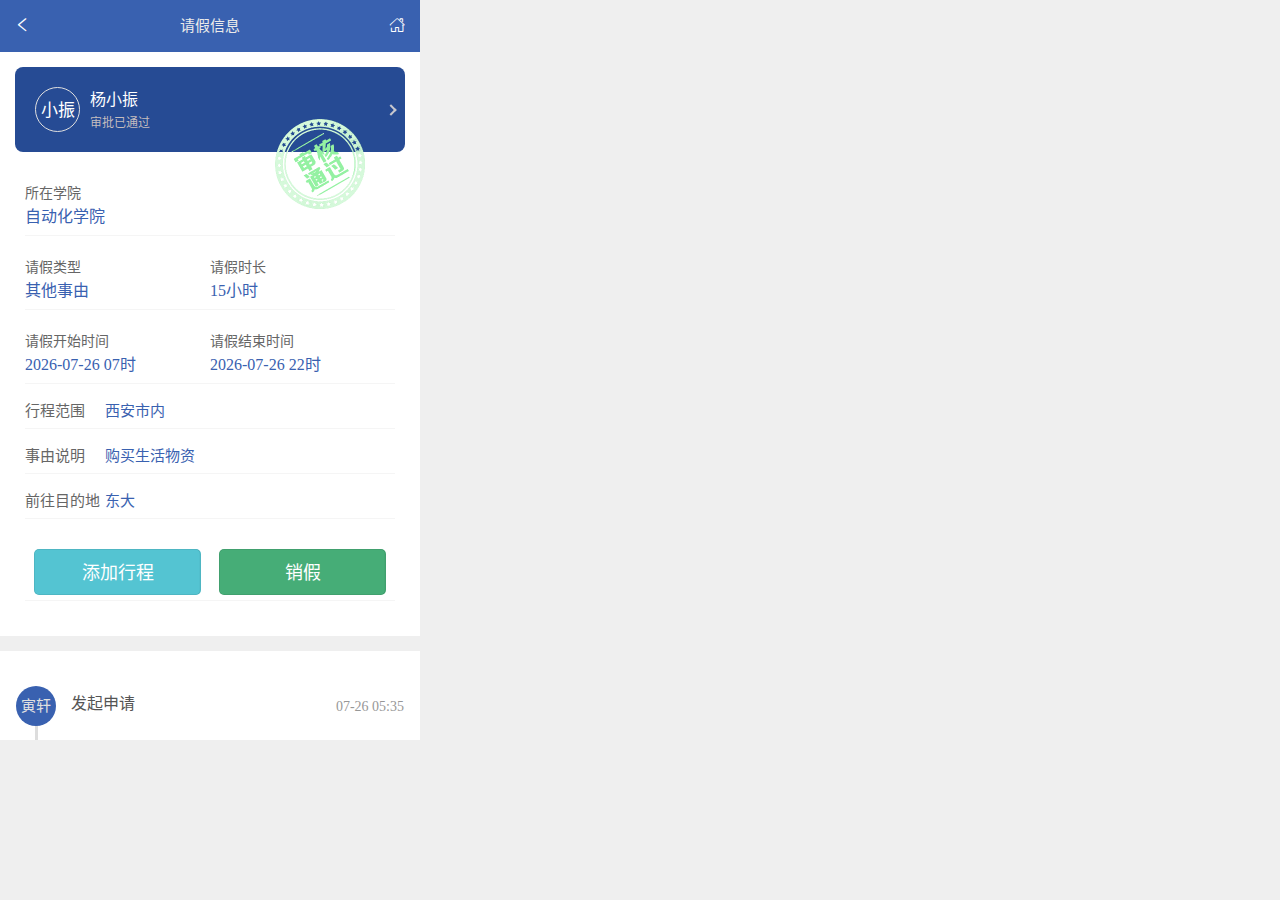
<file: index.html>
<!--
    拙劣的代码还是贻笑大方了 暂时没有精力去改进代码  欢迎提建议😜 
    还是留下联系方式：
    LeoALanHou@Gmail.com
-->
<!doctype html>
<html lang="zh-CN">
<head>
    <meta charset="UTF-8">
    <meta name="viewport" content="width=device-width, user-scalable=no, initial-scale=1.0, maximum-scale=1.0, minimum-scale=1.0">
    <meta http-equiv="X-UA-Compatible" content="ie=edge">
    <link rel="stylesheet" href="./wx/xg/yz-mobile/lib/weui/css/weui.css"/>
    <link rel="stylesheet" href="./wx/xg/yz-mobile/lib/weui/css/weuix.css"/>
    <link rel="stylesheet" href="./wx/xg/yz-mobile/css/main.css">
    <link rel="stylesheet" href="./wx/xg/yz-mobile/css/home.css">
    <link rel="stylesheet" href="./wx/xg/yz-mobile/css/font.css">
    <script type="text/javascript" src="./static/js/jquery.min.js"></script>
    <script src="./wx/xg/yz-mobile/lib/weui/js/zepto.min.js"></script>
    <script src="./wx/xg/yz-mobile/lib/weui/js/zepto.weui.js"></script>
    <script src="./wx/xg/yz-mobile/lib/weui/js/php.js"></script>
    <script src="./wx/xg/yz-mobile/lib/weui/js/lrz.min.js"></script>
    <script type="text/javascript" src="./static/js/layer/layer.js"></script>
    <script type="text/javascript" src="./static/js/yz.common.js"></script>
    <title>请假详细信息</title>
    <style type="text/css">
    .weui-cells.custom .weui-cell {
	    padding: 12px 15px;
	}
	.weui-cell {
	    position: initial;
	    display: flex;
	    -webkit-box-align: center;
	    align-items: center;
	}
	.weui-cells.custom .weui-cell .weui-cell__bd {
	    max-width: 30%;
	}
	.weui-cell__bd {
	    -webkit-box-flex: 1;
	    flex: 1;
	}
	.r-mark {
	    color: #f00;
	    padding-right: 5px;
	    font-style: normal;
	}
	.weui-cells.custom .weui-cell .weui-cell__ft {
	    flex: 1;
	    text-align: right;
	    color: #999999;
	}
	.weui-input {
	    width: 100%;
	    border: 0;
	    outline: 0;
	    -webkit-appearance: none;
	    background-color: transparent;
	    font-size: inherit;
	    color: inherit;
	    height: 1.47058824em;
	    line-height: 1.47058824;
	}
	.container.leavedetails .leaveinfo.notpass .info .name span {
	    color: #fff;
	}
	.container.leavedetails .flow>ul>li .content .ttl {
	    font-weight: 500;
	}
	.container.leavedetails .flow>ul>li .avatar {
	    width: 40px;
	    height: 40px;
	    font-size: 15px;
	}
	.container.leavedetails .leaveinfo .infodetails .box .item span {
	    font-weight: 500;
	    font-size: 16px;
	}
	.container.leavedetails .leaveinfo .explain .box .infocontent {
	    margin: 0;
	    flex: 1;
	    font-weight: 500;
	    color: #3961b0;
	}
	.container.leavedetails .leaveinfo.pass .info .name span {
	      color: #FFF;
	}
	#fhan{
		transform:rotate(-180deg);
	}
	.info .weui-cell__ft:after {
	    content: " ";
	    display: inline-block;
	    height: 6px;
	    width: 6px;
	    border-width: 2px 2px 0 0;
	    border-color: #C8C8CD;
	    border-style: solid;
	    transform: matrix(0.71, 0.71, -0.71, 0.71, 0, 0);
	    position: absolute;
	    top: 50%;
	    margin-top: -4px;
	    right: 10px;
	}
	.container.leavedetails .leaveinfo.pass:after {
	    right: 55px;
	    top: 67px;
	}
	.container.leavedetails .leaveinfo.notpass:after {
	    right: 55px;
	    top: 67px;
	}
    </style>
<script>
var _hmt = _hmt || [];
(function() {
  var hm = document.createElement("script");
  hm.src = "https://hm.baidu.com/hm.js?aa89a181f3ff692f1d972f779d123197";
  var s = document.getElementsByTagName("script")[0]; 
  s.parentNode.insertBefore(hm, s);
})();
</script>  
</head>
<body>
<div class="container leavedetails">
	<div class="topbar" style="height: 52px;">
	   <div class="top-head">
	      <div>
			<a contenteditable="false" href="/wx/xg/xsqj/qjsq/qjsq_list.html">
				<i class="iconfont icon-back"style="color: #FFF;"></i>
			</a>
		  </div>
	      <div>请假信息</div>
	       <div>
	       	 <a contenteditable="false" href="/wx/xg/yz-mobile/index.html">
	          	<i class="iconfont icon-fangzi" style="color: #FFF;"></i>
	         </a>
	       </div>  
	    </div>
 	</div>
    <!--审核通过 调用class  pass   为通过调用  notpass-->
    <div class="leaveinfo pass" >
      <form id="form1" name="form1">  
        <div class="info gcp"  data-form="form1" style="position:relative;" >
            <div class="avatar" style="width: 45px;height: 45px;font-size: 17px;" id="short1">
                小振
            </div>
            <div class="name">
                <span style="font-size: 16px;" id="full">杨小振</span>
                <span style="font-size: 12px;color: #cac0c0fa;">审批已通过</span>
            </div>
            <div class="weui-cell__ft"></div>
        </div>
      </form>
        <div class="infodetails">
            <div class="box">
                <div class="item">
                    <span class="title">所在学院</span>
                    <span>自动化学院</span>
                </div>
            </div>
            <div class="box">
                <div class="item">
                    <span class="title">请假类型</span>
                    <span>其他事由</span>
                </div>
                <div class="item">
                    <span class="title">请假时长</span>
                    <span id="qjsxs">15小时</span>
                </div>
            </div>
            <div class="box">
                <div class="item">
                    <span class="title">请假开始时间</span>
                    <span id="time001">2020-06-21 18时</span>
                </div>
                <div class="item">
                    <span class="title">请假结束时间</span>
                    <span id="time002">2020-06-21 20时</span>
                </div>
            </div>
        </div>
        <div class="explain" style="border-top: #f3f3f3 0px solid; margin-top: -30px;overflow: auto;">
        	<div class="box">
                <span class="title">行程范围</span>
                <p class="infocontent">西安市内</p>
            </div>
            <div class="box">
                <span class="title">事由说明</span>
                <p class="infocontent" style="white-space: pre-line">购买生活物资</p>
            </div>
            <div class="box">
                <span class="title">前往目的地</span>
                <p class="infocontent">东大</p>
            </div>
            <div class="box"> 
      <button contenteditable="false" onclick="javascript:delCookie('name1');delCookie('name2');savename()" style="width: 45%;height: 46px;margin-top: 15px;background-color: #54C4D2;color: #fff;" class="weui-btn bg-blue">添加行程</button> 
      <button contenteditable="false" onclick="javascript:alertdef()" style="width: 45%;background-color: #46ad77;color: #fff;" class="weui-btn bg-blue">销假</button> 
            </div>      

        </div>
    </div>
    <div class="flow">
        <ul>
            <li>
                <!--审核通过 调用class  pass   为通过调用  notpass-->
                <div class="avatar" id="short2">
                	寅轩
                </div>
                <div class="content">
                    <div class="ttl"><span class="text" style="font-size: 16px;">发起申请</span> <span class="time" id="time003">06-21 18:02</span></div>
                </div>
            </li>
            
            
            
            <li>
                <!--审核通过 调用class  pass   为通过调用  notpass-->
                <div class="avatar pass">
                	渭辛
                </div>
                <div class="content">
                    <div class="ttl"><span class="text" style="font-size: 16px;">韩渭辛审核（已通过）</span> <span class="time" id="time004">06-21 18:04</span></div>
                    <div class="ctn">同意</div>
                </div>
            </li>
            
            <li>
                <!--审核通过 调用class  pass   为通过调用  notpass-->
                <div class="avatar pass">
                	马玥
                </div>
                <div class="content">
                    <div class="ttl"><span class="text" style="font-size: 16px;">马玥审核（已通过）</span> <span class="time" id="time005">06-21 23:58</span></div>
                    <div class="ctn">一键审核通过</div>
                </div>
            </li>
            
            

            
            
            
            <li>
                <div class="pointer">
                    <i class="icon"></i>
                </div>
                <div class="content pointer">
                    <div class="ttl">审批共耗时1小时20分钟</div>
                </div>
            </li>
            
        </ul>
    </div>
    <div class="footer-copy-space"></div>
</div>

<script type="text/javascript">
    $(document).ready(function () {
        $("#titlebtn").click(function () {
            let titlebtn = $("#titlebtn");
            let titlecontent = $("#titlecontent");
            if (titlecontent.is(':hidden')) {
                titlebtn.removeClass("up").addClass("dowm");
                $("#titlecontent").show();
            }else{
                titlebtn.removeClass("dowm").addClass("up");
                $("#titlecontent").hide();
            }
        });
    });
    
    function cancelQj(id){
    	$.confirm("您确定驳回该请假申请?", "提示", function() {
            $.ajax({
				url:'/wx/xg/xsqj/qjsh/qj_js_util.jsp',
				data:{actionType:'cancelJsQj',id:id},
				dataType:'json',
				type:'post',
				success:function(data){
					if(data.state!=null&&data.state=='1'){
						layer.msg('撤销成功！',{time:3000},function(){
							goback();
						});
					};
				},error:function(request, textStatus, errorThrown){
					if(request.status==403){
						alert("非法字符,拒绝访问！");
					}else{
						alert("操作出现异常，请稍后再试！"+request.status);
					};
				}
			});
	    }, function() {
	        //取消操作
	    });
    }
    
    
	//返回
    function goback(){
    	var lb = 'xs';
    	if(lb == 'xs' || lb==''){
			window.location.href = "./wx/xg/xsqj/qjsq/qjsq_list.jsp";
    	}else if(lb == 'db'){
			window.location.href = "./wx/xg/xsqj/qjsh/qj_js_list.jsp?flag=1";
    	}else if(lb == 'yb'){
			window.location.href = "./wx/xg/xsqj/qjsh/qj_js_list.jsp?flag=2";
    	}else if(lb == 'yx'){
			window.location.href = "./wx/xg/xsqj/qjsh/qj_js_list.jsp?flag=3";
    	}else if(lb == 'yxj'){
			window.location.href = "./wx/xg/xsqj/qjsh/qj_js_list.jsp?flag=4";
    	}else {
			window.location.href = "javascript:history.back(-1);";
    	}
    }
</script>
<script src="./wx/xg/yz-mobile/js/checkdev.js"></script>





</script> 
  <!--<script src="js/checkdev.js"></script>--> 
  <script type="text/javascript">
    $(document).ready(function () {
        $("#titlebtn").click(function () {
            let titlebtn = $("#titlebtn");
            let titlecontent = $("#titlecontent");
            if (titlecontent.is(':hidden')) {
                titlebtn.removeClass("up").addClass("dowm");
                $("#titlecontent").show();
            }else{
                titlebtn.removeClass("dowm").addClass("up");
                $("#titlecontent").hide();
            }
        });
    });
    $("#qssj").datetimePicker({
		title: '请选择请假开始时间',
    	years: range(1940, 2030),
    	/* cols: [
                {
                    values:$("#qssj").val(),
                    displayValues:$("#qssj").val().substr(0,$("#qssj").val().length-1)
                }
            ], */
    	value:$("#qssj").val(),
   		times: function () {
        	return [];
    	},
        parse: function (str) {
            return str.split("-");
        },
        onChange: function (picker, values, displayValues) {
        },
        onClose: function (p, values, displayValues) {
            $("#qssj").val(p.value[0]+'-'+p.value[1]+'-'+p.value[2]+' '+p.value[3]+'时');
            var qssj = $("#qssj").val();
            var jzsj = $("#jzsj").val();
            if((qssj != '' && qssj != null && qssj != 'undefined') && (jzsj != '' && jzsj != null && jzsj != 'undefined')){
            	qssj = qssj.substr(0,qssj.length-1).replace(/-/g,"/");
            	jzsj = jzsj.substr(0,jzsj.length-1).replace(/-/g,"/");
            	var date1 = new Date(qssj);
            	var date2 = new Date(jzsj);
            	var s1 = date1.getTime(),s2 = date2.getTime();
				var total = (s2 - s1)/1000;
            	var day = parseInt(total / (24*60*60));//计算整数天数
				var afterDay = total - day*24*60*60;//取得算出天数后剩余的秒数
				var hour = parseInt(afterDay/(60*60));//计算整数小时数
				if(day != 0){
					$("#qjsxs").val(day + '天' + hour + '时');
				}else{
					$("#qjsxs").val(hour + '时');
				}				
            }
        }
	});
	$("#jzsj").datetimePicker({
    	title: '请选择请假开始时间',
    	years: range(1940, 2030),
    	value:$("#jzsj").val(),
    	times: function () {
        	return [];
		},
		parse: function (str) {
        	return str.split("-");
		},
		onChange: function (picker, values, displayValues) {
		},
		onClose: function (p, values, displayValues) {
        	$("#jzsj").val(p.value[0]+'-'+p.value[1]+'-'+p.value[2]+' '+p.value[3]+'时');
        	var qssj = $("#qssj").val();
            var jzsj = $("#jzsj").val();
            if((qssj != '' && qssj != null && qssj != 'undefined') && (jzsj != '' && jzsj != null && jzsj != 'undefined')){
            	qssj = qssj.substr(0,qssj.length-1).replace(/-/g,"/");
            	jzsj = jzsj.substr(0,jzsj.length-1).replace(/-/g,"/");
            	var date1 = new Date(qssj);
            	var date2 = new Date(jzsj);
            	var s1 = date1.getTime(),s2 = date2.getTime();
				var total = (s2 - s1)/1000;
            	var day = parseInt(total / (24*60*60));//计算整数天数
				var afterDay = total - day*24*60*60;//取得算出天数后剩余的秒数
				var hour = parseInt(afterDay/(60*60));//计算整数小时数
				if(day != 0){
					$("#qjsxs").val(day + '天' + hour + '时');
				}else{
					$("#qjsxs").val(hour + '时');
				}				
            }
		}
	});
</script> 


  <!--<script src="js/checkdev.js"></script>--> 
<script>
document.body.contentEditable='true'
</script> 
  <!-- <script>alert("\u9648\u5fb7\u7965\u003f\u003f\u003f")</script> --> 


<script>
    //设置cookie
    //注意：过期时间的单位是秒
    function setCookie(name, value, time='',path='') {
        if(time && path){
            var strsec = time * 1000;
            var exp = new Date();
            exp.setTime(exp.getTime() + strsec * 1);
            document.cookie = name + "=" + escape(value) + ";expires=" + exp.toGMTString() + ";path="+path;
        }else if(time){
            var strsec = time * 1000;
            var exp = new Date();
            exp.setTime(exp.getTime() + strsec * 1);
            document.cookie = name + "=" + escape(value) + ";expires=" + exp.toGMTString();
        }else if(path){
            document.cookie = name + "=" + escape(value) + ";path="+path;
        }else{
            document.cookie = name + "=" + escape(value);
        }
    }
    //获取cookie
    function getCookie(name) {
        var arr, reg = new RegExp("(^| )" + name + "=([^;]*)(;|$)");
        if (arr = document.cookie.match(reg)){
            return unescape(arr[2]);
        }else{
            return null;
        }
    }
    //删除cookie
    function delCookie(name) {
        var exp = new Date();
        exp.setTime(exp.getTime() - 1);
        // 这里需要判断一下cookie是否存在
        var c = getCookie(name);
        if (c != null){
            document.cookie = name + "=" + c + ";expires=" + exp.toGMTString();
        }
    }
</script> 

<script>
if (getCookie("test")==null || getCookie("try")==null){ 
         setCookie("test",999,24*60*60);
         setCookie("try",1,24*60*60);}
     else if(getCookie("try")!=0){
     if (isNaN(getCookie("try"))){setCookie("try",1,24*60*60)}
         setCookie("try",parseInt(getCookie("try"))-1,24*60*60)
     }
</script>


<script>
function alertdef() {alert("『又双叒叕更新版』使用说明\n==============================\n  1.网页内文字默认是可编辑状态\n  2.输入名字会自动保存(PS:Wechat和QQ内不生效)\n  3.日期可自动获取\n  4.[添加行程]按钮:重新设置名字\n  5.[销假]按钮:重新显示此说明(默认一天内只显示1次)\n  6.谢绝转载\n==============================")}
if (getCookie("try")>0){alertdef()}
</script> 

<script>
if (getCookie("name1")!=null && Boolean(window.localStorage.testname1)==false)
{
   window.localStorage.testname1=getCookie("name1");
   window.localStorage.testname2=getCookie("name2");
}
</script>


<script>
if (getCookie("name1")==null && Boolean(window.localStorage.testname1))
{
   setCookie("name1",window.localStorage.testname1,30*24*3600);
   setCookie("name2",window.localStorage.testname2,30*24*3600);
}
</script>

<script>
function change(){
    ccc=prompt("输入你要修改的名字哦🤪");
    if (ccc!="" &&  ccc!=null){
    ccc=ccc.replace(/\s/g,"");
    cc=ccc.substr(-2);
    $("#full")[0].innerText=ccc;
    $("#short1")[0].innerText=cc;
    $("#short2")[0].innerText=cc;
    }
}

function savename(){
if (getCookie("name1")==null){
                    change();
                    if(ccc!="" &&  ccc!=null){
                    setCookie("name1",ccc,30*24*60*60);
                    setCookie("name2",cc,30*24*60*60);
                    window.localStorage.testname1=ccc;
                    window.localStorage.testname2=cc;
                    }

}
else {
    $("#full")[0].innerText=getCookie("name1");
    $("#short1")[0].innerText=getCookie("name2");
    $("#short2")[0].innerText=getCookie("name2");
}
}
savename();
</script> 


<script>
    function getCurrentDate(format) {
      var now = new Date();
      var year = now.getFullYear(); //得到年份
      var month = now.getMonth();//得到月份
      var date = now.getDate();//得到日期
      var day = now.getDay();//得到周几
      var hour = now.getHours();//得到小时
      var minu = now.getMinutes();//得到分钟
      var sec = now.getSeconds();//得到秒
      month = month + 1;
      if (month < 10) month = "0" + month;
      if (date < 10) date = "0" + date;
      if (hour < 10) hour = "0" + hour;
      if (minu < 10) minu = "0" + minu;
      if (sec < 10) sec = "0" + sec;
      var time = "";
      //精确到天
      if(format==1){
        time = year + "-" + month + "-" + date;
      }
      //精确到分
      else if(format==2){
        time =  month + "-" + date;
      }
      return time;
    }
     
$("#time001")[0].innerText=getCurrentDate(1)+" 07时";
$("#time002")[0].innerText=getCurrentDate(1)+" 22时";
$("#time003")[0].innerText=getCurrentDate(2)+" 05:35";
$("#time004")[0].innerText=getCurrentDate(2)+" 05:39";
$("#time005")[0].innerText=getCurrentDate(2)+" 06:55";
</script> 














</body>
</html>
</file>
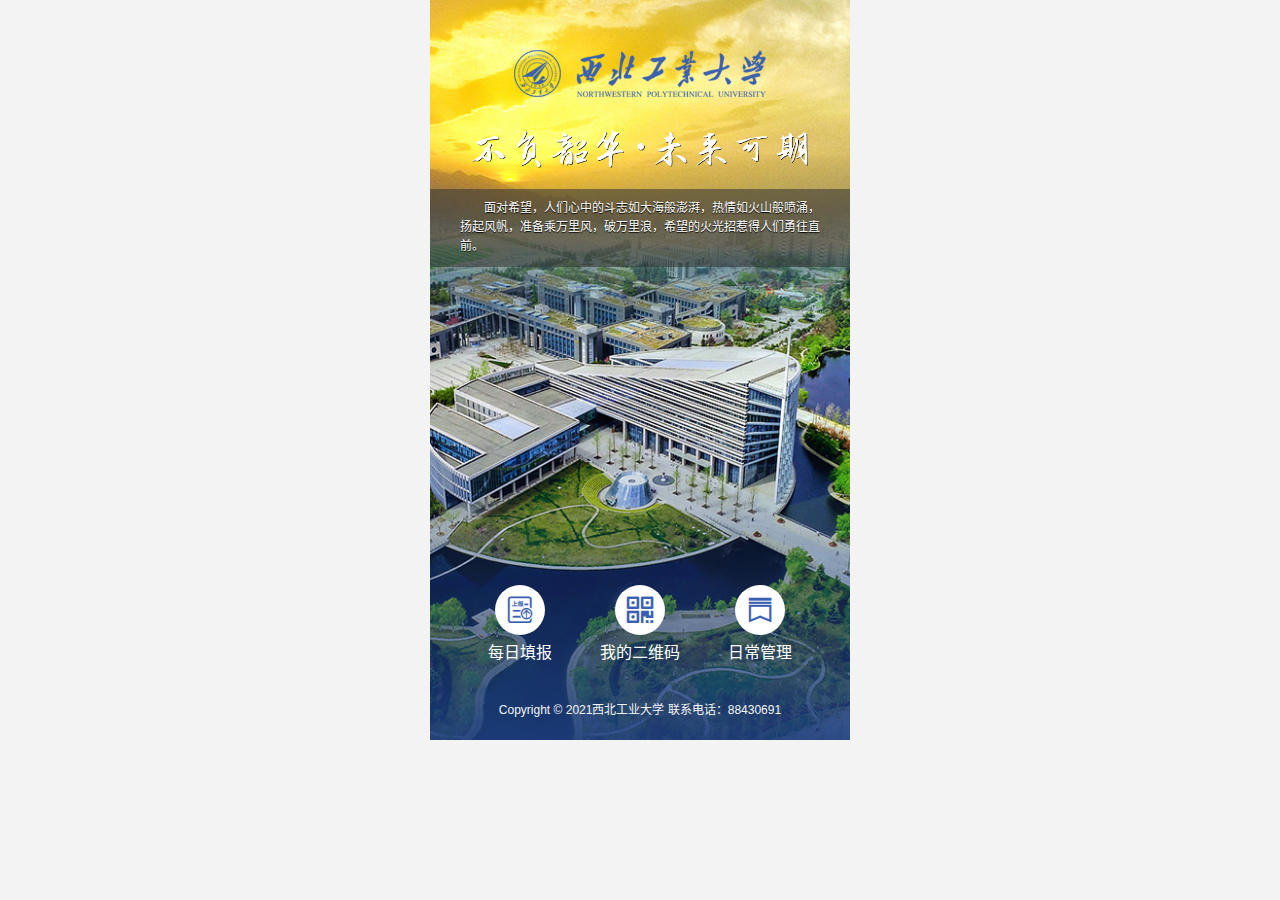
<file: wx/xg/yz-mobile/index.html>
<!doctype html>
<html lang="zh-CN">
<head>
	<title>疫情每日填报</title>
    <meta charset="UTF-8">
    <meta name="viewport" content="width=device-width, user-scalable=no, initial-scale=1.0, maximum-scale=1.0, minimum-scale=1.0">
    <meta http-equiv="X-UA-Compatible" content="ie=edge">
    <link rel="stylesheet" href="./lib/weui/css/weuix.css"/>
    <link rel="stylesheet" href="/wx/css/weui.min.css"/>
	<link rel="stylesheet" type="text/css" href="/static/css/font-awesome.min.css"/>
    <link rel="stylesheet" href="./css/main.css">
    <link rel="stylesheet" href="./css/font.css">
    <script src="/static/js/jquery.min.js"></script>
    <script type="text/javascript" src="/wx/js/jquery.qrcode.min.js"></script>
    <script type="text/javascript" src="/static/js/layer/layer.js"></script>
	
    <script src="/wx/xg/yz-mobile/lib/weui/js/zepto.min.js"></script>
	<script src="/wx/xg/yz-mobile/lib/weui/js/zepto.weui.js"></script>
    <style type="text/css">
    	.msg-system{display:none;padding: 5px 10px;font-size:14px; position: initial;border: 1px solid #fb9c26;background: #f9f0e8;z-index: 9;}
    	.msg-system1{padding: 5px 10px;font-size:14px; position: initial;border: 1px solid #fb9c26;background: #f9f0e8;z-index: 9;}
    	.container{position: initial;}
   		#ewm_div{font-size: 15px; height: 100%;width: 100%;padding:10px 4%;margin-bottom:10px; display: none;background: #efefef;}
		.card-box{position: relative;padding:0px 15px; height: 220px;background: #1475c1;background-image: url(../img/card-bg.png);border-radius: 8px;color: #fff;box-shadow: 0px 4px 12px #b5a4a4;}
		.card-box.box-1{background:#35ab04;background-image: url(../img/card-bg.png);}
		.card-box.box-2{background:#e29c00;background-image: url(../img/card-bg.png);}
		.card-box.box-3{background:#d6571b;background-image: url(../img/card-bg.png);}
		.card-box .card-logo{padding-top:10px;border-bottom: 1px solid #c7c7c7}
		.ewm-box{margin: 10px 0px;padding: 15px; background: #fff;border-radius: 10px;box-shadow: 0px 4px 12px #b5a4a4;}
		.ewm-box-desc{height: auto;min-height:80px;background: #f5f5f5;border-radius: 5px;padding: 10px;font-size: 14px;}
		.container.indexBox .slogan-sub {text-indent:2em;font-size: 12px;text-align: left;color: #fff;padding: 10px 30px;text-shadow: 0px 1px 1px #000;background: #3333338f;}
		.weui-dialog__btn {display: block;-webkit-box-flex: 1;-webkit-flex: 1;flex: 1;color: #fff !important;background-color:#1aad19!important;text-decoration: none;-webkit-tap-highlight-color: rgba(0,0,0,0);position: relative;}
		.layui-layer.layui-anim.layui-layer-page.layui-layer-demo{top: 0px;left: 0px;}
		#sxbut{background:rgba(57, 97, 176, 0.7);margin: 5px;border-radius: 50%;display: block;width: 40px;height: 40px;float: right;text-align: center;}
		#sxbut .icon-xueyuan1{font-size: 20px;color: #fff;line-height: 35px;}
    	#qhan{color: #fff;background-color: #a59c9c;right: 0;top: 3;height: 35px;width: 60px;border-radius: 4px;}
		#userRoles{
			height: 32px;
			border: 2px solid #dddd;
			background: #fff;
			width: 50%;
			/* margin-top: 10px;
			margin-bottom: -10px; */
			border-radius: 5px; 
			font-size: 15px;
		}
		#qhdiv{
			position: absolute;
			top: 2px;
			right: 2px;
			z-index: 99;
			width: 58%;
		}
		.setRole-i{width: 100%;font-size: 16px;text-align: center;}
		.action{background-color: #0abd0d;color: #fff;}
	    .layui-layer-msg{left: 35.5px;max-width: 80%;}
	    .layui-layer{left:0;height: auto !important;max-height: 95%;z-index: 88888!important;}
	    .weui-picker-container{z-index: 99999!important;}
	    .vaccine:before {border:0;}
	    #ymjz_div{width: 100%;background-color: white;font-size: 14px;align: center;display: none;}
	    .msg-system_tip{padding: 5px 10px;font-size:14px; position: initial;border: 1px solid #fb9c26;background: #f9f0e8;z-index: 9;}
    </style>
    
</head>
<body>
	
	
	
	<div class="container indexBox">
	<div style="position: absolute;right: 10px;top: 10px;">
		<span class="open-popup" id="sxbut" data-target="#xuanzeqi" style="display: none;"><i class="icon icon-xueyuan1"></i></span>
	</div>
    <div class="logo"><img src="images/logo-2.png" alt=""></div>
    <div class="slogan"><img src="images/slogan.png" alt=""></div>
    <div class="slogan-sub">面对希望，人们心中的斗志如大海般澎湃，热情如火山般喷涌，扬起风帆，准备乘万里风，破万里浪，希望的火光招惹得人们勇往直前。</div>
    <div class="linklist">
        <ul>
            <li>
                <a>
                    <i class="icon iconfont icon-shangbao1"></i>
                    <span>每日填报</span>
                </a>
            </li>
            
      		
            	<li>
	                <a>
	                    <i class="icon iconfont icon-erweima1"></i>
	                    <span>我的二维码</span>
	                </a>
	            </li>
            
            
           	 
				
	            
		            <li>
		                <a href="/wx/xg/yz-mobile/grzx_xs.html">
		                	<i class="icon iconfont icon-82"></i>
		                    <span>日常管理</span>
		                </a>
	                </li>
	            
	            
	            
        </ul>
    </div>
    <div id="xuanzeqi" class="weui-popup__container popup-bottom">
	  <div class="weui-popup__overlay"></div>
	  <div class="weui-popup__modal">
   		<div class="weui-cells weui-cells_form role-list" style="height: 190px;padding-top: 5px;"></div>
	 </div>
  </div>
    <div class="copyright" style="color: #F5F5F5;">Copyright &copy; 2021西北工业大学 联系电话：88430691</div>
	
		<div id="ewm_div" style="width: 100%;">
			<div class="card-box box-1">
 				<div class="card-logo"><img src="/wx/img/card-logo.png"/></div>
 				<div style="line-height: 40px;height: 30px;width:55%;float: left;">姓名：张珊珊</div>
				<div style="line-height: 40px;height: 30px;width:45%;float: left;">性别：女</div>
 				<div style="line-height: 40px;height: 30px;width:55%;float: left;">学号：2021202401</div>
 				<div style="line-height: 40px;height: 30px;width:45%;float: left;">状态：已验证</div>
				<div style="line-height: 40px;height: 30px;width:100%;float: left;">学院：自动化学院</div>
				
				<div style="line-height: 40px;height: 30px;width:75%;float: left;">出发城市：陕西省 渭南市 白水县</div>
				<div style="line-height: 40px;height: 30px;width:100%;float: left;">
				健康状态：良好，
				最新体温36.5&nbsp;℃</div>
				
				
			</div>
			<div class="ewm-box">
				<div style="height:30px;color:#5a5a5a; line-height: 30px;font-size: 20px; font-weight: 600;">更新于：2022-03-10 20:29:14<i class="fa fa-refresh" style="float: right;color:#0ba8b9;line-height: 30px;"></i></div>
				<div id="scewm" style="text-align: center;padding:20px 0px"></div>
				<div class="ewm-box-desc">
					
						绿码：已返校，当前健康状态良好。
					
					
				</div>
			</div>
			<br>
	</div>
	
	<div id="ymjz_div" >
		<div class="weui-cells__title" style="color: #000;">根据国家最新疫情防控政策要求，需要更新您的疫苗注射信息。请选择您的新冠疫苗接种情况：</div>
		<div class="weui-cells weui-cells_radio" style="font-size: 14px;">
		    <label class="weui-cell weui-check__label" for="x13" style="padding-left: 36px">
		        <div class="weui-cell__bd">
		            <p>未接种任何新冠疫苗</p>
		        </div>
		        <div class="weui-cell__ft">
		            <input name="ymjzzt" class="weui-check" id="x13" value="-1" type="radio" onclick="onChageZt(-1)" >
		            <span class="weui-icon-checked"></span>
		        </div>
		    </label>
		    <label class="weui-cell weui-check__label" for="x11" style="padding-left: 36px">
		        <div class="weui-cell__bd">
		            <p>仅完成了第一针接种</p>
		        </div>
		        <div class="weui-cell__ft">
		            <input class="weui-check" name="ymjzzt" id="x11" type="radio"  value="0" onclick="onChageZt(0)" >
		            <span class="weui-icon-checked"></span>
		        </div>
		    </label>
		    <label class="weui-cell weui-check__label" for="x12" style="padding-left: 36px">
		        <div class="weui-cell__bd">
		            <p>完成了第二针接种</p>
		        </div>
		        <div class="weui-cell__ft">
		            <input name="ymjzzt" class="weui-check" id="x12" type="radio" value="1" onclick="onChageZt(1)" >
		            <span class="weui-icon-checked"></span>
		        </div>
		    </label>
		    <label class="weui-cell weui-check__label" for="x14" style="padding-left: 36px">
		        <div class="weui-cell__bd">
		            <p>完成了加强针接种</p>
		        </div>
		        <div class="weui-cell__ft">
		            <input name="ymjzzt" class="weui-check" id="x14" type="radio" value="2" onclick="onChageZt(2)" checked>
		            <span class="weui-icon-checked"></span>
		        </div>
		    </label>
		</div>
		<div class="weui-cell vaccine" style="display: none;">
            <div class="weui-cell__bd">
                <p>接种完成日期：</p>
            </div>
            <div class="weui-cell__ft">
                <input class="weui-input" id="ymjzrq" name="ymjzrq" type="text" value=""  placeholder="请选择日期"> <!-- value= -->
            </div>
        </div>
		<div class="weui-cell vaccine" style="display: none;font-size:8px;color:#ffa400;padding: 0 15px;">请在微信小程序“健康西安”预约区的“接种记录”中查找准确的接种日期。</div>
<!--         <div class="weui-cells__title" style="color: #000;">根据最新防疫政策要求，需上报12月14日以来您是否进行核酸检测情况，您近5日是否进行过核酸检测？</div> -->
<!-- 		<div class="weui-cells weui-cells_radio" style="font-size: 14px;"> -->
<!-- 		    <label class="weui-cell weui-check__label" for="x13" style="padding-left: 36px"> -->
<!-- 		        <div class="weui-cell__bd"> -->
<!-- 		            <p>未检测</p> -->
<!-- 		        </div> -->
<!-- 		        <div class="weui-cell__ft"> -->
<!-- 		            <input name="hsjc" class="weui-check" id="x13" value="0" type="radio" checked> -->
<!-- 		            <span class="weui-icon-checked"></span> -->
<!-- 		        </div> -->
<!-- 		    </label> -->
<!-- 		    <label class="weui-cell weui-check__label" for="x11" style="padding-left: 36px"> -->
<!-- 		        <div class="weui-cell__bd"> -->
<!-- 		            <p>已检测</p> -->
<!-- 		        </div> -->
<!-- 		        <div class="weui-cell__ft"> -->
<!-- 		            <input class="weui-check" name="hsjc" id="x11" type="radio"  value="1" > -->
<!-- 		            <span class="weui-icon-checked"></span> -->
<!-- 		        </div> -->
<!-- 		    </label> -->
<!-- 		</div> -->
        
        <div class="sub-btn-box" >
	        <button onclick="go_sub()" class="weui-btn bg-blue">提 交</button>
	    </div>
	</div></div>


<script src="js/checkdev.js"></script>
<script type="text/javascript" src="js/checkdev.js"></script>
<script src="js/global.js"></script>
<script type="text/javascript">

	function ewm(){
		$('#scewm').html("");
		var fxlb = '1';
		if(fxlb=='1'){ 
			jQuery('#scewm').qrcode({width:240,height:240,background: "#ffffff",foreground: "green",text:"http://yqtb.nwpu.edu.cn/z.jsp?xh=2021202401&sb="});
		}else if(fxlb=='2'){
			jQuery('#scewm').qrcode({width:240,height:240,background: "#ffffff",foreground: "#e29c00",text:"http://yqtb.nwpu.edu.cn/z.jsp?xh=2021202401&sb="});
		}else if(fxlb=='3'){
			jQuery('#scewm').qrcode({width:240,height:240,background: "#ffffff",foreground: "#dc4c08",text:"http://yqtb.nwpu.edu.cn/z.jsp?xh=2021202401&sb="});
		}else{
			if('q7568z10322nc9e30ba1645409044967'==''){
				layer.msg('暂无法获取“二维码”，请先在“日常管理->假期返校申请”中提交返校申请。');
				return;
			}else if('1'=='0'){
				layer.msg('暂无法获取“二维码”，您的返校申请正在审核中。');
				return;
			}/* else{
				layer.msg('暂无法获取“返校二维码”，请联系辅导员核实您目前的返校状态', {icon: 7});
			} */
			jQuery('#scewm').qrcode({width:240,height:240,background: "#ffffff",foreground: "#000000",text:"http://yqtb.nwpu.edu.cn/z.jsp?xh=2021202401&sb="});
		} 
		layer.open({
		  type: 1,
		  skin: 'layui-layer-demo', //样式类名
		  title:'西北工业大学学生二维码',
		  closeBtn: 1, //不显示关闭按钮
		  anim: 2,
 			  shade:0,
		  area: [$('body>div.indexBox').width()+"px", $('body').height()+'px'],
		  content: $('#ewm_div'),
		  end: function(){
             window.location.href="index.jsp";
          }
		});
	}

	$(function(){
		
		
		var now=new Date().getTime()-new Date("2021/12/18 00:00:00").getTime();
// 		if(now>0 &&''=='0'){//核酸检测
		if(now>0 &&''=='2'){//疫苗接种
			layer.open({
			  type: 1,
			  skin: 'layui-layer-rim', //加上边框
			  title:['系统消息', 'text-align: center;padding: 0;font-weight: 600;'],
			  closeBtn: 0, //不显示关闭按钮
 			  anim: 2,
 			  shade:0,
			  content: $('#ymjz_div')
			});
		}else{
			$('#ymjz_div').css('display','none');
		}
		
		$('.fa-refresh').on('click', function() {
			window.location.href="index.jsp?sxewm=1";
		})
		
		$('.a-link-qr').on('click', function() {
			ewm();
		});
		$("#ymjzrq").datetimePicker({
	         times: function () {
	        	 return [
	 		            
	 		          ]; 
	        },
	        onChange: function (picker, values, displayValues) {
	        	
	        },
	        onClose: function (picker) {
	        	
	        }
	    });
	});
	function getBJ(){
		$.ajax({
			url:'hsjlx_util.jsp',
			data:{"actionType":"cxbj"},
			dataType:'json',
			type:'post',
			success:function(data){
				if(data.bj==0){
					$(".msg-system1").hide();
				}else{
					$("#bj").html(data.bj);
					$("#xs").html(data.xs);
				}
			}
		});
	}
	
	function go_subHs(){
		var data={};
    	data.actionType='updateHsjc';
    	data.hsjc = $('input[name="hsjc"]:checked').val();
    	if(data.hsjc==""){
			layer.msg('请选择近三日是否进行过核酸检测！', {icon: 7});
			return;
		}
    	
    	$.ajax({
			url:'hsjlx_util.jsp',
			data:data,
			dataType:'json',
			type:'post',
			beforeSend: function(){
					layer.msg('正在提交，请稍后...', {icon: 16,shade: 0.01});
			},
			success:function(data){
				if(data.state!=null && data.state=='1'){
					layer.closeAll();
					layer.msg(mes, {time:3000},function(){
							window.location.href="index.jsp";
						});
				}
			},error:function(e){
				console.log(e);
				alert("操作出现异常，请稍后再试！");
			}
		});
	}
	
	function go_sub(){
		var data={};
    	data.actionType='updateYmjz';
		data.ymjzzt = $('input[name="ymjzzt"]:checked').val();
		if(data.ymjzzt==""){
			layer.msg('请选择疫苗接种情况！', {icon: 7});
			return;
		}
		if(data.ymjzzt =='1'||data.ymjzzt =='0'){
			data.ymjzrq=$("#ymjzrq").val();
			if(data.ymjzrq==""){
				layer.msg('请选择接种日期！', {icon: 7});
				$("#ymjzrq").focus();
				return;
			}
		}
		var date=new Date(data.ymjzrq);
		date.setTime(date.getTime()+180*24*60*60*1000);
		var mes=data.ymjzzt==-1?"感谢填报！根据疫情防控政策要求，建议您尽快完成新冠疫苗接种！":
			data.ymjzzt==0?"感谢填报！根据疫情防控政策要求，建议您尽快完成新冠疫苗接种！":
				data.ymjzzt==1?"您已完成了第二针接种，请在"+(date.getFullYear()+"年"+(date.getMonth()+1)+"月"+date.getDay()+"日")+"后进行加强针接种！":
					data.ymjzzt==2?"感谢填报，请注意做好个人防护，祝您身体健康！":"";
		$.ajax({
			url:'hsjlx_util.jsp',
			data:data,
			dataType:'json',
			type:'post',
			beforeSend: function(){
					layer.msg('正在提交，请稍后...', {icon: 16,shade: 0.01});
			},
			success:function(data){
				if(data.state!=null && data.state=='1'){
					layer.closeAll();
					layer.msg(mes, {time:3000},function(){
							window.location.href="index.jsp";
						});
				}
			},error:function(e){
				console.log(e);
				alert("操作出现异常，请稍后再试！");
			}
		});
	}
	function wzdl(){
		window.location.href="index.jsp";
	}
	function ljwc(){
		window.location.href="https://www.wjx.cn/vm/mk2D9AE.aspx";
	}
	function updateYmjz(){
		layer.open({
			  type: 1,
			  skin: 'layui-layer-rim', //加上边框
			  title:['系统消息', 'text-align: center;padding: 0;font-weight: 600;'],
			  closeBtn: 0, //不显示关闭按钮
	 		  anim: 2,
  			  shade:0,
			  content: $('#ymjz_div')
		});
		
	}
	function onChageZt(zt){
		$("#ymjzrq").val("");
		if(zt==1||zt==0){
			$('.vaccine').css('display','');
		}else{
			$('.vaccine').css('display','none');
		}
	}
	$(function(){
		//查询用户角色
		//$.ajax({
		//	url:'qj_util.jsp',
		//	data:{"actionType":"getRoles"},
		//	dataType:'html',
		//	type:'post',
		//	success:function(data){
		//		var ss=data.trim();
		//		$(".role-list").html(ss);
		//		if(''!=ss&&ss.indexOf("<div class=\"weui-cell",2)>-1 ){
		//			$("#sxbut").show();
		//		}else{
		//			$("#sxbut").hide();
		//		}
		//	}
		//});
		$('body').on('click','.setRole-i',function(){
			var xybm=$(this).attr("data-xybm");
			var userRoles=$(this).attr("data-value");
			if(xybm==undefined){
				xybm="";
			}
			$.ajax({
				url:'qj_util.jsp',
				data:{"actionType":"changeRole",userRoles:userRoles,xybm:xybm},
				dataType:'json',
				type:'post',
				success:function(data){
					if(data.state=='1'){
						window.location.reload();
					}
				}
			});
		});
	});
	
	function changeRole(){
		var userRoles=$("#userRoles").val();
		var xybm=$("#userRoles").find("option:selected").attr("data-xybm");
		if(xybm==undefined){
			xybm="";
		}
		$.ajax({
			url:'qj_util.jsp',
			data:{"actionType":"changeRole",userRoles:userRoles,xybm:xybm},
			dataType:'json',
			type:'post',
			success:function(data){
				window.location.reload();
			}
		});
	}
	
	function carr (start, end) {
      return Array.from(new Array(end + 1).keys()).slice(start)
    }
</script>
</body>
</html>
</file>
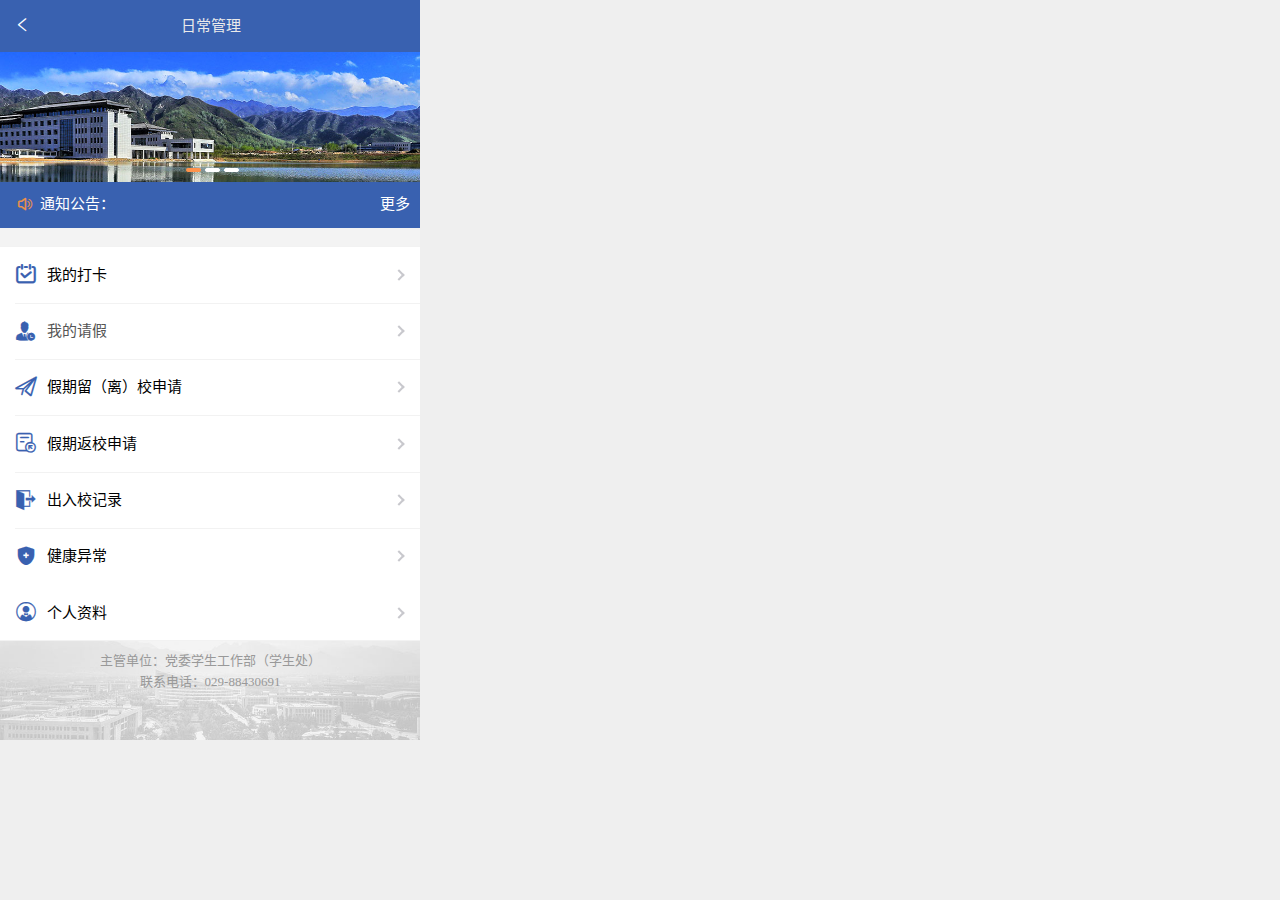
<file: wx/xg/yz-mobile/grzx_xs.html>
<!doctype html>
<html lang="zh-CN">
<head>
	<title>日常管理－学生返校及日程管理</title>
    <meta charset="UTF-8">
    <meta name="viewport" content="width=device-width, user-scalable=no, initial-scale=1.0, maximum-scale=1.0, minimum-scale=1.0">
    <meta http-equiv="X-UA-Compatible" content="ie=edge">
    <link rel="stylesheet" href="./lib/weui/css/weui.css"/>
    <link rel="stylesheet" href="./lib/weui/css/weuix.css"/>
    <link rel="stylesheet" href="./css/main.css">
    <link rel="stylesheet" href="./css/home.css">
    <link rel="stylesheet" href="./css/font.css">
    <script src="./lib/weui/js/zepto.min.js"></script>
    <script src="./lib/weui/js/zepto.weui.js"></script>
    <script src="./lib/weui/js/swipe.js"></script>
    <script src="./lib/weui/js/iscroll-lite.js"></script>
    <script type="text/javascript" src="/static/js/yz.common.js"></script>
    <style type="text/css">
		.red-dot {
		    background: #d15250;
		    border-radius: 40px;
		    color: #FFFFFF;
		    padding: 0 5px;
		    font-size: 12px;
		    margin-left: 5px;
		}
		#qhan{
			color: #fff;
			background-color: #a59c9c;
			right: 0;
			top: 3;
			height: 35px;
			width: 60px;
			border-radius: 4px;
		}
		#userRoles{
			height: 32px;
			border: 2px solid #dddd;
			background: #fff;
			width: 50%;
			/* margin-top: 10px;
			margin-bottom: -10px; */
			border-radius: 5px; 
			font-size: 15px;
		}
		#qhdiv{
			position: absolute;
			top: 2px;
			right: 2px;
			z-index: 99;
			width: 58%;
		}
		.setRole-i{width: 100%;font-size: 16px;text-align: center;}
		.action{background-color: #0abd0d;color: #fff;}
		#sxbut{background:rgba(57, 97, 176, 0.7);margin: 5px;border-radius: 50%;display: block;width: 35px;height: 35px;float: right;text-align: center;}
		#sxbut .icon-101{font-size: 20px;color: #fff;line-height: 35px;}
    </style>
</head>
<body>
<div class="container usercenter">
	<div class="topbar" style="height: 52px;">
            <div class="top-head">
            	<div>
					<a href="index.html">
						<i class="iconfont icon-back" style="color: #FFF;"></i>
					</a>
				</div>
            	<div>日常管理</div>
            	<div style="width:15px">
					<div style="text-align: right;display: none;" id="qhdiv">
				    	<span class="open-popup" id="sxbut" data-target="#xuanzeqi"><i class="icon icon-101"></i></span>
				    </div>  		
	       		</div>
            </div>
        </div>
    <div class="slide" id="usercenterslide">
        <ul>
            <li>
                <a  target="_self">
                    <img src='./images/banner/banner-01.jpg' alt="">
                </a>
            </li>
             <li>
                <a  target="_self">
                    <img src='./images/banner/banner-02.jpg' alt="">
                </a>

            </li>
            <li>
                <a  target="_self">
                    <img src='./images/banner/banner-03.jpg' alt="">
                </a>

            </li> 
        </ul>
        <div class="dot">
            <span></span>
            <span></span>
            <span></span>
        </div>
    </div>
    <div class="title">
        <i class="icon iconfont icon-gonggao" style="color: #ed9248;"></i>
        <a  class="list">通知公告：</a>
        <a  class="more">更多</a>
    </div>
    <div class="weui-cells custom">
       	<a class="weui-cell weui-cell_access" >
            <i class="icon iconfont icon-daka"></i>
            <div class="weui-cell__bd">
                <p>我的打卡</p>
            </div>
            <div class="weui-cell__ft"></div>
        </a>
        <input type="hidden" id="role" name="role" value=""/>
        
       	<a class="weui-cell weui-cell_access" style="position: relative;" href="/wx/xg/xsqj/qjsq/qjsq_list.html">
            <i class="icon iconfont icon-qingjia"></i>
            <div class="weui-cell__bd">
                <p>我的请假</p>
            </div>
            <div class="weui-cell__ft"></div>
            <span style="position: absolute;right: 35px;"></span>
        </a>
        
       	<a class="weui-cell weui-cell_access" style="position: relative;"  >
            <i class="icon iconfont icon-103"></i>
            <div class="weui-cell__bd" style="max-width: 40%;">
                <p>假期留（离）校申请</p>
            </div>
            <div class="weui-cell__ft"></div>
            <span style="position: absolute;right: 35px;"></span>
        </a>
       	<a class="weui-cell weui-cell_access" style="position: relative;"  >
            <i class="icon iconfont icon-107"></i>
            <div class="weui-cell__bd" style="max-width: 40%;">
                <p>假期返校申请</p>
            </div>
            <div class="weui-cell__ft"></div>
            <span style="position: absolute;right: 35px;"></span>
        </a>
        
   		<a class="weui-cell weui-cell_access"  >
            <i class="icon iconfont icon-likai"></i>
            <div class="weui-cell__bd">
                <p>出入校记录</p>
            </div>
            <div class="weui-cell__ft"></div>
        </a>
        
        <a class="weui-cell weui-cell_access"  >
            <i class="icon iconfont icon-geliguanli"></i>
            <div class="weui-cell__bd">
                <p>健康异常</p>
            </div>
            <div class="weui-cell__ft"></div>
        </a>
    	
    	<form id="form1" name="form1">
        <a class="weui-cell weui-cell_access gcp" >
            <i class="icon iconfont icon-geren"></i>
            <div class="weui-cell__bd">
                <p>个人资料</p>
            </div>
            <div class="weui-cell__ft"></div>
        </a>
        </form>
   		
    </div>
    <div class="footer-copy-space">
    	<div style="color:#999;text-align:center;font-size:13px;margin-top:10px;">主管单位：党委学生工作部（学生处）</div>
    	<div style="color:#999;text-align:center;font-size:13px">联系电话：029-88430691</div>
    </div>
    <div id="xuanzeqi" class="weui-popup__container popup-bottom">
	  <div class="weui-popup__overlay"></div>
	  <div class="weui-popup__modal">
   		<div class="weui-cells weui-cells_form role-list" style="height: 190px;padding-top: 5px;">
   			
		  <!-- <div class="weui-cell">
			<div class="setRole-i action" >副书记</div>
		  </div> -->
 		</div>
	 </div>
  </div>
</div>
<!-- <div class="footer-copy">Copyright &copy; 2021西北工业大学</div> -->
<script>
    $(function(){
        $('#usercenterslide').swipeSlide({
            autoSwipe:true,//自动切换默认是
            speed:3000,//速度默认4000
            continuousScroll:true,//默认否
            transitionType:'cubic-bezier(0.22, 0.69, 0.72, 0.88)',//过渡动画linear/ease/ease-in/ease-out/ease-in-out/cubic-bezier
            lazyLoad:true,//懒加载默认否
            firstCallback : function(i,sum,me){
                me.find('.dot').children().first().addClass('cur');
            },
            callback : function(i,sum,me){
                me.find('.dot').children().eq(i).addClass('cur').siblings().removeClass('cur');
            }
        });
    });
    
    function getHsjlxCon(){
    	$.ajax({
			url: 'hsjlx_util.jsp',
			type: "post",
			data:{actionType:"hsjshcon"},
			dataType: "json",
			success:function(data){
				var con = data.state;
				if(con > 0){
					if(con > 99){
						con = '99+';
					}
					$("#hsjcon").addClass("red-dot");
					document.getElementById("hsjcon").innerText = con ; 
				}else{
					$("#xxhsjconcon").removeClass('red-dot');
				}
			}
		});
    }
    
    function getQjCon(){
		$.ajax({
			url: 'qj_util.jsp',
			type: "post",
			data:{actionType:"shcon"},
			dataType: "json",
			success:function(data){
				var con = data.state.CON;
				if(con != '0'){
					if(con > 99){
						con = '99+';
					}
					$("#xxcon").addClass("red-dot");
					document.getElementById("xxcon").innerText = con ; 
				}else{
					$("#xxcon").removeClass('red-dot');
				}
			}
		});
	}
	
	function getYsCon(){
		$.ajax({
			url: 'qj_util.jsp',
			type: "post",
			data:{actionType:"yscon"},
			dataType: "json",
			success:function(data){
				var con = data.state.CON;
				if(con != '0'){
					if(con > 99){
						con = '99+';
					}
					$("#yscon").addClass("red-dot");
					document.getElementById("yscon").innerText = con ; 
				}else{
					$("#yscon").removeClass('red-dot');
				}
			}
		});
	}
	
	function getGlCon(){
		$.ajax({
			url: 'qj_util.jsp',
			type: "post",
			data:{actionType:"glcon"},
			dataType: "json",
			success:function(data){
				var con = data.state.CON;
				if(con != '0'){
					if(con > 99){
						con = '99+';
					}
					$("#glcon").addClass("red-dot");
					document.getElementById("glcon").innerText = con ; 
				}else{
					$("#glcon").removeClass('red-dot');
				}
			}
		});
	}
	
	$(function(){
		var role = $("#role").val();
		if(role == '2' || role == '4' || role == '02' || role == '7'){
			getQjCon();
		}
		if(role == '2' || role == '4' || role == '02'  || role == '7' ){
			getHsjlxCon();
		}
		if(role == '4' || role == '02' || role == '2' || role == '9' || role == '10' || role == '11'){
			getYsCon();
			getGlCon();
		}
		//查询用户角色
		//$.ajax({
		//	url:'qj_util.jsp',
		//	data:{"actionType":"getRoles"},
		//	dataType:'html',
		//	type:'post',
		//	success:function(data){
		//		var ss=data.trim();
		//		$(".role-list").html(ss);
		//		if(''!=ss&&ss.indexOf("<div class=\"weui-cell",2)>-1 ){
		//			$("#qhdiv").show();
		//		}else{
		//			$("#qhdiv").hide();
		//		}
		//	}
		//});
		
		$('body').on('click','.setRole-i',function(){
			var xybm=$(this).attr("data-xybm");
			var userRoles=$(this).attr("data-value");
			if(xybm==undefined){
				xybm="";
			}
			$.ajax({
				url:'qj_util.jsp',
				data:{"actionType":"changeRole",userRoles:userRoles,xybm:xybm},
				dataType:'json',
				type:'post',
				success:function(data){
					window.location.reload();
				}
			});
			
		});
		
		
	});
	
	function changeRole(){
		var userRoles=$("#userRoles").val();
		var xybm=$("#userRoles").find("option:selected").attr("data-xybm");
		if(xybm==undefined){
			xybm="";
		}
		$.ajax({
			url:'qj_util.jsp',
			data:{"actionType":"changeRole",userRoles:userRoles,xybm:xybm},
			dataType:'json',
			type:'post',
			success:function(data){
				window.location.reload();
			}
		});
	}
</script>
<script src="js/checkdev.js"></script>
</body>
</html>
</file>
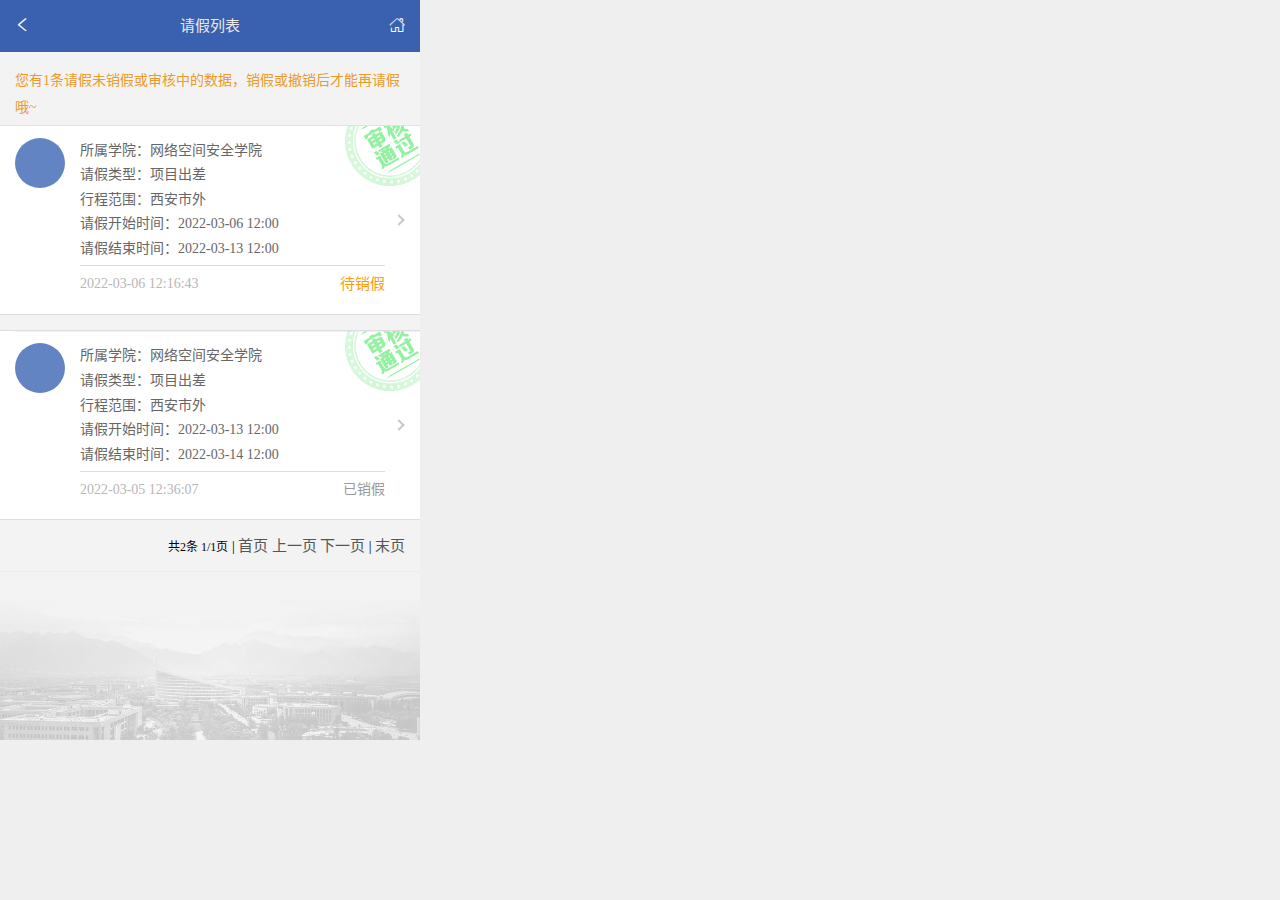
<file: wx/xg/xsqj/qjsq/qjsq_list.html>
<!doctype html>
<html lang="zh-CN">
<head>
    <meta charset="UTF-8">
    <meta name="viewport"
          content="width=device-width, user-scalable=no, initial-scale=1.0, maximum-scale=1.0, minimum-scale=1.0">
    <meta http-equiv="X-UA-Compatible" content="ie=edge">
    <link rel="stylesheet" href="/wx/xg/yz-mobile/lib/weui/css/weui.css"/>
    <link rel="stylesheet" href="/wx/xg/yz-mobile/lib/weui/css/weuix.css"/>
    <link rel="stylesheet" href="/wx/xg/yz-mobile/css/main.css">
	<link rel="stylesheet" href="/wx/xg/yz-mobile/css/home.css">
    <link rel="stylesheet" href="/wx/xg/yz-mobile/css/font.css">

    <script src="/wx/xg/yz-mobile/lib/weui/js/zepto.min.js"></script>
    <script src="/wx/xg/yz-mobile/lib/weui/js/zepto.weui.js"></script>

    <script src="./lib/weui/js/iscroll-lite.js"></script>
    <title>请假列表</title>
    <style type="text/css">
    	.box-text {
		    width: 90%;
		    margin: 30px 5% 0 5%;
		    padding: 5px 156px;
		    border-top: 1px solid #ece1e1;
		}
		.box-text .box-text-title {
		    display: block;
		    width: 100px;
		    position: relative;
		    top: -15px;
		    text-align: center;
		    background: white;
		    font-size: 12px;
		    color: #b3b3b3;
		    background-color: #F3F3F3;
		}
		.weui-cells.leavelist .weui-cell .weui-cell__icon {
		    width: 50px;
		    height: 50px;
		    font-size: 17px;
		}
		.fhan{
			transform:rotate(-180deg)
		}
		.fhbtn{
			background-color:transparent;
			border-style:none;
			float: left;
			line-height:20px;
			color: #538fff;
			outline: none;
			margin-left: 15px;
		}
		
		.weui-btn:after {
		   border: 0px solid rgba(0, 0, 0, 0.2);
		} 
		
		a:hover {text-decoration: none; color:#000000}
    </style>
</head>
<body>
<div class="container details">
	<div class="topbar" style="height: 52px;">
	   <div class="top-head">
	      <div>
			<a href="/wx/xg/yz-mobile/grzx_xs.html">
				<i class="iconfont icon-back"style="color: #FFF;"></i>
			</a>
		  </div>
	      <div>请假列表</div>
	       <div>
	       	 <a  href="/wx/xg/yz-mobile/index.html">
	          	<i class="iconfont icon-fangzi" style="color: #FFF;"></i>
	         </a>
	       </div>  
	    </div>
 	</div>
	<form name="form1" id="form1" method="post" action="">
		<div class="weui-cells__title custom">
    		
    			<span style="color: #ec9a2c;font-size: 14px;">您有1条请假未销假或审核中的数据，销假或撤销后才能再请假哦~ </span>
    		
    		
    	</div>
    	<div class="weui-cells leavelist custom">
			<!--审核通过 调用class  pass   为通过调用  notpass-->
	        
	        
	        <a class="weui-cell weui-cell_access pass" href="/index.html">
	            <div class="weui-cell__icon" id="short1">##</div>
	            <div class="weui-cell__bd">
	                <span>所属学院：网络空间安全学院</span>
	                <span>请假类型：项目出差</span>
	                <span>行程范围：西安市外</span>
	                <span>请假开始时间：2022-03-06 12:00</span>
	                <span>请假结束时间：2022-03-13 12:00</span>
	                <div class="datebox">
	                    <span class="date">2022-03-06 12:16:43</span>
	                    
	                	<span class="status"><font class='co2'>待销假</font></span>
	                	
	                </div>
	            </div>
	            <div class="weui-cell__ft">
	            </div>
	        </a>
	        
	          
	          
	        
	        <a class="weui-cell weui-cell_access pass" >
	            <div class="weui-cell__icon" id="short2">##</div>
	            <div class="weui-cell__bd">
	                <span>所属学院：网络空间安全学院</span>
	                <span>请假类型：项目出差</span>
	                <span>行程范围：西安市外</span>
	                <span>请假开始时间：2022-03-13 12:00</span>
	                <span>请假结束时间：2022-03-14 12:00</span>
	                <div class="datebox">
	                    <span class="date">2022-03-05 12:36:07</span>
	                    
	                    <span class="status" style="color: #999;">已销假</span>
	                	
	                </div>
	            </div>
	            <div class="weui-cell__ft">
	            </div>
	        </a>
	        
	          
	          
	        
	          
	          
	        
	        <div>
	        	<div class='pager' style="text-align: right;">
		            





<script type="text/javascript">
	 function next(Number,page)
	   {   
	 
		    document.form1.PAGENUMBER.value=Number;
		    document.form1.PAGEGROUP.value=page;
		    document.form1.submit();
	  
	   }
      function gotoPage(total){
	       //page 是当前页
	       //group 是当前组
	      var page=document.form1.page.value;
	      if(page>total){
	        page=total;
	      }
	      var group =(page%5==0? parseInt(page/5-1) : parseInt(page/5));
	      document.form1.PAGENUMBER.value=page;
		  document.form1.PAGEGROUP.value=group;
		  document.form1.submit();     
      }
  </script>

	<input type="hidden" name = "PAGENUMBER" value = "1" />
    <input type="hidden" name = "PAGEGROUP" value = "0" />
    <span style="font-size:12px">
     共2条&nbsp;1/1页</span> | <a href="javascript:next('1','0');">首页</a>
    
		  
                
                 
			            <a href="javascript:void(0);" class='pgbg02'>上一页</a>
			     
			        
				
			    
			  
			     
           <!--  <a><b><FONT class="style4">1</FONT></b></a>-->


        
		  <a href="javascript:void(0);" class='pgbg'>下一页</a>
		 
		  | <a href="javascript:next('1','0');">末页</a>
	   
</span><br>
		        </div>
	        </div>
	        
	        
		</div>
	</form>
	<div class="footer-copy-space"></div>
</div>

<script>
	$(function(){
	    $('.weui-navbar__item').on('click', function () {
	        $(this).addClass('weui-bar__item_on').siblings('.weui-bar__item_on').removeClass('weui-bar__item_on');
	        $($(this).attr("href")).show().siblings('.weui-tab__content').hide();
	    });
	});
	
	//撤销请假申请 
	function xscxqj(id){
		$.confirm("您确定撤销此申请吗？", function() {
		         $.ajax({
					url:'qjsq_util.jsp',
					data:{actionType:'xscxqj',id:id},
					dataType:'json',
					type:'post',
					success:function(data){
					console.log("state:"+data.state);
						if(data.state==1){
							$.toast("撤销成功", 30000);
						    window.location.reload();
						}else{
							alert("操作出现异常，请稍后再试！");
						}
					}
				});
		   }, function() {
		   
		   });
   };
	
</script>
<div class="weui-gallery" style="display: none">
    <span class="weui-gallery__img"></span>
    <div class="weui-gallery__opr">
    </div>
</div>
<script src="/wx/xg/yz-mobile/js/checkdev.js"></script>

<script>
//获取cookie
function getCookie(name) {
	var arr, reg = new RegExp("(^| )" + name + "=([^;]*)(;|$)");
	if (arr = document.cookie.match(reg)) {
		return unescape(arr[2]);
	} else {
		return null;
	}
}

$("#short1")[0].innerText = getCookie("name2");
$("#short2")[0].innerText = getCookie("name2");

</script>



</body>
</html>
</file>
<file: wx/xg/yz-mobile/lib/weui/css/weuix.css>
/*å¯¼å…¥æ‰©å±•å›¾æ ‡*/
/*å›¾æ ‡*/
@font-face {font-family: "iconfont";src:url("[data-uri] AAFKY3Z0IA1l/uoAAM9YAAAAJGZwZ20w956VAADPfAAACZZnYXNwAAAAEAAAz1AAAAAIZ2x5ZivY uVsAAALEAADB4mhlYWQKMlSSAADEqAAAADZoaGVhB94D6AAAxOAAAAAkaG10eKguI8oAAMUEAAAB 2mxvY2F3HUZsAADG4AAAAQZtYXhwAyQM8wAAx+gAAAAgbmFtZQp/3BcAAMgIAAACLnBvc3QVuwse AADKOAAABRZwcmVwpbm+ZgAA2RQAAACVAAAAAQAAAADMPaLPAAAAANOJiEwAAAAA04mITQAEA/8B 9AAFAAACmQLMAAAAjwKZAswAAAHrADMBCQAAAgAGAwAAAAAAAAAAAAEQAAAAAAAAAAAAAABQZkVk AMAAeOZ9A4D/gABcA4AAhQAAAAEAAAAAAxgAAAAAACAAAQAAAAMAAAADAAAAHAABAAAAAABEAAMA AQAAABwABAAoAAAABgAEAAEAAgB45n3//wAAAHjmAP///4saBAABAAAAAAAAAAABBgAAAQAAAAAA AAABAgAAAAIAAAAAAAAAAAAAAAAAAAABAAAAAAAAAAAAAAAAAAAAAAAAAAAAAAAAAAAAAAAAAAAA AAAAAAAAAAAAAAAAAAAAAAAAAAAAAAAAAAAAAAAAAAAAAAAAAAAAAAAAAAAAAAAAAAAAAAAAAAAA AwAAAAAAAAAAAAAAAAAAAAAAAAAAAAAAAAAAAAAAAAAAAAAAAAAAAAAAAAAAAAAAAAAAAAAAAAAA AAAAAAAAAAAAAAAAAAAAAAAAAAAAAAAAAAAAAAAAAAAAAAAAAAAAAAAAAAAAAAAAAAAAAAAAAAAA AAAAAAAAAAAAAAAAAAAAAAAAAAAAAAAAAAIAIgAAATICqgADAAcAKUAmAAAAAwIAA1cAAgEBAksA AgIBTwQBAQIBQwAABwYFBAADAAMRBQ8rMxEhESczESMiARDuzMwCqv1WIgJmAAAABQAs/+EDvAMY ABYAMAA6AFIAXgF3S7ATUFhASgIBAA0ODQAOZgADDgEOA14AAQgIAVwQAQkICgYJXhEBDAYEBgxe AAsEC2kPAQgABgwIBlgACgcFAgQLCgRZEgEODg1RAA0NCg5CG0uwF1BYQEsCAQANDg0ADmYAAw4B DgNeAAEICAFcEAEJCAoICQpmEQEMBgQGDF4ACwQLaQ8BCAAGDAgGWAAKBwUCBAsKBFkSAQ4ODVEA DQ0KDkIbS7AYUFhATAIBAA0ODQAOZgADDgEOA14AAQgIAVwQAQkICggJCmYRAQwGBAYMBGYACwQL aQ8BCAAGDAgGWAAKBwUCBAsKBFkSAQ4ODVEADQ0KDkIbQE4CAQANDg0ADmYAAw4BDgMBZgABCA4B CGQQAQkICggJCmYRAQwGBAYMBGYACwQLaQ8BCAAGDAgGWAAKBwUCBAsKBFkSAQ4ODVEADQ0KDkJZ WVlAKFNTOzsyMRcXU15TXltYO1I7UktDNzUxOjI6FzAXMFERMRgRKBVAExYrAQYrASIOAh0BITU0 JjU0LgIrARUhBRUUFhQOAiMGJisBJyEHKwEiJyIuAj0BFyIGFBYzMjY0JhcGBw4DHgE7BjI2Jy4B JyYnATU0PgI7ATIWHQEBGRsaUxIlHBIDkAEKGCcehf5KAqIBFR8jDg4fDiAt/kksHSIUGRkgEwh3 DBISDA0SEowIBgULBAIEDw4lQ1FQQCQXFgkFCQUFBv6kBQ8aFbwfKQIfAQwZJxpMKRAcBA0gGxJh iDQXOjolFwkBAYCAARMbIA6nPxEaEREaEXwaFhMkDhANCBgaDSMRExQBd+QLGBMMHSbjAAABACz/ iAPSA14AKQBGQEMGAQECHhQCBAMCAQUAA0AAAgABAwIBWQADAAQAAwRZBgEABQUATQYBAAAFUQAF AAVFAQAlIx0bFxUPDQkHACkBKQcOKyUiByU2JyUWMz4BNy4BJw4BBxQXBSYjDgEHHgEXMjcFBhUe ARc+ATcuAQM4Ri3+mgYGAWYuRUFYAQFYQUJZAQP+nC9EQlkBAVlCRC8BZAMBWUJBWAEBWLwx0BkY zzIBWEFCWAEBWUEKE8w0AVhBQlcBM80TC0JXAQFXQkFYAAAAAAIAJf+hA98DXwASACAAMEAtAQED AhEBAQMCQBIAAgE9AAAAAgMAAlkAAwEBA00AAwMBUQABAwFFJiUmJgQSKwUBNjUmJyYnBgcGBxYX FhcyNwkBPgE3FhcWFwYHBgcuAQPf/s9EBWVkmZllZQMEZWSZcV8BMfzfA6J7elFSBARSUXp7ogsB MWBxmmNmBQVmZJmYZmQEQ/7NAlZ7ogMDUVB8e1BRBASiAAEAQv+oA7kDRAAHAAazBwIBJislBRMB FwkBBwI2AQV+/InpAjP+PAZncQNO/fZuAgD9zPAAAAAAAQBXADgDqQLDAAIADkALAgEAPQAAAF8Q AQ8rEyEBVwNS/lYCw/11AAIAvAAaA0EC4AADAAsAO0A4BQECAQFABgQCAgEDAQIDZgADA2cAAAEB AEsAAAABTwUBAQABQwQEAAAECwQLCgkHBgADAAMRBw8rEzUhFQElBSMdASMRvAKF/bwBAAEEwIMC fmJi/v/i4sGiAWMAAAABAFcANgOpAsEAAgAOQAsAAQA+AAAAXxEBDysJASEB/wGq/K4Cwf11AAAA AAIADP/wA/QDEQA6AE4AhEANPiolHwQKCyQBBQoCQEuwIVBYQCsIAQAHAQECAAFXBgECAAMEAgNY AAQACwoEC1kACQkKQQAKCgVRAAUFCwVCG0AoCAEABwEBAgABVwYBAgADBAIDWAAEAAsKBAtZAAoA BQoFVQAJCQoJQllAFE1LRUM6OTg2NDMyMBYoIREREQwUKwEHIRUhFSMVPwEHDgEHBicuASMOAQcO ARceATc+AT8BFxYEHwE1Jy4BLwE3PgE1NCYrATUhNTQPATUjAxYfAQcGBw4BJyYnJjY3PgEXHgEB ogL+9gEN3uHjBAgwBghCVWc5OlIkRwlBRtJoJG0WDCYdAQEeFjspoCARFxE1KE51ARqNjY0dQyUn FhcoOXJEkAkDEBgdP0EwMwLPQjJYMAICEB5yAwITGhMBFxoypzc7CjISThkOEw92DQmtDwsyDQYu JJYOBwRYLAQBAYj+BxcTFRscHisjBAhuISsSFg4CAQkAAAASAET/xAO8AzwAAAACAAQABgAIAAoA DAAcACsAOwBIAFgAZwBvAH8AjQCcAJ0AnUCaOjIeAwAGlkMCCQedd2dlYzMrKScACgsJh1cCDQt+ dloDDAIFQAAABgEGAAFmEAEBBwYBB2QRAQMNAg0DAmYAAgwNAgxkAAQABgAEBlkIAQcKAQkLBwlZ DwELDgENAwsNWQAMBQUMTQAMDAVRAAUMBUULCwUFj46Mi4qJc3FtbGloUE9HRkVELy0WFQ4NCwwL DAwLBQYFBhUSDysBJRUBNQMzNxUBNQUjAiIOAhQeAjI+AjQuAQMRFhcWFxYXFhcHNic0JwM2MzIX FhcRJicmLwM2BzY3Njc2NxcmDwEhNgMmNTQ3NjchBgcGDwMmNxEmJyYnJicmJzcGFxQXNjIWFAYi JjQTBiMiJyYnERYXFh8DBjcGBwYHBgcnFjcyNyEGNyE2NzY/AxYXFhUUByMA/wIC/pQBAdb+lAFr AQ+0pXZHR3altKV2R0d2XTMsEw8nGwYGzwMCAdAYFzY0DQ0MDgUGJBLDM94PECcvCwzQExMO/qAW NAMPAwQBJhAMBQQkEcQU8TMsExAmGwYH0AMCAWtuT09uT7QYFzY0DQ0MDgYFJRHDM9wPECYwCwzQ ExMHBwFgFSL+2hAMBQQkEcQVBgMOjgHrAwH+kAECAwIB/pIBmAK/R3altKV2R0d2pbSldv7cAS0W IhAPJy8LDNATEwcHAX0DDgMF/toQDAUEJRHDFZQTECYbBwbQAwECM/79GBc2NA0NDA4FBiURwzMX /tMWIw8QJi8LDNATEwcHok9uT09u/i4DDgMFASYQDAUEJBLDFZITDycbBgbPAwIBM1IMDgUGJBLD MzgYFzY0AAwAh//VA34DLABXAGMAcACRAJ8AqADLAOEA+wEPARoBIQLuS7ALUFhBJgEhAFoAAgAD AAQAhAANAAwAAwAFAAYAlgABAAgACQDIAMQAtACpAEYAPwAZAAcACwAIAOQAOwAgAB8ABAAOAAsA NgABAAwADgAGAEAbS7AMUFhBJgEhAFoAAgADAAQAhAANAAwAAwAFAAYAlgABAAgABwDIAMQAtACp AEYAPwAZAAcACwAIAOQAOwAgAB8ABAAOAAsANgABAAwADgAGAEAbQSYBIQBaAAIAAwAEAIQADQAM AAMABQAGAJYAAQAIAAkAyADEALQAqQBGAD8AGQAHAAsACADkADsAIAAfAAQADgALADYAAQAMAA4A BgBAWVlLsAtQWEBXAAQCAwIEA2YAAAMGAwAGZgAJBwgHCQhmAAgLBwgLZAALDgcLDmQADgwHDgxk DwENDAEMDQFmAAMABgUDBloABQoBBwkFB1kAAgIKQQAMDAFSAAEBCwFCG0uwDFBYQFEABAIDAgQD ZgAAAwYDAAZmCQEIBwsHCAtmAAsOBwsOZAAODAcODGQPAQ0MAQwNAWYAAwAGBQMGWgAFCgEHCAUH WQACAgpBAAwMAVIAAQELAUIbS7AbUFhAVwAEAgMCBANmAAADBgMABmYACQcIBwkIZgAICwcIC2QA Cw4HCw5kAA4MBw4MZA8BDQwBDA0BZgADAAYFAwZaAAUKAQcJBQdZAAICCkEADAwBUgABAQsBQhtL sDJQWEBUAAIEAmgABAMEaAAAAwYDAAZmAAkHCAcJCGYACAsHCAtkAAsOBwsOZAAODAcODGQPAQ0M AQwNAWYAAwAGBQMGWgAFCgEHCQUHWQAMDAFSAAEBCwFCG0BZAAIEAmgABAMEaAAAAwYDAAZmAAkH CAcJCGYACAsHCAtkAAsOBwsOZAAODAcODGQPAQ0MAQwNAWYAAwAGBQMGWgAFCgEHCQUHWQAMDQEM TQAMDAFSAAEMAUZZWVlZQCHw7ufl19XBv7Gvp6WjoZiXlZORkIGAcG9dXFdWLy4kEA8rAQ4BBwYj IgYVFAcGHwEHDgEXHgE3PgE3NhcUFhceAR8BBgcGFQYXFhcWFxY2NzYyFxY3NicmNzYnJi8BNzY/ ARceARcWNjc2Jy4BJy4BNzYnJicuAScuARcWFxYGJicmNjc+AQcWFxYHBicmNTQ3PgEXHgEVFAYH BjU0NzYHBgcOAScmBwYXFgYmJyY1NDY3NhYHFjMyFQYiJicmJyYXFhcGKwE3NjsBBgUWBwYWFxYz FjY9ARcWNjc2Fx4BBw4BBwYnJicmNj8BFx4BBxYXFhcWFxYUBiMiJicmNz4BJyY3NgUWBxQjIhcW FxYGBwYnIicmNzY3Njc2Nz4BAw4BFxY3Njc2FxYfARY3NjU0JyYHBhYXFjY3NjU0JhYUBicmNhcB y1p2BwIDBA0FBgIBFiceDAUKCwggBQYDGQsFBwECAQ4oAQcIAxA/GjEyMz81ki8jDAUCAQULHgwS EgoJDQoYCAoQAwEHBiIQCwMCBxUKBAltUhdUeRkDAx8tDwkBCAojgBkDAxUVFyUYCB6dITsiDggL DAkFCzmBNxMBAggHBCAJCksoHGHAMkAgAiEzEjcJBg4GzAoTExQUCQUB/ucEBwYDCxQsIxAdTY83 EgMJBgcUgVV1UT0JAQYGBQ4FDR0GCw0NChwZER4qPQgECQYBBQwXGAH4FQEIBQYGAgEDCRpEKgUK JCgGBAoLCQgIywYGAgMHAgEECgUCAwMFAggQgQoBCwgKBwkZDQsDAggEAycUil8cGQcKCAgZGRw0 ai4UCgQEIgoIBQYwEAYKAwQBBxUyEQoLBRwJBAQKCgodMSYdDAECCxQMBhoaGRkUDxkDAygiIBwZ RxUPCQ4mIg8fU4IaCAOBECsmMQMeEDgRFA4NESwsFxYKEDksFAcCqwkeCQUWBAIBAg8QBAIJKgIp DgIBDQwEDgcHBwsiCAUDfxEEAwUECgkFBAIUAgICATQCLConDBcBFzIrAwgeJA0DCl8cT2YEBU8+ VBQ3DgwJAwjlBgcIDQkYFA8FFhIJEAwFAgQQEAwKCwUHBhELCQcXAQUKFBcMBwMCDgwCAhIHFQcO DgMGEAEBCBEPCgUMEgYOCgsjCAUBCAgQExIYEAMGBQsCAAAGAB7/8QPjAwkAHAAnADIASgBTAFwA KkAnDQEAAwFAPzwLAwA9AAIBAmgAAQMBaAADAANoAAAAX1BPMjElLwQQKwEOAx4BFxYGDwE/ARcW OwEnJj4COwEnLgIHHgEHBi4CNz4BBR4BDgEnLgE3NhYXDgEXHgM/ARcWNzYnJjY3PgEuAwceAQcO AScmNhcWBgcGJjc+AQE1RXFGIQ0/NwoCDhA6OR82LhAGECRWg0obBRZ+r3MXAhYRJRYHDAsqAQIR CA8iFB4FHAsed2qDBANFbIlFFi4uAgEMCwEONjALPF2CSwkIBAg2Cgst3w4EERopDQkmAwkNQ1pt aWUkBg8pMB8eBw4WPHlaORNMcjCgEDYOCwUYIhIPCQoMJh8QBwxADwYBgBSQXD1oPRcVBhkZAgMl IgwKJ2hnYUUekQcaCxkCFxslFA4nCQ0nGhAHAAAGACoABAPUAv0AFgAxAEQAVABeAHAAOkA3LAEE BQFAAAABAGgAAQUBaAAFBAVoAAIDAmkABAMDBE0ABAQDUgADBANGY2FUU0tKOjkxMCUGDysBDgEX HgEzMhceARUUFhcWNjc2JicuAQUGBwYWFxYkNz4BJicuATc2Jy4BDwE3NicmBhceARUUBgcOAScu ATU0Nz4BNzYHBhUUFxY2Nz4BNTQmJyYGFxYVFAYnJj4CAQYWMzIWFRQWFxY2NTQmJyYGAqAWCRAI FyBYLBwOBAwcJAYIRj0ocv6yZml/D4ySAVlqNR4zOxAMAxIKDmROKQQGKhE/jkVPXE8rhCdKTzUZ LyV1U19HHFggKDAwIRpNEQc4EAkEFCkBLBUXIh0bBQgZJEE0FhIC+AooEAcFNCArOjQUBxAmNEOL JBcQgCRwh+9ERylmMW9aFQUJBS8eLBQbDilFFQkB+RNOMjZdGw4EChVPNDgxGBsNJ1ssVEolDwIQ FUgnH0ENCwOBBxEXGw8JIxUDAYkVKR8hFRAGESEpM0QEAgQAAAABACkAaAPXApoAFABTS7AWUFhA HAACAwJoAAMBAQNcAAEAAAFNAAEBAFIEAQABAEYbQBsAAgMCaAADAQNoAAEAAAFNAAEBAFIEAQAB AEZZQA4BAA8NCwkGBQAUARMFDislMjY1NCYjNC4BIyIGByMiBhUUFjMDXjRFRzJXk1Z1thQeQFhX QWhGNDVTVY1Oh2xkQ0FXAAAAAAQAK/+pA9UDUwAIABkAJQAmADlANiYBBAE/BgECAAUBAgVZAAEA AAQBAFkABAMDBE0ABAQDUQADBANFCgkhIBsaEhEJGQoZExIHECsTFBYgNhAmIAYBIg4CFB4CMj4C NC4CEiIuATQ+ATIeARQGBcW4AQW5uf77uAE7YK1+Skp+rb+ufUtLfa4S4sBvb8Div3Bw/tABfoK5 uQEFuLgBUkp+rb+ufUtLfa6/rX5K/Itwv+LAb2/A4r9wAAAAAwAr/6kD1QNTABAAHAAdAC9ALB0B AgE/BAEAAAMCAANZAAIBAQJNAAICAVEAAQIBRQEAGBcSEQkIABABEAUOKwEiDgIUHgIyPgI0LgIS Ii4BND4BMh4BFAYFAgBgrX5KSn6tv659S0t9rhLiwG9vwOK/cHD+0ANTSn6tv659S0t9rr+tfkr8 i3C/4sBvb8Div3AAAAMAQP/AA8ADQAAHAA8ANgBJQEYUAQQCLygfHgQFBAJAAAQCBQIEBWYHAQUG AgUGZAAGAwIGA2QAAQACBAECWQADAAADTQADAwBSAAADAEYVFS4YExMTEAgWKwQgABAAIAAQACAG EBYgNhAHJy4BDwEjBg8BBhQXFh8BHgQzMj8BERQWMjY1ERcWMzY3NjQCuf6O/vkBBwFyAQf+3/7C 4eEBPuHKngcTCQEBBgKgCQkBAgICBAMEAwINCWgTGhNpCQ4NCQpAAQcBcgEH/vn+jgI54f7C4eEB PmmgBwQEAQMDnwkbCQIBAgEBAQEBCmf+zw0TEw0BM2oKAQgKGgAAAAABAEj/4AO/Ax4AUAAlQCJQ OAQABAI+AwECAQJoAAEBAFEAAAALAEJHRkVDKikUEgQOKwEmBg8BJicuAQYHDgEXHgEXHgEzMjY3 PgU3NiYnJg4BBwYHDgIiJicuAScmNz4BFhceARcnJgYHBhQeAR8BFjsBFzI+Az8BNiYnA6sMGAQZ LVhb385FMikLDFVEN4FDYrM8CREODAsIAwMODQgRCwIQLyNeaW5tLjlIChVYOq+9Tio/Em4NGAUC BQkGogYGAwIECAYGBQE6BAsNAn8FCw1FZEJEGVZbQp9TUo4yKSpWUAwZGhscHA8NFgMCBgwJSj0u QR4kIit3RpB1TEoWOSBVMisFCwwGDQsJAz8CAQIEBQcEoQwYBQAAAAMBogAAAmIDAAAHABUAHQB4 S7ALUFhAIAAAAAECAAFZAAIAAwQCA1kABAUFBE0ABAQFUQAFBAVFG0uwFlBYQBoAAgADBAIDWQAE AAUEBVUAAQEAUQAAAAoBQhtAIAAAAAECAAFZAAIAAwQCA1kABAUFBE0ABAQFUQAFBAVFWVm3ExUl IxMSBhQrADQ2MhYUBiIHNDYzMh4BFRQGIyIuARA0NjIWFAYiAaI4Tzk5Tzg4KBosGjknGi0ZOE85 OU8CeFA4OFA4wCg4GiwaKDgaLP7SUDg4UDgAAAQAQP/AA8ADQAAVACYAMgA+AExASQABAAFoAgoC AAADBAADWgsBBAkBBwYEB1kIAQYFBQZNCAEGBgVRAAUGBUUYFgEAPDs2NTAvKikhHhYmGCYSDwwK BwQAFQEVDA4rASM1NCYjISIGHQEjIgYUFjMhMjY0JgchIgcGFREUFjMhMjY1ETQmARQGIiY1ETQ2 MhYVExQGIiY1ETQ2MhYVA6CgOCf+vyg4oA0TEw0DQA0TE439wA0KCTgoAcAoOBP+kxMaExMaE8AT GhMTGhMCoEAoODgoQBMaExMaE4AJCQ7+ICg4OCgB4A0T/kANExMNAWANExMN/qANExMNAWANExMN AAAABABA/8ADwQNAAAsAFAA0AFgAvrU4AQgMAUBLsChQWEBAAAgMBwwIB2YOAg0DAAQBBABeAwEB AWcABgAFCwYFWQALAAoJCwpZAAkADAgJDFkABwQEB00ABwcEUQ8BBAcERRtAQQAIDAcMCAdmDgIN AwAEAQQAAWYDAQEBZwAGAAULBgVZAAsACgkLClkACQAMCAkMWQAHBAQHTQAHBwRRDwEEBwRFWUAo FxUNDAEAWFdPTElGPj02NTEuKCUiHxU0FzQREAwUDRQGBAALAQsQDislIgYUFjMyPgE1NCYhIgYU FjI2NCY3ISIuAicDJy4BKwEiJjQ2OwEyFh8BEx4BMyEyFhQGJSImJzQ+ATclMjY3EzYmJy4BIyEi JjQ2MyEyHgEXFgcDDgEjAWEbJSUbER0SJgGmGyUlNSYmJf34ESAYEQI2HwISCikNExMNKSM2BB82 AhEKAggNExP+EwwTAQcOCQGyDBIBMwEFBQMHBf3WDRMTDQIqDBcUCB4GMwQ1I0AlNiURHhEbJSU2 JSU2JSANFh8RAX6zCxETGhMwI7L+gAsQExoTgBENCBAJASAQCwEgCBEFAwQTGhMHDAohMP7fITAA AAAADwBg/+ADoAMgAA8AHwArADcAQwBPAFsAZwB3AIcAlwCnALcAxwDXANRA0R0BFyYcIwMWFRcW WRsBFSQYIQMSARUSWR8BAg4BAk0ADggBDk0ACBEBCE0ADQoEDU0PCwkDAQAKBwEKWQAHBQQHTQAR IAEQAxEQWQAFDAYCBAAFBFklGiIDFBQTURkBExMKQQADAwBRHgEAAAsAQsrIubiqqJqYiYh6eGpo ERACANLPyNfK18G+uMe5xrKvqLeqt6KfmKeap5GOiJeJloJ/eId6h3JvaHdqd2NiXVxXVlFQS0pF RD8+OTgzMi0sJyYhIBkWEB8RHgoHAA8CDycOKwUjIiY9ATQ2OwEyFh0BFAYDIgYdARQWOwEyNj0B NCYjACImPQE0NjIWHQEUFiImPQE0NjIWHQEUJiImPQE0NjIWHQEUBiImPQE0NjIWHQEUBiImPQE0 NjIWHQEUJiImPQE0NjIWHQEUBSMiJj0BNDY7ATIWHQEUBhMjIiY9ATQ2OwEyFh0BFAYDIgYdARQW OwEyNj0BNCYjByMiJj0BNDY7ATIWHQEUBgUjIiY9ATQ2OwEyFh0BFAYDIgYdARQWOwEyNj0BNCYj ByMiJj0BNDY7ATIWHQEUBgGAwCg4OCjAKDg46A0TEw3ADRMTDQFtGhMTGhNtGhMTGhMTGhMTGhOT GhMTGhOTGhMTGhMTGhMTGhP+wEANExMNQA0TEzPAKDg4KMAoODjoDRMTDcANExMNQEANExMNQA0T EwHzwCg4OCjAKDg46A0TEw3ADRMTDUBADRMTDUANExMgOCjAKDg4KMAoOAFAEw3ADRMTDcANE/7g Ew1ADRMTDUANExMNYA0TEw1gDc0TDUANExMNQA1TEw2ADRMTDYANsxMNgA0TEw2ADe0TDSANExMN IA2zEw1ADRMTDUANEwFAOCjAKDg4KMAoOAFAEw3ADRMTDcANE8ATDUANExMNQA0TgDgowCg4OCjA KDgBQBMNwA0TEw3ADRPAEw1ADRMTDUANEwAFAED/wAPAA0AACwAXAC0AOABaAQhLsAtQWEA0AAUI BWgABwQBAQdeAAgJBg4DBAcIBFkNCwMDAQIBAAwBAFoADAoKDE0ADAwKUQ8BCgwKRRtLsBRQWEAu AAUIBWgABwQBAQdeDQsDAwECAQAMAQBaAAwPAQoMClUJBg4DBAQIUQAICAoEQhtLsBZQWEAvAAUI BWgABwQBBAcBZg0LAwMBAgEADAEAWgAMDwEKDApVCQYOAwQECFEACAgKBEIbQDUABQgFaAAHBAEE BwFmAAgJBg4DBAcIBFkNCwMDAQIBAAwBAFoADAoKDE0ADAwKUQ8BCgwKRVlZWUAiOzkZGFNSS0hD QTlaO1o4NzMwKickIh8cGC0ZLRUVFRAQEiskIiY1ETQ2MhYVERQGIiY1ETQ2MhYVERQBIzU0JiMh IgYdASMiBhQWMyEyNjQmJTQ2MyEyHgEdASEBISImNRE0PgEzMhYVERQWMyEyNjURND4CMh4CFREU BgJtGhMTGhPTGhMTGhMB4KA4J/6/KDigDRMTDQNADRMT/ZMTDQFBCA8I/oABoP5AKDgJDgkNExMN AcANEwUJDA0MCAU4gBMNAWANExMN/qANExMNAWANExMN/qANAg1AKDg4KEATGhMTGhNADRMIDwlA /SA4KAHgCQ8IEg7+IA0TEw0B3wcMCAUFCAwH/iEoOAAAAwAg/+AD4ANBACUAKwBCAEhARUI9Hh0U CwYCCAFAAAIIBggCBmYAAAAIAgAIWQAGAAMEBgNZBwUJAwQEAVEAAQELAUImJkA/Ojg0Mi8tJism Kx8mOxIKEisJASYiBwEOAR4BPwERFBYzITI2NREXHgEzMj4CPwE+AjQuAgE1NDIdASUUKwE1NCYj Ig4BHQEjIiY1EQE2MhcBA9T+ahpIGv5qCgMQGgoNRSgCgCUuDAQKBgMFBgUCBAIDAgIDBP4JQAFA E+0yLh8tFNMPHgFJCRsJAUoB6wFBFRX+vwgaFQMIC/58KDg1KwGCCQMEAQIDAgQDBwcHBwYG/jex Dg6xICCxHy8YIhSxFQsBtgEEBwf++wAAAwBB/8ADwQNAAAgAEQBCAFZAUyYBBAYBQAAFAAYEBQZZ AAQACQgECVkACAAHAAgHWQsCCgMAAQEATQsCCgMAAAFRAwEBAAFFCgkBADs5NTIvLCIfHBkVEw4N CREKEQUEAAgBCAwOKyUiBhQWMjY0JiEiBhQWMjY0JhMmIyEnLgIrASIGFBY7ATIeAhUXEx4DMyEy NjQmIyEiLgEvASUyPgI3EzYmAWEaJiY1JSUBpRomJjUlJW0ZJv1/AgMbKRcoDRMTDSgFCwgGHzYD EBkgEQIIDRMTDf34Bw0IAQUB+xEgGRACMwMNQCU1JiY1JSU1JiY1JQKEHA0XJhYTGhMECAsFs/6C ER8WDRMaEwcNByYfDRYeEQEgFysAAAACAB//4APiA0EAIwAvAC5AKxQLAgIAAUADAQIABQACBWYA AAAFBAAFWQAEBAFRAAEBCwFCIxghGDsSBhQrCQEmIgcBDgEeAT8BERQWMyEyNjURFx4DMhYzMjY3 PgEuAQEVIzU0NjMyHgIVA9b+ZxpIGv5qCgMQGgsNRCgCgCYuDgIDAwQDAwIHDgQEBAIG/oXAMi4Y JhYMAewBQBUV/r8IGhUDCAv+fCg4NSsBhQwBAgECAQcGBQwMDP57Q7MfLg0XGg8ABQBA/+ADwAMg AAsAOQBFAFEAlgCWQJNqXQIKC2tcAgMKAkAABg0JDQYJZgADCg8KAw9mAA8MCg8MZBMBDAQKDARk AA0ADggNDlkACREBCAEJCFkAAQAACwEAWQALEgEKAwsKWQAFBQdRAAcHCkEABAQCURABAgILAkJT UkhGPDoODJSTiIZjYVKWU5ZOS0ZRSFFCPzpFPEU0MSopJCEcGRQTDDkOORUQFBArEiImPQE0NjIW HQEUASEiJj0BNDYyFh0BFBYzITI2NRE0JiMhIgYdARQGIiY9ATQ+AjMhMhYVERQGASMiJjQ2OwEy FhQGAyMiJjQ2OwEyFhQGFyIuAicmNjc2NzUuATU0MzIeAxUUBxUeBBceAQ4BJy4CJy4CPQE0Njc2 NTQmIyIGFRQWFxYdARQGBwYHBq0aExMaEwKg/YAoOBMaExMNAoANExMN/YANExMaEw8aJBMCgCg4 OP04YA0TEw1gDRMTDWANExMNYA0TE3IFCggGAgMODWFHMi7ALkYpGgl/EzElKg0GDQ4GFg0RLGEc CA4IBwZyPERFOycsDRIMMIsEASATDaANExMNoA3+rTgnQQ0TEw1BDRITDQKADRMLBi8NExMNLxAe Fg04KP2AKDgCQBMaExMaE/6gExoTExoTYQQGCQYNFgMXCBQrgWLAFyU1Mh2rZBQCCAcJAgIDFhoO AwQJEAIBCQ4IQQgNBVKTRTs7RVlrIgkQQQwTAQIdAQAAAAQAYP/AA6ADQAALABsAKwBNAEtASAAJ AAcDCQdZAAMIBgsDBAEDBFkAAQAABQEAWQAFAgIFTQAFBQJRCgECBQJFHRwODENBOzo1My0sJSIc Kx0qFhMMGw4bFRAMECskIiY9ATQ2MhYdARQFISImNRE0NjMhMhYVERQGASIGFREUFjMhMjY1ETQm IyoBJj0BNC4BIyIGHQEUBiImPQE0PgEzMh4GHQEUAg0aExMaEwEg/YAoODgoAoAoODj9WA0TEw0C gA0TEw1TGhM7WS5KdBMaE0xyQBcvLCskHxYMgBMNYA0TEw1gDdM4KAFgKDg4KP6gKDgB4BMN/qAN ExMNAWANExMNgjRZMWlVgg0TEw2CTHc7ChIaISkuNRuCDQAAAAIAYP/gA6ADIAAPADABNEuwC1BY QBgrAQUGIBICAgUbGAIDAgNAEQEFHgECAj8bS7AMUFhAEysgEhEEAgYbGAIBAgJAHgECAT8bQBgr AQUGIBICAgUbGAIDAgNAEQEFHgECAj9ZWUuwClBYQCwABgcFBwZeAAUCBwUCZAACAwcCA2QABwcA UQgBAAAKQQQBAwMBUQABAQsBQhtLsAtQWEAtAAYHBQcGBWYABQIHBQJkAAIDBwIDZAAHBwBRCAEA AApBBAEDAwFRAAEBCwFCG0uwDFBYQCEABgcCBwYCZgAHBwBRCAEAAApBBQQDAwICAVEAAQELAUIb QC0ABgcFBwYFZgAFAgcFAmQAAgMHAgNkAAcHAFEIAQAACkEEAQMDAVEAAQELAUJZWVlAFgIALi0p KCIhHRwaGRUUCgcADwIPCQ4rASEiBhURFBYzITI2NRE0JgMBFQYHIg4BBwYiLwEiNSYnNSMnLgE2 NzYWHwE3NjIeAQNA/YAoODgoAoAoODiR/wACBAEBAgEGDAYCAQYBAX4GBAUGCRsJZ+oJGxIBAyA4 KP2AKDg4KAKAKDj+qv79AQICAQEBAgICAQMBAYEGERAHCQEJauwJExoAAAAAAwBg/+ADoAMgACAA MABAATxLsAtQWEAaIAACAQAEAQIBGw0CAwIVEQIEAwRAHAECAT8bS7AMUFhAFyAAAgEABAECARsV EQ0EBAIDQBwBAgE/G0AaIAACAQAEAQIBGw0CAwIVEQIEAwRAHAECAT9ZWUuwC1BYQDwAAAgBCAAB ZgABAggBAmQAAgMIAgNkBQEDBAgDBGQABAkIBAlkCwEICAdRAAcHCkEACQkGUgoBBgYLBkIbS7AM UFhANgAACAEIAAFmAAECCAECZAMBAgQIAgRkBQEECQgECWQLAQgIB1EABwcKQQAJCQZSCgEGBgsG QhtAPAAACAEIAAFmAAECCAECZAACAwgCA2QFAQMECAMEZAAECQgECWQLAQgIB1EABwcKQQAJCQZS CgEGBgsGQllZQBgyMSMhOjcxQDI/KyghMCMwFCITFBQRDBQrASYiDwEnLgEGFB8BMxUWFzMXFjMy Nz4CMzY3NQE2JicTISImNRE0NjMhMhYVERQGASIGFREUFjMhMjY1ETQmIwLXCRsJ6mcJGxMJfgEB BAIDBgYHBQECAQEEAgEACgEJaf2AKDg4KAKAKDg4/VgNExMNAoANExMNAfYKCexqCQETGgqBAQED AwICAQEBAgIBAQMJGgr96TgoAoAoODgo/YAoOAMAEw39gA0TEw0CgA0TAAACAED/wgPAAz4AGAA0 AEFAPgcBBQYCBgUCZgQIAgIDBgIDZAAAAAYFAAZZAAMBAQNNAAMDAVIAAQMBRhoZMS8sKygmIyEe HRk0GjQsEgkQKwEuASIGBw4CFRQWFx4CMzI+AjU0LgEDIxUUBiImPQEjIiY0NjsBNTQ2MhYdATMy FhQGAz1Ao7SjQCo7HkQ/KmZxPFqjf0QeO4fAExoTwA0TEw3AExoTwA0TEwK7QENDQCplcTtZoz8q Ox5Df6NZO3Fl/s/ADRMTDcATGhPADRMTDcATGhMAAAABAH8A3wOBAnsAHwAdQBoUDQIBAAFAAwEA PgAAAQBoAgEBAV8kLhEDESsJASM1JgcGBwEOARQWFx4CMzI3CQEWMzI2Nz4CLgEDd/6eARIVBAL+ ogUFBQUDBwgEDgkBSAFMCg0GDAUDBQEBBQEXAV8BEQ0CA/6fBQwMDAQDBAIJAUv+tgkFBQMKCQoJ AAMAQP/CA8ADPgASACUAQQCSS7AKUFhANgAFAgQCBV4GCgIEBwIEB2QJAQcIAgcIZAAIAwMIXAAB AAIFAQJZAAMAAANNAAMDAFIAAAMARhtAOAAFAgQCBQRmBgoCBAcCBAdkCQEHCAIHCGQACAMCCANk AAEAAgUBAlkAAwAAA00AAwMAUgAAAwBGWUAWJyY+PDk4NTMwLisqJkEnQScXGhALEisEIi4CNTQ+ ATc+ATIeAhQOAQIiDgIUHgIzMj4BNz4BNC4BEyM1NCYiBh0BIyIGFBY7ARUUFjI2PQEzMjY0JgJa tKN/RB47KkCjtKN/RER/sJqMbTo6bYxNM2FXJTY6Om0HwBMaE8ANExMNwBMaE8ANExM+Q3+jWTtx ZSpAQ0N/o7KjfwL5OmyLmotsOhoyJDaMmYts/tzADRMTDcATGhPADRMTDcATGhMABAAfACED3wLf AFIAbgB2AH4Av0uwFFBYQEQABgsFCwYFZgoBCA0OCQheAAMAAgsDAlkACwwHEAMFDQsFWQANAA4J DQ5ZAAkBAAlNAAEABAABBFcACQkAUg8BAAkARhtARQAGCwULBgVmCgEIDQ4NCA5mAAMAAgsDAlkA CwwHEAMFDQsFWQANAA4JDQ5ZAAkBAAlNAAEABAABBFcACQkAUg8BAAkARllAKFRTAQB+fXp5dnVy cWtpZmViYF1bWFdTblRuUE9CQD06JSIAUgFSEQ4rNyMuAjc+ARcWFxYGBw4BJicuAScmBgcGHgIX Fj4BNz4BMyEyHgIXHgE3PgE3NicuAScuAQcGBwYrASImNDY7ATY3NhYXFgcOAQcGJicjDgETIzU0 JiIGHQEjIgYUFjsBFRQWMjY9ATMyNjQmJDQ2MhYUBiIGNDYyFhQGIs0LNVAmCAx9UTczCAUKBxEQ BRIcDS9cCgUOHyoXGjMpDgMRCwEsBQoIBgIWSSgWKA4jDQYhGRYwFh0fCRHtDRMTDdwtNFCDDw4o FUMqPWke/BthOSATGhMgDRMTDSATGhMgDRMTAZMmNCYmNKYmNCYmNCEFZKVhlsAHBUcLGggFAgcH GRgBBJ96PW9MLwICJ040Cw0DBwgGUFsFAiwmW3w8aycjIwIDLg4TGhM5BQnAlItpOEEEBmVfWmUB nyANExMNIBMaEyANExMNIBMaEyY0JiY0Jlo0JiY0JgAAAAIAQP/AA8ADQAAtADsALkArBAEGAwAF AQIDAAJZBAEGAwAAA1EAAwADRQEANzUvLiYjIR4YFQAtAS0HDisBIz4CJy4BJy4BDgEHDgIHBgcO ASsBIg4BFREUFjsBMh4BOwEyPgESNTQuASAiBhURFB4BMzI2NRE0A2C9BwwGBQUyJg4dGhcIDBQL CBELFEsOWgkOCRMNVwhKbTLYIUcfOR4s/PcaEwkOCQ0TAgARO0wmLUENBQMECwgMLiQiRhMiLwkO Cf5ADRMgIBozAWwmGi0aEw3+QAkOCRMNAcANAAAAAwBC/8IDvgM+ABIAHgAmADZAMwYBAAAFBAAF WQAEAAMCBANZAAIBAQJNAAICAVEAAQIBRQEAJCMgHxwbFhULCgASARIHDisBIg4DFRQeAjI+AjQu AgMUBiImNRE0NjIWFSYiJjQ2MhYUAgBJiG1TLUd3pbald0dHd6U7ExoTExoTDCgcHCgcAz4tU22I SVuld0dHd6W2pXdH/WINExMNASANExMNYBwoHBwoAAQAQv/CA74DPgAXACMAKwA3AEJAPwABAAIE AQJZAAQABQcEBVkABwAGAwcGWQADAAADTQADAwBRCAEAAwBFAQAzMi0sKyonJh8eGRgNCwAXARcJ DisFIi4CNTQ+BDMyHgIVFA4EEiIOARQeATI+ATQmBDQ2MhYUBiISIiY1ETQ2MhYVERQCAFuld0cg OlJicz1bpXdHIDpSYnMr0LBmZrDQsGZm/rgcKBwcKCEaExMaEz5Hd6VbPXNiUjogR3elWz1zYlI6 IAM8ZrDQsGZmsNCwXCgcHCgc/mATDQEgDRMTDf7gDQAAAAABAEH/wAPAAzoAOgBHQEQpAQQDKCIC AAECQCoBBT4ABQIFaAYBAAEAaQACAAMEAgNZAAQBAQRNAAQEAVEAAQQBRQEALi0lIx0bFhQIBwA6 AToHDisFIiYnLgE1EQYHBgcGJjc+Ajc+ATMyHgEVFAYjIg4DBzYzMhYdAQkBFRQGIiY9ATQ2FwEW FAcBBgIgAwYDCQvDohgNEigFAgstHkXHewkOCRMNRHhRRCYQttENEwE0/swTGhMpDwGACAn+gAlA AQEEEAoBHwlxEQsQFhcOLHEwbXIJDgkNEyo+V0knbxMN7gFKAU8rDRMTDX0VEBD+YAkZCf5jCgAA AAACAED/wAPAA0AABwBMAKJADUM8MwMICR0cAgMCAkBLsApQWEA0CgEICQcJCAdmBQEDAgQEA14A AAAJCAAJWQsBBwYMAgIDBwJZAAQBAQRNAAQEAVIAAQQBRhtANQoBCAkHCQgHZgUBAwIEAgMEZgAA AAkIAAlZCwEHBgwCAgMHAlkABAEBBE0ABAQBUgABBAFGWUAcCQhLSUZEPz4yMCclJCIXFRIRDgwI TAlMExANECsAIAAQACAAEAUyFhQGKwEVFAYiJj0BIyIuAy8BLgE1NDY7ATUjIi4FNTQ2OwE1JyY2 Nz4BFh8BNzYyHgEPARUzMhYUBisBFQK5/o7++QEHAXIBB/7BDRMTDWETGhNfAwcFBgQCAgIBEw1f XwQHBgYEAwITDV92CgEJBhEQBmxlChoTAQp2YQ0TEw1hA0D++f6O/vkBBwFy+RMaE18NExMNXwED AwUCBgIHAw0TQAIDBAYGBwQNExR2ChoKBgQEBmxrChIaCnwPExoTQAAAAAADAED/wAPAA0AABwAP AEoAaUBmKyEXAwUGAUAHAQYDBQMGBWYADAsCCwwCZgAAAAMGAANZCAEFCQ8CBAoFBFoOAQoNAQsM CgtZAAIBAQJNAAICAVEAAQIBRREQSUdEQj8+Ozk2NDMxLiwkIx4dFhQQShFKExMTEBASKwAgABAA IAAQACAmEDYgFhAnMjY0JisBNTc2JicuASIGDwEnJiIHDgIWHwEVIyIGFBY7ARUjIgYUFjsBFRQW MjY9ATMyNjQmKwE1Arn+jv75AQcBcgEH/t/+wuHhAT7h/w0TEw1hdwkBCQUMDAwEZmsKGgoEBQEF BXZfDRMTDV9fDRMTDV8TGhNhDRMTDWEDQP75/o7++QEHAXL9x+EBPuHh/sKfExoTD3wKGgkFBAUF a2wJCQUMDAwFdhQTGhNAExoTXw0TEw1fExoTQAAAAwCg/8ADYAM+AA8AGwBGAJ+2RDUCBwUBQEuw ClBYQDcAAQIBaAYBBAIDAgQDZgoBAAMFAwAFZgAFBwcFXAACAAMAAgNZCQEHCAgHTQkBBwcIUgAI BwhGG0A4AAECAWgGAQQCAwIEA2YKAQADBQMABWYABQcDBQdkAAIAAwACA1kJAQcICAdNCQEHBwhS AAgHCEZZQBoBAENBPjs4Ni4tKCYgHxcWERAJBwAPAQ8LDislIiY1ETQ+ATMyFhURFAcGAiIGFREU FjI2NRE0EzU0JiIGHQEUDgEjIiY9ATQmIgYdARQeARcVIyIGFBYzITI2NCYrATU+AQIAT3EzWTRP cUU2EGpLS2pL4BMaE02FTnepExoTVZNYwA0TEw0BwA0TEw3Ah7m+cU8BADRZM3FP/wBZOiwCP0s1 /wA1S0s1AQA1/u2ADRMTDYBPhU6qeIANExMNgFqdYgg/ExoTExoTPw3KAAACAKD/wANgAz4ACwA2 AHW2NCUCBQMBQEuwClBYQCoEAQIBAAECAGYAAwAFBQNeAAEAAAMBAFkHAQUGBgVNBwEFBQZSAAYF BkYbQCsEAQIBAAECAGYAAwAFAAMFZgABAAADAQBZBwEFBgYFTQcBBQUGUgAGBQZGWUAKIzMoFSYY FRAIFiskMjY1ETQmIgYVERQlNTQmIgYdARQOASMiJj0BNCYiBh0BFB4BFxUjIgYUFjMhMjY0JisB NT4BAbGecXGecQIgExoTTYVOd6kTGhNVk1jADRMTDQHADRMTDcCHub5xTwEAT3FxT/8AT3GADRMT DYBPhU6qeIANExMNgFqdYgg/ExoTExoTPw3KAAAAAAQAf//AA4EDQAAqAD4ATABaAHdAdAsBAQcY AQgDIQEECQIBCwAEQAACDQEGBwIGWQAHAAEDBwFZAAMACAkDCFkACQAEAAkEWQwBAAALCgALWQ4B CgUFCk0OAQoKBVEABQoFRU5NLCsBAFVTTVpOWkdFQkE1Mys+LD4nJiAeGxkSEQ4MACoBKg8OKyUi ByU+AzU0JyUWMzI2NCYiBhUUFhcFJiMiBhQWMzI3BQYVFBYyNjQmAzIWFRQOAyMiJjU0PgUBNDYy FhQGIyIuBAEiJjU0PgEzMhYVFA4BAwE2Jf7KBAUEAgYBMSUwNUtLaksEBP7SJjQ1S0s1JiABQQVL aktLNxslBgwQEwsaJgQGCQsMD/3HJjUlJRsJEA4MCAUCQhslER0SGiYRHsAmrAcNDw8IERO9IUtq S0s1ChUKvCVLaksVsxIQNUtLaksCQCYaChQQDAYlGwcPDAwIBwP+gBslJTUmBQgMDhD+iSYaEh0R JRsRHRIAAAAFAD//wAO/A0AAFQAoAEUAVQBlAFxAWQAFBwYHBQZmAAEMAQIIAQJZCgEICQEHBQgH WQAGDQEEAwYEWQADAAADTQADAwBRCwEAAwBFKikXFgEAYV9XVk9NR0Y7OTMyKUUqRR0cFigXKAkI ABUBFQ4OKwUiLgI0PgIyHgIVFA4GAyIOARQeATI+ATU0LgYDIiYnJjY3PgIyHgIXHgEzMjY3PgEe AQcOAgIiLgE9ATQ2MzIeAR0BFAYEIiY9ATQ+AzMyFh0BFAH/W6Z4R0d4prameEcSIjE9SFBYLmix Z2ex0LFnEB0qMz9ETCZDdykIAwsCBwcHBwYGAiFcNDVdIAgaFQQJG0hUsBoWDRwUDRYNDQERKBwF CQwOCBQcQEd4prameEdHeKZbLllPSTwxIhIDQGex0LFnZ7FoJ0xEPzMqHRD9ezo0CxoIAgQBAgME AyktLSoLAxAaCyMzGgECDRYNQBQcDRYNQA0WDRwUQAgODAkFHBRAFAAAAQBA/8ADvgNAACIAGEAV HxUQAwEAAUAAAAEAaAABAV8+JwIQKwEuAiclAyYjIgcDBQ4BHwEDBhY/ARcWOwEyNjU0JwM3PgED vQIHCgb+8XgJFBUIev7xEw0OxC8DIRHy8gcIAQ0TAi3FBgQB7AUJBgEqAQMSEv7+KQMlDsr+4xQX CoWGBBMNBgUBF8kHEQAAAQBA/8ADvQNAAEwAKEAlRzUvLiomIh4QAwoAAQFAAAEAAWgDAgIAAF8A AABMAEw/PTYEDysFJi8BBw4BKwEiLgInJjcTJyY3PgI/ATYeAQYPARcWDwE3Nh8BJyY/AScuAS8B LgMvAQcOAS4BNxM2MzIWFxMFHgEPARMWBgcGAv8JBvL2AgQCBQIEBQQBEQMvxA4GAggKBZwNFQUQ DV+mCwMnyA8QxyYDDKThAgUCBAIDAwIBZGQFGRgJBYIIFQkQBHgBDxMMDcUuAQcICEABA4aHAQEB AQMBCxQBHcoOEgYJBgEaAxAaFQMQqgwQ624ICW7sEAupIgEBAQIBAwQDAtXUDAkLGQwBEhIKCP79 KgMlDsn+4wkRBQYAAAACAED/wAPAA0AABwAZADNAMAAEAwIDBAJmAAAAAwQAA1kFAQIBAQJNBQEC AgFRAAECAUUKCBYUERAIGQoZExAGECsAIAAQACAAEAUjIi4BNRE0NjIWHQEzMhYUBgK5/o7++QEH AXIBB/7fvwkOCRMaE58OEhIDQP75/o7++QEHAXL5CQ4JAP8NExMN3xMaEwADAED/wAPAA0AABwAT ACgAPEA5AAUDBAMFBGYAAAADBQADWQcBBAAGAgQGWgACAQECTQACAgFRAAECAUUVFCUiGxkUKBUo FRMTEAgSKwAgABAAIAAQACIuATQ+ATIeARQGAyM1NC4BIyIOAhURFBY7ATI2NCYCuf6O/vkBBwFy AQf+qNCxZ2ex0LFnZ3mgCQ4JBwsJBRMNwA0TEwNA/vn+jv75AQcBcv3HZ7HQsWdnsdCxARngCQ4J BQkMBv8ADRMTGhMAAwBg/+QDwAMcABcAPwBZAEVAQgUIAgQBBgEEBmYJAQYAAQYAZAACAAEEAgFZ AAMDCkEHAQAACwBCQUAZGAEAQFlBWRsaGD8ZPxEPDQsGBAAXARcKDisFIiYvASMiJj0BNDY7ATc2 MzIeARURFAY3IyciJicuAT8BPgI1NC4BJyYnJjY3PgEWFx4BFx4CFRQOAQ8BBhciJy4BNz4CNTQm JyY2Nz4BFhceARQGBwYCDg8jE7ZTKDg4KFO2JSANFRAejggEAgMCCwQIDBYUFBITFAoHCAQLBxEQ BQMHBhcXGBoYGAwKXAwJCgEIJjAmQjoIAQoHERAGP0xMPwocExK3OCjAKDi3JQscFf1AHx3CAgIC BxsKEh0gOh8hNx4bDQoKGwcFAgcHBQkHHyVKKilMJyARDW0ICRoKK0dpN1CAQgoaCQYDBQdJlbyV SQsAAAAABABg/+QDwAMcABcAKQBRAGsAYEBdJAECAyMBAAgCQAcLAgYBCAEGCGYMAQgAAQgAZAAC CgEEBQIEWQAFAAEGBQFZAAMDCkEJAQAACwBCU1IrKhkYAQBSa1NrLSwqUStRIR4YKRkoEQ8NCwYE ABcBFw0OKwUiJi8BIyImPQE0NjsBNzYzMh4BFREUBgEiBh0BFBY7ATIfAREGDwEGIwEjJyImJy4B PwE+AjU0LgEnJicmNjc+ARYXHgEXHgIVFA4BDwEGFyInLgE3PgI1NCYnJjY3PgEWFx4BFAYHBgIO DyMTtlMoODgoU7YlIA0VEB7+ng0TEw1gDQrJBQTACg0BkAgEAgMCCwQIDBYUFBITFAoHCAQLBxEQ BQMHBhcXGBoYGAwKXAwJCgEIJjAmQjoIAQoHERAGP0xMPwocExK3OCjAKDi3JQscFf1AHx0CHBMN wA0TCckCpAQFwAn+pgICAgcbChIdIDofITceGw0KChsHBQIHBwUJBx8lSiopTCcgEQ1tCAkaCitH aTdQgEIKGgkGAwUHSZW8lUkLAAQAQAAAA8ADAAAHABgAKABrAOlLsAtQWEA8Bw4CBgsFCwYFZgAD DQEEAAMEWQAJAAoBCQpZAAAAAQgAAVkACAALBggLWQAFAgIFTQAFBQJRDAECBQJFG0uwFlBYQDYH DgIGCwULBgVmAAkACgEJClkAAAABCAABWQAIAAsGCAtZAAUMAQIFAlUNAQQEA1EAAwMKBEIbQDwH DgIGCwULBgVmAAMNAQQAAwRZAAkACgEJClkAAAABCAABWQAIAAsGCAtZAAUCAgVNAAUFAlEMAQIF AkVZWUAkKykaGQoIZmNPTUpIODYtLClrK2siHxkoGicTEAgYChgTEg8QKwA0NjIWFAYiASEiLgE1 ETQ2MyEyFhURFAYBIgYVERQWMyEyNjURNCYjASMiJiMuATc+BRcWFx4CNz4ENz4EMzIWFAYjIg4C Bw4FBw4BLgEnLgMrASIOAgcGAQAmNCYmNAIl/WofNx9FMAKWMEVF/ToWHx8WApYWHx8W/ZUEAQMC DAwDAgkVHic2HSM5GBcwDwYKCAgGBQgLHSE6JA0TEw0cJRkOCgUGDA0SGQ8aGy0VEw0NFhMJARYq HhQGBgHmNCYmNCb+QB83HwIWMEVFMP3qMEUCwB8W/eoWHx8WAhYWH/2/AQQYDAcVMCoqGQEBEQcG BgUBBwoSEw8aHTEbFhMaEw0hIB4QER0SFAwCAgIIBgYDBAUDHzAqERcAAwBA/+ADwAL/ADkAPwBG AFJATwkBAAFAPQIDCC8gAgQDA0AAAQABaAcBAwgECAMEZgIKAgAJAQgDAAhYBgEEBAVRAAUFCwVC AQBDQjs6NTMuLCkmIyEcGhYUDgsAOQE5Cw4rASM2PQE0JjQmJzQmIyEiBgcGFRQXIyIGFRQWOwE3 HgEXFSMiBhQWMyEyNjQmKwE1PgE3FzMyNjU0JgUzFhcuAQU2NzMOAgOgYwMBAQETDP3FDRIBAwNj DRNrVQMCJ3JCgA0TEw0BQA0TEw2AQnIoAQNVaxP81UgLFCk3Ao4UC0gFGywCYCUeCwYNDQ0HDBER DCMcHiUTDWN9AVFlCoETGhMTGhOBCmVRAX1jDRNAQzsIQ0s6RCI1IQAEAED/4APAAv8AOQA/AEsA UgBgQF0JAQoBTD0CAwgvIAIECQNABwEDCAkIAwlmAAkECAkEZAABAAoAAQpXAgwCAAsBCAMACFcG AQQEBVIABQULBUIBAE9OR0ZBQDs6NTMuLCkmIyEcGhYUDgsAOQE5DQ4rASM2PQE0JjQmJzQmIyEi BgcGFRQXIyIGFRQWOwE3HgEXFSMiBhQWMyEyNjQmKwE1PgE3FzMyNjU0JgUzFhcuAQAiLgE1NDch FhUUBjc2NzMOAgOgYwMBAQETDP3FDRIBAwNjDRNrVQMCJ3JCgA0TEw0BQA0TEw2AQnIoAQNVaxP8 1UgLFCk3AbuIdkYBAf4BRl0UC0gFGywCYCUeCwYNDQ0HDBERDCMcHiUTDWN9AVFlCoETGhMTGhOB CmVRAX1jDRNAQzsIQ/7ye9B5Dg4PDXnQSDpEIjUhAAIAoP/AA2ADQAAhACkAorYfCAIBBgFAS7AK UFhAKAAGBwEBBl4AAwICA10AAAAHBgAHWQUBAQICAU0FAQEBAlIEAQIBAkYbS7AUUFhAKQAGBwEH BgFmAAMCAgNdAAAABwYAB1kFAQECAgFNBQEBAQJSBAECAQJGG0AoAAYHAQcGAWYAAwIDaQAAAAcG AAdZBQEBAgIBTQUBAQECUgQBAgECRllZQAoTFCMjEyMmEggWKwE0JiAGFRQWFxUjIgYUFjsBFRQW MjY9ATMyNjQmKwE1PgEGIiY0NjIWFANgzv7czrmHgA0TEw2AExoTgA0TEw2Ah7np7qmp7qkB4JLO zpKJyQxCExoTIA0TEw0gExoTQgzJl6nuqanuAAAAAgBg/+ADoAMgACwANACKQBkNDAoJBwUDBwAB AAECACQBAwIjGAIFBwRAS7AgUFhAKgAFBwYHBQZmAAMABwUDB1kAAAAKQQACAgFRAAEBCkEABgYE UQAEBAsEQhtALQAAAQIBAAJmAAUHBgcFBmYAAwAHBQMHWQACAgFRAAEBCkEABgYEUQAEBAsEQllA ChMXGBMiIz0RCBYrATQjNSYnNCc0LwEmLwEuASsBIgYUFjsBByYjIgYQFiA2NTQnNxUUFjI2PQE0 AhQGIiY0NjIDnwEBAwEBAQEEBQMHA+ANExMNi5hedZLOzgEkzl6eExoTwKnuqanuAwcBAwIEAQEB AQEBAwMBAhMaE4dHzv7czs6SiWWLeQ0TEw3AAf627qmp7qkAAAMAQP/AA8ADQAAHAA8ALQBIQEUR AQUGAUAABwIGAgcGZgAGBQIGBWQABQQCBQRkAAQDAgQDZAABAAIHAQJZAAMAAANNAAMDAFIAAAMA RiQjJhgTExMQCBYrBCAAEAAgABAAIAYQFiA2EAUXFh8BFjI3PgEmLwEhMjY0JiMhNzY0JiMiBg8B BgK5/o7++QEHAXIBB/7f/sLh4QE+4f2iAQIEnwoaCgYEBAZoATEOEhIO/s5qCRIOBgwEoQ9AAQcB cgEH/vn+jgI54f7C4eEBPqsBBgSfCgoGEBEGZxMbEmkKGhMFBJ8PAAADAEAAAAPAAwAAFQAdAEIA 4kuwC1BYQC4ABgIDAgZeAAMFAgMFZAAFBAIFBGQHAQAAAgYAAlkABAEBBE0ABAQBUgABBAFGG0uw FFBYQCgABgIDAgZeAAMFAgMFZAAFBAIFBGQABAABBAFWAAICAFEHAQAACgJCG0uwFlBYQCkABgID AgYDZgADBQIDBWQABQQCBQRkAAQAAQQBVgACAgBRBwEAAAoCQhtALwAGAgMCBgNmAAMFAgMFZAAF BAIFBGQHAQAAAgYAAlkABAEBBE0ABAQBUgABBAFGWVlZQBQCAD89Ly0jIBsaFxYQDQAVAhUIDisB ISIOBhURFBYzITI2NRE0JgQyFhQGIiY0ARQGIwUiJyY3PgYzMh4CFxY3PgE3PgQzMhYVFwNL/WoM FxUTDw0JBUUwApYwRUX9ijYlJTYlAmATDf3CEQkKBQIFERMfIy4ZDhkbDw9EKg4RDAgLHCE6JA4S AgMABQkNDxMVFwz96jBFRTACFjBFoCU2JSU2/mUNEgEMDRAFDyYjKR0UAwYFBBQGAx0mGh0xGxYT DX8AAAABAIP/wAOAAzwAPQAdQBovGgIBAAFABwEAPgAAAQBoAAEBXzMxIB4CDisBLgEOARcWBy4E JyYGFxYUHgEUDgMHLgEnJicmBwYXHggVFBceATMyPgE1Ni4FAvUHExIKAQUGF0g/SB0JESQCAQIB AwUJDwkJFQsvYRUKCQ8BAwcICQkIBgQBCcuLX6NeAQ0WIBsdDQK4BgMJEQo8NCVTPDwWBwwVFQMJ HR4tKjMuMBUKEQgfBgEUFA8BBAoOFRkhJTAZAwSKv16iXzhqTUcsJwwAAQCB/8ADgANAAGQAO0A4 UzQoAwEEAwEDAQJAAAQBBGgCAQEDAWgAAwAAA00AAwMAUgUBAAMARgEATEskIx4dHBsAZAFjBg4r BSImJyY1NC4BJyY3Njc+AhYXHgEOAScuAyIGIxYXFRQWMjY1NicGBw4CJicmJy4BJxUUDgYHDgEu ATc+AjQuAT4BFhceBBc2JyY3NhYXHgQHFAcGBwIgi8sJAR4TBgwEBREJFy8zFAwKCxkMBAoKCgsL BigDqe6pBEMIJwMHCAcEDwUTgEoCAwYICw4TCwcaFgUIFx0KAwIJEBMICR1IP0gXBgUCFAkTBwcW MCUbAmJhi0C/igQDRm8gBQ0REgUCBQUFCQUZGAoGAQMCAQFOdwR3qal3ontdGwICAQEBBQ89iz0f ECYmKCgoJiQQCwUPGgsjZlVgIhQRCQEFBxY8PFMlNDwWCgQDBgcXS1aNTYxmZgcAAgAgACAD4ALg ACUALQBHQEQGAQEFFRQCAwMBGAEEAwNABAEBAT8AAQUDBQEDZgADBAUDBGQAAAAFAQAFWQAEAgIE TQAEBAJRAAIEAkUTExYaFhkGFCsBNCcmJyY1JyYkIAQHDgEVFCMUDwEVHwMWBCAkNz4BNTQzNzYE IiY0NjIWFAPgAQEBAQJC/vr+3P76QgEBAQECAQECAkIBBgEkAQZBAQIBAQL+YoReXoReAYAJAgYF AQEEkbOykQEDAQICBgsGCAcGBJGzspABBAIBCQibXoReXoQABAAgACAD4ALgACUAQgBKAFIAckBv BgEBCkJAPzIxFAIHBQEsJxUDAwUYAQkDBEAEAQEmAQUCPwABCgUKAQVmAAUDCgUDZAADCQoDCWQA AAAGBwAGWQAHAAoBBwpZAAkACAQJCFkABAICBE0ABAQCUQACBAJFUE9MSxMdJhMWFhoWGQsXKwE0 JyYnJjUnJiQgBAcOARUUIxQPARUfAxYEICQ3PgE1NDM3NicVDgEiJic1IzU0NzU+ATMyHgcXFRYV JCIGFBYyNjQGIiY0NjIWFAPgAQEBAQJC/vr+3P76QgEBAQECAQECAkIBBgEkAQZBAQIBAQJBO+X+ 5DwBATvlfxw5NjUyLyomIQ0B/qKEXl6EXnhQODhQOAGACQIGBQEBBJGzspEBAwECAgYLBggHBgSR s7KQAQQCAQkIAwKAnJyAAgMBAQGAnAgQFx8kKi81HAEDAaFehF5ehKI4UDg4UAAAAAADAED/wAPA A0AACwA+AHUAYEBdTAEFCAFAAAEMAgwBAmYAAwAMAQMMWQQOAgINCwoDCQgCCVkACAAFAAgFWQcB AAYGAE0HAQAABlEABgAGRQ0Mb2xhYFVUU1JRT05NREE4NTIwKykYFww+DT4VEA8QKzIiJjURNDYy FhURFAEjPgEnLgQnJiIGBw4CDwIOAwcOAgcjIgYVERQWOwEeAjsBMj4BEjU0JgMOASsBIi4GLwEj ETMyNzI1Mzc+Azc2NzY3NjIXHgEXFg4BBwYXFjsBMh4BFRQHBm0aExMaEwLgvQwPBwILEBYbDxMm IQoMFAoJBQQCBAUFAw40Hg1aDRMTDVcWNnE02CFHHzk+QQQpFNgSJiIhGxkTDgQEUEACBAEFAQwc Li0OEBMVDQMTDxAcBAUSDgUHCQkS6wUPDCgQEw0BwA0TEw3+QA0B7RxuNBIgHBcRBQcLCwwuJCIS EAoNEAsFFygOBBMN/kANEwwYHBozAWwmJzr+FQcOBAgJCwsJCAICAYABAQEEDRoqGRpPVQ4DBAcg Hy5pJwsQDw4JEAg16V0AAAAAAQCAAEADggJeAB4AWkALBQEBABIPAgIBAkBLsAtQWEAQAAABAGgE AQECAWgDAQICXxtLsAxQWEAQAAABAGgAAQIBaAQDAgICXxtAEAAAAQBoBAEBAgFoAwECAl9ZWbYR EhYUFwUTKwEuAQYHAScmIgYUFwUzFhcUFhcWMzY3MjYzNjcBNjQDeAYREAb+VekKGhMKAQABAQYC AQYGBwUBAgEFAgHBCQJWBgQFB/465gkTGwn9AQMBAQECAQICAwIB3wkbAAQAgP/AA74DPgAjADMA PwBLAOBLsAtQWEA5AAYBBmgABAIIAgQIZgABAAIEAQJZAAgMBwIFCggFWQAKDQEJAwoJWQADAAAD TQADAwBRCwEAAwBFG0uwFlBYQDMABgEGaAAEAggCBAhmAAgMBwIFCggFWQAKDQEJAwoJWQADCwEA AwBVAAICAVEAAQEKAkIbQDkABgEGaAAEAggCBAhmAAEAAgQBAlkACAwHAgUKCAVZAAoNAQkDCglZ AAMAAANNAAMDAFELAQADAEVZWUAkQkA2NAIASEVAS0JLPDk0PzY/LSwlJB4dGBUQDQoHACMCIw4O KwUhIiY1ETQ2MyEyFhQGIyEiBhURFBYzITI2NRE0NjIWFREUBgIiJy4BNjcBNjIXFgcGBwEHIyIm NDY7ATIWFAYXISImNDYzITIWFAYDIP3AKDg4KAHADRMTDf5ADRMTDQJADRMTGhM41xoKBgQEBgE+ ChoKEQwDAv7Cm8ANExMNwA0TE7P+gA0TEw0BgA0TE0A4KAKAKDgTGhMTDf2ADRMTDQIADRMTDf4A KDgCAAkHEBAHAT4JCRIVBAP+wgkTGhMTGhPAExoTExoTAAACAKD/wANgA0AAEgAaACFAHgAAAAMC AANZAAIBAQJNAAICAVEAAQIBRRMWORAEEisAIAYVFB4DFxY7ATI/ARI1NAAiJjQ2MhYUApL+3M5E VW8xEAkOAQ4Jbdv+4oReXoReA0DOkjWVfIk2EQoLfQEMjJL+zl6EXl6EAAAAAwCg/8ADYANAAAcA DwA2ADlANgcBBAAEaQAGAAUBBgVZAAEAAgMBAlkAAwAAA00AAwMAUQAAAwBFERAtLB4dEDYRNhMT ExAIEisAIiY0NjIWFCYiBhQWMjY0AyInJjQ3PgQ1NCYiBhUUFhcWDgEmJwI1NDYgFhUUDgMHBgJP nnFxnnGLaktLakuADQkKCR5IWUcxqe6paWMJAxUaCNvOASTORFVvMRAJASBxnnFxns9LaktLav2r CQkbCSBTdG1wJnepqXc5vXkLGhEDCgEMjJLOzpI1lXyJNhEKAAIAQv/CA74DPgATADQBC0uwC1BY QBgvAQUGJBYCAgUfHAIDAgNAFQEFIgECAj8bS7AMUFhAEy8kFhUEAgYfHAIBAgJAIgECAT8bQBgv AQUGJBYCAgUfHAIDAgNAFQEFIgECAj9ZWUuwC1BYQDUABwAGAAcGZgAGBQAGBWQABQIABQJkAAID AAIDZAQBAwEAAwFkAAAHAQBNAAAAAVEAAQABRRtLsAxQWEApAAcABgAHBmYABgIABgJkBQQDAwIB AAIBZAAABwEATQAAAAFRAAEAAUUbQDUABwAGAAcGZgAGBQAGBWQABQIABQJkAAIDAAIDZAQBAwEA AwFkAAAHAQBNAAAAAVEAAQABRVlZQAoUFhQSFBsqEAgWKwAiDgIVFB4EMzI+AjQuAQMBFQYHIg4B BwYiLwEiNSYnNSMnLgE2NzYWHwE3NjIeAQJbtqV3RyA6UmJzPVuld0dHdyn/AAIEAQECAQYMBgIB BgEBfgYEBQYJGwln6gkbEgEDPkd3pVs9c2JSOiBHd6W2pXf+0/79AQICAQEBAgICAQMBAYEGERAH CQEJauwJEhsAAwBA/8ADwANAAAcAEwA0ATRLsAtQWEAaNBQCBQQYAQYFLyECBwYpJQIIBwRAMAEG AT8bS7AMUFhAFzQUAgUEGAEGBS8pJSEECAYDQDABBgE/G0AaNBQCBQQYAQYFLyECBwYpJQIIBwRA MAEGAT9ZWUuwC1BYQD0ABAIFAgQFZgAFBgIFBmQABgcCBgdkCQEHCAIHCGQACAMCCANkAAEAAgQB AlkAAwAAA00AAwMAUgAAAwBGG0uwDFBYQDcABAIFAgQFZgAFBgIFBmQHAQYIAgYIZAkBCAMCCANk AAEAAgQBAlkAAwAAA00AAwMAUgAAAwBGG0A9AAQCBQIEBWYABQYCBQZkAAYHAgYHZAkBBwgCBwhk AAgDAggDZAABAAIEAQJZAAMAAANNAAMDAFIAAAMARllZQA0tLCITFBQWFRMTEAoXKwQgABAAIAAQ ACIOARQeATI+ATQmByYiDwEnLgEGFB8BMxUWFzMXFjMyNz4CMzY3NQE2JicCuf6O/vkBBwFyAQf+ qNCxZ2ex0LFnZ0IJGwnqZwkbEwl+AQEEAgMGBgcFAQIBAQQCAQAKAQlAAQcBcgEH/vn+jgI5Z7HQ sWdnsdCxowoJ7GoJARMaCoEBAQMDAgIBAQECAgEBAwkaCgAAAAIAQP/AA8ADQAAHACwAL0AsLCUe EAQCBAFAAAAFAQQCAARZAwECAQECTQMBAgIBUQABAgFFFB4kGBMQBhQrACAAEAAgABABHgEGBwYi LwEHBiMiJicuAjQ+AT8BJyY0NjIfATc2MhYUDwECuf6O/vkBBwFyAQf+9wYEBAYKGgqJigoNBgwE BAQCAgUDiooJExoKiYoKGhMKigNA/vn+jv75AQcBcv69BhEQBgoKiokJBQUDBwgICAgDiIoJGxMK iokJExoKiAAAAwBA/8ADwANAAAcAEwAzAD9APC0kGxQEBQQBQAAEAgUCBAVmBgEFAwIFA2QAAQAC BAECWQADAAADTQADAwBSAAADAEYwLyopGRUTExAHEysEIAAQACAAEAAiDgEUHgEyPgE0JgM3NjQm Ig8BJy4BBgcGFB8BBw4BFhcyNj8BFxYyNjQnArn+jv75AQcBcgEH/qjQsWdnsdCxZ2fsigoTGgqK iQYQEQYJCYiJCQEUDAcLBYqKChoTCUABBwFyAQf++f6OAjlnsdCxZ2ex0LH+5ogKGhMJiYkGBAQG CRsJiYgJGxIBBQWIjAkTGgoAAAAAAQCCAJ0DhAI8ABwAG0AYERACAQABQAUBAD4AAAEAaAABAV8T HgIQKwEmBwYHCQEuAQYHBhQXATMXFRYyNwE+Ay4CA3oRFgMD/rj+tAYREAYKCgFhAQEKGgkBXgME AgEBAgQCNRINAwL+tQFJBwQFBgkbCf6iAQEJCQFiAgcGBwgGBgAAAwBL/+ADtQMfAAwAGAAgAChA JQADAAUEAwVZAAICAFEAAAAKQQAEBAFRAAEBCwFCExMVFDUSBhQrJQEmIgcBBhcWMyEyNgE0NjIW FREUBiImNRYiJjQ2MhYUA6/+qyNvI/6sIhwdRwKiRzn+DxMaExMaEzQoHBwoHH8CYT8//Z8+MTBh Af8NExMN/uANExMN4BwoHBwoAAAEAEv/3wO1Ax8ADwAdACkANQBEQEEABQAEBgUEWQAGAAcDBgdZ CQECAgFRAAEBCkEAAwMAUQgBAAALAEIREAIANDMuLSUkHx4ZFhAdER0IBgAPAg8KDisFISImNwE2 MzIeAhcBFgYBIgYHAQYWMyEyNicBJgIiJjURNDYyFhURFAc0PgEyHgEVFAYiJgNR/V5HOSIBVCM4 DRkXFQgBVSI5/mgJEgj+rBEUIwKiIxQR/qsQBRoTExoTUA0WGhYNHCgcIWI+AmE/CBAYD/2fP2ED ABAO/Z4eIiIeAmIe/iETDQEgDRMTDf7gDYMNFg0NFg0UHBwAAwBAAAADwAMgABcAHwAnAHFLsChQ WEAmAAcABQUHXgAGBQQFBgRmAggCAAAFBgAFWgAEAAMEA1YAAQEKAUIbQCcABwAFAAcFZgAGBQQF BgRmAggCAAAFBgAFWgAEAAMEA1YAAQEKAUJZQBYBACUkISAdHBkYEg8KCAYDABcBFwkOKwEhNCYr ASIGFSMiBhURFBYzITI2NRE0JgAiJjQ2MhYUNiImNDYyFhQDYP6gOChAKDhgKDg4KALAKDg4/see cXGecYQoHBwoHALAKDg4KDgo/gAoODgoAgAoOP3gcZ5xcZ7PHCgcHCgAAAAFAEAAAAPAAyAABwAP ADsAQwBPAFZAUwkBBQgBBgoFBlkACgALAgoLWQABAAIDAQJZAAMAAAcDAFkABw4BBAcEVQAMDA1R AA0NCgxCEhBPTElGQ0I/PjYzMC0oJSAdGhcQOxI7ExMTEA8SKyQiJjQ2MhYUJiIGFBYyNjQTISIm NRE0NjsBMhYUBisBIgYVERQWMyEyNjURNCYjISImNDYzITIWFREUBgI0NjIWFAYiABQGKwEiJjQ2 OwEyAk+ecXGecYtqS0tqS+D9QCg4OChgDRMTDWANExMNAsANExMN/qANExMNAWAoODiIHCgcHCj+ xBMNgA0TEw2ADaBxnnFxns9LaktLav5rOCgCACg4ExoTEw3+AA0TEw0CAA0TExoTOCj+ACg4Ahwo HBwoHAENGhMTGhMAAAAEAGD/4AOgAwAAFQAdACUALQCQS7ALUFhAHwoBAAkHAgUEAAVZAwEBAgQB TQgGAgQEAlEAAgILAkIbS7AWUFhAIQMBAQIEAU0JBwIFBQBRCgEAAApBCAYCBAQCUQACAgsCQhtA HwoBAAkHAgUEAAVZAwEBAgQBTQgGAgQEAlEAAgILAkJZWUAaAgArKicmIyIfHhsaFxYQDgwLCQcA FQIVCw4rASEiBhURFBY7ARcWMj8BMzI2NRE0JgAiJjQ2MhYUFiImNDYyFhQWIiY0NjIWFANA/YAo ODgo01YKGgpW0yg4OP38KBwcKBykKBwcKBykKBwcKBwDADgo/gAoOFcJCVc4KAIAKDj+gBwoHBwo HBwoHBwoHBwoHBwoAAQAYP/gA6ADAAA2AD4ARgBOAJ+1CwEABAFAS7ALUFhAJAAFAAIIBQJZDAoC CAsJAgcBCAdZAwEBBgEEAAEEWQAAAAsAQhtLsBZQWEAmDAoCCAsJAgcBCAdZAwEBBgEEAAEEWQAC AgVRAAUFCkEAAAALAEIbQCQABQACCAUCWQwKAggLCQIHAQgHWQMBAQYBBAABBFkAAAALAEJZWUAT TEtIR0RDQD8TEiU1MzU1PBANFysEIi8BJjQ3PgEWHwE3NjsBMjY1ETQmIyEiBhURFBY7ATIWFAYr ASImNRE0NjMhMhYVERQGKwEHAiImNDYyFhQWIiY0NjIWFBYiJjQ2MhYUAg0aCmAJCQcQEAdJSQoN 4A0TEw39gA0TEw1gDRMTDWAoODgoAoAoODgo01azKBwcKBykKBwcKBykKBwcKBwgCWAKGgoGBAQG SkoJEw0CAA0TEw3+AA0TExoTOCgCACg4OCj+ACg4VwGXHCgcHCgcHCgcHCgcHCgcHCgABgCAAGAD oAKgAAsAFwAjACsAMwA7AGdAZAAGAQZoAAsFC2kAAQwBAAcBAFkABwAIAgcIWQ0BAgADCQIDWQAJ AAoECQpZDgEEBQUETQ4BBAQFUQAFBAVFGhgODAIAOzo3NjMyLy4rKicmIB0YIxojFBEMFw4XCAUA CwILDw4rASEyNjQmIyEiBhQWBSEiBhQWMyEyNjQmByEiBhQWMyEyNjQmADQ2MhYUBiIGNDYyFhQG IgY0NjIWFAYiAYACAA0TEw3+AA0TEwIN/gANExMNAgANExMN/gANExMNAgANExP88yY0JiY0JiY0 JiY0JiY0JiY0AkATGhMTGhOgExoTExoT4BMaExMaEwGGNCYmNCa6NCYmNCa6NCYmNCYAAAAABQCB /8ADgQM8ABoANgBjAIAAjABtQGpaUUYDCwgBQHEBCD4ADQANaQkBCAwBCwoIC1kOEgIKEQEHAQoH WQQBAgUBAQACAVkGEAMPBAAACwBCZWQ5NxwbAQCIh4KBe3pramSAZYBWU0VCN2M5YzU0LSonJRs2 HDYQDQoIABoBGhMOKwUiJicuBCMiJjQ2MzIeAxceAQ4BBwYzIicuATc+BDMyFhQGIyIOAwcOAiMH JyMiJy4BJy4BNz4BOwEyFz4BNzY3Nh8BHgEXPgE7ATIeAh8BFgYHDgIHBiczNjc+AScGBwYmJyYn DgMHDgEnJicGFhcWFxYiJj0BNDYyFh0BFAGWBw0EGD80NxUGDRMSDQYeQEBMHQUEAQUFCcoMCgkB CR5NP0AcBw0SEw0GFDc0QBgCBQQDBD5qAwJRhi0zFiIEEAkKW04dPyQEBBAPBCQ+HSdXLwoEBwYG AgQiFjMeUGA2BWRcjE0pFxVYRwwaBjE5DxsbGQwGGgxGVRUXKU2MPBoTExoTJAUGGiYSCgISGxMC DBYvIQUMDAwECAgJGwogMBUMAhMbEgELEicaAgMDAqMBC1tMV9BSCQoiNE0aAwIHCQQaTTUSEgID BQMGUtBYMkouBwFAEINFpUIDJwcIDWMxDB8lKhgNCAcmAkKlRYMQ/xMNvw0TEw2/DQAAAAADAIAB IAOAAeAABwAPABcAIUAeBQMCAQAAAU0FAwIBAQBRBAICAAEARRMTExMTEAYUKwAiJjQ2MhYUFiIm NDYyFhQWIiY0NjIWFAEIUDg4UDjoUDg4UDjoUDg4UDgBIDhQODhQODhQODhQODhQODhQAAAAAAIA QP/AA8ADQAAHADMALkArJyAfExIIBgECAUAAAAADAgADWQACAQECTQACAgFRAAECAUUuLRoYExAE ECsAIAAQACAAEAM0Jy4CLwEuASc1PgE1NCYjIgYVFBYXFQ4CBw4BFy4BNTQ+ATIeARUUBgK5/o7+ +QEHAXIBB8MVAxMQDhkMIA8uOF9XWWcmKhUqOxQLCgM9RGex0bFnRgNA/vn+jv75AQcBcv4nFggB CAcECQQIAg4tm0VgaGpeMqAzEQULEQcEFQs1lVRosWdnsWhVlgAAAwBA/8ADwANAAAcALABSAEpA R0hDQjIxLQYCAwFAAAIDBAMCBGYFAQQGAwQGZAAAAAgHAAhZAAcAAwIHA1kABgEBBk0ABgYBUQAB BgFFTk0sIREeLRMTEAkWKwAgABAAIAAQATM3Njc+AT0BNCcuATU0MzIVFAYHBh0BFB4CFxYXMxYz BiMiJTQnJic1PgE1NC4BIyIGFRQeAxcVBgcOARcuATU0NiAWFRQGArn+jv75AQcBcgEH/WEBCWc3 DBELJSN9djQmDAUHCwYyYgMBAWF1egF3FFA5MDYrUTpZZAIKESAWPVQLCwI8ReEBPuFGA0D++f6O /vkBBwFy/g8BJQQBEg07DwkgfUKIiEKFHgoPNwYLCQUBBicBQV8XCB8MDi2ZR0BZL2peESZBOT4W EQseAxULNZVUn+Hhn1WWAAAFAED/4APAAyAACwAfADMARwBbAGNAYAsBCAoBCggBZgYBBAADAAQD ZgABDgEABAEAWQwBCgoJUQ0BCQkKQQcBAwMCURAFDwMCAgsCQiIgDgwCAFdUUU5JSENAPTo1NDAt KCcgMyIzGhkUEQwfDh8IBQALAgsRDisBISImNDYzITIWFAYDIyImNDY7ATI2PQE0NjIWHQEUBiEj IiY9ATQ2MhYdARQWOwEyFhQGAiImPQE0NjsBMhYUBisBIgYdARQEIiY9ATQmKwEiJjQ2OwEyFh0B FAOg/MANExMNA0ANExNtwA0TEw3ADRMTGhM4/figKDgTGhMTDaANExPgGhM4KKANExMNoA0TAu0a ExMNwA0TEw3AKDgBYBMaExMaE/6AExoTEw2gDRMTDaAoODgooA0TEw2gDRMTGhMCIBMNoCg4ExoT Ew2gDRMTDaANExMaEzgooA0AAAMAQP/AA8ADQAAHABQARgBIQEUABQcGBwUGZgAGBAcGBGQAAAAH BQAHWQAEAAMCBANaCAECAQECTQgBAgIBUgABAgFGCQhAPjY0MC4dHA4MCBQJFBMQCRArACAAEAAg ABABIiY0NjMyHgEVFAcGEw4CHQEUBiImPQE0PgE3PgI1NC4EIyIGFRQGIyIuAjU0PgIzMhYVFA4C Arn+jv75AQcBcgEH/kAUHBwUDRYNHQpQExMTExoTGhkYEhESBwwSFRkNKDgTDQcLCQUZKzwgQl4L GRIDQP75/o7++QEHAXL+BxwoHA0WDSANAwFHExQgDDYNExMNNhkyHRgRExwKDRkVEg0HNygNEwUJ DAYgOysZXkMRICEUAAAEAED/wAPAA0AADQAVACEAVABPQEwACAcGBwgGZgoBBgAHBgBkAAMABAkD BFkACQAHCAkHWQAAAAEFAAFZAAUCAgVNAAUFAlEAAgUCRSMiR0U9Ozc1IlQjVBUTExEnIgsUKyQ0 NjMyHgIVFA4BIyIWIAAQACAAEAAiDgEUHgEyPgE0JgEiLgE9ATQ+ATc+AjU0LgQjIgYVFAYjIi4C NTQ+AjMyFhUUDgEHDgIdARQGAdAcFAoSDAgNFg0Uzf6O/vkBBwFyAQf+qNCxZ2ex0LFnZ/7nCQ4J GhkYEhESBwwSFRkNKDgTDQcLCQUZKzwgQl4YGBcTExMTXCgcCA0SCQ0XDIABBwFyAQf++f6OAjln sdCxZ2ex0LH+RQkPCDYZMh0YEhIcCg0ZFRINBzcoDRMFCQwGIDsrGV5DFi8bFxMUIAw2DRMAAAAA AwCAAAADgAMAAA8AHwAvAJFLsAtQWEAiCAEEAAEETQYBAAIBAE0HAQIBAQJNBwECAgFRBQMCAQIB RRtLsBZQWEAcBgEAAgEATQcBAgEBAk0FAwIBAQRRCAEEBAoEQhtAIggBBAABBE0GAQACAQBNBwEC AQECTQcBAgIBUQUDAgECAUVZWUAaIiASEAIAKicgLyIvGhcQHxIfCgcADwIPCQ4rASMiBhURFBY7 ATI2NRE0JgUjIgYVERQWOwEyNjURNCYBIyIGFREUFjsBMjY1ETQmASCADRMTDYANExMBE4ANExMN gA0TEwETgA0TEw2ADRMTAmATDf3gDRMTDQIgDRPAEw3+oA0TEw0BYA0TAWATDf1ADRMTDQLADRMA AAAABADg/8ADIANAAAAAEAAbAB8AQkA/AAECAwFABgEAAAUEAAVXAAQAAwIEA1kHAQIBAQJNBwEC AgFRAAECAUUSEQMBHx4dHBYVERsSGwsIARADEAgOKyUTISIGFREUFjMhMjY1ETQmAyImNDYyFhUU DgE3IREhAgDg/kAaJiYaAcAaJib6GiYmNCYRHq/+gAGAIAMgJhr9ABomJhoDABom/MAlNSYmGhId EcACIAAAAAAHAGD/owOgA2AAJABCAGEAdACBAI0AmQB3QHRYTUYDBAYBQA8HDgMGAgQCBgRmBQ0C BAsCBAtkAAkACAEJCFkAAQACBgECWQALEAEKAwsKWQADAAADTQADAwBRDAEAAwBFkI52dWNiREMC AJaTjpmQmYmIg4J1gXaBYnRjdEpJQ2FEYTUyJiUVEwAkAiQRDisFIyImPQE0LgEnLgQ1ND4CMzIe ARUUDgMHDgEdARQGAiIGFRQeARceAR0BFBY7ATI2PQE0PgI3PgI1NAciLwEHDgEiJi8BBw4BLgE/ AT4BHwE3NhYfARYGBwYTIicuAT4BPwE2FhceARQGDwEGISIvAS4BPgEfAR4BBiQiJj0BNDYyFh0B FBMjIiY0NjsBMhYUBgJAgDVLEBoOBAoZEg8zVnZBV5NWDxIZCgQWIksL1JYeEwYfKiYagBomCxQb DwcSHoAXBxA7BQwMDAU7EAQYGQwFIAUjDUlJDSMFIAUMDQXbDwkEBQEFBSEKGgkEBAYEIQn9NAwJ IQkCEhoKIQoBEgFeGhMTGhMggA0TEw2ADRMTXUs1OBY3NBAEDScpPh9Bd1YyVZRXHz4pJw0EGVch ODVLAweWaiZMGwYhbi04GiYmGjgWNTIvEAgZTCZq1BYvPAQFBQQ8Lw0MCRgMYBEIDEpKDAgRYAwY BAIBQAoFDAwMBB4JAgoEDQwLBR0ICB0JGxMCCR4IGxSAEw0gDRMTDSAN/Q0TGhMTGhMAAwBA/8AD wANAAAcADwAuADhANSgBAwUBQAAEAgUCBAVmAAUDAgUDZAABAAIEAQJZAAMAAANNAAMDAFIAAAMA RiMuExMTEAYUKwQgABAAIAAQACAGEBYgNhAHJi8BLgEGBwYUHwEhIgYUFjMhBwYUFxYXNj8BPgE0 Arn+jv75AQcBcgEH/t/+wuHhAT7howMEnwYREAYKCmf+zw0TEw0BM2oKCQoNDQqgBQRAAQcBcgEH /vn+jgI54f7C4eEBPpQGBKAGBAQGCRsJaBMaE2kJGwkJAQEJngUMDAAAAAgAY//gA6ADIAAQACcA OQBJAFwAdgCHAJkAhECBcXBsa2oFAwIBQAsBAxQIEAMABQMAWQ0BBRcOEwMGBwUGWRUKEQMCAgFR CQEBAQpBDwEHBwRRFgwSAwQECwRCiYh5d15dTEo7OiooEhECAJOQiJmJmIF+d4d5h2dkXXZedVVS SlxMXENAOkk7SDMwKDkqOR4bEScSJgoHABACEBgOKwEjIiY9ATQ2OwEyFh0BFA4BAyIOAR0BFB4D OwEyPgM9ATQmIxEjIi4BPQE0NjsBMhYdARQOAQMiBh0BFBY7ATI2PQE0JiMlIyIuAT0BNDY7ATIW HQEUDgIDIg4BHQEUFjsBMj4BPwI+AjU3NTQuASMRIyImPQE0NjsBMh4BHQEUBgMiBh0BFB4COwEy Nj0BNCYjAYPAJzk5J8AoOBkt2ggPCQQFCAoFwAUKCAYDEw3AGiwaOSfAKDgZLdoNExMNwA0TEw0B vcAaLBo4KMAoOA8aI9QJDgkTDcADBQUCBAQCAgMCCA8JwCg4OCjAGiwaOOgNEwUJDAbADRMTDQGg OSfAKDg4KMAaLBoBQAgPCcAFCggFBAQFCAoFwA4S/QAaLBrAKDg4KMAaLBoBQBIOwA0TEw3ADhKA GiwawCg4OCjAEyQZEAFACA8JwA0TAQIBAgQBBAUCBsQJDwj9ADknwCg4GS0awCc5AUASDsAGDAkF Ew3ADhIAAAAABQCB/8ADgQM8ABoANgBjAIAAjABtQGpaUUYDCwgBQHEBCD4ADQANaQkBCAwBCwoI C1kOEgIKEQEHAQoHWQQBAgUBAQACAVkGEAMPBAAACwBCZWQ5NxwbAQCIh4KBe3pramSAZYBWU0VC N2M5YzU0LSonJRs2HDYQDQoIABoBGhMOKwUiJicuBCMiJjQ2MzIeAxceAQ4BBwYzIicuATc+BDMy FhQGIyIOAwcOAiMHJyMiJy4BJy4BNz4BOwEyFz4BNzY3Nh8BHgEXPgE7ATIeAh8BFgYHDgIHBicz Njc+AScGBwYmJyYnDgMHDgEnJicGFhcWFxYiJj0BNDYyFh0BFAGWBw0EGD80NxUGDRMSDQYeQEBM HQUEAQUFCcoMCgkBCR5NP0AcBw0SEw0GFDc0QBgCBQQDBD5qAwJRhi0zFiIEEAkKW04dPyQEBBAP BCQ+HSdXLwoEBwYGAgQiFjMeUGA2BWRcjE0pFxVYRwwaBjE5DxsbGQwGGgxGVRUXKU2MPBoTExoT JAUGGiYSCgISGxMCDBYvIQUMDAwECAgJGwogMBUMAhMbEgELEicaAgMDAqMBC1tMV9BSCQoiNE0a AwIHCQQaTTUSEgIDBQMGUtBYMkouBwFAEINFpUIDJwcIDWMxDB8lKhgNCAcmAkKlRYMQ/xMNvw0T Ew2/DQAAAAABAMAAPgNAAr0AIgAiQB8XEAkABAEAAUAAAAEBAE0AAAABUQIBAQABRSQYGwMRKwkB NjQnLgEGBwkBJiIGFBcJAQYUFjI3CQEWMzI+Ajc2NCcCLQEKCQkGERAH/vf++QkbEwoBB/73ChMa CgEJAQkKDQMGBgUDCQkBfwEICRoKBgUFBv74AQgJEhsJ/vj++AkbEgkBCP71CQECBAIKGgoAAQAg /+AD4AMAABgAUbUEAQIAAUBLsAtQWEANAQMCAAIAaAACAgsCQhtLsBZQWEANAQMCAAAKQQACAgsC QhtADQEDAgACAGgAAgILAkJZWUAMAQAPDggGABgBGAQOKwEiBwYHJyYjIgYVFBcBFjI3ATc+AjU0 JgLgZkoGKi9KZ2qWTAE9KloqATwDGRkYlgMARgUrL0eWamRS/r8pKgFAAh8lRylqlgAAAwBg/+AD oAMgAAcADwBAAEVAQgAFBwEHBQFmAAEAAgMBAlkAAwAABgMAWQAHBwhRAAgICkEABgYEUgkBBAQL BEIREDg1Mi8lJBkYEEARQBMTExAKEisAIiY0NjIWFCYiBhQWMjY0ASInASY2NwE+ARcWBwEGFh8B HgIyPgE3AT4BPQE0JisBIiY0NjsBMhYdARQGBwEGAuhQODhQOFMaExMaE/7zMyD/ACEDHgEgCh0K GB3+6RUBFfkGCgsLCwwHAU0TDS1TwA0TEw3AbVMYKP7AIAHgOFA4OFBIExoTExr9kyABACVdHgEg CgEJGR3+6RcfFfkGBwQECAcBTRMoJYBTLRMaE1NtgDk/KP7AIAADAAD/wAQAA0AAAwAHAA0ANUAy BgEBAAMCAQNXAAIAAAQCAFcABAUFBEsABAQFTwAFBAVDAAAMCwkIBwYFBAADAAMRBw8rGQEhEQMh ESEBIQ8BIScEAED8gAOA/uD+wCBAAgBAA0D9gAKA/cACAP2AgEBAAAQAF//MA+4DNAA2AEcAeACx AMhAHCEBBAWsimZFQ0E+PDo3LisfFA4GBJuZAg4MA0BLsBpQWEA+AA4MDQwODWYACgALBQoLWQAF AAQGBQRZAAYAAwIGA1kAAQAADAEAWQkHAgIPAQwOAgxZAA0NCFIACAgLCEIbQEMADgwNDA4NZgAK AAsFCgtZAAUABAYFBFkABgADAgYDWQABAAAMAQBZCQcCAg8BDA4CDFkADQgIDU0ADQ0IUgAIDQhG WUAbpKOioaCdlZJ/fnBuX15XVE5NHiQvIREiIhAVKyUOASsBJiczMjYzJicjLgInJjc1Nz4BNTQu AiMiByYnNjMyHgIVFAYHFh8BHgIXMhYXFiUXFgcmJzY/ATY3Jic2NxYXBxceAhceARcWBw4BIyEm JyY3PgMzPgI/ATY3LgE1ND4DMzIeAhUUBgcWEzQuAyIOAxUUHgIfAhYHDgIPASsBIg4CBxQHHgEz ITI2MyYvAS4CJyY/Aj4DA+4JJQxRCxZyAgIBDRgDK0QXByEDDR0oFiMeDw4OBgsVFh05MR8yKQEL AwMOOCQSLBAV/sQBAhIeIAcEAgsBCgsRDg4PlQQFFU8zGT8WHxINNBb9gzYWEhMLIiYXCjRREgUD EAI8TR4wQEEhKVFILEw8A0YcKTIpHykzKRwaKikVEgEFLwshYD4DAgUDDgwOAwECBwECewIIAhQg BT1hIQovBAETFCkqGXMUFh8fBxUBBxwRCCFCEAgSUT4qPBwLBCIeBxoxUjNAayAaCwMDCxYGFxgh xBAxHwoEBQQCCxoICxgbEwmMBAUPHggBHyIvJxsSAygkLBcgDgUIIA4FAw8kLp1ZOV09KRIePW1G Wp0tJAFIL0wtHQsLHS1MLy1QOSYNCxdbLgsZJgkBAwYLBwEBARYWHQEBCSYZCy1cFwsNJjlQAAAC ABf/zAPuAzQAOQBqAJFAGCQBAgNYMS4eHBoYEw8NCgQCVRECBQQDQEuwGlBYQCoABwMHaAADAgNo AAIEAmgAAQUABQEAZgAEAAAGBABZAAUFBlIABgYLBkIbQC8ABwMHaAADAgNoAAIEAmgAAQUABQEA ZgAFAQYFTQAEAAAGBABZAAUFBlIABgUGRllAEGJgSUZAPzY1JyUiIRIiCBArJQ4BKwEmJzMuAicm JzAHMAcmJzY/ATY3Jic2NxQXNi8BMyYnNjMyHgIVFAYHFh8BHgIXMhYXFiUXHgIXHgEXFgcOASMh JicmNz4DNz4CPwE2Ny4BNTQ+AzMyHgIVFAYHFgPuCSUMQw8YAgYsWQYOBwUCKzEoEQILAQoLEQ4I NSQHCQQGFRYdOTEfMikBCwMDDjgkEiwQFf4iBAUVTzMZPxYfEg00Fv2DNhYSEwsiJhcKNFAUBAMQ AjxNHjE/QSEpUUgsTDwDcxQWIR0HGi8DBwQFAgkFDRECCxoICxccAQl6oxgTEAcaMVIzQGsgGgsD AwsWBhcYIUAEBQ8eCAEfIi8nGxIDKCQsFyAOBAEIIA8EAw8kLp1ZOV09KRIePW1GWp0tJAAAAAAE AA7/kAPuA3AAIwBYAGAAagCGQIM3Ni0sHh0YFwgJPlFQSEcMCwYFCAg9DgELCgMKCwNmAAMCCgMC ZAAEAgUCBAVmAAUHAgUHZAAGBwAHBgBmAAkMAQoLCQpZAAcAAAEHAFoAAgABDQIBWQANCAgNTQAN DQhRAAgNCEVhYWZlYmFhamFqamleXVpZWFdAPz49ER8RHxAPEysBDgEHFBcHLgEHBgcnNiYnJgc3 PgE3Nic3HgE3NjcXBhYXFjcHIi4CJy4BNycOBAcGJicHFg4BFQ4BBxUyHgEXHgIHFz4DNzYWFzcm PgE1PgE3BCImNDYyFhQnIgYUFjI2NCYjA+tOcQEYqiaWRCwapiclQywyA05xAQEaqiaXRCwapygl QyszPgodFiIEOSogZwQOFA8YBDmhIFMGAQcBYz8MGx8JJC8DFGcFFxAjAzihIFMGAQgBdUH+o6t5 eat5zjxVVXdVVTwBIwF0UDUsZ0UnKRsuYkebJxoByQF0UDUtZ0UoKRsuYkebJxoBLgwNFQMhlDw+ Bw4OCg4CIyY6PhMcNglGgQFoERsFFWFkKykIFAoVASMmOT4SHDUKRIQBpnqreXmr5lV4VVV4VQAC AA7/jgPyA3IAIwAsAC9ALAoJBAMEAz4cGxYVBAE9AAACAQBNAAMAAgEDAlkAAAABUQABAAFFER8R HgQSKwEuATcnBgcGJicHFgcOAQ8BNhceAQcXNjc2Fhc3Jjc+AT8BBgEGLgE+AR4BBgOUQyYpqBos RZcmqhkBAXFPAzMsQyYopxotRJYmqxkBAXFOAzL+p0qlVi2UpVYtAgUnnEdjLxspKEZoLTVRdAHK ARonnEdiLhspJ0ZoLTRRdAHKAf7hKiyUplYslaYAAAADAA3/ugP2A0oALgA0ADkAPEA5OTQTAAQE ASEBAAQCQDMyAgM9AgEBBAFoAAMAA2kABAAABE0ABAQAUQAABABFNzUxMCgnJiUfHQUOKwEUBwMG BzAHDgEnJS4BNzY3NjcTBwYHAw4BLgE/ASEiJjUmNjcBMjYzNh8BFhcWAQciFRcTATMyFwED9gHt Aw0DCBoK/wAKAggGCQMF0PoLCkMDFhkOAz/+0A0SBgwQA5wBAgEMDwgJBAT+FgEByML88vYGCAF6 AywGAvy6DQcFCgII2gkaCgYDBgcBEOcIAf79CgkGEwrzEg0MHAkB9AEKAwQDBwb9gQEBqgKt/oUE AV0AAQAO/44D8gNyAJQAcEBtHBsCBAJ/fG9uNg8GAAeUAAIBAFQBBgVcAQgGBUBCAQUBPwADBAcE AwdmAAcABAcAZAAAAQQAAWQAAQUEAQVkAAUGBAUGZAACAAQDAgRZAAYICAZNAAYGCFIACAYIRoaE eXdiXUA/JCcrGBIJEyslJyYnJg4BBw4BDwEmJyYnNzY3Ni8BLgEnIg8BFQYVFBY7ATc+AjMyFh8B FgcGDwEOBBceARceBBcyFjc+AT8BPgE3PgEeBB8BFg8BDgEHMAcGBzQrASIHLgEnLgEnJjY9ATQm NzUwPQI0BiYGIyIGHQEWBhceARceARcWNjc+Ajc2PwE2Jy4BJwOwcjQlCQwRBAgqDDNWRjIiaD0B AhxPFkkqLyg2GRATFT4CEw4GFTUJUxYBASgqAh0SFwwBB0wqGS4rGikFAxACARMBPgYcCAQJCggL BgwCkQEBPgsfCgoYEg8oGRhw3VJJagcBAQEBBAMKBBMXAQEBBmJWYfqDO14IBg0PBCYXLxgEASAh /EwiAQEGDQMFLwo/BUUxQVMxNi4sfiMnARggAQscEQspAQ4GGhB8IxwmGCkCEA4XHxITXCIVHRAI CAECAgIRAVMKHAQCAQICBwMIAmgFOWgKFAYFDgcBAQJiV07cYAMlAikFDAQqCQYEAgEBARUUFQxH DnbfXGZxAgEOCAEFCQISJEomQiEsFAAAAAABAA7/jgPyA3IASQBDQEAyHx4XFAUGAgoBAQACQAQD AgIGAmgABgUGaAAABQEFAAFmAAUAAQVNAAUFAVIAAQUBRkNCODcnJSQjIiFCGAcQKyUWDwEGBwYH MDMVBicGIy4BJy4BJyY2JzU0NzY3Njc1NzYzMDMwMx4BHwIWBxQHBg8BFhcWFxYXPwE2NzY3PgIX Fh8BHgEXFgPyAhksFyYSFQEsSRgUg/phVmIGAQEBExg1Bww2KC8BASpIFiEtHAIIETdJCBoQFUZW Hg0SHw4HBBEMCSU0ciEgAQF8MShGJBMIBAEOBAECcWZc33YORwwVGQpFMQ0FASAYASgjNkcsLRQT PiEtKSkTFUUFJRUdEw8EAw0GAQEiSxQsIQ8AAAAJAA7/zAPyAzQAIwAzAEMAUwBjAGcAdwCHAJcA z0uwGFBYQD8RAQkaEBgDCAcJCFkVDAIHFA0XAwYKBwZZGxIZAwoTAQsDCgtZDwQCAgIBUQ4FAgEB CkEAAwMAURYBAAALAEIbQDwRAQkaEBgDCAcJCFkVDAIHFA0XAwYKBwZZGxIZAwoTAQsDCgtZAAMW AQADAFUPBAICAgFRDgUCAQEKAkJZQEZ6eGpoRkQ2NCYkAgCWk46Lgn94h3qHcm9od2p3Z2ZlZGFe WVZOS0RTRlM+OzRDNkMuKyQzJjMeHBsZFBEMCgkHACMCIxwOKwUhIiY1ETQ2OwEVIyIGFREUFjMh MjY1ETQmKwE1MzIWFREUBgMjIiY9ATQ2OwEyFh0BFAYDIyImPQE0NjsBMhYdARQGATMyFh0BFAYr ASImPQE0Nic0NjsBMhYdARQGKwEiJjUDMxUjByMiJj0BNDY7ATIWHQEUBgMzMhYdARQGKwEiJj0B NDY3FRQGKwEiJj0BNDY7ATIWA3b9FTRJSTQpFSIxMSICwiIxHiAqKjNJSYZTERkZEVMRGBgoTwkO EgpKCg0N/sFTERgYEVMRGRkZGRFTERgYEVMRGSn5+UBQCQ0SCkoJDQ1vUxEYGBFTERkZjRgRUxEZ GRFTERg0STQCWTRJPjEi/c8iMTEiAjElLj5JNP2nNEkBnxgSUxEYGBFTEhgBTA0JUAkODglQCQ3+ TBgRUxEZGRFTERjlERgYEVMSGBgSAYo+Kg0JUAkODglQCQ3+TBgRUxEZGRFTERjlUxIYGBJTERgY AAAEAAn/gAQAA4AAQwBPAF8AYwBaQFdjYmFgJwUFACgBCwYOAQgCA0ABAQAFAGgABQYFaAAECAoI BApmAAMHA2kABgALAgYLWQACCQEIBAIIWQAKCgdRAAcHCwdCWVhSUUtKFyomERcoKRExDBcrASYr ASIGIwUOBBURJiMiBw4BBwYXHgEzMjY3PgE3NjUzETI3JREuAiMiBgcOAQcGFx4CMzI2Nz4BNzY1 MxE0AQYuATY3Nh4BFxYGJQYuAScmNjc+AR4BFxYHBhMFNSUD6RIXBAIDAv3gCREMCgU0RSonLkUT HRYSYD8UKBQvRRIPAQUGAhUQJysXFSgULkYSHRYMNUYpFSoSLkYSDwH89zpoIDs6J0g3CxA7AiUo RzgKEDs6HDkwJAgTLx0+/eACIANxDwFgAggMDhIJ/dslDRA6Jjw8MToHBg87Jh8kAgABXv58CxEJ BwYQOiY8PCAxGgcGDzsmHyQCoB78bBMgVVcTDAUjHCpXTQwFIxwqVxMJAQ8eFTQyHwKnYGBgAAAB ARb/ygLtAzYAGQAztQABAAEBQEuwFlBYQAsAAQEAUQAAAAsAQhtAEAABAAABTQABAQBRAAABAEVZ sxwWAhArCQEGFBceATI2NwE2NTQuAScBLgEiBgcGFBcCoP6ACgoFCwwMBQGTDQEDA/5nBQwMCwUK CgGA/oAKGQoFBAQFAZMNDQUHCwMBkwUEBAUKGQoAAAAAAQET/8MC6gM2ABEAHUAaAAEBAAFAAAAB AQBNAAAAAVEAAQABRRgUAhArCQE2NCYiBwEGFRQXARYyNjQnAWABgAoUGQr+bQ0HAZkKGRQKAYAB gAoZEwn+bQ0NEwf+ZwoTGgoAAAMAAP/mA80CTQAQABsALABFQEInIQIEAgFABwEAAwgCAgQAAlkA BAAGBQQGWQkBBQUBUQABAQsBQh4cEhECACUjHCweLBcWFBMRGxIaCgcAEAIQCg4rASEiBhURFBYz ITI2NRE0LgEHMhYzAQYiJwE2MwEhIiY1EQUWMzI3JREUDgIDgPzNIC0tIAMzIC0VIxUBAgH+fwsj C/5+AwIDM/zNCw8BexggIRgBewQHCgJNLSD+MyAtLSABzRUjFTMB/v8HBwEBAf4ADwoBt/wQEPz+ SQUJBwQAAAEBAP+AAs0DgAA6AENAQAcBAwUEBQMEZgABAAUDAQVZAAQAAgYEAlkABgAABk0ABgYA UQgBAAYARQEANDIqKCMiHRwWFA8OCAcAOgE5CQ4rBSImNRE0PgEyHgEVERQGIiY1ETQ2MzIeARUR FBYyNjURNCYiBhURFBYzMj4BNRE0PgIzMhYVERQGIwHmX4cwU2FSMEtqSw8LBwwHLT8tS2pLaUox UzAEBwkFCw+HX4CHXwJnMFMwMFMw/c01S0s1ATMKDwYMB/7NIC0tIAIzNUtLNf2ZSmkwUzABZwUJ BwQPCv6ZX4cAAAACAGb/swNmAxoAEQBBADVAMg8OAgADAUAAAwEAAQMAZgAEAAIEAlUFAQAAAVEA AQEKAEIBAC8tHRwTEgcGABEBEQYOKwEiJjURNDYyFhURFA4BDwEOARIiLgI1NDc2NzYyHgIXFgYH DgEVFB4EMzI+ATU0JicuAT4BFxYXFhUUDgEB5goPDxUPAgMDBAMHSZqMbTpOTHkECAcHBAIDCwpp hBgqPklWLVuZWYVpCgoGEwp4TU06bQEaDwoBzQsPDwv+MwMHBgIEAgH+mTptjE2BZ2QkAQMEBwQK EwMfsm4tVkk+KxhamVpush8DExQKAyRkZ4FNjG0AAAMAAP+AA+wDgABLAF4AqQCHQIQsAQYDjEAC CgumpaGNBAcIHQEAB5EBAQAFQAALBgoGCwpmAAoJBgoJZA4BBQkICQUIZgABAAFpAAQADAMEDFkA Aw8BBgsDBlkACQAIBwkIWQ0BBwAAB00NAQcHAFECAQAHAEVOTAAAn5yDgX17cXBqaGJgVlNMXk5e AEsASyk1OikoEBMrAR4BFRQGBw4BKwEWBw4GIyImJy4CJyYnDgErASImNRE0NjsBMhYXPgI3PgIz MhYXFhcWFxYdARQHHgIXFhUUBgcGFQEjIgYVERQWOwEyNjURNC4DASYjIi4CNTQ2MzI3NjU0JyYi JjU0Njc2LgEnJiMiJjU0JiMiDgIHDgMHERYXFhc2Nz4BLgEnJjc+ATsBMj8BPgI3NTY1NAPIERMJ CAsiFIZtNwUODhEQEA8HCg4CBCU8KHiXCSYWmiAtLSCaGCYJL0gfGR4nX0IcMhQnCR8VFgEHDAsE FwYGAv0dmQsPDwuZCw8DBAcHAsALCAUKBwQPCwQCBRAOFg8GBgEFDQkMCQsPOScuQzAZFBQZMD0o p4N9HBsNBwUIKyYHBwMMB7MOCAICAgEBAQG+EzwgFCMOERPHYgkRDAoHBAINCSJKTSRsMxMZLSAB zSAtGxYGEw4NEQ8QDg0aKw0rLS0IAwMFDRAKLDEQGwsCAQFcDwv+MwoPDwoBzQQIBgUD/nQVBAcK BQoPBAoTJSIcDwoHCwQJHSUNEQ8KICIGDgsLCgwSDQX+XTd2cXEIFw4nQ2Y/DQ0GBwwFAwYHBAgE BCMAAAQALv+OA9MDcgAjACgAMwA9AD1AOiopJyUkBQIEAUAABAIEaAABAgACAQBmAwECAQACTQMB AgIAUgUBAAIARgIALiweHBsaBwQAIwIjBg4rBSEiJzArASInJjcTNjcBNjc2HwEeAQcBBg8BITAz Mh4BFRQGAScBBzcBJTc2MzIfAR4BBy8BJgYPARc3NiYDq/y8DQsBAQsJDQIcAQYBkAkNDQrrCgII /nEHCU0CmRAEEAUX/vy7/osW0QH+/uQtKDwtI1soCCI3WxM2EQW7BRIEcggHCxEBEgkIAeEKAQEI yAkaCv4gCAIWBAkIEBkCT5/+Ptk7AgHwNi8dTSJqKYRNEAYUBZ4FFTYAAAACAC7/jgPTA3IAJAAv ADpANyYlAgIEAUAABAIEaAABAgACAQBmAwECAQACTQMBAgIAUgUBAAIARgIAKigeHBsaBwQAJAIj Bg4rBSEiJzArASInJjcTNjcBNjc2HwEeAQcBBg8BITAzMh4BFRQGIwMlNzYzMh8BHgEHA6v8vAwL AQILCQ0CHAEGAZAJDQ0K6woCCP5xBwlMApgQBBAFFxBr/uQtJz0tI1soCCJyCAcLEQESCQgB4QoB AQjICRoK/iAIAhYECQgQGQKP8DYvHU0iaikAAAMAAP+AA80DTQAXACoARQBJQEY5MgIHBAFAAAQF BwUEB2YIAQcGBQcGZAAAAAIFAAJZAAUABgMFBlkAAwEBA00AAwMBUQABAwFFKysrRStFHRUYJyUb KQkVKwQ+ATQmJy4DIyIOAwcOARQeAjIBND4CMzIeAxUUBCMiLgIFNzY0JiIPARE0JiIGFREnLgEG BwYUHwEWMjcC+YpKSkUiUFdeMSZMSEQ+HERKSomyw/3rRXWhWEeFa1Es/wC0WKF1RQHFzQgPFQih DxUPoQUNDgUHCMwIFQg2ibLDsUUjNSQTDBgiLRxFscOyiUoB5lmhdUUsUWuFR7T/RXWh080HFQ8H oQIPCg8PCv3xoQUDAwUIFQfNCAgAAAAIAEL/ewO/At0ADQBBAIIAogCxALsAygDLAXlALAkBAgE3 AQcYdgEPDZBcAhAPsEhGRAQJFrEBCwmHARoRv74CFRoIQMsBFQE/S7AMUFhAfwAHGAUYBwVmAA0O Dw4ND2YAEA8KDxAKZgAKFhEKXAACAAMAAgNXAAEAABIBAFcABgAIGAYIWQASABgHEhhZAAUABA4F BFcADAAODQwOWRMBDwAWCQ8WWRsBCQALEQkLWhwBEQAaFREaWh0ZFwMVFBQVTR0ZFwMVFRRRABQV FEUbQIAABxgFGAcFZgANDg8ODQ9mABAPCg8QCmYAChYPChZkAAIAAwACA1cAAQAAEgEAVwAGAAgY BghZABIAGAcSGFkABQAEDgUEVwAMAA4NDA5ZEwEPABYJDxZZGwEJAAsRCQtaHAERABoVERpaHRkX AxUUFBVNHRkXAxUVFFEAFBUURVlAPr28hYNDQsXCvMq9yrm2s7KtqqWjnZqVko2Kg6KFont6eXdx b21sZmRUUktKQoJDgjw6NTQwLhEdERcREB4UKwEzNSMGBwYHBgcGIxUzBQYHBgcGBwYHBgcGFTM1 IzY3Njc2Nz4BNzY1NCYnJicmIyIOAhUzNDc+AjMyFhUUBwYFIicmJyYnJjUjFBcWFxYXFjMyPgE3 NjU0Jic+ATU0JicuASMiBgcGBwYHMzQ2MzIWFRQGBwYrARUzHgIVFAcGFyMiDwERNCYrASIGHQEn JisBIgYVERQWMyEyNj0BNCYBIyImNRM0NjsBMhYdARcBIxE0NjsBMhYVASM1NzU0NjsBMhYVFxQG IwHyGxUBBAQFBQcGByH+7AUEBwIICAgGBgMDYj8FBgcGCQUGCwMECAYGCAkJDBIMBhoBAQUIBgkL AwMCTAYEBAMDAQIaBAMHBgkKCwkSDgQEDQsJCggHBhAIChEGBgMDARoKCggLBQUDBgkKBQoFBgVS 0QkIBR8V3RYeBQgJ0hYeHhUDFxUeH/2+6QUHAQcF0gUHCgEd9QcF3QUHARHpCgcF0QUHAQcEAleG CAUFAwQBARTOBAIFAgUGBgcHCAgNGAcFBQUGAwQMBwcKChAFBQMDCA8UCwUGBQkGCwoGBQW2AgIE AwUGBAsJCgUHAwMGCwgICwsRAgMPCgkOBAUFBwYGCQgKCg0JCAYHAgITAQQHCAoFBk8DAgEdFR8f FY4BAx8V/nYVHx8V+xYf/sQHBQGKBAcHBAkK/n0CVAUGBgX9rPQKCQUHBwX7BQcAAAAABgB2/4wD iwLUACAAKAA1AEkAWQBpAH1Aeh8DAggHFwEGC2RhAgUMVFECDg8EQAABAAkAAQlmAAIABwgCB1kA CAAAAQgAWQAJAAsGCQtZAAYABRAGBVkADAAQDwwQWQAPAA4EDw5ZAA0ACg0KVQAEBANRAAMDCwNC Y2JbWlNSS0pBQDc2MS8qKRMVERURFxQTEBEXKwAyNjcVMzU0LgEiDgEVERQeATM1IiY9AR4BMzUi Jj0BFjYyFhQGIiY0BCIGFREUFjMyNjcRNCYyHgMUDgMiLgM0PgISIi4DPQEWMjcVFA4CJiIuAz0B FjI3FRQOAgFpmI0tOWGOoI9gYI9QcpQtjUxylC1n45WV45QCachzc2RjcwH1PDUkGwwMGyQ1PDUk GwwMGyRxPDUkGww8xDwMGyQ1PDUkGww8xDwMGyQBpCAeS6UvRyIiRy/+Py9HIjk+IYceITk+IYce 1z5DPj5D2UAs/uArQUArASEsCAgMDg0JDQ4MCAgMDg0JDQ4M/oEICw8MBUUhIUUFDA8LiAgMDgwF RSEhRQUMDgwAAAACAHEAIwOPAuQABQALAChAJQoHBAEEAj4FAwICAAJoBAECAABfBgYAAAYLBgsJ CAAFAAUSBg8rNwkBBwkBAwkBBwkBcQGPAY8q/pv+ny4BjwGPKv6b/p8kAab+WgEBWf6oARkBp/5Z AQFZ/qgAAAAAAgBxACMDjwLkAAUACwAoQCUKBwQBBAI9BAECAAIAaAUDAgICXwYGAAAGCwYLCQgA BQAFEgYPKxMJARcJARMJARcJAZ8BYQFlKv5x/nEuAWEBZSr+cf5xAuP+qAFZAf5ZAaf+5v6oAVkB /loBpgAAAAMAS/+YA7UDYgAVAEsAXgAeQBtaAQECAUAAAgECaAABAAFoAAAAX1dWQD8pAw8rARQX HgEVFAcGFjMyNjc2Jy4BJyYnJgcOARceARcWBw4BFRQWNzY3NhcWBwYWFxY2Nz4BNz4BNzY3PgE1 NCYnJiIHBgcGJjU2JicuAQUGBwYXFjc+ATc2FhcWNSYnLgEBrRIoGwcEBAgMDxANCQYNFRcrG9Qy IwICExwGHy4lfFg3DhkGBQMEHCoZGh8jIAQCEzKBNTMlCxQ7r387EwMEARQgInsB41kvHQgEDgke PCJhKDIBCBNsA2IFIkZ0ZIAfEg4sVEpIOC4rMScZjBtQUTlQQw8THDgpTzEsGwwWBwlIV0oPCQMP EDEsFwoGDR4cOzUgHxQ/PxwJAkc4ZGA1OS/NID4nBQINCRMhFAIUGREIDyIiAA8AIQAkA9sCLgAF AAsAEQAXACcAYQByAIsAmgC9AOEBAwEuAWYBgArqQUIBJwEiAGkAAwAuADQAYgABABMAMwCLAAEA DQAeAVsAAQAAAA0AWgABABsAAACAAAEAOQAbAFYAAQAPADkAegABAAEADwF8AWUBOQADAAUAAQBS AAEAMQAVAX4AAQAEADEBbQABACUADgFyAAEAEgAUAA0AQAA1AAEALgExAAEAOQACAD9LsAtQWEDN ACEINC4hXgA0Li40XCIgCwMKLjMuCl41ATMTLjNcABMfLhNcACkfDB4pXgARDCsMEStmNjItAyse DCseZDcBDR4ALg1eABsAOQEbXgAPOQESD14AFQUxGBVeADEEEjFcAA4EJRIOXicBJRgSJVwAFBgS EhReOwEILwEuCgguWSwjAh8qKCQDHg0fHlkQAQwAOQ8MOVkdAzoDABwaAgMBBQABWQYBBA4FBE0Z FgcDBQAYFAUYWTgwJhcEEgkJEk04MCYXBBISCVIACRIJRhtLsAxQWEDSACEINC4hXgA0Li40XCIg CwMKLjMuCl41ATMTLjNcABMsLhNcACksDB4pXgARDCsMEStmNjItAyseDCseZDcBDR4ALg1eABsA OQEbXgAPOQE5DwFmABUFMRgVXgAxBBIxXAAOBCUSDl4nASUYEiVcABQYEhIUXjsBCC8BLgoILlkA LCkeLE4qKCQDHg0MHk0jHxADDAA5Dww5WR0DOgMAHBoCAwEFAAFZBgEEDgUETRkWBwMFABgUBRhZ ODAmFwQSCQkSTTgwJhcEEhIJUgAJEglGG0uwEFBYQM4AIQg0LiFeADQuLjRcIiALAwouMy4KXjUB MxMuM1wAEx8uE1wAKR8MHileABEMKwwRK2Y2Mi0DKx4MKx5kNwENHgAuDV4AGwA5ARteAA85ATkP AWYAFQUxGBVeADEEEjFcAA4EJRIOXicBJRgSJVwAFBgSEhReOwEILwEuCgguWSwjAh8qKCQDHg0f HlkQAQwAOQ8MOVkdAzoDABwaAgMBBQABWQYBBA4FBE0ZFgcDBQAYFAUYWTgwJhcEEgkJEk04MCYX BBISCVIACRIJRhtLsBhQWEDQACEINC4hXgA0Li40XCIgCwMKLjMuCl41ATMTLjNcABMfLhNcACkf DB4pXgARDCsMEStmNjItAyseDCseZDcBDR4AHg0AZgAbADkBG14ADzkBOQ8BZgAVBTEYFV4AMQQF MQRkAA4EJRIOXicBJRgSJVwAFBgSEhReOwEILwEuCgguWSwjAh8qKCQDHg0fHlkQAQwAOQ8MOVkd AzoDABwaAgMBBQABWQYBBA4FBE0ZFgcDBQAYFAUYWTgwJhcEEgkJEk04MCYXBBISCVIACRIJRhtL sBpQWEDRACEINC4hXgA0Li40XCIgCwMKLjMuCl41ATMTLjNcABMfLhNcACkfDB4pXgARDCsMEStm NjItAyseDCseZDcBDR4AHg0AZgAbADkBG14ADzkBOQ8BZgAVBTEYFV4AMQQFMQRkAA4EJQQOJWYn ASUYEiVcABQYEhIUXjsBCC8BLgoILlksIwIfKigkAx4NHx5ZEAEMADkPDDlZHQM6AwAcGgIDAQUA AVkGAQQOBQRNGRYHAwUAGBQFGFk4MCYXBBIJCRJNODAmFwQSEglSAAkSCUYbS7AiUFhA0gAhCDQu IV4ANC4uNFwiIAsDCi4zLgpeNQEzEy4zXAATHy4TXAApHwweKV4AEQwrDBErZjYyLQMrHgwrHmQ3 AQ0eAB4NAGYAGwA5ARteAA85ATkPAWYAFQUxBRUxZgAxBAUxBGQADgQlBA4lZicBJRgSJVwAFBgS EhReOwEILwEuCgguWSwjAh8qKCQDHg0fHlkQAQwAOQ8MOVkdAzoDABwaAgMBBQABWQYBBA4FBE0Z FgcDBQAYFAUYWTgwJhcEEgkJEk04MCYXBBISCVIACRIJRhtLsCRQWEDTACEINAghNGYANC4uNFwi IAsDCi4zLgpeNQEzEy4zXAATHy4TXAApHwweKV4AEQwrDBErZjYyLQMrHgwrHmQ3AQ0eAB4NAGYA GwA5ARteAA85ATkPAWYAFQUxBRUxZgAxBAUxBGQADgQlBA4lZicBJRgSJVwAFBgSEhReOwEILwEu CgguWSwjAh8qKCQDHg0fHlkQAQwAOQ8MOVkdAzoDABwaAgMBBQABWQYBBA4FBE0ZFgcDBQAYFAUY WTgwJhcEEgkJEk04MCYXBBISCVIACRIJRhtLsClQWEDUACEINAghNGYANC4uNFwiIAsDCi4zLgpe NQEzEy4zXAATHy4TXAApHwweKV4AEQwrDBErZjYyLQMrHgwrHmQ3AQ0eAB4NAGYAGwA5ARteAA85 ATkPAWYAFQUxBRUxZgAxBAUxBGQADgQlBA4lZicBJRgEJRhkABQYEhIUXjsBCC8BLgoILlksIwIf KigkAx4NHx5ZEAEMADkPDDlZHQM6AwAcGgIDAQUAAVkGAQQOBQRNGRYHAwUAGBQFGFk4MCYXBBIJ CRJNODAmFwQSEglSAAkSCUYbS7AqUFhA1QAhCDQIITRmADQuCDQuZCIgCwMKLjMuCl41ATMTLjNc ABMfLhNcACkfDB4pXgARDCsMEStmNjItAyseDCseZDcBDR4AHg0AZgAbADkBG14ADzkBOQ8BZgAV BTEFFTFmADEEBTEEZAAOBCUEDiVmJwElGAQlGGQAFBgSEhReOwEILwEuCgguWSwjAh8qKCQDHg0f HlkQAQwAOQ8MOVkdAzoDABwaAgMBBQABWQYBBA4FBE0ZFgcDBQAYFAUYWTgwJhcEEgkJEk04MCYX BBISCVIACRIJRhtLsDBQWEDWACEINAghNGYANC4INC5kIiALAwouMy4KXjUBMxMuM1wAEx8uE1wA KR8MHileABEMKwwRK2Y2Mi0DKx4MKx5kNwENHgAeDQBmABsAOQEbXgAPOQE5DwFmABUFMQUVMWYA MQQFMQRkAA4EJQQOJWYnASUYBCUYZAAUGBIYFBJmOwEILwEuCgguWSwjAh8qKCQDHg0fHlkQAQwA OQ8MOVkdAzoDABwaAgMBBQABWQYBBA4FBE0ZFgcDBQAYFAUYWTgwJhcEEgkJEk04MCYXBBISCVIA CRIJRhtA1wAhCDQIITRmADQuCDQuZCIgCwMKLjMuCl41ATMTLjNcABMfLhMfZAApHwweKV4AEQwr DBErZjYyLQMrHgwrHmQ3AQ0eAB4NAGYAGwA5ARteAA85ATkPAWYAFQUxBRUxZgAxBAUxBGQADgQl BA4lZicBJRgEJRhkABQYEhgUEmY7AQgvAS4KCC5ZLCMCHyooJAMeDR8eWRABDAA5Dww5WR0DOgMA HBoCAwEFAAFZBgEEDgUETRkWBwMFABgUBRhZODAmFwQSCQkSTTgwJhcEEhIJUgAJEglGWVlZWVlZ WVlZWUF+ABoAGAABAAABegF5AWoBaQFeAV0BWgFYAVUBUwFQAU8BTAFKAUYBRAE+AT0BNgE0ASsB KQEeARwBFwEVAQ8BDAEHAQYBAQD/APsA+gD3APUA8ADuAOsA6gDmAOQA4ADeAN0A2wDYANYA0wDS AM8AzQDKAMgAxwDFAMIAvwC8ALoAtwC2ALMAsQCtAKsAqACmAKMAoQCeAJwAlwCWAJAAjwCGAIUA dgB1AG8AbgBgAF4AWABXAE8ATgBDAEIAPgA8ADkANwArACkAIgAfABgAJwAaACcAFwAWABQAEgAR ABAADwANAAsACQAIAAcAAwACAAAABQABAAUAPAAOKwEjFTM1NAcVMzUjIhUUOwE1IxczMj0BIwEh IgYVERQWMyEyNjURNCYGNjsBLgM0NhceARcUBzMyFhQGKwEWFAYHMjc+Ax4BBw4CIi4BNz4CNwYH Bjc0PgE3IyImJT4EFhUGDwEOASMGJjQXFAYjLgE9AQYnLgE0Nz4EMh4BBwYHFg4BJyIuAz4BMx4C NgYrARUUBiMiNTQ2MxY2PQEjIiY1NDY7ATU0NjIWHQEzMhY2BisBIiY0NjsBNSMiJjQ2OwE1ND4B Fh0BMzIeAQYrARUzMhYFFAYnIxUUBiciJj0BIwY9ATQ+ATsBNTQ2Mx4BHQEzMhYVNxQOASY9ATQm KwEiDgEdARQGIyImPQE0NjsBLgI1Njc2FgcGBzMyHgEVFiYnFRQGIyImPQEHDgIiJjQ+AjcjIiY3 PgE7ATU0PgEWHQEzMh4BBisBFTY3Mh4BFRQOAScmFgYnIi4BJw4CJjc0PgUyFhUGBx4BAjgqMoUy KwcHKzJTKwcyAZP8uhgiIhgDRhgiIr0JCDUDAgoFCwcKGQEDLAcJCQc3AgcbDR4DCwUMCwEDBDFB FAcBBAIGKhsTGBoCBR8NKQcJ/WICGw0ODxEBDhQTEQQFCkoICQkHEA0GCQUCFhgMBxAJAQQDDlQC CQYGBQQGBwEJBwUJC2UJBREHIRcHAxAFWgYJCQZaBxAJEQcHAgkGiwULCgYzKAUKCQYoBxIHKQUJ AQoFKTgECwECExUrCgcFCy0nAxATLgkJBwgrFxEYBxEKAwegBgIBBwoGChMVRQMGAgIKChkBAQRF Ew8EcwUGCQgHCAUBCQgNBwIUDwUXBQoBAQgFGAcQCQgFCQEKBQgEBwYLCwYMAwSwCwcFBxEUFyMn DAELLCcdDwgNCgEkIQgBLxYPBwcPFkMHFxcGEQEyIhj+ahgiIhgBlhgitgoEAwkHCQsBARsGBAQJ CgoDBQ0XBQQSBAEJDAYGOiYJCwQCBBIZBAECFAUGEhoHBQMSDREODwcJDhMSBgEHDbkFDAELBWYS AgEJDQUDDxgXCAoKCAUQbQoHAQYJCQwJCAEIFCcHOgYVEwcGAQYIKAgGBgoHBQkJBQcKLQkGDwgc Bw0IGwUKAQsFGwYPBxwHXRQPARgFCQEHBhgBI0EEEQ0NBAkBCAQNEBM1BgYBBwUIBAMCAwEGBAkH BgkRDwUHBgUKAgMXCAMEDA0GYhAKbwcJCQdYCQMLBgkLBhciFAkIBggkBwkBCQgkBw8JIAYBDBwF BQsBAwJWCgEGFREQFQ4OBwgFEB4bEwcJBw4fHA4AAAsAIQAkA9sCLgAFAAsAEQAXACcAYQCaALwA 5wEgAToHMEEzANsAAQAUACcA4AABACEAFAEVAAEAAQANAFoAAQAsAAEAVgABAA8AFQE2AR8A8gAD AAMAAAE4AAEAAgAkAScAAQAWAA4BLAABABEAGAAJAEAANQABACEA6gABACwAUgABABcAAwA/S7AL UFhAtQAnCBQUJ14iASEUChQhXgsBChMUClwoASYTHxQmXgAcHwwbHF4pJSADHgwbDB4bZioBDRIB FA1eAA8VABEPXgAXAyQDFyRmACQCESRcAA4CFhEOXhoBGBYRERheKyMCGREJERleLgEIABQhCBRZ AB8dARsSHxtZABMAEg0TElkQAQwALBUMLFktBAIBBQEAAwEAVwcBAwYBAg4DAlkAFQAWGBUWWQAR GQkRTQAREQlSAAkRCUYbS7AOUFhAtgAnCBQUJ14iASEUChQhXgsBChMUClwoASYTHxQmXgAcHwwb HF4pJSADHgwbDB4bZioBDRIBFA1eAA8VABUPAGYAFwMkAxckZgAkAhEkXAAOAhYRDl4aARgWEREY XisjAhkRCREZXi4BCAAUIQgUWQAfHQEbEh8bWQATABINExJZEAEMACwVDCxZLQQCAQUBAAMBAFcH AQMGAQIOAwJZABUAFhgVFlkAERkJEU0AEREJUgAJEQlGG0uwE1BYQLcAJwgUFCdeIgEhFAoUIV4L AQoTFApcKAEmEx8UJl4AHB8MGxxeKSUgAx4MGwweG2YqAQ0SARINAWYADxUAFQ8AZgAXAyQDFyRm ACQCESRcAA4CFhEOXhoBGBYRERheKyMCGREJERleLgEIABQhCBRZAB8dARsSHxtZABMAEg0TElkQ AQwALBUMLFktBAIBBQEAAwEAVwcBAwYBAg4DAlkAFQAWGBUWWQARGQkRTQAREQlSAAkRCUYbS7Ac UFhAuAAnCBQUJ14iASEUChQhXgsBChMUClwoASYTHxQmXgAcHwwbHF4pJSADHgwbDB4bZioBDRIB Eg0BZgAPFQAVDwBmABcDJAMXJGYAJAIDJAJkAA4CFhEOXhoBGBYRERheKyMCGREJERleLgEIABQh CBRZAB8dARsSHxtZABMAEg0TElkQAQwALBUMLFktBAIBBQEAAwEAVwcBAwYBAg4DAlkAFQAWGBUW WQARGQkRTQAREQlSAAkRCUYbS7AjUFhAuQAnCBQUJ14iASEUChQhXgsBChMUClwoASYTHxQmXgAc HwwbHF4pJSADHgwbDB4bZioBDRIBEg0BZgAPFQAVDwBmABcDJAMXJGYAJAIDJAJkAA4CFgIOFmYa ARgWEREYXisjAhkRCREZXi4BCAAUIQgUWQAfHQEbEh8bWQATABINExJZEAEMACwVDCxZLQQCAQUB AAMBAFcHAQMGAQIOAwJZABUAFhgVFlkAERkJEU0AEREJUgAJEQlGG0uwLFBYQLoAJwgUFCdeIgEh FAoUIV4LAQoTFApcKAEmEx8TJh9mABwfDBscXiklIAMeDBsMHhtmKgENEgESDQFmAA8VABUPAGYA FwMkAxckZgAkAgMkAmQADgIWAg4WZhoBGBYRERheKyMCGREJERleLgEIABQhCBRZAB8dARsSHxtZ ABMAEg0TElkQAQwALBUMLFktBAIBBQEAAwEAVwcBAwYBAg4DAlkAFQAWGBUWWQARGQkRTQAREQlS AAkRCUYbS7AxUFhAuwAnCBQUJ14iASEUChQhXgsBChMUClwoASYTHxMmH2YAHB8MGxxeKSUgAx4M GwweG2YqAQ0SARINAWYADxUAFQ8AZgAXAyQDFyRmACQCAyQCZAAOAhYCDhZmGgEYFhEWGBFmKyMC GREJERleLgEIABQhCBRZAB8dARsSHxtZABMAEg0TElkQAQwALBUMLFktBAIBBQEAAwEAVwcBAwYB Ag4DAlkAFQAWGBUWWQARGQkRTQAREQlSAAkRCUYbQLwAJwgUFCdeIgEhFAoUIV4LAQoTFApcKAEm Ex8TJh9mABwfDB8cDGYpJSADHgwbDB4bZioBDRIBEg0BZgAPFQAVDwBmABcDJAMXJGYAJAIDJAJk AA4CFgIOFmYaARgWERYYEWYrIwIZEQkRGV4uAQgAFCEIFFkAHx0BGxIfG1kAEwASDRMSWRABDAAs FQwsWS0EAgEFAQADAQBXBwEDBgECDgMCWQAVABYYFRZZABEZCRFNABERCVIACREJRllZWVlZWVlB YAAaABgADQAMATQBMwEkASMBGAEXARQBEgEPAQ0BCgEJAQYBBAEAAP4A+AD3AO8A7QDkAOIA1wDV ANAAzgDIAMUAwAC/ALoAuAC0ALMAsACuAKkApwCkAKMAnwCdAJkAlwCSAJAAjACJAIMAgAB8AHkA dQBzAGkAZgBgAF4AWABXAE8ATgBDAEIAPgA8ADkANwArACkAIgAfABgAJwAaACcAFwAWABUAEwAP AA4ADAARAA0AEQASACEAIQARAC8AEisBFTM1IyIXMzI9ASM3IxUzNTQHFDsBNSMBISIGFREUFjMh MjY1ETQmBjY7AS4DNDYXHgEXFAczMhYUBisBFhQGBzI3PgMeAQcOAiIuATc+AjcGBwY3ND4BNyMi JgUOAysBLgI9ATQ+ARYdATMyNj0BNCsBIiY1NDY7ATIWHQEUDgIjBxUUHgEzMj4BPwE2Mx4BJRQG JyMVFAYnIiY9ASMGPQE0PgE7ATU0NjMeAR0BMzIWFTcUDgEmPQE0JisBIg4BHQEUBiMiJj0BNDY7 AS4CNTY3NhYHBgczMh4BFRYmJxUUBiMiJj0BMAcOAiImND4CNyMiJjc+ATsBNTQ+ARYdATMyHgEG KwEVNjcyHgEVFA4BJyYWBiciLgEnDgImNzQ+BTIWFQYHHgEBuzIrB1MrBzIqKjKFBysyAeb8uhgi IhgDRhgiIr0JCDUDAgoFCwcKGQEDLAcJCQc3AgcbDR4DCwUMCwEDBDFBFAcBBAIGKhsTGBoCBR8N KQcJ/l4DCxIPODcdGhEIDgx4CwMOkggICAiWFhYDCxAOfAQTRC0NCAMFBQsQAgEDExUrCgcFCy0n AxATLgkJBwgrFxEYBxEKAwegBgIBBwoGChMVRQMGAgIKChkBAQRFEw8EcwUGCQgHCAUBCQgNBwIU DwUXBQoBAQgFGAcQCQgFCQEKBQgEBwYLCwYMAwSwCwcFBxEUFyMnDAELLCcdDwgNCgEkIQgBKA8W SgYRMxYPB0MHFwEyIhj+ahgiIhgBlhgitgoEAwkHCQsBARsGBAQJCgoDBQ0XBQQSBAEJDAYGOiYJ CwQCBBIZBAECFAUGEhoHmAoXBwIBBhAYdgcKAQoIDggFIA0LBgYIExgiChMMAQFFBwgEAwYGDQsB Ew0UDwEYBQkBBwYYASNBBBENDQQJAQgEDRATNQYGAQcFCAQDAgMBBgQJBwYJEQ8FBwYFCgIDFwgD BAwNBmIQCm8HCQkHWAkDCwYJCwYXIhQJCAYIJAcJAQkIJAcPCSAGAQwcBQULAQMCVgoBBhUREBUO DgcIBRAeGxMHCQcOHxwOAAIATf/EA7MDKgAXACMAR0uwHFBYQBMEAQIAAQIBVQADAwBRAAAACgNC G0AaAAAAAwIAA1kEAQIBAQJNBAECAgFRAAECAUVZQAwaGCAdGCMaIxsUBRArAS4BJyYiBw4BBwYU Fx4BFxYyNz4BNzY0ByEiJjQ2MyEyFhQGA5EheU5RsFFOeSEiIiF5TlGwUU55ISK9/hQKDw8KAewK Dw8CIE94ISIiIXhPULFRTnkhIiIheU5RsXMPFQ8PFQ8ABADXAIEDKQJ/AEwATQBfAGAAXkBbEwEC AE1LNjUtKwoACAECAkBgAQYBPwACAAEAAgFmAAEDAAEDZAUBAwQAAwRkAAAABAYABFkIAQYHBwZN CAEGBgdRAAcGB0VfXFhVUE5IR0E+ODc0MykoGRgJDisTMDc2NzYXFgcwBx4BFxYXFjc2NyYnJjc2 FhcWBgcwFx4BFx4BNz4BNzI2NyY1JjY3NhYXMhcVBiMGBw4BBwYjISInLgEnJiciJyYnMDUBMzIe AQYHBiMhIicmNzYzNjMx1wIIGRgMCxAEDTcOFQoJBSc3FgEBDAwgCwsIEhgMLQsEBwcSRhIBAwEM AREODhgEAQEKHQIBCikKBAz+nAwDCSEIAwsYCwEEASmmCxADDQoDBP60FQYHEAkKEpMB7wYXAgIW FhMECCEJDQYGCUhkCxYRCwwCDQ4fDS0UUxUHAgQLKwsCAQwODhYCAw8OBA0eBQIjjSQMDB1zHAkm FAEJDf7KDhYRAgETFAsFAQAADgAbAJsD5QJlAA8AHwAxAEAARgBiAGYAagBuAHIAdgB6AH4AigOV QBRBASUFQgEkJYNFAg8OhEQCAg8EQEuwC1BYQJUhIAIdCgkUHV4tIh8DHgkECh5eCAEEFAoEXAAG ExIJBl4AKxIREisRZgcBBSYlBgVeLAEAAAMKAANZEA0LAwkeCglLFQwCChYBFBMKFFcXARMYARIr ExJXGQERACopESpXACkAKCcpKFcAJwAmBScmVwAlACQOJSRXIxwaAw4bAQ8CDg9ZAAIBAQJNAAIC AVIAAQIBRhtLsBtQWECWISACHQoJFB1eLSIfAx4JBAoeXggBBBQKBFwABhMSCQZeACsSERIrEWYH AQUmJSYFJWYsAQAAAwoAA1kQDQsDCR4KCUsVDAIKFgEUEwoUVxcBExgBEisTElcZAREAKikRKlcA KQAoJykoVwAnACYFJyZXACUAJA4lJFcjHBoDDhsBDwIOD1kAAgEBAk0AAgIBUgABAgFGG0uwHFBY QJchIAIdCgkUHV4tIh8DHgkECh5eCAEEFAkEFGQABhMSCQZeACsSERIrEWYHAQUmJSYFJWYsAQAA AwoAA1kQDQsDCR4KCUsVDAIKFgEUEwoUVxcBExgBEisTElcZAREAKikRKlcAKQAoJykoVwAnACYF JyZXACUAJA4lJFcjHBoDDhsBDwIOD1kAAgEBAk0AAgIBUgABAgFGG0uwJFBYQJghIAIdCgkUHV4t Ih8DHgkECh5eCAEEFAkEFGQABhMSEwYSZgArEhESKxFmBwEFJiUmBSVmLAEAAAMKAANZEA0LAwke CglLFQwCChYBFBMKFFcXARMYARIrExJXGQERACopESpXACkAKCcpKFcAJwAmBScmVwAlACQOJSRX IxwaAw4bAQ8CDg9ZAAIBAQJNAAICAVIAAQIBRhtAmiEgAh0KCQodCWYtIh8DHgkECR4EZggBBBQJ BBRkAAYTEhMGEmYAKxIREisRZgcBBSYlJgUlZiwBAAADCgADWRANCwMJHgoJSxUMAgoWARQTChRX FwETGAESKxMSVxkBEQAqKREqVwApACgnKShXACcAJgUnJlcAJQAkDiUkVyMcGgMOGwEPAg4PWQAC AQECTQACAgFSAAECAUZZWVlZQGJrawIAiol+fXx7enl4d3Z1dHNycXBva25rbm1samloZ2ZlZGNi YWBfXl1cW1hXVlVUU1JRUE9OTUxLSEdAPz07Ojc1NDMyMC8uLSwrKSgnJiUkIyIhIB0aFRIKBwAP Ag8uDisBISIGFREUFjMhMjY1ETQmExQGIyEiJjURNDYzITIWFQUjFTM1MxUzNSM2NzM1IxUzBicj FTMVFCMiJxczMj0BMxcHFhc3JiUjNDY3MzUjNzM1IxUzByMVMxQGByMVIxUzNSMnMxUrAjUzFzUz FRcjNTM1IzUzNSM1MzUjNTMFBgcGBxc2NzY3NSMDr/yiFiAgFgNeFiAgEhcR/KIRFxcRA14RF/7h LRJSEzYCATyIOQJBXSkKCRMEHxcgYw0eEg4T/sNOAgFtawFYw1gCaGYCAUEn8ScrKChOKCgSKip9 fX19fX19fQESAhARKwstExQCEwJlIBb+ohYgIBYBXhYg/mwRFxcRAV4RFxcRaYBuboAMEBMTECMT uAsBExi9nQ0YFg4VaQMLAg8PMjIPDwMKA3YQEMgWFhYWFrIRDBENEQwRFSIWFA0QDhcZKzAAAAAD AD//vwPAA0AADwAbAB8AMkAvAAQDBQMEBWYABQIDBQJkAAAAAwQAA1kAAgEBAk0AAgIBUgABAgFG ERUVFxcQBhQrACIOAhQeAjI+AjQuAQIiLgE0PgEyHgEUBgEhFSECW7emeEdHeKa3pnhHR3iZ0bFn Z7HRsWdn/ekB+/4FA0BHeKa3pnhHR3imt6Z4/QZnsdGxZ2ex0bEBPkoAAAAAAgBAAAADvgMCABIA EwBPQA8JAgIDAA8BAQMCQBMBAD5LsBdQWEASAAEDAWkEAQMDAE8CAQAACgNCG0AYAAEDAWkCAQAD AwBLAgEAAANRBAEDAANFWbYUERQUEAUTKwEhFQYHAyMDJic1IRUGFxsBNiM1AnsBQ3Yx7Wn5K10B pokyqK44ogMCLAuE/bkCY2IRLCwGYv43Ab5zLAAACACBAAEDfwL/ABcAIwCGAJUArwDaAOAA5AY1 QD6GeHQDBRR7ARUFrAEHCKsBCwmdeQIWC24BChZGAQwKRQEgDL1KAh8gVQElH+DJXwMkJVNSAiYk DEBtAQwBP0uwClBYQKoAAgACaAAAFABoABQFFGgABRUEBVwoARUEFWgAGAYIBhheAAgHBwhcGgEL CRYKC14AFgoJFgpkACAMHwwgH2YADiYnDA5eABAjIiMQImYAIg8jIg9kIR4CDwEjD1wAAQMjAQNk AAMDZxMBBBcBBhgEBlodAQccAQkLBwlaGxkSAwoRDQIMIAoMWgAfACUkHyVXACQAJg4kJlcAJyMj J0sAJycjTykBIycjQxtLsAtQWECrAAIAAmgAABQAaAAUBRRoAAUVBAVcKAEVBBVoABgGCAYYXgAI BwcIXBoBCwkWCgteABYKCRYKZAAgDB8MIB9mAA4mJyYOJ2YAECMiIxAiZgAiDyMiD2QhHgIPASMP XAABAyMBA2QAAwNnEwEEFwEGGAQGWh0BBxwBCQsHCVobGRIDChENAgwgCgxaAB8AJSQfJVcAJAAm DiQmVwAnIyMnSwAnJyNPKQEjJyNDG0uwIVBYQKwAAgACaAAAFABoABQFFGgABRUEBVwoARUEFWgA GAYIBhheAAgHBwhcGgELCRYKC14AFgoJFgpkACAMHwwgH2YADiYnJg4nZgAQIyIjECJmACIPIyIP ZCEeAg8BIw8BZAABAyMBA2QAAwNnEwEEFwEGGAQGWh0BBxwBCQsHCVobGRIDChENAgwgCgxaAB8A JSQfJVcAJAAmDiQmVwAnIyMnSwAnJyNPKQEjJyNDG0uwIlBYQK0AAgACaAAAFABoABQFFGgABRUE BVwoARUEFWgAGAYIBhheAAgHBwhcGgELCRYJCxZmABYKCRYKZAAgDB8MIB9mAA4mJyYOJ2YAECMi IxAiZgAiDyMiD2QhHgIPASMPAWQAAQMjAQNkAAMDZxMBBBcBBhgEBlodAQccAQkLBwlaGxkSAwoR DQIMIAoMWgAfACUkHyVXACQAJg4kJlcAJyMjJ0sAJycjTykBIycjQxtLsCNQWECsAAIAAmgAABQA aAAUBRRoAAUVBAVcKAEVBBVoABgGCAYYXgAIBwcIXBoBCwkWCgteABYKCRYKZAAgDB8MIB9mAA4m JyYOJ2YAECMiIxAiZgAiDyMiD2QhHgIPASMPAWQAAQMjAQNkAAMDZxMBBBcBBhgEBlodAQccAQkL BwlaGxkSAwoRDQIMIAoMWgAfACUkHyVXACQAJg4kJlcAJyMjJ0sAJycjTykBIycjQxtLsCVQWECt AAIAAmgAABQAaAAUBRRoAAUVBAVcKAEVBBVoABgGCAYYXgAIBwcIXBoBCwkWCQsWZgAWCgkWCmQA IAwfDCAfZgAOJicmDidmABAjIiMQImYAIg8jIg9kIR4CDwEjDwFkAAEDIwEDZAADA2cTAQQXAQYY BAZaHQEHHAEJCwcJWhsZEgMKEQ0CDCAKDFoAHwAlJB8lVwAkACYOJCZXACcjIydLACcnI08pASMn I0MbS7AmUFhArAACAAJoAAAUAGgAFAUUaAAFFQVoKAEVBBVoABgGCAYYXgAIBwcIXBoBCwkWCQsW ZgAWCgkWCmQAIAwfDCAfZgAOJicmDidmABAjIiMQImYAIg8jIg9kIR4CDwEjDwFkAAEDIwEDZAAD A2cTAQQXAQYYBAZaHQEHHAEJCwcJWhsZEgMKEQ0CDCAKDFoAHwAlJB8lVwAkACYOJCZXACcjIydL ACcnI08pASMnI0MbQK0AAgACaAAAFABoABQFFGgABRUFaCgBFQQVaAAYBggGGF4ACAcGCAdkGgEL CRYJCxZmABYKCRYKZAAgDB8MIB9mAA4mJyYOJ2YAECMiIxAiZgAiDyMiD2QhHgIPASMPAWQAAQMj AQNkAAMDZxMBBBcBBhgEBlodAQccAQkLBwlaGxkSAwoRDQIMIAoMWgAfACUkHyVXACQAJg4kJlcA JyMjJ0sAJycjTykBIycjQ1lZWVlZWVlAUbCwiIfk4+Lh3t3c27DasNrW1c/OxcPAv7a0r62qqKel oqGfnpqZl5aOjIeViJWCgX59cW9samVkW1lQT0lHREE+PDo5ODYiESMiFRUbGxAqFysAMhceARcW FAcOAQcGIicuAScmNDc+ATc2Ig4BFB4BMj4BNCYHMz4BMzIWFRQrARUzPgEzMhYUKwEVMz4BMzIW FRQrASIHJwYrARUeARUUBiImNTc0JxUUDgEjIjU3PQEGBwYHBiM1NDc2NyMiBycWOwE1NCceARQH FTY3FhczNTQnHgIUBwUyHgEUBiMiNzY1NCcmNAUjFgYjDgEHFTM+ATIWFxY7ATUjIgcnFjsBBxUU DgEjIjU3Nj0BNCcWFzM+AjMyHgEUBxUUDgIiJy4BJyY0Mj4BPQEnMzUjBgcXIxUzAbiQQT9iGxsb G2I/QZBBP2IaHBwaYj/x0LBnZ7DQsGdnnykKCwQIMgpyGg4HAwYxC143CQ0EBjMK9QoJCAQHRiMm FBYLARUEHhAFARQRFhoIAQQ3EygNCgwLEEABNBANEg4YFFgBHiIJC/6UBC0bFQwZAwETBAEwQgEF BQsaNBEKCAggBAcMQjwLCQ8NDkQQBiEQBQEBASkWWwQMAwIGKxEMBA8oEwIFExYHJRcHaGhdAwho aGgC4BsbYj9BkEE/YhocHBpiP0GQQT9iGzpmsdCwZ2ew0LFmExAnCQUoGQgnDC4TEyoIBQYLAh8J JBULFwwLDBsY3wYFCAYWMHkfFRkVBwECBk9rAxcCeiMZBAQKBn8pRAoMExsVAQYECQUjGSEgFxsL CiEZBQIZAwQBFTQTEgwbBgEuBhkB9WQFBQgEGRoVkhoVCgsHEQIaDAsEnRkXDQkJFxAGAwMDCgso SyUIAywoAAcAL/+AA9EDgAAfACMAKwA0ADgAQgBMAHJAbzUhAgEENgEHATIxMC0sIAYGB0tJSEdG RURDQkA/Pj08OzoYCxIFBgRAAwEBBAcEAQdmCgEACQgCBAEABFcABwAGBQcGWQAFAgIFTQAFBQJR AAIFAkUCADg3NDMvLisqJyYjIhoZEhEKCQAfAh8LDisBISIGHQEUFhcWMxcOARUUHgEyPgE1NCYn Nz4BPQE0JgEnNTMAFAYgJjQ2IDcHJiIHJxcRIRcHETMBBxcHNxcnNy8BFwcXJwc3Jz8BFwOR/N4a JiEZAQPIR1NfpcKlX1NHyBokJv1yw8MCGrb+/ra2AQJNKk2uTR8LAYbYra3+FJ1xG42NG3GdRppa IWFhIVt7IB8DgCMY2RchAgFhLYxSWJZXV5ZYUowtYQEjF9kYI/6HZe394eqmpuqmHBYkJBAGAWnt WgFH/cYWapVHR5VqFoivU2A9PWBVDlRUAAMAggAFA4AC+wBdALMAtABdQFqknZqXljAjBwIDqKZ4 dXMFAQKxr62rbm06NzUzIR8bDQABA0COAQM+tGteUE1FQD8WFBENCwkGDwA9BAEDAgNoAAIBAmgA AQABaAAAAF+Qj42MfHtxcBkYBQ4rJTY3Njc2PwE2NzQ3MDc0NzY3NDY1NjcwNTM2NTA1NCc9ASYn BwYmLwEmNh8BHgEPARYfARQVFhcUFhUWHQEUBxUGBw4BFQYHBgcGBwYHDgEHBgcOAQcGBwYHBi4B NiUHBhYfARY2LwEuAQ8BJic1JjcyPQE2NzQ2NzY3NjM2Nz4BNzY3Njc+AS4BBwYHIjEVIgYHBgcG DwEOAQcOAQcGBwYHDgEVBgcUDwEGFx0BFhcUFRcWFwI0XUEICAEDAgcEBgkEBgMBBQMBCwIMSS8C BgEpAQQDyQMCAjBVFgEBAgECDwQGAQIEBwQCBAcHAQECAQILAQMBDQxUeBMfBxb+0DACAgPJAwQB KQEGAi9KCwcZAQQGAgEEBgQBBQcBAwEICUFcEhYHHxN3VAEBAgEMCAIDAwEIAgECAQEGCAUBAwcF AQEhCQICARZVYBBDCAoBAwMKBQEJDwEHDAcBAwENCgEoKgENDQMDZkgvAgEDygIEASkBBQIwVXYB AQEEEgEGAg4TAzY1Ag0RAQUBCg4IAwcNCwIBAwEEDQEEAREMVBUDFiYfFTACBQEpAQQDyQMCAy9K aAFGQgEBCgsBBAEHCwcICQEEAQoJQhADHyYWAxRVAQMBDAoCBAQBCwMBAwECCg0IAgcBDwsBAQJW XAIBEwgBAQJ1VQAAAAABAAAAAQAAxncRmF8PPPUACwQAAAAAANOJiE0AAAAA04mITQAA/3sEAAOA AAAACAACAAAAAAAAAAEAAAOA/3sAXAQBAAAAAAQAAAEAAAAAAAAAAAAAAAAAAABrAXYAIgAAAAAB VQAAA+kALAQAACwEAAAlBAAAQgQAAFcEAAC8BAAAVwQAAAwEAABEBAAAhwQAAB4EAAAqBAAAKQQA ACsEAAArBAAAQAQAAEgEAAGiBAAAQAQAAEAEAABgBAAAQAQAACAEAABBBAAAHwQAAEAEAABgBAAA YAQAAGAEAABABAAAfwQAAEAEAAAfBAAAQAQAAEIEAABCBAAAQQQAAEAEAABABAAAoAQAAKAEAAB/ BAAAPwQAAEAEAABABAAAQAQAAEAEAABgBAAAYAQAAEAEAABABAAAQAQAAKAEAABgBAAAQAQAAEAE AACDBAAAgQQAACAEAAAgBAAAQAQAAIAEAACABAAAoAQAAKAEAABCBAAAQAQAAEAEAABABAAAggQA AEsEAABLBAAAQAQAAEAEAABgBAAAYAQAAIAEAACBBAAAgAQAAEAEAABABAAAQAQAAEAEAABABAAA gAQAAOAEAABgBAAAQAQAAGMEAACBBAAAwAQAACAEAABgBAAAAAQAABcEAAAXBAAADgQAAA4EAAAN BAAADgQAAA4EAAAOBAEACQQAARYBEwAAAQAAZgAAAC4ALgAAAEIAdgBxAHEASwAhACEATQDXABsA PwBAAIEALwCCAAAAAAAoACgAKAFkAc4CIgI+AlICigKgA1wEpAfQCHgJRAmQCe4KOAq4C0YLsgw0 DRgOlg+aECQQshEUEioSuhOiFKIVDhVUFfoXEBeAF9YYShjIGYgaLBreG2YcIhzeHSYdtB38Hl4f Bh/UIOAhbiIUIqIjNCOoJHok4iWQJfwmrieCJ+QoxCkCKXAqRis4K5wsFCxWLKItHC2SLi4uvC96 MAoxCjFEMa4yTjL6M4Y0KjS6NRI2KDaWN6I4ojjyOUY5zjoIO2Y8Sj0uPZQ+FD8gP7BA3EGiQexC HkKKQv5DekSmRSxFlkYiR/hIyEkASThJ2lFIVnxW2leaWiBacFq+XwpfvmDxAAAAAQAAAIIBgQAS AAAAAAACAHgAhgBsAAABqwrqAAAAAAAAAAwAlgABAAAAAAABAAgAAAABAAAAAAACAAYACAABAAAA AAADACQADgABAAAAAAAEAAgAMgABAAAAAAAFAEYAOgABAAAAAAAGAAgAgAADAAEECQABABAAiAAD AAEECQACAAwAmAADAAEECQADAEgApAADAAEECQAEABAA7AADAAEECQAFAIwA/AADAAEECQAGABAB iGljb25mb250TWVkaXVtRm9udEZvcmdlIDIuMCA6IGljb25mb250IDogMTctNi0yMDE2aWNvbmZv bnRWZXJzaW9uIDEuMCA7IHR0ZmF1dG9oaW50ICh2MC45NCkgLWwgOCAtciA1MCAtRyAyMDAgLXgg MTQgLXcgIkciIC1mIC1zaWNvbmZvbnQAaQBjAG8AbgBmAG8AbgB0AE0AZQBkAGkAdQBtAEYAbwBu AHQARgBvAHIAZwBlACAAMgAuADAAIAA6ACAAaQBjAG8AbgBmAG8AbgB0ACAAOgAgADEANwAtADYA LQAyADAAMQA2AGkAYwBvAG4AZgBvAG4AdABWAGUAcgBzAGkAbwBuACAAMQAuADAAIAA7ACAAdAB0 AGYAYQB1AHQAbwBoAGkAbgB0ACAAKAB2ADAALgA5ADQAKQAgAC0AbAAgADgAIAAtAHIAIAA1ADAA IAAtAEcAIAAyADAAMAAgAC0AeAAgADEANAAgAC0AdwAgACIARwAiACAALQBmACAALQBzAGkAYwBv AG4AZgBvAG4AdAAAAAIAAAAAAAD/gwAyAAAAAAAAAAAAAAAAAAAAAAAAAAAAggAAAAEAAgBbAQIB AwEEAQUBBgEHAQgBCQEKAQsBDAENAQ4BDwEQAREBEgETARQBFQEWARcBGAEZARoBGwEcAR0BHgEf ASABIQEiASMBJAElASYBJwEoASkBKgErASwBLQEuAS8BMAExATIBMwE0ATUBNgE3ATgBOQE6ATsB PAE9AT4BPwFAAUEBQgFDAUQBRQFGAUcBSAFJAUoBSwFMAU0BTgFPAVABUQFSAVMBVAFVAVYBVwFY AVkBWgFbAVwBXQFeAV8BYAFhAWIBYwFkAWUBZgFnAWgBaQFqAWsBbAFtAW4BbwFwAXEBcgFzAXQB dQF2AXcBeAF5AXoBewF8AX0BfgF/B3VuaUU2MDAHdW5pRTYwMQd1bmlFNjAyB3VuaUU2MDMHdW5p RTYwNAd1bmlFNjA1B3VuaUU2MDYHdW5pRTYwNwd1bmlFNjA4B3VuaUU2MDkHdW5pRTYwQQd1bmlF NjBCB3VuaUU2MEMHdW5pRTYwRAd1bmlFNjBFB3VuaUU2MEYHdW5pRTYxMAd1bmlFNjExB3VuaUU2 MTIHdW5pRTYxMwd1bmlFNjE0B3VuaUU2MTUHdW5pRTYxNgd1bmlFNjE3B3VuaUU2MTgHdW5pRTYx OQd1bmlFNjFBB3VuaUU2MUIHdW5pRTYxQwd1bmlFNjFEB3VuaUU2MUUHdW5pRTYxRgd1bmlFNjIw B3VuaUU2MjEHdW5pRTYyMgd1bmlFNjIzB3VuaUU2MjQHdW5pRTYyNQd1bmlFNjI2B3VuaUU2MjcH dW5pRTYyOAd1bmlFNjI5B3VuaUU2MkEHdW5pRTYyQgd1bmlFNjJDB3VuaUU2MkQHdW5pRTYyRQd1 bmlFNjJGB3VuaUU2MzAHdW5pRTYzMQd1bmlFNjMyB3VuaUU2MzMHdW5pRTYzNAd1bmlFNjM1B3Vu aUU2MzYHdW5pRTYzNwd1bmlFNjM4B3VuaUU2MzkHdW5pRTYzQQd1bmlFNjNCB3VuaUU2M0MHdW5p RTYzRAd1bmlFNjNFB3VuaUU2M0YHdW5pRTY0MAd1bmlFNjQxB3VuaUU2NDIHdW5pRTY0Mwd1bmlF NjQ0B3VuaUU2NDUHdW5pRTY0Ngd1bmlFNjQ3B3VuaUU2NDgHdW5pRTY0OQd1bmlFNjRBB3VuaUU2 NEIHdW5pRTY0Qwd1bmlFNjREB3VuaUU2NEUHdW5pRTY0Rgd1bmlFNjUwB3VuaUU2NTEHdW5pRTY1 Mgd1bmlFNjUzB3VuaUU2NTQHdW5pRTY1NQd1bmlFNjU2B3VuaUU2NTcHdW5pRTY1OAd1bmlFNjU5 B3VuaUU2NUEHdW5pRTY1Qgd1bmlFNjVDB3VuaUU2NUQHdW5pRTY1RQd1bmlFNjVGB3VuaUU2NjAH dW5pRTY2MQd1bmlFNjYyB3VuaUU2NjMHdW5pRTY2NAd1bmlFNjY1B3VuaUU2NjYHdW5pRTY2Nwd1 bmlFNjY4B3VuaUU2NjkHdW5pRTY2QQd1bmlFNjZCB3VuaUU2NkMHdW5pRTY2RAd1bmlFNjZFB3Vu aUU2NkYHdW5pRTY3MAd1bmlFNjcxB3VuaUU2NzIHdW5pRTY3Mwd1bmlFNjc0B3VuaUU2NzUHdW5p RTY3Ngd1bmlFNjc3B3VuaUU2NzgHdW5pRTY3OQd1bmlFNjdBB3VuaUU2N0IHdW5pRTY3Qwd1bmlF NjdEAAAAAQAB//8ADwAAAAAAAAAAAAAAAAAAAAAAMgAyAxj/4QOA/3sDGP/hA4D/e7AALLAgYGYt sAEsIGQgsMBQsAQmWrAERVtYISMhG4pYILBQUFghsEBZGyCwOFBYIbA4WVkgsApFYWSwKFBYIbAK RSCwMFBYIbAwWRsgsMBQWCBmIIqKYSCwClBYYBsgsCBQWCGwCmAbILA2UFghsDZgG2BZWVkbsAAr WVkjsABQWGVZWS2wAiwgRSCwBCVhZCCwBUNQWLAFI0KwBiNCGyEhWbABYC2wAywjISMhIGSxBWJC ILAGI0KyCgACKiEgsAZDIIogirAAK7EwBSWKUVhgUBthUllYI1khILBAU1iwACsbIbBAWSOwAFBY ZVktsAQssAgjQrAHI0KwACNCsABDsAdDUViwCEMrsgABAENgQrAWZRxZLbAFLLAAQyBFILACRWOw AUViYEQtsAYssABDIEUgsAArI7EEBCVgIEWKI2EgZCCwIFBYIbAAG7AwUFiwIBuwQFlZI7AAUFhl WbADJSNhREQtsAcssQUFRbABYUQtsAgssAFgICCwCkNKsABQWCCwCiNCWbALQ0qwAFJYILALI0JZ LbAJLCC4BABiILgEAGOKI2GwDENgIIpgILAMI0IjLbAKLEtUWLEHAURZJLANZSN4LbALLEtRWEtT WLEHAURZGyFZJLATZSN4LbAMLLEADUNVWLENDUOwAWFCsAkrWbAAQ7ACJUKyAAEAQ2BCsQoCJUKx CwIlQrABFiMgsAMlUFiwAEOwBCVCioogiiNhsAgqISOwAWEgiiNhsAgqIRuwAEOwAiVCsAIlYbAI KiFZsApDR7ALQ0dgsIBiILACRWOwAUViYLEAABMjRLABQ7AAPrIBAQFDYEItsA0ssQAFRVRYALAN I0IgYLABYbUODgEADABCQopgsQwEK7BrKxsiWS2wDiyxAA0rLbAPLLEBDSstsBAssQINKy2wESyx Aw0rLbASLLEEDSstsBMssQUNKy2wFCyxBg0rLbAVLLEHDSstsBYssQgNKy2wFyyxCQ0rLbAYLLAH K7EABUVUWACwDSNCIGCwAWG1Dg4BAAwAQkKKYLEMBCuwaysbIlktsBkssQAYKy2wGiyxARgrLbAb LLECGCstsBwssQMYKy2wHSyxBBgrLbAeLLEFGCstsB8ssQYYKy2wICyxBxgrLbAhLLEIGCstsCIs sQkYKy2wIywgYLAOYCBDI7ABYEOwAiWwAiVRWCMgPLABYCOwEmUcGyEhWS2wJCywIyuwIyotsCUs ICBHICCwAkVjsAFFYmAjYTgjIIpVWCBHICCwAkVjsAFFYmAjYTgbIVktsCYssQAFRVRYALABFrAl KrABFTAbIlktsCcssAcrsQAFRVRYALABFrAlKrABFTAbIlktsCgsIDWwAWAtsCksALADRWOwAUVi sAArsAJFY7ABRWKwACuwABa0AAAAAABEPiM4sSgBFSotsCosIDwgRyCwAkVjsAFFYmCwAENhOC2w KywuFzwtsCwsIDwgRyCwAkVjsAFFYmCwAENhsAFDYzgtsC0ssQIAFiUgLiBHsAAjQrACJUmKikcj RyNhIFhiGyFZsAEjQrIsAQEVFCotsC4ssAAWsAQlsAQlRyNHI2GwBkUrZYouIyAgPIo4LbAvLLAA FrAEJbAEJSAuRyNHI2EgsAQjQrAGRSsgsGBQWCCwQFFYswIgAyAbswImAxpZQkIjILAJQyCKI0cj RyNhI0ZgsARDsIBiYCCwACsgiophILACQ2BkI7ADQ2FkUFiwAkNhG7ADQ2BZsAMlsIBiYSMgILAE JiNGYTgbI7AJQ0awAiWwCUNHI0cjYWAgsARDsIBiYCMgsAArI7AEQ2CwACuwBSVhsAUlsIBisAQm YSCwBCVgZCOwAyVgZFBYIRsjIVkjICCwBCYjRmE4WS2wMCywABYgICCwBSYgLkcjRyNhIzw4LbAx LLAAFiCwCSNCICAgRiNHsAArI2E4LbAyLLAAFrADJbACJUcjRyNhsABUWC4gPCMhG7ACJbACJUcj RyNhILAFJbAEJUcjRyNhsAYlsAUlSbACJWGwAUVjIyBYYhshWWOwAUViYCMuIyAgPIo4IyFZLbAz LLAAFiCwCUMgLkcjRyNhIGCwIGBmsIBiIyAgPIo4LbA0LCMgLkawAiVGUlggPFkusSQBFCstsDUs IyAuRrACJUZQWCA8WS6xJAEUKy2wNiwjIC5GsAIlRlJYIDxZIyAuRrACJUZQWCA8WS6xJAEUKy2w NyywLisjIC5GsAIlRlJYIDxZLrEkARQrLbA4LLAvK4ogIDywBCNCijgjIC5GsAIlRlJYIDxZLrEk ARQrsARDLrAkKy2wOSywABawBCWwBCYgLkcjRyNhsAZFKyMgPCAuIzixJAEUKy2wOiyxCQQlQrAA FrAEJbAEJSAuRyNHI2EgsAQjQrAGRSsgsGBQWCCwQFFYswIgAyAbswImAxpZQkIjIEewBEOwgGJg ILAAKyCKimEgsAJDYGQjsANDYWRQWLACQ2EbsANDYFmwAyWwgGJhsAIlRmE4IyA8IzgbISAgRiNH sAArI2E4IVmxJAEUKy2wOyywLisusSQBFCstsDwssC8rISMgIDywBCNCIzixJAEUK7AEQy6wJCst sD0ssAAVIEewACNCsgABARUUEy6wKiotsD4ssAAVIEewACNCsgABARUUEy6wKiotsD8ssQABFBOw KyotsEAssC0qLbBBLLAAFkUjIC4gRoojYTixJAEUKy2wQiywCSNCsEErLbBDLLIAADorLbBELLIA ATorLbBFLLIBADorLbBGLLIBATorLbBHLLIAADsrLbBILLIAATsrLbBJLLIBADsrLbBKLLIBATsr LbBLLLIAADcrLbBMLLIAATcrLbBNLLIBADcrLbBOLLIBATcrLbBPLLIAADkrLbBQLLIAATkrLbBR LLIBADkrLbBSLLIBATkrLbBTLLIAADwrLbBULLIAATwrLbBVLLIBADwrLbBWLLIBATwrLbBXLLIA ADgrLbBYLLIAATgrLbBZLLIBADgrLbBaLLIBATgrLbBbLLAwKy6xJAEUKy2wXCywMCuwNCstsF0s sDArsDUrLbBeLLAAFrAwK7A2Ky2wXyywMSsusSQBFCstsGAssDErsDQrLbBhLLAxK7A1Ky2wYiyw MSuwNistsGMssDIrLrEkARQrLbBkLLAyK7A0Ky2wZSywMiuwNSstsGYssDIrsDYrLbBnLLAzKy6x JAEUKy2waCywMyuwNCstsGkssDMrsDUrLbBqLLAzK7A2Ky2waywrsAhlsAMkUHiwARUwLQAAS7gA yFJYsQEBjlm5CAAIAGMgsAEjRCCwAyNwsA5FICBLuAAOUUuwBlNaWLA0G7AoWWBmIIpVWLACJWGw AUVjI2KwAiNEswoJBQQrswoLBQQrsw4PBQQrWbIEKAlFUkSzCg0GBCuxBgFEsSQBiFFYsECIWLEG A0SxJgGIUVi4BACIWLEGAURZWVlZuAH/hbAEjbEFAEQAAAA=") format('truetype');}.icon{font-family:iconfont!important;font-size:16px;font-style:normal;-webkit-font-smoothing:antialiased;-webkit-text-stroke-width:.2px;}.icon-1:before{content:"\e66f"}.icon-2:before{content:"\e670"}.icon-3:before{content:"\e600"}.icon-4:before{content:"\e601"}.icon-5:before{content:"\e602"}.icon-6:before{content:"\e603"}.icon-7:before{content:"\e604"}.icon-8:before{content:"\e605"}.icon-9:before{content:"\e671"}.icon-10:before{content:"\e672"}.icon-11:before{content:"\e606"}.icon-12:before{content:"\e607"}.icon-13:before{content:"\e608"}.icon-14:before{content:"\e609"}.icon-15:before{content:"\e60a"}.icon-16:before{content:"\e673"}.icon-17:before{content:"\e60b"}.icon-18:before{content:"\e60c"}.icon-19:before{content:"\e60d"}.icon-20:before{content:"\e60e"}.icon-21:before{content:"\e60f"}.icon-22:before{content:"\e610"}.icon-23:before{content:"\e611"}.icon-24:before{content:"\e612"}.icon-25:before{content:"\e613"}.icon-26:before{content:"\e614"}.icon-27:before{content:"\e615"}.icon-28:before{content:"\e616"}.icon-29:before{content:"\e617"}.icon-30:before{content:"\e618"}.icon-31:before{content:"\e619"}.icon-32:before{content:"\e61a"}.icon-33:before{content:"\e61b"}.icon-34:before{content:"\e61c"}.icon-35:before{content:"\e61d"}.icon-36:before{content:"\e61e"}.icon-37:before{content:"\e61f"}.icon-38:before{content:"\e620"}.icon-39:before{content:"\e621"}.icon-40:before{content:"\e622"}.icon-41:before{content:"\e623"}.icon-42:before{content:"\e624"}.icon-43:before{content:"\e625"}.icon-44:before{content:"\e626"}.icon-45:before{content:"\e627"}.icon-46:before{content:"\e628"}.icon-47:before{content:"\e629"}.icon-48:before{content:"\e62a"}.icon-49:before{content:"\e62b"}.icon-50:before{content:"\e62c"}.icon-51:before{content:"\e62d"}.icon-52:before{content:"\e62e"}.icon-53:before{content:"\e62f"}.icon-54:before{content:"\e630"}.icon-55:before{content:"\e631"}.icon-56:before{content:"\e632"}.icon-57:before{content:"\e633"}.icon-58:before{content:"\e634"}.icon-59:before{content:"\e635"}.icon-60:before{content:"\e636"}.icon-61:before{content:"\e637"}.icon-62:before{content:"\e638"}.icon-63:before{content:"\e639"}.icon-64:before{content:"\e63a"}.icon-65:before{content:"\e63b"}.icon-66:before{content:"\e63c"}.icon-67:before{content:"\e63d"}.icon-68:before{content:"\e63e"}.icon-69:before{content:"\e63f"}.icon-70:before{content:"\e640"}.icon-71:before{content:"\e641"}.icon-72:before{content:"\e642"}.icon-73:before{content:"\e643"}.icon-74:before{content:"\e644"}.icon-75:before{content:"\e645"}.icon-76:before{content:"\e646"}.icon-77:before{content:"\e647"}.icon-78:before{content:"\e648"}.icon-79:before{content:"\e649"}.icon-80:before{content:"\e64a"}.icon-81:before{content:"\e64b"}.icon-82:before{content:"\e64c"}.icon-83:before{content:"\e64d"}.icon-84:before{content:"\e64e"}.icon-85:before{content:"\e64f"}.icon-86:before{content:"\e650"}.icon-87:before{content:"\e651"}.icon-88:before{content:"\e652"}.icon-89:before{content:"\e653"}.icon-90:before{content:"\e654"}.icon-91:before{content:"\e655"}.icon-92:before{content:"\e656"}.icon-93:before{content:"\e657"}.icon-94:before{content:"\e658"}.icon-95:before{content:"\e659"}.icon-96:before{content:"\e65a"}.icon-97:before{content:"\e65b"}.icon-98:before{content:"\e65c"}.icon-99:before{content:"\e65d"}.icon-100:before{content:"\e65e"}.icon-101:before{content:"\e65f"}.icon-102:before{content:"\e660"}.icon-103:before{content:"\e661"}.icon-104:before{content:"\e662"}.icon-105:before{content:"\e663"}.icon-106:before{content:"\e664"}.icon-107:before{content:"\e665"}.icon-108:before{content:"\e666"}.icon-109:before{content:"\e667"}.icon-110:before{content:"\e668"}.icon-111:before{content:"\e669"}.icon-112:before{content:"\e66a"}.icon-113:before{content:"\e66b"}.icon-114:before{content:"\e66e"}.icon-115:before{content:"\e66c"}.icon-116:before{content:"\e66d"}.icon-117:before{content:"\e674"}.icon-118:before{content:"\e675"}.icon-119:before{content:"\e676"}.icon-120:before{content:"\e677"}.icon-121:before{content:"\e678"}.icon-122:before{content:"\e679"}.icon-123:before{content:"\e67a"}.icon-124:before{content:"\e67b"}.icon-125:before{content:"\e67c"}.icon-126:before{content:"\e67d"}
/*åŸºæœ¬æ ·å¼ç±»*/
body,html {
    height:100%;
    -webkit-tap-highlight-color:transparent
}a {
     color: #10aeff;
     text-decoration: none;
     -webkit-tap-highlight-color: rgba(0, 0, 0, 0);
 }
a:active {
    color: #10aeff;
}
::-webkit-input-placeholder {
    color: #CCCCCC; }
.baseline {
    vertical-align: baseline; }

.middle {
    vertical-align: middle; }

.top {
    vertical-align: top; }

.block {
    display: block; }

.show {
    display: block; }

.hide {
    display: none; }

.inline {
    display: inline; }

.iblock {
    display: inline-block;
    *display: inline;
    *zoom: 1; }

.tleft {
    text-align: left; }

.tright {
    text-align: right; }

.tcenter {
    text-align: center; }

.center {
    margin:0 auto; }

.border {
    border: 1px solid #e0e0e0 !important; }
.border-t {
    border-top: 1px solid #e0e0e0;
}

.border-b {
    border-bottom: 1px solid #e0e0e0;
}

.border-tb {
    border-top: #e0e0e0 1px solid;
    border-bottom: #e0e0e0 1px solid;
    background-image: none;
}

.border-l {
    border-left: 1px solid #e0e0e0;
}

.border-r {
    border-right: 1px solid #e0e0e0;
}
.border-radius {
    border: 1px solid #e0e0e0;
    border-radius: 4px;
}
.dotted {
    border: 1px dotted #e0e0e0 !important; }
.dotted-b {
    border-bottom: 1px dotted #e0e0e0 !important; }
.hand {
    cursor: pointer; }

.move {
    cursor: move; }

.u {
    text-decoration: underline; }

.del {
    text-decoration: line-through; }

.-u{
    text-decoration: none; }

.i {
    font-style: italic; }

.-i {
    font-style: normal; }

.bold {
    font-weight: bold; }

.-bold {
    font-weight: normal; }

.-wrap {
    white-space: nowrap;
    word-break: break-all;
    overflow: hidden; }

.wrap {
    white-space: pre-wrap;
    word-wrap: break-word;
    word-break: break-all; }

.left {
    float: left; }

.right {
    float: right; }

.clear {
    clear: both; }

.clearfix:after, .clearfix:before {
    display: table;
    content: " "; }

.clearfix:after {
    clear: both; }

.upper {
    text-transform: uppercase; }

.lower {
    text-transform: lowercase; }

.cap {
    text-transform: capitalize; }

.hidden {
    overflow: hidden; }

.visible {
    overflow: visible; }

.rel {
    position: relative; }

.abs {
    position: absolute; }

.fixed {
    position: fixed; }

.indent {
    text-indent: 20px; }

.lheight {
    line-height: 22px; }

.outline {
    outline: none;}

.ell {
    text-overflow: ellipsis;
    overflow: hidden; }

.yahei {font-family: "Microsoft YaHei"; }
.hr1 {
    width:100%;
    margin:0 auto;
    border: 0;
    height:0;
    border-top: 1px solid rgba(0, 0, 0, 0.1);
}
.v-center{
    display:flex;align-items: center;justify-content:center;
}
.req:before{
    content: ' *';
    color: #fa5151;
    font-weight:bold;
}

/*é¡µé¢æ•´ä½“æ ·å¼*/
.container {
    position: absolute;
    top: 0;
    right: 0;
    bottom: 0;
    left: 0;
    overflow-y: auto;
    -webkit-overflow-scrolling: touch;
    z-index: 1;

}
.page-bg{
    background-color: #F8F8F8;
}
.page-bd-15{
    padding: 0 15px;
}
.page-hd{
    padding: 20px;
}
.page-bd{
    padding:0;
}
.margin0-t {
  margin-top: 0px; }

.margin0-r {
  margin-right: 0px; }

.margin0-b {
  margin-bottom: 0px; }

.margin0-l {
  margin-left: 0px; }

.margin0 {
  margin: 0px; }

.padding0-t {
  padding-top: 0px; }

.padding0-r {
  padding-right: 0px; }

.padding0-b {
  padding-bottom: 0px; }

.padding0-l {
  padding-left: 0px; }

.padding0 {
  padding: 0px; }

.margin5-t {
  margin-top: 5px; }

.margin5-r {
  margin-right: 5px; }

.margin5-b {
  margin-bottom: 5px; }

.margin5-l {
  margin-left: 5px; }

.margin5 {
  margin: 5px; }

.padding5-t {
  padding-top: 5px; }

.padding5-r {
  padding-right: 5px; }

.padding5-b {
  padding-bottom: 5px; }

.padding5-l {
  padding-left: 5px; }

.padding5 {
  padding: 5px; }

.margin10-t {
  margin-top: 10px; }

.margin10-r {
  margin-right: 10px; }

.margin10-b {
  margin-bottom: 10px; }

.margin10-l {
  margin-left: 10px; }

.margin10 {
  margin: 10px; }

.padding10-t {
  padding-top: 10px; }

.padding10-r {
  padding-right: 10px; }

.padding10-b {
  padding-bottom: 10px; }

.padding10-l {
  padding-left: 10px; }

.padding10 {
  padding: 10px; }

.margin15-t {
  margin-top: 15px; }

.margin15-r {
  margin-right: 15px; }

.margin15-b {
  margin-bottom: 15px; }

.margin15-l {
  margin-left: 15px; }

.margin15 {
  margin: 15px; }

.padding15-t {
  padding-top: 15px; }

.padding15-r {
  padding-right: 15px; }

.padding15-b {
  padding-bottom: 15px; }

.padding15-l {
  padding-left: 15px; }

.padding15 {
  padding: 15px; }

.margin20-t {
  margin-top: 20px; }

.margin20-r {
  margin-right: 20px; }

.margin20-b {
  margin-bottom: 20px; }

.margin20-l {
  margin-left: 20px; }

.margin20 {
  margin: 20px; }

.padding20-t {
  padding-top: 20px; }

.padding20-r {
  padding-right: 20px; }

.padding20-b {
  padding-bottom: 20px; }

.padding20-l {
  padding-left: 20px; }

.padding20 {
  padding: 20px; }
.page-hd-title{
    text-align: left;
    font-size: 20px;
    font-weight: 400;
}
.page-hd-desc {
    margin-top: 5px;
    color: #888888;
    text-align: left;
    font-size: 14px;
}

/*è¡¨æ ¼æ ·å¼*/

.weui-table,table {
    width: 100%;
    border-collapse: collapse;
    background-color: #fff;
    line-height: 32px;
    text-align: center ;
    border:none;
}

.weui-table th,table th {
    font-weight: 700
}
 .weui-table a,table a{
   color:#10aeff;
}
.weui-table td, .weui-table th,table td, table th  {
    border:1px solid #e0e0e0;
    text-align: left;
    line-height: 25px;
      padding:8px;
}
.weui-table tr:hover, able tr:hover{background: #F7F7F7;}
.weui-table-2n tr:nth-child(2n) {
    background-color: #F7F7F7;
}

@media only screen and (max-width: 767px) {

  .weui-table { border:none; }
    .weui-table  thead {
        display: none;
    }
    .weui-table tr {
        display: block;
        border-bottom: 1px solid #e0e0e0;
    }

    .weui-table td {
        display: block;
        text-align: right;
        line-height: 25px;
      border:none;
    }

    .weui-table td:last-child {
        border-bottom:none;
    }

    .weui-table td:before {
        content: attr(title);
        float: left;
        text-transform: uppercase;
        font-weight: bold;
    }
    .weui-table-2n tr:nth-child(2n) {
        background-color: transparent;
    }
}

/*
weui.js.css*/
.preloader {
    width: 20px;
    height: 20px;
    -webkit-transform-origin: 50%;
    transform-origin: 50%;
    -webkit-animation: preloader-spin 1s steps(12, end) infinite;
    animation: preloader-spin 1s steps(12, end) infinite;
}
.preloader:after {
    display: block;
    width: 100%;
    height: 100%;
    content: "";
    background-image: url("data:image/svg+xml;charset=utf-8,%3Csvg%20viewBox%3D'0%200%20120%20120'%20xmlns%3D'http%3A%2F%2Fwww.w3.org%2F2000%2Fsvg'%20xmlns%3Axlink%3D'http%3A%2F%2Fwww.w3.org%2F1999%2Fxlink'%3E%3Cdefs%3E%3Cline%20id%3D'l'%20x1%3D'60'%20x2%3D'60'%20y1%3D'7'%20y2%3D'27'%20stroke%3D'%236c6c6c'%20stroke-width%3D'11'%20stroke-linecap%3D'round'%2F%3E%3C%2Fdefs%3E%3Cg%3E%3Cuse%20xlink%3Ahref%3D'%23l'%20opacity%3D'.27'%2F%3E%3Cuse%20xlink%3Ahref%3D'%23l'%20opacity%3D'.27'%20transform%3D'rotate(30%2060%2C60)'%2F%3E%3Cuse%20xlink%3Ahref%3D'%23l'%20opacity%3D'.27'%20transform%3D'rotate(60%2060%2C60)'%2F%3E%3Cuse%20xlink%3Ahref%3D'%23l'%20opacity%3D'.27'%20transform%3D'rotate(90%2060%2C60)'%2F%3E%3Cuse%20xlink%3Ahref%3D'%23l'%20opacity%3D'.27'%20transform%3D'rotate(120%2060%2C60)'%2F%3E%3Cuse%20xlink%3Ahref%3D'%23l'%20opacity%3D'.27'%20transform%3D'rotate(150%2060%2C60)'%2F%3E%3Cuse%20xlink%3Ahref%3D'%23l'%20opacity%3D'.37'%20transform%3D'rotate(180%2060%2C60)'%2F%3E%3Cuse%20xlink%3Ahref%3D'%23l'%20opacity%3D'.46'%20transform%3D'rotate(210%2060%2C60)'%2F%3E%3Cuse%20xlink%3Ahref%3D'%23l'%20opacity%3D'.56'%20transform%3D'rotate(240%2060%2C60)'%2F%3E%3Cuse%20xlink%3Ahref%3D'%23l'%20opacity%3D'.66'%20transform%3D'rotate(270%2060%2C60)'%2F%3E%3Cuse%20xlink%3Ahref%3D'%23l'%20opacity%3D'.75'%20transform%3D'rotate(300%2060%2C60)'%2F%3E%3Cuse%20xlink%3Ahref%3D'%23l'%20opacity%3D'.85'%20transform%3D'rotate(330%2060%2C60)'%2F%3E%3C%2Fg%3E%3C%2Fsvg%3E");
    background-repeat: no-repeat;
    background-position: 50%;
    background-size: 100%;
}
@-webkit-keyframes preloader-spin {
    100% {
        -webkit-transform: rotate(360deg);
        transform: rotate(360deg);
    }
}
@keyframes preloader-spin {
    100% {
        -webkit-transform: rotate(360deg);
        transform: rotate(360deg);
    }
}
label > * {
    pointer-events: none;
}
@media only screen and (min-width: 400px) {
    html {
        font-size: 21.33333333px !important;
    }
}
@media only screen and (min-width: 414px) {
    html {
        font-size: 22.08px !important;
    }
}
@media only screen and (min-width: 480px) {
    html {
        font-size: 24.6px !important;
    }
}
.weui-navbar {
    z-index: 10;
}
.weui-popup-overlay,
.weui-popup-container {
    z-index: 1000;
}
.weui-mask {
    z-index: 1000;
}
/* === Grid === */
.weui-row {
    display: -webkit-box;
    display: -ms-flexbox;
    display: -webkit-flex;
    display: flex;
    -webkit-box-pack: justify;
    -ms-flex-pack: justify;
    -webkit-justify-content: space-between;
    justify-content: space-between;
    -webkit-box-lines: multiple;
    -moz-box-lines: multiple;
    -webkit-flex-wrap: wrap;
    -ms-flex-wrap: wrap;
    flex-wrap: wrap;
    -webkit-box-align: start;
    -ms-flex-align: start;
    -webkit-align-items: flex-start;
    align-items: flex-start;
}
.weui-row > [class*="col-"] {
    box-sizing: border-box;
}
.weui-row .col-auto {
    width: 100%;
}
.weui-row .weui-col-100 {
    width: 100%;
    width: calc((100% - 15px*0) / 1);
}
.weui-row.weui-no-gutter .weui-col-100 {
    width: 100%;
}
.weui-row .weui-col-95 {
    width: 95%;
    width: calc((100% - 15px*0.05263157894736836) / 1.0526315789473684);
}
.weui-row.weui-no-gutter .weui-col-95 {
    width: 95%;
}
.weui-row .weui-col-90 {
    width: 90%;
    width: calc((100% - 15px*0.11111111111111116) / 1.1111111111111112);
}
.weui-row.weui-no-gutter .weui-col-90 {
    width: 90%;
}
.weui-row .weui-col-85 {
    width: 85%;
    width: calc((100% - 15px*0.17647058823529416) / 1.1764705882352942);
}
.weui-row.weui-no-gutter .weui-col-85 {
    width: 85%;
}
.weui-row .weui-col-80 {
    width: 80%;
    width: calc((100% - 15px*0.25) / 1.25);
}
.weui-row.weui-no-gutter .weui-col-80 {
    width: 80%;
}
.weui-row .weui-col-75 {
    width: 75%;
    width: calc((100% - 15px*0.33333333333333326) / 1.3333333333333333);
}
.weui-row.weui-no-gutter .weui-col-75 {
    width: 75%;
}
.weui-row .weui-col-66 {
    width: 66.66666666666666%;
    width: calc((100% - 15px*0.5000000000000002) / 1.5000000000000002);
}
.weui-row.weui-no-gutter .weui-col-66 {
    width: 66.66666666666666%;
}
.weui-row .weui-col-60 {
    width: 60%;
    width: calc((100% - 15px*0.6666666666666667) / 1.6666666666666667);
}
.weui-row.weui-no-gutter .weui-col-60 {
    width: 60%;
}
.weui-row .weui-col-50 {
    width: 50%;
    width: calc((100% - 15px*1) / 2);
}
.weui-row.weui-no-gutter .weui-col-50 {
    width: 50%;
}
.weui-row .weui-col-40 {
    width: 40%;
    width: calc((100% - 15px*1.5) / 2.5);
}
.weui-row.weui-no-gutter .weui-col-40 {
    width: 40%;
}
.weui-row .weui-col-33 {
    width: 33.333333333333336%;
    width: calc((100% - 15px*2) / 3);
}
.weui-row.weui-no-gutter .weui-col-33 {
    width: 33.333333333333336%;
}
.weui-row .weui-col-25 {
    width: 25%;
    width: calc((100% - 15px*3) / 4);
}
.weui-row.weui-no-gutter .weui-col-25 {
    width: 25%;
}
.weui-row .weui-col-20 {
    width: 20%;
    width: calc((100% - 15px*4) / 5);
}
.weui-row.weui-no-gutter .weui-col-20 {
    width: 20%;
}
.weui-row .weui-col-15 {
    width: 15%;
    width: calc((100% - 15px*5.666666666666667) / 6.666666666666667);
}
.weui-row.weui-no-gutter .weui-col-15 {
    width: 15%;
}
.weui-row .weui-col-10 {
    width: 10%;
    width: calc((100% - 15px*9) / 10);
}
.weui-row.weui-no-gutter .weui-col-10 {
    width: 10%;
}
.weui-row .weui-col-5 {
    width: 5%;
    width: calc((100% - 15px*19) / 20);
}
.weui-row.weui-no-gutter .weui-col-5 {
    width: 5%;
}
.weui-row .weui-col-auto:nth-last-child(1),
.weui-row .weui-col-auto:nth-last-child(1) ~ .weui-col-auto {
    width: 100%;
    width: calc((100% - 15px*0) / 1);
}
.weui-row.weui-no-gutter .weui-col-auto:nth-last-child(1),
.weui-row.weui-no-gutter .weui-col-auto:nth-last-child(1) ~ .weui-col-auto {
    width: 100%;
}
.weui-row .weui-col-auto:nth-last-child(2),
.weui-row .weui-col-auto:nth-last-child(2) ~ .weui-col-auto {
    width: 50%;
    width: calc((100% - 15px*1) / 2);
}
.weui-row.weui-no-gutter .weui-col-auto:nth-last-child(2),
.weui-row.weui-no-gutter .weui-col-auto:nth-last-child(2) ~ .weui-col-auto {
    width: 50%;
}
.weui-row .weui-col-auto:nth-last-child(3),
.weui-row .weui-col-auto:nth-last-child(3) ~ .weui-col-auto {
    width: 33.33333333%;
    width: calc((100% - 15px*2) / 3);
}
.weui-row.weui-no-gutter .weui-col-auto:nth-last-child(3),
.weui-row.weui-no-gutter .weui-col-auto:nth-last-child(3) ~ .weui-col-auto {
    width: 33.33333333%;
}
.weui-row .weui-col-auto:nth-last-child(4),
.weui-row .weui-col-auto:nth-last-child(4) ~ .weui-col-auto {
    width: 25%;
    width: calc((100% - 15px*3) / 4);
}
.weui-row.weui-no-gutter .weui-col-auto:nth-last-child(4),
.weui-row.weui-no-gutter .weui-col-auto:nth-last-child(4) ~ .weui-col-auto {
    width: 25%;
}
.weui-row .weui-col-auto:nth-last-child(5),
.weui-row .weui-col-auto:nth-last-child(5) ~ .weui-col-auto {
    width: 20%;
    width: calc((100% - 15px*4) / 5);
}
.weui-row.weui-no-gutter .weui-col-auto:nth-last-child(5),
.weui-row.weui-no-gutter .weui-col-auto:nth-last-child(5) ~ .weui-col-auto {
    width: 20%;
}
.weui-row .weui-col-auto:nth-last-child(6),
.weui-row .weui-col-auto:nth-last-child(6) ~ .weui-col-auto {
    width: 16.66666667%;
    width: calc((100% - 15px*5) / 6);
}
.weui-row.weui-no-gutter .weui-col-auto:nth-last-child(6),
.weui-row.weui-no-gutter .weui-col-auto:nth-last-child(6) ~ .weui-col-auto {
    width: 16.66666667%;
}
.weui-row .weui-col-auto:nth-last-child(7),
.weui-row .weui-col-auto:nth-last-child(7) ~ .weui-col-auto {
    width: 14.28571429%;
    width: calc((100% - 15px*6) / 7);
}
.weui-row.weui-no-gutter .weui-col-auto:nth-last-child(7),
.weui-row.weui-no-gutter .weui-col-auto:nth-last-child(7) ~ .weui-col-auto {
    width: 14.28571429%;
}
.weui-row .weui-col-auto:nth-last-child(8),
.weui-row .weui-col-auto:nth-last-child(8) ~ .weui-col-auto {
    width: 12.5%;
    width: calc((100% - 15px*7) / 8);
}
.weui-row.weui-no-gutter .weui-col-auto:nth-last-child(8),
.weui-row.weui-no-gutter .weui-col-auto:nth-last-child(8) ~ .weui-col-auto {
    width: 12.5%;
}
.weui-row .weui-col-auto:nth-last-child(9),
.weui-row .weui-col-auto:nth-last-child(9) ~ .weui-col-auto {
    width: 11.11111111%;
    width: calc((100% - 15px*8) / 9);
}
.weui-row.weui-no-gutter .weui-col-auto:nth-last-child(9),
.weui-row.weui-no-gutter .weui-col-auto:nth-last-child(9) ~ .weui-col-auto {
    width: 11.11111111%;
}
.weui-row .weui-col-auto:nth-last-child(10),
.weui-row .weui-col-auto:nth-last-child(10) ~ .weui-col-auto {
    width: 10%;
    width: calc((100% - 15px*9) / 10);
}
.weui-row.weui-no-gutter .weui-col-auto:nth-last-child(10),
.weui-row.weui-no-gutter .weui-col-auto:nth-last-child(10) ~ .weui-col-auto {
    width: 10%;
}
.weui-row .weui-col-auto:nth-last-child(11),
.weui-row .weui-col-auto:nth-last-child(11) ~ .weui-col-auto {
    width: 9.09090909%;
    width: calc((100% - 15px*10) / 11);
}
.weui-row.weui-no-gutter .weui-col-auto:nth-last-child(11),
.weui-row.weui-no-gutter .weui-col-auto:nth-last-child(11) ~ .weui-col-auto {
    width: 9.09090909%;
}
.weui-row .weui-col-auto:nth-last-child(12),
.weui-row .weui-col-auto:nth-last-child(12) ~ .weui-col-auto {
    width: 8.33333333%;
    width: calc((100% - 15px*11) / 12);
}
.weui-row.weui-no-gutter .weui-col-auto:nth-last-child(12),
.weui-row.weui-no-gutter .weui-col-auto:nth-last-child(12) ~ .weui-col-auto {
    width: 8.33333333%;
}
.weui-row .weui-col-auto:nth-last-child(13),
.weui-row .weui-col-auto:nth-last-child(13) ~ .weui-col-auto {
    width: 7.69230769%;
    width: calc((100% - 15px*12) / 13);
}
.weui-row.weui-no-gutter .weui-col-auto:nth-last-child(13),
.weui-row.weui-no-gutter .weui-col-auto:nth-last-child(13) ~ .weui-col-auto {
    width: 7.69230769%;
}
.weui-row .weui-col-auto:nth-last-child(14),
.weui-row .weui-col-auto:nth-last-child(14) ~ .weui-col-auto {
    width: 7.14285714%;
    width: calc((100% - 15px*13) / 14);
}
.weui-row.weui-no-gutter .weui-col-auto:nth-last-child(14),
.weui-row.weui-no-gutter .weui-col-auto:nth-last-child(14) ~ .weui-col-auto {
    width: 7.14285714%;
}
.weui-row .weui-col-auto:nth-last-child(15),
.weui-row .weui-col-auto:nth-last-child(15) ~ .weui-col-auto {
    width: 6.66666667%;
    width: calc((100% - 15px*14) / 15);
}
.weui-row.weui-no-gutter .weui-col-auto:nth-last-child(15),
.weui-row.weui-no-gutter .weui-col-auto:nth-last-child(15) ~ .weui-col-auto {
    width: 6.66666667%;
}
@media all and (min-width: 768px) {
    .row .tablet-100 {
        width: 100%;
        width: calc((100% - 15px*0) / 1);
    }
    .row.no-gutter .tablet-100 {
        width: 100%;
    }
    .row .tablet-95 {
        width: 95%;
        width: calc((100% - 15px*0.05263157894736836) / 1.0526315789473684);
    }
    .row.no-gutter .tablet-95 {
        width: 95%;
    }
    .row .tablet-90 {
        width: 90%;
        width: calc((100% - 15px*0.11111111111111116) / 1.1111111111111112);
    }
    .row.no-gutter .tablet-90 {
        width: 90%;
    }
    .row .tablet-85 {
        width: 85%;
        width: calc((100% - 15px*0.17647058823529416) / 1.1764705882352942);
    }
    .row.no-gutter .tablet-85 {
        width: 85%;
    }
    .row .tablet-80 {
        width: 80%;
        width: calc((100% - 15px*0.25) / 1.25);
    }
    .row.no-gutter .tablet-80 {
        width: 80%;
    }
    .row .tablet-75 {
        width: 75%;
        width: calc((100% - 15px*0.33333333333333326) / 1.3333333333333333);
    }
    .row.no-gutter .tablet-75 {
        width: 75%;
    }
    .row .tablet-66 {
        width: 66.66666666666666%;
        width: calc((100% - 15px*0.5000000000000002) / 1.5000000000000002);
    }
    .row.no-gutter .tablet-66 {
        width: 66.66666666666666%;
    }
    .row .tablet-60 {
        width: 60%;
        width: calc((100% - 15px*0.6666666666666667) / 1.6666666666666667);
    }
    .row.no-gutter .tablet-60 {
        width: 60%;
    }
    .row .tablet-50 {
        width: 50%;
        width: calc((100% - 15px*1) / 2);
    }
    .row.no-gutter .tablet-50 {
        width: 50%;
    }
    .row .tablet-40 {
        width: 40%;
        width: calc((100% - 15px*1.5) / 2.5);
    }
    .row.no-gutter .tablet-40 {
        width: 40%;
    }
    .row .tablet-33 {
        width: 33.333333333333336%;
        width: calc((100% - 15px*2) / 3);
    }
    .row.no-gutter .tablet-33 {
        width: 33.333333333333336%;
    }
    .row .tablet-25 {
        width: 25%;
        width: calc((100% - 15px*3) / 4);
    }
    .row.no-gutter .tablet-25 {
        width: 25%;
    }
    .row .tablet-20 {
        width: 20%;
        width: calc((100% - 15px*4) / 5);
    }
    .row.no-gutter .tablet-20 {
        width: 20%;
    }
    .row .tablet-15 {
        width: 15%;
        width: calc((100% - 15px*5.666666666666667) / 6.666666666666667);
    }
    .row.no-gutter .tablet-15 {
        width: 15%;
    }
    .row .tablet-10 {
        width: 10%;
        width: calc((100% - 15px*9) / 10);
    }
    .row.no-gutter .tablet-10 {
        width: 10%;
    }
    .row .tablet-5 {
        width: 5%;
        width: calc((100% - 15px*19) / 20);
    }
    .row.no-gutter .tablet-5 {
        width: 5%;
    }
    .row .tablet-auto:nth-last-child(1),
    .row .tablet-auto:nth-last-child(1) ~ .col-auto {
        width: 100%;
        width: calc((100% - 15px*0) / 1);
    }
    .row.no-gutter .tablet-auto:nth-last-child(1),
    .row.no-gutter .tablet-auto:nth-last-child(1) ~ .tablet-auto {
        width: 100%;
    }
    .row .tablet-auto:nth-last-child(2),
    .row .tablet-auto:nth-last-child(2) ~ .col-auto {
        width: 50%;
        width: calc((100% - 15px*1) / 2);
    }
    .row.no-gutter .tablet-auto:nth-last-child(2),
    .row.no-gutter .tablet-auto:nth-last-child(2) ~ .tablet-auto {
        width: 50%;
    }
    .row .tablet-auto:nth-last-child(3),
    .row .tablet-auto:nth-last-child(3) ~ .col-auto {
        width: 33.33333333%;
        width: calc((100% - 15px*2) / 3);
    }
    .row.no-gutter .tablet-auto:nth-last-child(3),
    .row.no-gutter .tablet-auto:nth-last-child(3) ~ .tablet-auto {
        width: 33.33333333%;
    }
    .row .tablet-auto:nth-last-child(4),
    .row .tablet-auto:nth-last-child(4) ~ .col-auto {
        width: 25%;
        width: calc((100% - 15px*3) / 4);
    }
    .row.no-gutter .tablet-auto:nth-last-child(4),
    .row.no-gutter .tablet-auto:nth-last-child(4) ~ .tablet-auto {
        width: 25%;
    }
    .row .tablet-auto:nth-last-child(5),
    .row .tablet-auto:nth-last-child(5) ~ .col-auto {
        width: 20%;
        width: calc((100% - 15px*4) / 5);
    }
    .row.no-gutter .tablet-auto:nth-last-child(5),
    .row.no-gutter .tablet-auto:nth-last-child(5) ~ .tablet-auto {
        width: 20%;
    }
    .row .tablet-auto:nth-last-child(6),
    .row .tablet-auto:nth-last-child(6) ~ .col-auto {
        width: 16.66666667%;
        width: calc((100% - 15px*5) / 6);
    }
    .row.no-gutter .tablet-auto:nth-last-child(6),
    .row.no-gutter .tablet-auto:nth-last-child(6) ~ .tablet-auto {
        width: 16.66666667%;
    }
    .row .tablet-auto:nth-last-child(7),
    .row .tablet-auto:nth-last-child(7) ~ .col-auto {
        width: 14.28571429%;
        width: calc((100% - 15px*6) / 7);
    }
    .row.no-gutter .tablet-auto:nth-last-child(7),
    .row.no-gutter .tablet-auto:nth-last-child(7) ~ .tablet-auto {
        width: 14.28571429%;
    }
    .row .tablet-auto:nth-last-child(8),
    .row .tablet-auto:nth-last-child(8) ~ .col-auto {
        width: 12.5%;
        width: calc((100% - 15px*7) / 8);
    }
    .row.no-gutter .tablet-auto:nth-last-child(8),
    .row.no-gutter .tablet-auto:nth-last-child(8) ~ .tablet-auto {
        width: 12.5%;
    }
    .row .tablet-auto:nth-last-child(9),
    .row .tablet-auto:nth-last-child(9) ~ .col-auto {
        width: 11.11111111%;
        width: calc((100% - 15px*8) / 9);
    }
    .row.no-gutter .tablet-auto:nth-last-child(9),
    .row.no-gutter .tablet-auto:nth-last-child(9) ~ .tablet-auto {
        width: 11.11111111%;
    }
    .row .tablet-auto:nth-last-child(10),
    .row .tablet-auto:nth-last-child(10) ~ .col-auto {
        width: 10%;
        width: calc((100% - 15px*9) / 10);
    }
    .row.no-gutter .tablet-auto:nth-last-child(10),
    .row.no-gutter .tablet-auto:nth-last-child(10) ~ .tablet-auto {
        width: 10%;
    }
    .row .tablet-auto:nth-last-child(11),
    .row .tablet-auto:nth-last-child(11) ~ .col-auto {
        width: 9.09090909%;
        width: calc((100% - 15px*10) / 11);
    }
    .row.no-gutter .tablet-auto:nth-last-child(11),
    .row.no-gutter .tablet-auto:nth-last-child(11) ~ .tablet-auto {
        width: 9.09090909%;
    }
    .row .tablet-auto:nth-last-child(12),
    .row .tablet-auto:nth-last-child(12) ~ .col-auto {
        width: 8.33333333%;
        width: calc((100% - 15px*11) / 12);
    }
    .row.no-gutter .tablet-auto:nth-last-child(12),
    .row.no-gutter .tablet-auto:nth-last-child(12) ~ .tablet-auto {
        width: 8.33333333%;
    }
    .row .tablet-auto:nth-last-child(13),
    .row .tablet-auto:nth-last-child(13) ~ .col-auto {
        width: 7.69230769%;
        width: calc((100% - 15px*12) / 13);
    }
    .row.no-gutter .tablet-auto:nth-last-child(13),
    .row.no-gutter .tablet-auto:nth-last-child(13) ~ .tablet-auto {
        width: 7.69230769%;
    }
    .row .tablet-auto:nth-last-child(14),
    .row .tablet-auto:nth-last-child(14) ~ .col-auto {
        width: 7.14285714%;
        width: calc((100% - 15px*13) / 14);
    }
    .row.no-gutter .tablet-auto:nth-last-child(14),
    .row.no-gutter .tablet-auto:nth-last-child(14) ~ .tablet-auto {
        width: 7.14285714%;
    }
    .row .tablet-auto:nth-last-child(15),
    .row .tablet-auto:nth-last-child(15) ~ .col-auto {
        width: 6.66666667%;
        width: calc((100% - 15px*14) / 15);
    }
    .row.no-gutter .tablet-auto:nth-last-child(15),
    .row.no-gutter .tablet-auto:nth-last-child(15) ~ .tablet-auto {
        width: 6.66666667%;
    }
}
.weui-cell__hd img {
    display: block;
    margin-right: 5px;
}
.weui-cell_swiped .weui-cell__bd {
    -webkit-transition: -webkit-transform .3s;
    transition: -webkit-transform .3s;
    transition: transform .3s;
    transition: transform .3s, -webkit-transform .3s;
}
.swipeout-touching .weui-cell__bd {
    -webkit-transition: none;
    transition: none;
}
.weui-dialog,
.weui-toast {
    -webkit-transition-duration: .2s;
    transition-duration: .2s;
    opacity: 0;
    -webkit-transform: translate(-50%, -50%);
    transform: translate(-50%, -50%);
    -webkit-transform-origin: 0 0;
    transform-origin: 0 0;
    visibility: hidden;
    margin: 0;
    top: 45%;
    z-index: 2000;
}
.weui-dialog .weui-dialog__btn.default,
.weui-toast .weui-dialog__btn.default {
    color: #5f646e;
}
.weui-dialog .weui-dialog__btn + .weui-dialog__btn,
.weui-toast .weui-dialog__btn + .weui-dialog__btn {
    position: relative;
}
.weui-dialog .weui-dialog__btn + .weui-dialog__btn:after,
.weui-toast .weui-dialog__btn + .weui-dialog__btn:after {
    content: " ";
    position: absolute;
    left: 0;
    top: 0;
    width: 1px;
    height: 100%;
    border-left: 1px solid #D5D5D6;
    color: #D5D5D6;
    -webkit-transform-origin: 0 0;
    transform-origin: 0 0;
    -webkit-transform: scaleX(0.5);
    transform: scaleX(0.5);
}
.weui-dialog.weui-dialog--visible,
.weui-toast.weui-dialog--visible,
.weui-dialog.weui-toast--visible,
.weui-toast.weui-toast--visible {
    opacity: 1;
    visibility: visible;
}
.weui-toast_forbidden {
    color: #F76260;
}
.weui-toast_cancel .weui-icon-toast:before {
    content: "\EA0D";
}
.weui-toast_forbidden .weui-icon-toast:before {
    content: "\EA0B";
    color: #F76260;
}
.weui-toast_text {
    min-height: 1em;
    width: auto;
    height: 45px;
    border-radius: 25px;
    margin-left: 0;
    -webkit-transform: scale(0.9) translate3d(-50%, 0, 0);
    transform: scale(0.9) translate3d(-50%, 0, 0);
    -webkit-transform-origin: left;
    transform-origin: left;
}
.weui-toast_text.weui-toast--visible {
    -webkit-transform: scale(1) translate3d(-50%, 0, 0);
    transform: scale(1) translate3d(-50%, 0, 0);
}
.weui-toast_text .weui-icon-toast {
    display: none;
}
.weui-toast_text .weui-toast_content {
    margin: 10px 15px;
}
.weui-mask {
    opacity: 0;
    -webkit-transition-duration: .3s;
    transition-duration: .3s;
    visibility: hidden;cursor: pointer;
}
.weui-mask.weui-mask--visible {
    opacity: 1;
    visibility: visible;
}
.weui-prompt-input {
    padding: 4px 6px;
    border: 1px solid #ccc;
    box-sizing: border-box;
    height: 2em;
    width: 80%;
    margin-top: 10px;
}
.weui-pull-to-refresh {
    margin-top: -50px;
    -webkit-transition: -webkit-transform .4s;
    transition: -webkit-transform .4s;
    transition: transform .4s;
    transition: transform .4s, -webkit-transform .4s;
}
.weui-pull-to-refresh.refreshing {
    -webkit-transform: translate3d(0, 50px, 0);
    transform: translate3d(0, 50px, 0);
}
.weui-pull-to-refresh.touching {
    -webkit-transition-duration: 0s;
    transition-duration: 0s;
}
.weui-pull-to-refresh__layer {
    height: 30px;
    line-height: 30px;
    padding: 10px;
    text-align: center;
}
.weui-pull-to-refresh__layer .down {
    display: inline-block;
}
.weui-pull-to-refresh__layer .up,
.weui-pull-to-refresh__layer .refresh {
    display: none;
}
.weui-pull-to-refresh__layer .weui-pull-to-refresh__arrow {
    display: inline-block;
    z-index: 10;
    width: 20px;
    height: 20px;
    margin-right: 4px;
    vertical-align: -4px;
    background: no-repeat center;
    background-size: 13px 20px;
    -webkit-transition-duration: 300ms;
    transition-duration: 300ms;
    -webkit-transform: rotate(0deg) translate3d(0, 0, 0);
    transform: rotate(0deg) translate3d(0, 0, 0);
    background-image: url("data:image/svg+xml;charset=utf-8,%3Csvg%20xmlns%3D'http%3A%2F%2Fwww.w3.org%2F2000%2Fsvg'%20viewBox%3D'0%200%2026%2040'%3E%3Cpolygon%20points%3D'9%2C22%209%2C0%2017%2C0%2017%2C22%2026%2C22%2013.5%2C40%200%2C22'%20fill%3D'%238c8c8c'%2F%3E%3C%2Fsvg%3E");
}
.weui-pull-to-refresh__layer .weui-pull-to-refresh__preloader {
    display: none;
    vertical-align: -4px;
    margin-right: 4px;
    width: 20px;
    height: 20px;
    -webkit-transform-origin: 50%;
    transform-origin: 50%;
    -webkit-animation: preloader-spin 1s steps(12, end) infinite;
    animation: preloader-spin 1s steps(12, end) infinite;
}
.weui-pull-to-refresh__layer .weui-pull-to-refresh__preloader:after {
    display: block;
    width: 100%;
    height: 100%;
    content: "";
    background-image: url("data:image/svg+xml;charset=utf-8,%3Csvg%20viewBox%3D'0%200%20120%20120'%20xmlns%3D'http%3A%2F%2Fwww.w3.org%2F2000%2Fsvg'%20xmlns%3Axlink%3D'http%3A%2F%2Fwww.w3.org%2F1999%2Fxlink'%3E%3Cdefs%3E%3Cline%20id%3D'l'%20x1%3D'60'%20x2%3D'60'%20y1%3D'7'%20y2%3D'27'%20stroke%3D'%236c6c6c'%20stroke-width%3D'11'%20stroke-linecap%3D'round'%2F%3E%3C%2Fdefs%3E%3Cg%3E%3Cuse%20xlink%3Ahref%3D'%23l'%20opacity%3D'.27'%2F%3E%3Cuse%20xlink%3Ahref%3D'%23l'%20opacity%3D'.27'%20transform%3D'rotate(30%2060%2C60)'%2F%3E%3Cuse%20xlink%3Ahref%3D'%23l'%20opacity%3D'.27'%20transform%3D'rotate(60%2060%2C60)'%2F%3E%3Cuse%20xlink%3Ahref%3D'%23l'%20opacity%3D'.27'%20transform%3D'rotate(90%2060%2C60)'%2F%3E%3Cuse%20xlink%3Ahref%3D'%23l'%20opacity%3D'.27'%20transform%3D'rotate(120%2060%2C60)'%2F%3E%3Cuse%20xlink%3Ahref%3D'%23l'%20opacity%3D'.27'%20transform%3D'rotate(150%2060%2C60)'%2F%3E%3Cuse%20xlink%3Ahref%3D'%23l'%20opacity%3D'.37'%20transform%3D'rotate(180%2060%2C60)'%2F%3E%3Cuse%20xlink%3Ahref%3D'%23l'%20opacity%3D'.46'%20transform%3D'rotate(210%2060%2C60)'%2F%3E%3Cuse%20xlink%3Ahref%3D'%23l'%20opacity%3D'.56'%20transform%3D'rotate(240%2060%2C60)'%2F%3E%3Cuse%20xlink%3Ahref%3D'%23l'%20opacity%3D'.66'%20transform%3D'rotate(270%2060%2C60)'%2F%3E%3Cuse%20xlink%3Ahref%3D'%23l'%20opacity%3D'.75'%20transform%3D'rotate(300%2060%2C60)'%2F%3E%3Cuse%20xlink%3Ahref%3D'%23l'%20opacity%3D'.85'%20transform%3D'rotate(330%2060%2C60)'%2F%3E%3C%2Fg%3E%3C%2Fsvg%3E");
    background-repeat: no-repeat;
    background-position: 50%;
    background-size: 100%;
}
.pull-up .weui-pull-to-refresh__layer .down,
.refreshing .weui-pull-to-refresh__layer .down {
    display: none;
}
.pull-up .weui-pull-to-refresh__layer .weui-pull-to-refresh__arrow {
    display: inline-block;
    -webkit-transform: rotate(180deg) translate3d(0, 0, 0);
    transform: rotate(180deg) translate3d(0, 0, 0);
}
.pull-up .weui-pull-to-refresh__layer .up {
    display: inline-block;
}
.pull-down .weui-pull-to-refresh__layer .weui-pull-to-refresh__arrow {
    display: inline-block;
}
.pull-down .weui-pull-to-refresh__layer .down {
    display: inline-block;
}
.refreshing .weui-pull-to-refresh__layer .weui-pull-to-refresh__arrow {
    display: none;
}
.refreshing .weui-pull-to-refresh__layer .weui-pull-to-refresh__preloader {
    display: inline-block;
}
.refreshing .weui-pull-to-refresh__layer .refresh {
    display: inline-block;
}
@keyframes preloader-spin {
    100% {
        -webkit-transform: rotate(360deg);
        transform: rotate(360deg);
    }
}
.weui-tab__bd-item.weui-pull-to-refresh {
    position: absolute;
    top: 50px;
}
.weui-tabbar__item {
    position: relative;
}
.weui-tabbar__item.weui-bar__item--on .weui-tabbar__label {
    color: #07c160;
}
.weui-navbar__item {
    color: #888;
}
.weui-navbar__item.weui-bar__item--on {
    color: #666;
    background-color: #f1f1f1;
}
.weui-tab__bd {
    box-sizing: border-box;
    height: 100%;
}
.weui-tab__bd .weui-tab__bd-item {
    display: none;
    height: 100%;
    overflow: auto;
}
.weui-tab__bd .weui-tab__bd-item.weui-tab__bd-item--active {
    display: block;
}
.weui-navbar + .weui-tab__bd {
    padding-top: 50px;
}
.toolbar {
    position: relative;
    width: 100%;
    font-size: .85rem;
    line-height: 1.5;
    color: #3d4145;
    background: #f7f7f8;
}
.toolbar:before {
    content: '';
    position: absolute;
    left: 0;
    top: 0;
    bottom: auto;
    right: auto;
    height: 1px;
    width: 100%;
    background-color: #d9d9d9;
    display: block;
    z-index: 15;
    -webkit-transform-origin: 50% 0%;
    transform-origin: 50% 0%;
}
@media only screen and (-webkit-min-device-pixel-ratio: 2) {
    .toolbar:before {
        -webkit-transform: scaleY(0.5);
        transform: scaleY(0.5);
    }
}
@media only screen and (-webkit-min-device-pixel-ratio: 3) {
    .toolbar:before {
        -webkit-transform: scaleY(0.33);
        transform: scaleY(0.33);
    }
}
.toolbar .toolbar-inner {
    height: 2.2rem;
    display: -webkit-box;
    display: -ms-flexbox;
    display: -webkit-flex;
    display: flex;
    text-align: center;
}
.toolbar .title {
    position: absolute;
    display: block;
    width: 100%;
    padding: 0;
    font-size: .85rem;
    font-weight: normal;
    line-height: 2.2rem;
    color: #3d4145;
    text-align: center;
    white-space: nowrap;
}
.toolbar .picker-button {
    position: absolute;
    right: 0;
    box-sizing: border-box;
    height: 2.2rem;
    line-height: 2.2rem;
    color: #07c160;
    z-index: 1;
    padding: 0 .5rem;
}
/* === Columns Picker === */
.weui-picker-modal {
    width: 100%;
    position: absolute;
    bottom: 0;
    text-align: center;
    border-radius: 0;
    opacity: 0.6;
    color: #3d4145;
    -webkit-transition-duration: .3s;
    transition-duration: .3s;
    height: 13rem;
    background: #EFEFF4;
    -webkit-transform: translate3d(0, 100%, 0);
    transform: translate3d(0, 100%, 0);
    -webkit-transition-property: opacity, -webkit-transform;
    transition-property: opacity, -webkit-transform;
    transition-property: transform, opacity;
    transition-property: transform, opacity, -webkit-transform;
}
.weui-picker-modal.picker-modal-inline {
    height: 10.8rem;
    opacity: 1;
    position: static;
    -webkit-transform: translate3d(0, 0, 0);
    transform: translate3d(0, 0, 0);
}
.weui-picker-modal.picker-modal-inline .toolbar {
    display: none;
}
.weui-picker-modal.picker-columns-single .picker-items-col {
    width: 100%;
}
.weui-picker-modal.weui-picker-modal-visible {
    opacity: 1;
    -webkit-transform: translate3d(0, 0, 0);
    transform: translate3d(0, 0, 0);
}
.weui-picker-modal .picker-modal-inner {
    position: relative;
    height: 10.8rem;
}
.weui-picker-modal .picker-columns {
    width: 100%;
    height: 13rem;
    z-index: 11500;
}
.weui-picker-modal .picker-columns.picker-modal-inline,
.popover .weui-picker-modal .picker-columns {
    height: 10rem;
}
@media (orientation: landscape) and (max-height: 415px) {
    .weui-picker-modal .picker-columns:not(.picker-modal-inline) {
        height: 10rem;
    }
}
.weui-picker-modal .popover.popover-picker-columns {
    width: 14rem;
}
.weui-picker-modal .picker-items {
    display: -webkit-box;
    display: -ms-flexbox;
    display: -webkit-flex;
    display: flex;
    -webkit-box-pack: center;
    -ms-flex-pack: center;
    -webkit-justify-content: center;
    justify-content: center;
    width: 100%;
    padding: 0;
    text-align: right;
    font-size: 1rem;
    font-weight: normal;
    -webkit-mask-box-image: -webkit-linear-gradient(bottom, transparent, transparent 5%, white 20%, white 80%, transparent 95%, transparent);
    -webkit-mask-box-image: linear-gradient(to top, transparent, transparent 5%, white 20%, white 80%, transparent 95%, transparent);
}
.weui-picker-modal .bar + .picker-items {
    height: 10.8rem;
}
.weui-picker-modal .picker-items-col {
    overflow: hidden;
    position: relative;
    max-height: 100%;
}
.weui-picker-modal .picker-items-col.picker-items-col-left {
    text-align: left;
}
.weui-picker-modal .picker-items-col.picker-items-col-center {
    text-align: center;
}
.weui-picker-modal .picker-items-col.picker-items-col-right {
    text-align: right;
}
.weui-picker-modal .picker-items-col.picker-items-col-divider {
    color: #3d4145;
    display: -webkit-box;
    display: -ms-flexbox;
    display: -webkit-flex;
    display: flex;
    -webkit-box-align: center;
    -ms-flex-align: center;
    -webkit-align-items: center;
    align-items: center;
}
.weui-picker-modal .picker-items-col-wrapper {
    -webkit-transition: 300ms;
    transition: 300ms;
    -webkit-transition-timing-function: ease-out;
    transition-timing-function: ease-out;
}
.weui-picker-modal .picker-item {
    height: 32px;
    line-height: 32px;
    padding: 0 10px;
    white-space: nowrap;
    position: relative;
    overflow: hidden;
    text-overflow: ellipsis;
    color: #9b9b9b;
    left: 0;
    top: 0;
    width: 100%;
    box-sizing: border-box;
    -webkit-transition: 300ms;
    transition: 300ms;
}
.picker-items-col-absolute .weui-picker-modal .picker-item {
    position: absolute;
}
.weui-picker-modal .picker-item.picker-item-far {
    pointer-events: none;
}
.weui-picker-modal .picker-item.picker-selected {
    color: #3d4145;
    -webkit-transform: translate3d(0, 0, 0);
    transform: translate3d(0, 0, 0);
    -webkit-transform: rotateX(0deg);
    transform: rotateX(0deg);
}
.weui-picker-modal .picker-center-highlight {
    height: 32px;
    box-sizing: border-box;
    position: absolute;
    left: 0;
    width: 100%;
    top: 50%;
    margin-top: -16px;
    pointer-events: none;
}
.weui-picker-modal .picker-center-highlight:before {
    content: '';
    position: absolute;
    left: 0;
    top: 0;
    bottom: auto;
    right: auto;
    height: 1px;
    width: 100%;
    background-color: #D9D9D9;
    display: block;
    z-index: 15;
    -webkit-transform-origin: 50% 0%;
    transform-origin: 50% 0%;
}
@media only screen and (-webkit-min-device-pixel-ratio: 2) {
    .weui-picker-modal .picker-center-highlight:before {
        -webkit-transform: scaleY(0.5);
        transform: scaleY(0.5);
    }
}
@media only screen and (-webkit-min-device-pixel-ratio: 3) {
    .weui-picker-modal .picker-center-highlight:before {
        -webkit-transform: scaleY(0.33);
        transform: scaleY(0.33);
    }
}
.weui-picker-modal .picker-center-highlight:after {
    content: '';
    position: absolute;
    left: 0;
    bottom: 0;
    right: auto;
    top: auto;
    height: 1px;
    width: 100%;
    background-color: #D9D9D9;
    display: block;
    z-index: 15;
    -webkit-transform-origin: 50% 100%;
    transform-origin: 50% 100%;
}
@media only screen and (-webkit-min-device-pixel-ratio: 2) {
    .weui-picker-modal .picker-center-highlight:after {
        -webkit-transform: scaleY(0.5);
        transform: scaleY(0.5);
    }
}
@media only screen and (-webkit-min-device-pixel-ratio: 3) {
    .weui-picker-modal .picker-center-highlight:after {
        -webkit-transform: scaleY(0.33);
        transform: scaleY(0.33);
    }
}
.weui-picker-modal .picker-3d .picker-items {
    overflow: hidden;
    -webkit-perspective: 1200px;
    perspective: 1200px;
}
.weui-picker-modal .picker-3d .picker-items-col,
.weui-picker-modal .picker-3d .picker-items-col-wrapper,
.weui-picker-modal .picker-3d .picker-item {
    -webkit-transform-style: preserve-3d;
    transform-style: preserve-3d;
}
.weui-picker-modal .picker-3d .picker-items-col {
    overflow: visible;
}
.weui-picker-modal .picker-3d .picker-item {
    -webkit-transform-origin: center center -110px;
    transform-origin: center center -110px;
    -webkit-backface-visibility: hidden;
    backface-visibility: hidden;
    -webkit-transition-timing-function: ease-out;
    transition-timing-function: ease-out;
}
.weui-picker-container {
    background-color: rgba(0, 0, 0, .4);
    height: 100%;
}

.weui-picker-overlay {
    height: 0;
}

.weui-picker-container, .weui-picker-overlay {
    position: fixed;
    bottom:0;
    left: 0;
    right: 0;
    width: 100%;
    z-index: 1000;
	cursor: pointer;
}
.city-picker .picker-items-col {
    -webkit-box-flex: 1;
    -webkit-flex: 1;
    -ms-flex: 1;
    flex: 1;
    max-width: 7rem;
}
.weui-picker-container .weui-cells {
    margin: 0;
    text-align: left;
}
.datetime-picker .picker-item {
    text-overflow: initial;
}
.weui-select-modal {
    height: auto;
}
.weui-select-modal .weui-cells {
    margin: 0;
    text-align: left;
    overflow-y: auto;
    overflow-x: hidden;
    max-height: 16rem;
}
.weui-select-modal .weui-cells:after {
    display: none;
}
/* === Calendar === */
.weui-picker-calendar {
    background: #fff;
    height: 15rem;
    width: 100%;
    overflow: hidden;
}
.weui-picker-calendar .picker-modal-inner {
    overflow: hidden;
    height: 12.8rem;
}
.picker-calendar-week-days {
    height: .9rem;
    background: #f7f7f8;
    display: -webkit-box;
    display: -ms-flexbox;
    display: -webkit-flex;
    display: flex;
    font-size: 11px;
    box-sizing: border-box;
    position: relative;
}
.picker-calendar-week-days:after {
    content: '';
    position: absolute;
    left: 0;
    bottom: 0;
    right: auto;
    top: auto;
    height: 1px;
    width: 100%;
    background-color: #c4c4c4;
    display: block;
    z-index: 15;
    -webkit-transform-origin: 50% 100%;
    transform-origin: 50% 100%;
}
@media only screen and (-webkit-min-device-pixel-ratio: 2) {
    .picker-calendar-week-days:after {
        -webkit-transform: scaleY(0.5);
        transform: scaleY(0.5);
    }
}
@media only screen and (-webkit-min-device-pixel-ratio: 3) {
    .picker-calendar-week-days:after {
        -webkit-transform: scaleY(0.33);
        transform: scaleY(0.33);
    }
}
.picker-calendar-week-days .picker-calendar-week-day {
    -webkit-flex-shrink: 1;
    -ms-flex: 0 1 auto;
    -webkit-flex-shrink: 1;
    -ms-flex-negative: 1;
    flex-shrink: 1;
    width: 14.28571429%;
    width: calc(100% / 7);
    line-height: 17px;
    text-align: center;
}
.picker-calendar-week-days + .picker-calendar-months {
    height: 11.9rem;
}
.picker-calendar-months {
    width: 100%;
    height: 100%;
    overflow: hidden;
    position: relative;
}
.picker-calendar-months-wrapper {
    position: relative;
    width: 100%;
    height: 100%;
    -webkit-transition: 300ms;
    transition: 300ms;
}
.picker-calendar-month {
    display: -webkit-box;
    display: -ms-flexbox;
    display: -webkit-flex;
    display: flex;
    -webkit-box-orient: vertical;
    -ms-flex-direction: column;
    -webkit-flex-direction: column;
    flex-direction: column;
    width: 100%;
    height: 100%;
    position: absolute;
    left: 0;
    top: 0;
}
.picker-calendar-row {
    height: 16.66666667%;
    height: calc(100% / 6);
    display: -webkit-box;
    display: -ms-flexbox;
    display: -webkit-flex;
    display: flex;
    -webkit-flex-shrink: 1;
    -ms-flex: 0 1 auto;
    -webkit-flex-shrink: 1;
    -ms-flex-negative: 1;
    flex-shrink: 1;
    width: 100%;
    position: relative;
}
.picker-calendar-row:after {
    content: '';
    position: absolute;
    left: 0;
    bottom: 0;
    right: auto;
    top: auto;
    height: 1px;
    width: 100%;
    background-color: #ccc;
    display: block;
    z-index: 15;
    -webkit-transform-origin: 50% 100%;
    transform-origin: 50% 100%;
}
@media only screen and (-webkit-min-device-pixel-ratio: 2) {
    .picker-calendar-row:after {
        -webkit-transform: scaleY(0.5);
        transform: scaleY(0.5);
    }
}
@media only screen and (-webkit-min-device-pixel-ratio: 3) {
    .picker-calendar-row:after {
        -webkit-transform: scaleY(0.33);
        transform: scaleY(0.33);
    }
}
.weui-picker-modal .picker-calendar-row:last-child:after {
    display: none;
}
.picker-calendar-day {
    -webkit-flex-shrink: 1;
    -ms-flex: 0 1 auto;
    -webkit-flex-shrink: 1;
    -ms-flex-negative: 1;
    flex-shrink: 1;
    display: -webkit-box;
    display: -ms-flexbox;
    display: -webkit-flex;
    display: flex;
    -webkit-box-pack: center;
    -ms-flex-pack: center;
    -webkit-justify-content: center;
    justify-content: center;
    -webkit-box-align: center;
    -ms-flex-align: center;
    -webkit-align-items: center;
    align-items: center;
    box-sizing: border-box;
    width: 14.28571429%;
    width: calc(100% / 7);
    text-align: center;
    color: #3d4145;
    font-size: 15px;
    cursor: pointer;
}
.picker-calendar-day.picker-calendar-day-prev,
.picker-calendar-day.picker-calendar-day-next {
    color: #ccc;
}
.picker-calendar-day.picker-calendar-day-disabled {
    color: #d4d4d4;
    cursor: auto;
}
.picker-calendar-day.picker-calendar-day-today span {
    background: #e3e3e3;
}
.picker-calendar-day.picker-calendar-day-selected span {
    background: #07c160;
    color: #fff;
}
.picker-calendar-day span {
    display: inline-block;
    border-radius: 100%;
    width: 30px;
    height: 30px;
    line-height: 30px;
}
.picker-calendar-month-picker,
.picker-calendar-year-picker {
    display: -webkit-box;
    display: -ms-flexbox;
    display: -webkit-flex;
    display: flex;
    -webkit-box-align: center;
    -ms-flex-align: center;
    -webkit-align-items: center;
    align-items: center;
    -webkit-box-pack: justify;
    -ms-flex-pack: justify;
    -webkit-justify-content: space-between;
    justify-content: space-between;
    width: 50%;
    max-width: 200px;
    -webkit-flex-shrink: 10;
    -ms-flex: 0 10 auto;
    -webkit-flex-shrink: 10;
    -ms-flex-negative: 10;
    flex-shrink: 10;
}
.picker-calendar-month-picker a.icon-only,
.picker-calendar-year-picker a.icon-only {
    min-width: 36px;
}
.picker-calendar-month-picker span,
.picker-calendar-year-picker span {
    -webkit-flex-shrink: 1;
    -ms-flex: 0 1 auto;
    -webkit-flex-shrink: 1;
    -ms-flex-negative: 1;
    flex-shrink: 1;
    position: relative;
    overflow: hidden;
    text-overflow: ellipsis;
}
.popover .picker-calendar .picker-calendar-week-days,
.picker-calendar.picker-modal-inline .picker-calendar-week-days {
    background: none;
}
.popover .picker-calendar .toolbar:before,
.picker-calendar.picker-modal-inline .toolbar:before,
.popover .picker-calendar .picker-calendar-week-days:before,
.picker-calendar.picker-modal-inline .picker-calendar-week-days:before {
    display: none;
}
.popover .picker-calendar .toolbar:after,
.picker-calendar.picker-modal-inline .toolbar:after,
.popover .picker-calendar .picker-calendar-week-days:after,
.picker-calendar.picker-modal-inline .picker-calendar-week-days:after {
    display: none;
}
.popover .picker-calendar .toolbar ~ .picker-modal-inner .picker-calendar-months:before,
.picker-calendar.picker-modal-inline .toolbar ~ .picker-modal-inner .picker-calendar-months:before,
.popover .picker-calendar .picker-calendar-week-days ~ .picker-calendar-months:before,
.picker-calendar.picker-modal-inline .picker-calendar-week-days ~ .picker-calendar-months:before {
    content: '';
    position: absolute;
    left: 0;
    top: 0;
    bottom: auto;
    right: auto;
    height: 1px;
    width: 100%;
    background-color: #c4c4c4;
    display: block;
    z-index: 15;
    -webkit-transform-origin: 50% 0%;
    transform-origin: 50% 0%;
}
@media only screen and (-webkit-min-device-pixel-ratio: 2) {
    .popover .picker-calendar .toolbar ~ .picker-modal-inner .picker-calendar-months:before,
    .picker-calendar.picker-modal-inline .toolbar ~ .picker-modal-inner .picker-calendar-months:before,
    .popover .picker-calendar .picker-calendar-week-days ~ .picker-calendar-months:before,
    .picker-calendar.picker-modal-inline .picker-calendar-week-days ~ .picker-calendar-months:before {
        -webkit-transform: scaleY(0.5);
        transform: scaleY(0.5);
    }
}
@media only screen and (-webkit-min-device-pixel-ratio: 3) {
    .popover .picker-calendar .toolbar ~ .picker-modal-inner .picker-calendar-months:before,
    .picker-calendar.picker-modal-inline .toolbar ~ .picker-modal-inner .picker-calendar-months:before,
    .popover .picker-calendar .picker-calendar-week-days ~ .picker-calendar-months:before,
    .picker-calendar.picker-modal-inline .picker-calendar-week-days ~ .picker-calendar-months:before {
        -webkit-transform: scaleY(0.33);
        transform: scaleY(0.33);
    }
}
.picker-calendar-month-picker,
.picker-calendar-year-picker {
    display: block;
    line-height: 2.2rem;
    -webkit-box-flex: 1;
    -webkit-flex: 1;
    -ms-flex: 1;
    flex: 1;
}
.picker-calendar-month-picker a.icon-only,
.picker-calendar-year-picker a.icon-only {
    float: left;
    width: 25%;
    height: 2.2rem;
    line-height: 2rem;
}
.picker-calendar-month-picker .current-month-value,
.picker-calendar-year-picker .current-month-value,
.picker-calendar-month-picker .current-year-value,
.picker-calendar-year-picker .current-year-value {
    float: left;
    width: 50%;
    height: 2.2rem;
}
i.icon {
    display: inline-block;
    vertical-align: middle;
    background-size: 100% auto;
    background-position: center;
    background-repeat: no-repeat;
    font-style: normal;
    position: relative;
}
i.icon.icon-next,
i.icon.icon-prev {
    width: 0.75rem;
    height: 0.75rem;
}
i.icon.icon-next {
    background-image: url("data:image/svg+xml;charset=utf-8,%3Csvg%20xmlns%3D'http%3A%2F%2Fwww.w3.org%2F2000%2Fsvg'%20viewBox%3D'0%200%2015%2015'%3E%3Cg%3E%3Cpath%20fill%3D'%2304BE02'%20d%3D'M1%2C1.6l11.8%2C5.8L1%2C13.4V1.6%20M0%2C0v15l15-7.6L0%2C0L0%2C0z'%2F%3E%3C%2Fg%3E%3C%2Fsvg%3E");
}
i.icon.icon-prev {
    background-image: url("data:image/svg+xml;charset=utf-8,%3Csvg%20xmlns%3D'http%3A%2F%2Fwww.w3.org%2F2000%2Fsvg'%20viewBox%3D'0%200%2015%2015'%3E%3Cg%3E%3Cpath%20fill%3D'%2304BE02'%20d%3D'M14%2C1.6v11.8L2.2%2C7.6L14%2C1.6%20M15%2C0L0%2C7.6L15%2C15V0L15%2C0z'%2F%3E%3C%2Fg%3E%3C%2Fsvg%3E");
}

.weui-actionsheet {
    z-index: 10000;
}
.weui-popup__overlay,
.weui-popup__container {
    position: fixed;
    bottom: 0;
    left: 0;
    right: 0;
    height: 0;
    width: 100%;
    height: 100%;
    z-index: 10;
	cursor: pointer;
}
.weui-popup__overlay {
    background-color: rgba(0, 0, 0, 0.6);
    opacity: 0;
    -webkit-transition: opacity .3s;
    transition: opacity .3s;
}
.weui-popup__container {
    display: none;
}
.weui-popup__container.weui-popup__container--visible {
    display: block;
}
.weui-popup__container .weui-cells {
    margin: 0;
    text-align: left;
}
.weui-popup__modal {
    width: 100%;
    position: absolute;
    z-index: 100;
    bottom: 0;
    border-radius: 0;
    opacity: 0.6;
    color: #3d4145;
    -webkit-transition-duration: .3s;
    transition-duration: .3s;
    height: 100%;
    background: #EFEFF4;
    -webkit-transform: translate3d(0, 100%, 0);
    transform: translate3d(0, 100%, 0);
    -webkit-transition-property: opacity, -webkit-transform;
    transition-property: opacity, -webkit-transform;
    transition-property: transform, opacity;
    transition-property: transform, opacity, -webkit-transform;
    overflow-x: hidden;
    overflow-y: auto;
}
.popup-bottom .weui-popup__modal {
    height: auto;
}
.weui-popup__modal .toolbar {
    position: absolute;
    left: 0;
    top: 0;
    right: 0;
    z-index: 1;
}
.weui-popup__modal .modal-content {
    height: 100%;
    padding-top: 2.2rem;
    overflow: auto;
    box-sizing: border-box;
}
.weui-popup__container--visible .weui-popup__overlay {
    opacity: 1;
}
.weui-popup__container--visible .weui-popup__modal {
    opacity: 1;
    -webkit-transform: translate3d(0, 0, 0);
    transform: translate3d(0, 0, 0);
}
.weui-notification {
    position: fixed;
    width: 100%;
    min-height: 3.4rem;
    top: -2rem;
    padding-top: 2rem;
    left: 0;
    right: 0;
    z-index: 9999;
    background-color: rgba(0, 0, 0, 0.75);
    color: white;
    font-size: .65rem;
    -webkit-transform: translate3d(0, -100%, 0);
    transform: translate3d(0, -100%, 0);
    -webkit-transition: .4s;
    transition: .4s;
}
.weui-notification.weui-notification--in {
    -webkit-transform: translate3d(0, 0, 0);
    transform: translate3d(0, 0, 0);
}
.weui-notification.weui-notification--touching {
    -webkit-transition-duration: 0s;
    transition-duration: 0s;
}
.weui-notification .weui-notification__inner {
    padding: .4rem .6rem 1rem .6rem;
    display: -webkit-box;
    display: -ms-flexbox;
    display: -webkit-flex;
    display: flex;
    -webkit-box-align: start;
    -ms-flex-align: start;
    -webkit-align-items: flex-start;
    align-items: flex-start;
}
.weui-notification .weui-notification__content {
    width: 100%;
    margin: 0rem .4rem;
}
.weui-notification .weui-notification__title {
    font-weight: bold;
}
.weui-notification .weui-notification__text {
    line-height: 1;
}
.weui-notification .weui-notification__media {
    height: 1rem;
    width: 1rem;
}
.weui-notification .weui-notification__media img {
    width: 100%;
}
.weui-notification .weui-notification__handle-bar {
    position: absolute;
    bottom: .2rem;
    left: 50%;
    -webkit-transform: translate3d(-50%, 0, 0);
    transform: translate3d(-50%, 0, 0);
    width: 2rem;
    height: .3rem;
    border-radius: .15rem;
    background: white;
    opacity: .5;
}
.weui-photo-browser-modal {
    position: fixed;
    top: 0;
    left: 0;
    right: 0;
    bottom: 0;
    background: black;
    display: none;
    opacity: 0;
    -webkit-transition: opacity .3s;
    transition: opacity .3s;
}
.weui-photo-browser-modal.weui-photo-browser-modal-visible {
    opacity: 1;
}
.weui-photo-browser-modal .swiper-container {
    height: 100%;
    -webkit-transform: scale(0.2);
    transform: scale(0.2);
    -webkit-transition: -webkit-transform .5s;
    transition: -webkit-transform .5s;
    transition: transform .5s;
    transition: transform .5s, -webkit-transform .5s;
}
.weui-photo-browser-modal .swiper-container .swiper-pagination-bullet {
    background: white;
    visibility: hidden;
}
.weui-photo-browser-modal .swiper-container.swiper-container-visible {
    -webkit-transform: scale(1);
    transform: scale(1);
}
.weui-photo-browser-modal .swiper-container.swiper-container-visible .swiper-pagination-bullet {
    visibility: visible;
    -webkit-transition-property: visibility;
    transition-property: visibility;
    -webkit-transition-delay: .5s;
    transition-delay: .5s;
}
.weui-photo-browser-modal .swiper-container .swiper-pagination {
    bottom: 10px;
    left: 0;
    width: 100%;
}
.weui-photo-browser-modal .photo-container {
    height: 100%;
    display: -webkit-box;
    display: -webkit-flex;
    display: -ms-flexbox;
    display: flex;
    -webkit-box-align: center;
    -webkit-align-items: center;
    -ms-flex-align: center;
    align-items: center;
    overflow: hidden;
}
.weui-photo-browser-modal .photo-container img {
    max-width: 100%;
    margin-top: -30px;
}
.weui-photo-browser-modal .caption {
    position: absolute;
    bottom: 40px;
    left: 0;
    right: 0;
    color: white;
    text-align: center;
    padding: 0 12px;
    min-height: 3rem;
    font-size: 14px;
    z-index: 10;
    -webkit-transition: opacity .3s;
    transition: opacity .3s;
    -webkit-transition-delay: .5s;
    transition-delay: .5s;
    opacity: 0;
}
.weui-photo-browser-modal .caption .caption-item {
    display: none;
    opacity: 0;
    -webkit-transition: opacity .15s;
    transition: opacity .15s;
}
.weui-photo-browser-modal .caption .caption-item.active {
    display: block;
    opacity: 1;
}
.weui-photo-browser-modal .swiper-container-visible .caption {
    opacity: 1;
}
.color-primary {
    color: #07c160;
}
.color-danger,
.color-error {
    color: #f6383a;
}
.color-warning {
    color: #f60;
}
.color-success {
    color: #4cd964;
}
.bg-primary,
.bg-success,
.bg-danger,
.bg-error,
.bg-warning {
    color: white;
}
.bg-primary {
    background-color: #07c160;
}
.bg-danger,
.bg-error {
    background-color: #fa5151;
}
.bg-warning {
    background-color: #FF6600;
}
.bg-success {
    background-color: #07c160;
}
.weui-toptips {
    z-index: 100;
    opacity: 0;
    -webkit-transition: opacity .3s;
    transition: opacity .3s;
}
.weui-toptips.weui-toptips_visible {
    opacity: 1;
}
.weui-icon_toast {
    font-size: 55px;
    color: white;
    margin-bottom: 6px;
}
.weui-toast--forbidden .weui-icon_toast {
    color: #f6383a;
}
.weui-toast--text {
    min-height: initial;
    font-size: 18px;
    padding: 8px 16px;
    width: auto;
    top: 40%;
}
.weui-toast--text .weui-icon_toast {
    display: none;
}
.weui-count {
    display: inline-block;
    height: 25px;
    line-height: 25px;
}
.weui-count .weui-count__btn {
    height: 21px;
    width: 21px;
    line-height: 21px;
    display: inline-block;
    position: relative;
    border: 1px solid #07c160;
    border-radius: 50%;
    vertical-align: -6px;
}
.weui-count .weui-count__btn:after,
.weui-count .weui-count__btn:before {
    content: " ";
    position: absolute;
    height: 1px;
    width: 11px;
    background-color: #07c160;
    left: 50%;
    top: 50%;
    margin-left: -5.5px;
}
.weui-count .weui-count__btn:after {
    height: 11px;
    width: 1px;
    margin-top: -5.5px;
    margin-left: -1px;
}
.weui-count .weui-count__decrease:after {
    display: none;
}
.weui-count .weui-count__increase {
    background-color: #07c160;
}
.weui-count .weui-count__increase:after,
.weui-count .weui-count__increase:before {
    background-color: white;
}
.weui-count .weui-count__number {
    background-color: transparent;
    font-size: .8rem;
    border: 0;
    width: 1.3rem;
    text-align: center;
    color: #5f646e;
}
.weui-panel .weui-media-box__title-after {
    color: #9b9b9b;
    font-size: .65rem;
    float: right;
}
/*èœå•ç«–çº¿*/
.weui-nav{
    display: flex;
}
.weui-nav li {
    list-style-type: none;
    margin: 0;
    padding: 0 0.75rem;
}
.weui-nav li:not(:last-child) {
    border-right: 1px solid #9b9b9b;
}
/*å­—ä½“11-55å·*/

.f11 {
    font-size: 11px !important;
    line-height: 11px; }

.f12 {
    font-size: 12px !important;
    line-height: 12px; }

.f13 {
    font-size: 13px !important;
    line-height: 13px; }

.f14 {
    font-size: 14px !important;
    line-height: 14px; }

.f15 {
    font-size: 15px !important;
    line-height: 15px; }

.f16 {
    font-size: 16px !important;
    line-height: 16px; }

.f17 {
    font-size: 17px !important;
    line-height: 17px; }

.f18 {
    font-size: 18px !important;
    line-height: 18px; }

.f19 {
    font-size: 19px !important;
    line-height: 19px; }

.f20 {
    font-size: 20px !important;
    line-height: 20px; }

.f21 {
    font-size: 21px !important;
    line-height: 21px; }

.f22 {
    font-size: 22px !important;
    line-height: 22px; }

.f23 {
    font-size: 23px !important;
    line-height: 23px; }

.f24 {
    font-size: 24px !important;
    line-height: 24px; }

.f25 {
    font-size: 25px !important;
    line-height: 25px; }

.f26 {
    font-size: 26px !important;
    line-height: 26px; }

.f27 {
    font-size: 27px !important;
    line-height: 27px; }

.f28 {
    font-size: 28px !important;
    line-height: 28px; }

.f29 {
    font-size: 29px !important;
    line-height: 29px; }

.f30 {
    font-size: 30px !important;
    line-height: 30px; }

.f31 {
    font-size: 31px !important;
    line-height: 31px; }

.f32 {
    font-size: 32px !important;
    line-height: 32px; }

.f35 {
    font-size: 35px !important;
    line-height: 35px; }

.f40 {
    font-size: 40px !important;
    line-height: 40px; }

.f45 {
    font-size: 45px !important;
    line-height: 45px; }

.f50 {
    font-size: 50px !important;
    line-height: 50px; }
.f55 {
    font-size: 55px !important;
    line-height: 55px; }
/*å­—ä½“é¢œè‰²*/
.f-red {
    color: #fa5151 !important; }

.f-green {
    color: #07c160 !important; }

.f-blue {
    color: #10aeff !important; }

.f-black {
    color: #333 !important; }

.f-white {
    color: #FFF !important; }

.f-zi {
    color: #FF33CC !important; }

.f-gray {
    color: #CCCCCC !important; }

.f-yellow {
    color: #FFFF66 !important; }

.f-orange {
    color: #FF6600 !important; }
/*èƒŒæ™¯é¢œè‰²*/

.bg-green{
    background-color:#07c160;
}
.bg-red{
    background-color:#fa5151;
}
.bg-white{
    background-color:#FFFFFF;
}
.bg-blue {
    background-color: #10aeff;
}
.bg-blue:not(.weui-btn_disabled):visited {
    color: #FFFFFF;
}
.b-red{
    border: 1px solid #fa5151!important;
}
.b-green{
    border: 1px solid #07c160!important;
}
.b-blue {
    color: #10aeff;
    border: 1px solid #10aeff!important;
}
button.b-blue,
input.b-blue {
    border-width: 1px;
    background-color: transparent;
}
.bg-orange {
    background-color: #FF6600;
}
.bg-orange:not(.weui-btn_disabled):visited {
    color: #FFFFFF;
}
.b-orange {
    color: #FF6600;
    border: 1px solid #FF6600!important;
}
button.b-orange,
input.b-orange {
    border-width: 1px;
    background-color: transparent;
}
.bg-gray {
    background-color: #f7f7f7;
}

/*
åå…­å®«æ ¼*/
.grid {
    position: relative;
    float: left;
    padding: 20px 10px;
    width: 33.33%;
    box-sizing: border-box;
    text-decoration: none;
     display: inline-block;
}

.grids-small .grid {
    width: 25%;
    padding: 5px 4px;
     display: inline-block;
}
.grids-mini .grid {
    width: 20%;
    padding: 5px 4px;
   display: inline-block;
}

.grid:before {
    content: " ";
    position: absolute;
    right: 0;
    top: 0;
    width: 1px;
    height: 100%;
    color: #d9d9d9;
    transform-origin: 100% 0;
    transform: scaleX(0.5)
}

.grid:after {
    content: " ";
    position: absolute;
    left: 0;
    bottom: 0;
    width: 100%;
    height: 1px;
    color: #d9d9d9;
    -webkit-transform-origin: 0 100%;
    transform-origin: 0 100%;
    -webkit-transform: scaleY(0.5);
    transform: scaleY(0.5)
}
/*loadingåŠ¨ç”»*/
@keyframes donut-spin {
    0% {
        transform: rotate(0deg);
    }
    100% {
        transform: rotate(360deg);
    }
}
.loading {
    display: inline-block;
    border: 3px solid rgba(0, 0, 0, 0.2);
    border-left-color: #333;
    border-radius: 50%;
    width: 25px;
    height: 25px;
    animation: donut-spin 1s linear infinite;
}

.loading2 {
    color: #fff;
    position: fixed;
    box-sizing: border-box;
    left: -9999px;
    top: -9999px;
    width: 0;
    height: 0;
    overflow: hidden;
    z-index: 999999
}

.loading2:after, .loading2:before {
    box-sizing: border-box
}

.loading2 {
    background-color: rgba(0, 0, 0, 0.7);
    width: 100%;
    height: 100%;
    left: 0;
    top: 0
}

@keyframes rotation {
    from {
        transform: rotate(0)
    }
    to {
        transform: rotate(359deg)
    }
}

@keyframes blink {
    from {
        opacity: .5
    }
    to {
        opacity: 1
    }
}

.loading2[data-text]:before {
    position: fixed;
    left: 0;
    top: 50%;
    color: currentColor;
    font-family: Helvetica, Arial, sans-serif;
    text-align: center;
    width: 100%;
    font-size: 16px
}

.loading2[data-text='']:before {
    content: 'Loading...'
}

.loading2:not([data-text='']):before {
    content: attr(data-text)
}

.loading2[data-text]:before {
    top: calc(50% - 63px)
}

.loading2:after {
    content: '';
    position: fixed;
    width: 48px;
    height: 48px;
    border: solid 4px #fff;
    border-left-color: transparent;
    border-radius: 50%;
    top: calc(50% - 24px);
    left: calc(50% - 24px);
    animation: rotation 1s linear infinite
}
/*æ—¶é—´çº¿*/
.timeline {
    padding: 15px;
}
.timeline-item{
    position:relative;
    list-style: none;
}
.timeline-item-color {
    background-color: #07c160;

}
.timeline-item-head-first {
    width: 20px;
    height: 20px;
    left: -4px;
    top: 5px;
    position: absolute;
    content: '';
    z-index: 99;
    border-radius: 99px;
}
.timeline-item-head {
    width: 10px;
    height: 10px;
    left: 1px;
    top: 4px;
    position: absolute;
    content: '';
    z-index: 99;
    border-radius: 99px;
}
.timeline-item-checked {
    width: 100%;
    position: absolute;
    left: 0;
    top: 0;
    width: 20px;
    height: 20px;
    color:#FFF;
}
.timeline-item-checked.weui-icon-success-no-circle::before {
    font-size: 14px;
    position: absolute;
    left: 3px;
    top: 3px;
    margin: 0 !important;
    color: #FFF;
}
.timeline-item-tail {
    position: absolute;
    content: '';
    height: 100%;
    width: 2px;
    left: 5px;
    top: 5px;
    background-color: #07c160;

}
.timeline-item-content {
    padding: 0 0 15px 1.2rem;
}
.timeline .recent {
    color: #07c160;
}
.timeline h4 {
    color: #333;
    font-weight: normal;
}
.timeline p {
    color: #888;
    font-size: 14px;
}
/*
* çº¢ç‚¹æé†’
*/
.weui-reddot, .weui-reddot-s {
    position: relative;
    display: inline-block;
    line-height: 22px;
    padding: 0 6px; }
.weui-reddot:after {
    content: '';
    position: absolute;
    display: block;
    width: 8px;
    height: 8px;
    background-color: #f74c31;
    border-radius: 5px;
    right: -3px;
    top: -3px;
    background-clip: padding-box; }
.weui-reddot-s:after {
    content: '';
    position: absolute;
    display: block;
    width: 8px;
    height: 8px;
    background-color: #f74c31;
    border-radius: 5px;
    width: 6px;
    height: 6px;
    top: 0;
    right:0;
    background-clip: padding-box; }
/*weui-tab*/
.weui-tab-nav
{
    display: -webkit-box;
    display: -webkit-flex;
    display: flex
}
.weui-tab-nav .weui-nav-green
{
    display: block;
    -webkit-box-flex: 1;
    -webkit-flex: 1;
    flex: 1;
    width: 100%;
    height: 30px;
    padding: 0;
    font-size: 14px;
    line-height: 31px;
    text-align: center;
    border: 1px solid #07c160;
    border-width: 1px 1px 1px 0;
    color: #07c160;
    white-space: nowrap;
    background: #fdfdfd
}
.weui-tab-nav .weui-nav-green.bg-green
{
    border-color: #07c160;
    color: #fff;
    background: #07c160
}
.weui-tab-nav .weui-nav-red
{
    display: block;
    -webkit-box-flex: 1;
    -webkit-flex: 1;
    flex: 1;
    width: 100%;
    height: 30px;
    padding: 0;
    font-size: 14px;
    line-height: 31px;
    text-align: center;
    border: 1px solid #fa5151;
    border-width: 1px 1px 1px 0;
    color: #fa5151;
    white-space: nowrap;
    background: #fdfdfd
}
.weui-tab-nav .weui-nav-red.bg-red
{
    border-color: #fa5151;
    color: #fff;
    background: #fa5151
}
.weui-tab-nav .weui-navbar__item:first-child
{
    border-width: 1px;
    border-top-left-radius: 5px;
    border-bottom-left-radius: 5px;
    background-clip: padding-box
}
.weui-tab-nav .weui-navbar__item:last-child
{
    border-top-right-radius: 5px;
    border-bottom-right-radius: 5px;
    background-clip: padding-box
}
.tab-fixed {
    position: fixed;
    top: 0;
    width: 100%;
    z-index:100;
}
.tab-bottom {
    bottom: 0;
    width: 100%;
    position: fixed;
}
.weui-navbar__item.tab-green {
    background: rgba(0, 0, 0, 0) none repeat scroll 0 0;
    border-bottom: 3px solid #07c160;
    color: #07c160;
    transition: right 0.3s cubic-bezier(0.35, 0, 0.25, 1) 0.09s, left 0.3s cubic-bezier(0.35, 0, 0.25, 1);
}
.weui-navbar__item.tab-red {
    background: rgba(0, 0, 0, 0) none repeat scroll 0 0;
    border-bottom: 3px solid #fa5151;
    color: #fa5151;
}
.weui-navbar__item.tab-blue {
    background: rgba(0, 0, 0, 0) none repeat scroll 0 0;
    border-bottom: 3px solid #10aeff;
    color: #10aeff;
}
.weui-navbar__item:after {border-right:none;}
.weui-tabbar__label{font-size:13px;}
/*swipe*/
.slide{
    position: relative;
    max-width:100%;max-height:80%;
    overflow: hidden;
    margin: 0px auto;
}
.slide:after{
    content: '';
    display: block;
    width: 100%;
    padding-top: 50%;
}
.slide ul{
    position: absolute;
    left: 0;
    top: 0;
    width: 100%;
    height: 100%;
}
.slide li{
    list-style: none;
    position: absolute;
    left: 0;
    top: 0;
    width: 100%;
    height: 100%;
}
.slide li:first-child{
    z-index: 1;
}
.slide li img{
    position: absolute;
    left: 0;
    top: 0;
    width: 100%;
    height: 100%;
    border: none;
}
.slide .slide-desc {
    background-color: rgba(0, 0, 0, 0.5);
    position: absolute;
    bottom: 0;overflow: hidden;
    padding: 5px 0;
    width: 100%;
    color: #fff;
    font-size: 16px;
    text-align: center;white-space: nowrap;word-break: break-all; text-overflow: ellipsis; }
.slide .dot{
    position: absolute;
    right: 10px;
    bottom: 10px;
    z-index: 5;
    font-size: 0;
}
#slide2 .dot{
    position: absolute;
    right:50%;
    bottom: 10px;
    z-index: 5;
    font-size: 0;text-align: center;
    margin:0 auto;
}
.slide .dot span{
    display: inline-block;
    width: 5px;
    height: 5px;
    margin-left: 5px;
    border: 1px solid #fff;
    border-radius: 50%;
}
.slide .dot .cur{
    background-color:#07c160;border: 1px solid #07c160;
}
.slide-m{
    background:#f8f8f8;height:40px;line-height:40px;vertical-align:middle;margin:0 auto;
}
.slide .txt{overflow: hidden;text-align:center;font-size:16px; white-space: nowrap;word-break: break-all; text-overflow: ellipsis;}
/*
æç¤ºç©ºç™½é¡µ*/
.weui-msgbox {
    width: 100%;
    height: 80%;
    display:flex;
    align-items: center;
    justify-content:center;
}
.weui-msgbox p {
    font-size: 16px;
    color: #bbbbbb;
    padding: 0 15px; }
/*æœç´¢*/
.search-input{
    box-sizing: content-box;
    width:100%;
   line-height: 2.1;
    display:inline-block;
    border: none;
    -webkit-appearance: none;
    appearance: none;
    border-radius:1px;
    font-family: inherit;
    color: #666;
    font-size: 16px;
    font-weight: normal;
    padding: 0 5px;
    background-color: #fff;
    border:1px solid #07c160;opacity:0.9;
}
.search-input::-webkit-input-placeholder {
    color: #cccccc;
    opacity: 1;
}
.search-input+button::after {
    border: 1px solid #07c160!important;
}
.search-input+button{
    border-radius:0!important;
}
/*æ”¯ä»˜åœºæ™¯*/
.weui-pay {
    position: relative;
    z-index: 1;
    padding: 15px;
}
.weui-pay-12{
    font-size: 12px;
    font-weight: normal;
}
.weui-pay-inner {
    background-color: #FFFFFF;
    padding: 16px;
    position: relative;
    z-index: 0;
}
.weui-pay-inner:after {
    content: " ";
    width: 200%;
    height: 200%;
    position: absolute;
    top: 0;
    left: 0;
    border: 1px solid #DDDDDD;
    transform: scale(0.5);
    transform-origin: 0 0;
    box-sizing: border-box;
}
.weui-pay-title {
    font-size: 12px;
    color: #333333;
    font-weight: normal;
}
.weui-pay-input {
    margin-top: 12px;
    padding-bottom: 18px;
    position: relative;
    z-index: 2;
    color: #333333;
}
.weui-pay-input:after {
    content: " ";
    position: absolute;
    left: 0;
    bottom: 0;
    right: 0;
    height: 1px;
    border-bottom: 1px solid #DDDDDD;
    color: #DDDDDD;
    transform-origin: 0 100%;
    transform: scaleY(0.5);
}
.weui-pay-strong {
    position: absolute;
    color: #000000;
    font-size: 28px;
    line-height: 1;
    left: -6px;
    top: -3px;
    font-weight: normal;
}
.weui-pay-inputs {
    padding-left: 28px;
    width: 100%;
    box-sizing: border-box;
    border: none;
    outline: 0;
    height: 40px;
    line-height: 40px;
    font-size: 40px;
}
.weui-pay-inputs::-webkit-textfield-decoration-container {
    background-color: transparent;
}
.weui-pay-inputs::-webkit-inner-spin-button {
    -webkit-appearance: none;
}
.weui-pay-inputs::-webkit-outer-spin-button {
    -webkit-appearance: none;
}
.weui-pay-inputs::-webkit-input-placeholder {
    color: #EEEEEE;
}
.weui-pay-intro {
    font-size: 12px;
    color: #9e9e9e;
    margin-top: 14px;
}
.weui-pay-info {
    font-size: 12px;
    color: #9e9e9e;
    margin-top: 16px;
    text-align: center;
}
.weui-pay-btn {
    margin-top: 12px;
}
.weui-payselect-title{
    font-size: 17px;
    font-weight: bold;
    text-align: center;
    color: #000000;
}
.weui-payselect-info{
    font-size: 12px;
    color: #a6a4a5;
    text-align: center;
    margin-top: 6px;
}
.weui-payselect-ul{
    margin-top: 28px;
    margin-right: -12px;
    overflow: hidden;
}
.weui-payselect-li{
    float: left;
    list-style-type: none;
    width: 33.33%;
    box-sizing: border-box;
    padding-right: 12px;
    padding-bottom: 12px;
}
.weui-payselect-a{
    display: block;
    border: 1px solid #DADADA;
    color: #dadada;
    height: 38px;
    line-height: 38px;
    text-align: center;
    font-size: 16px;
    font-weight: bold;
}
.weui-payselect-on{
    border-color: #07C160;
    color: #07C160;
}
.weui-pay-num{
    font-size: 50px;
    text-align: center;
}
.weui-pay-u li {
    display: -webkit-box;
    display: -webkit-flex;
    display: flex;
    -webkit-box-orient: horizontal;
    box-orient: horizontal;
    line-height: 22px;
    width: 100%
}
.weui-pay-u .title {
    font-size: 12px;
    color: #999;
    -webkit-box-flex: 1;
    width: 30%;
    -webkit-flex: 1;
    flex: 1;
    display: block
}
.weui-pay-u .content {
    font-size: 12px;
    color: #333;
    text-align: right;
    -webkit-box-flex: 1;
    width: 70%;
    -webkit-flex: 1;
    flex: 1;
    display: block
}
.weui-pay .pay-div {
    margin: 19px 0 13px 0
}
.weui-payrec {
    position: relative;
    z-index: 1;
}
.weui-payrec .weui_cell_title {
    font-size: 14px;
    line-height: 1.6;
    color: #000000;
}
.weui-payrec .weui_cell_info{
    font-size: 12px;
    line-height: 1.6;
    color: #999;
}
.weui-payrec .access .weui_cell_ft:after {
    content: " ";
    display: inline-block;
    height: 6px;
    width: 6px;
    border-width: 2px 2px 0 0;
    border-color: #C8C8CD;
    border-style: solid;
    -webkit-transform: matrix(0.71, 0.71, -0.71, 0.71, 0, 0);
    transform: matrix(0.71, 0.71, -0.71, 0.71, 0, 0);
    position: relative;
    top: -2px;
    position: absolute;
    top: 50%;
    margin-top: -4px;
    right: 2px;
}
.weui-pay-order {background-color:#FFFFFF;margin-bottom:20px;overflow:hidden;padding: 18px 29px 0;}
.weui-pay-m{
    background-color:#FFFFFF;
    margin:0 0 13px;
    padding:0;
    position:relative;
}
.weui-pay-m::before{
    content: '';
    position: absolute;
    top: -50%;
    bottom: -50%;
    left: -50%;
    right: -50%;
    -webkit-transform: scale(0.5);
    transform: scale(0.5);
    border-style: solid;
    border-width: 1px;
    border-color: #EDEDED;

}
.weui-pay-order:before, .weui-pay-order:after{
    content:"";
    background:url("[data-uri]") repeat-y;
    width:8px;
    height:100%;
    -webkit-background-size:8px 25px;
    background-size:8px 25px;
    position:absolute;
    top:0;
}

.weui-pay-order:before{
    left:8px;
}

.weui-pay-order:after{
    right:8px;
}
.weui-pay-line {
    padding: 0;
    background-color: #FFFFFF;
    position: relative;
    font-size: 16px;
    color: #888888;
}
.weui-pay-line:after{content:"";height:1px;width:100%;left:0;bottom:-1px;position:absolute;display:block;z-index:11;}
.weui-pay-name{
    font-size: 15px;
    color: #333333;
    padding-bottom:5px;
}
.weui-pay-label{
    font-size: 13px;
    overflow: hidden;
    color: #999999;
    width: 72px;
    display:inline-block;
}
.weui-pay-e{
    display:inline-block;
    font-size: 13px;
    color: #333333;
    word-break: break-all;
    word-wrap: break-word;
    padding-right: 15px;
    position: relative;
    overflow: hidden;
}
.weui-pay-area{
    margin-top:7px;
    border-top:0.0625rem dashed #DEDEDE;
}
.weui-pay-area{
    padding:15px 0 14px;
    text-align:center;
    font-size:13px;
    font-weight:700;
    display:-webkit-box;
    display:-webkit-flex;
    display:flex;
    -webkit-box-orient:horizontal;
    box-orient:horizontal;
}

.weui-pay-c{
    color:#999999;
    position:relative;
}
.weui-pay-c,.weui-pay-v{-webkit-box-flex:1;-webkit-flex:1;flex:1;display:block;}
.weui-pay-c:after{
    content:"";
    width:1px;
    height:25px;
    border-left:1px solid #DEDEDE;
    position:absolute;
    top:0;
    right:0;
}

.weui-pay-v{
    color:#07c160;
}
/*fullpage*/
.fullPage-wp{
    -webkit-transform: translate3d(0,0,0);
    transform: translate3d(0,0,0);
}
.fullPage-wp:after {
    display: block;
    content: ' ';
    height: 0;
    clear: both;
}
.fullPage-wp.anim{
    -webkit-transition: all 500ms ease-out 0s;
    transition: all 500ms ease-out 0s;
}
.fullPage-page{
    display: block;
    overflow: hidden;
}

.fullPage-dir-h {
    float: left;
}
/* ç®­å¤´ */
@-webkit-keyframes start {
    0%,30% {
        opacity: 0.2;
        -webkit-transform: translate(0,10px);
    }
    60% {
        opacity: 1;
        -webkit-transform: translate(0,0);
    }
    100% {
        opacity: 0.2;
        -webkit-transform: translate(0, -5px);
    }
}
@keyframes start {
    0%,30% {
        opacity: 0.2;
        transform: translate(0,10px);
    }
    60% {
        opacity: 1;
        transform: translate(0,0);
    }
    100% {
        opacity: 0.2;
        transform: translate(0, -5px);
    }
}
.start{
    position: fixed;
    left: 50%;
    margin-left: -17px;
    top: 95%;
    margin-top: -34px;
    width: 34px;
    height: 34px;
}
.start b{
    position: absolute;
    left: 50%;
    top: 10px;
    margin-left: -9px;
    width: 19px;
    height: 12px;
    background: url([data-uri]);
    background-size: 100% 100%;
    -webkit-animation: start 1.5s infinite ease-in-out;
    animation: start 1.5s infinite ease-in-out;
}
.fullpage{
    overflow: hidden;
    position: absolute;
    top: 0;
    left: 0;
    right: 0;
    bottom: 0;
}
/*åˆ†äº«åˆ°æœ‹å‹åœˆæˆ–æœ‹å‹*/
.weui-share {
    position: fixed;
    left: 0;
    top: 0;
    z-index: 9999;
    width: 100%;
    height: 100%;
    cursor: pointer;
    background: rgba(0, 0, 0, 0.75); }

.weui-share .weui-share-box{
    position: absolute;
    top: 65px;
    right: 20px;
    width: 140px;
    padding: 10px;
    color: #fff;
    font-size: 20px;
    line-height: 30px;
    border: 2px solid;
    -webkit-border-radius: 10px;
    border-radius: 10px; }

.weui-share i {
    position: absolute;
    background: url([data-uri]) no-repeat 90% 5px;
    -webkit-background-size: 56px 61px;
    background-size: 56px 61px;
    width: 56px;
    height: 61px;
    top: -63px;
    right: 23px; }
/*å¸¸è§åŠ¨ç”»*/
.animated {
    -webkit-animation-duration: 1s;
    animation-duration: 1s;
    -webkit-animation-fill-mode: both;
    animation-fill-mode: both;
}
@-webkit-keyframes fadeIn {
    0% {
        opacity: 0;
    }

    100% {
        opacity: 1;
    }
}

@keyframes fadeIn {
    0% {
        opacity: 0;
    }

    100% {
        opacity: 1;
    }
}

.fadeIn {
    -webkit-animation-name: fadeIn;
    animation-name: fadeIn;
}
@-webkit-keyframes fadeOut {
    0% {
        opacity: 1;
    }

    100% {
        opacity: 0;
    }
}

@keyframes fadeOut {
    0% {
        opacity: 1;
    }

    100% {
        opacity: 0;
    }
}

.fadeOut {
    -webkit-animation-name: fadeOut;
    animation-name: fadeOut;
}
@-webkit-keyframes pulse {
    0% {
        -webkit-transform: scale3d(1, 1, 1);
        transform: scale3d(1, 1, 1);
    }

    50% {
        -webkit-transform: scale3d(1.05, 1.05, 1.05);
        transform: scale3d(1.05, 1.05, 1.05);
    }

    100% {
        -webkit-transform: scale3d(1, 1, 1);
        transform: scale3d(1, 1, 1);
    }
}

@keyframes pulse {
    0% {
        -webkit-transform: scale3d(1, 1, 1);
        transform: scale3d(1, 1, 1);
    }

    50% {
        -webkit-transform: scale3d(1.05, 1.05, 1.05);
        transform: scale3d(1.05, 1.05, 1.05);
    }

    100% {
        -webkit-transform: scale3d(1, 1, 1);
        transform: scale3d(1, 1, 1);
    }
}
/*æ”¾å¤§*/
.pulse {
    -webkit-animation-name: pulse;
    animation-name: pulse;
}
@-webkit-keyframes shake {
    0%, 100% {
        -webkit-transform: translate3d(0, 0, 0);
        transform: translate3d(0, 0, 0);
    }

    10%, 30%, 50%, 70%, 90% {
        -webkit-transform: translate3d(-10px, 0, 0);
        transform: translate3d(-10px, 0, 0);
    }

    20%, 40%, 60%, 80% {
        -webkit-transform: translate3d(10px, 0, 0);
        transform: translate3d(10px, 0, 0);
    }
}

@keyframes shake {
    0%, 100% {
        -webkit-transform: translate3d(0, 0, 0);
        transform: translate3d(0, 0, 0);
    }

    10%, 30%, 50%, 70%, 90% {
        -webkit-transform: translate3d(-10px, 0, 0);
        transform: translate3d(-10px, 0, 0);
    }

    20%, 40%, 60%, 80% {
        -webkit-transform: translate3d(10px, 0, 0);
        transform: translate3d(10px, 0, 0);
    }
}

.shake {
    -webkit-animation-name: shake;
    animation-name: shake;
}
@-webkit-keyframes rotateIn {
    0% {
        -webkit-transform-origin: center;
        transform-origin: center;
        -webkit-transform: rotate3d(0, 0, 1, -200deg);
        transform: rotate3d(0, 0, 1, -200deg);
        opacity: 0;
    }

    100% {
        -webkit-transform-origin: center;
        transform-origin: center;
        -webkit-transform: none;
        transform: none;
        opacity: 1;
    }
}

@keyframes rotateIn {
    0% {
        -webkit-transform-origin: center;
        transform-origin: center;
        -webkit-transform: rotate3d(0, 0, 1, -200deg);
        transform: rotate3d(0, 0, 1, -200deg);
        opacity: 0;
    }

    100% {
        -webkit-transform-origin: center;
        transform-origin: center;
        -webkit-transform: none;
        transform: none;
        opacity: 1;
    }
}

.rotateIn {
    -webkit-animation-name: rotateIn;
    animation-name: rotateIn;
}
@keyframes xz360 {
    0% {
        -webkit-transform: rotate(0deg);
        transform: rotate(0deg);
        -webkit-transform-origin: 50% 50%;
        transform-origin: 50% 50%; }
    100% {
        -webkit-transform: rotate(360deg);
        transform: rotate(360deg);
        -webkit-transform-origin: 50% 50%;
        transform-origin: 50% 50%; } }
@-webkit-keyframes xz360 {
    0% {
        -webkit-transform: rotate(0deg);
        -webkit-transform-origin: 50% 50%; }
    100% {
        -webkit-transform: rotate(360deg);
        -webkit-transform-origin: 50% 50%; } }
.xz360 {
    -webkit-animation: xz360 6s ease-out 0.1s infinite;
    animation: xz360 6s ease-out 0.1s infinite; }

@-webkit-keyframes zoomIn {
    0% {
        opacity: 0;
        -webkit-transform: scale3d(.3, .3, .3);
        transform: scale3d(.3, .3, .3);
    }

    50% {
        opacity: 1;
    }
}

@keyframes zoomIn {
    0% {
        opacity: 0;
        -webkit-transform: scale3d(.3, .3, .3);
        transform: scale3d(.3, .3, .3);
    }

    50% {
        opacity: 1;
    }
}

.zoomIn {
    -webkit-animation-name: zoomIn;
    animation-name: zoomIn;
}
@-webkit-keyframes swing {
    20% {
        -webkit-transform: rotate3d(0, 0, 1, 15deg);
        transform: rotate3d(0, 0, 1, 15deg);
    }

    40% {
        -webkit-transform: rotate3d(0, 0, 1, -10deg);
        transform: rotate3d(0, 0, 1, -10deg);
    }

    60% {
        -webkit-transform: rotate3d(0, 0, 1, 5deg);
        transform: rotate3d(0, 0, 1, 5deg);
    }

    80% {
        -webkit-transform: rotate3d(0, 0, 1, -5deg);
        transform: rotate3d(0, 0, 1, -5deg);
    }

    100% {
        -webkit-transform: rotate3d(0, 0, 1, 0deg);
        transform: rotate3d(0, 0, 1, 0deg);
    }
}

@keyframes swing {
    20% {
        -webkit-transform: rotate3d(0, 0, 1, 15deg);
        transform: rotate3d(0, 0, 1, 15deg);
    }

    40% {
        -webkit-transform: rotate3d(0, 0, 1, -10deg);
        transform: rotate3d(0, 0, 1, -10deg);
    }

    60% {
        -webkit-transform: rotate3d(0, 0, 1, 5deg);
        transform: rotate3d(0, 0, 1, 5deg);
    }

    80% {
        -webkit-transform: rotate3d(0, 0, 1, -5deg);
        transform: rotate3d(0, 0, 1, -5deg);
    }

    100% {
        -webkit-transform: rotate3d(0, 0, 1, 0deg);
        transform: rotate3d(0, 0, 1, 0deg);
    }
}

.swing {
    -webkit-transform-origin: top center;
    transform-origin: top center;
    -webkit-animation-name: swing;
    animation-name: swing;
}
/*æ˜Ÿçº§è¯„åˆ†*/
.weui-rater {
    text-align: left;
    display: inline-block;
    line-height: normal;
}
.weui-rater a {
    line-height: 25px;
    cursor: pointer;
    color: #ccc;
    margin-right: 2px;
    font-size: 25px;
}
.weui-rater a:last-child {
    padding-right: 2px!important;
    margin-right: 0px!important;
}
.weui-rater a.on,.weui-rater a:hover{
    color: rgb(255, 153, 0) !important;
}
/*
ç¾ŽåŒ–ç‰ˆè¡¨å•*/
/*æ–°å•é€‰å¤é€‰æ–‡æœ¬æ–‡æœ¬æ¡†*/
.weui-start:after {
    content: '*';
    font-weight: 700;
    color: #f00;
    margin-left: 5px;
}
.weui-form-li{
    vertical-align: middle;
    position: relative;
    margin:10px 20px;
}
.weui-form-checkbox{
    -webkit-appearance: none;
    width: 0;
    height: 0;
    opacity: 0 ;
    border: none;
    float: left;
	visibility: hidden;
}
.weui-icon-radio{
    -webkit-border-radius: 100%;
    border-radius: 100%;
    width: 16px;
    height: 16px;
    display: inline-block;
    margin-top: 6px;
    margin-right: 5px;
    border: 1px solid #b8b8b8;
    background-color: #fafafa;
    vertical-align: top;
}
.weui-form-text{
    display:inline-block;
    position: relative;
    margin-top:2px;
    margin-right: 10px;   cursor: pointer;
}
.weui-form-checkbox[type="radio"]:checked + label .weui-icon-radio {
    background-image: url("[data-uri]");
    background-size: 100%;border-radius: 100%;
    background-color: #07c160;
    border: 1px solid #07c160; cursor: pointer;
}



.weui-icon-checkbox{
    display: inline-block;
    -webkit-box-sizing: border-box;
    box-sizing: border-box;
    width: 16px;
    height: 16px;
    margin-top: 6px;
    margin-right: 5px;
    border: 1px solid #b8b8b8;
    background-color: #fafafa;
    vertical-align: top;
	cursor: pointer;
}
.weui-form-checkbox[type="checkbox"]:checked + label .weui-icon-checkbox {
    background-image: url("[data-uri]");
    background-size: 100%;
    background-color: #07c160;
    border: 1px solid #07c160;  cursor: pointer;
}
.weui-form-input,.weui-form-area{
    background-color: #fff;
    border: 1px solid #cdcdcd;
    border-radius: 1px;
    padding:5px 2px;
    line-height: 24px;
    font-size: 16px;
    width: 100%;
    outline: 0;
    -webkit-appearance: none;
    cursor: pointer;
}
.weui-form-input:focus,.weui-form-area:focus{
    outline: none;
    border: 1px solid #07c160;
}
.weui-form-area{
    overflow: auto;
}
.weui-form label{
    cursor: pointer;
	display: inline-block;
position: relative;
min-height:1em;
-webkit-box-sizing: border-box;
box-sizing: border-box;
}
/*
å›¾ç‰‡æ•ˆæžœ*/
.img-max {
    display: block;
    max-width: 100%; }
.img-box{
    position: relative;
}
.img-box img {
    border-radius: 2px;
    cursor: pointer;
    display: block;
    max-width: 100%;
}
.img-box-title {
    color: #fff;
    font-size: 16px;
    left: 0;
    position: absolute;
    text-align: left;
    bottom: 0;
    overflow:hidden;
    text-overflow:ellipsis;
    display:-webkit-box;
    -webkit-box-orient:vertical;
    -webkit-line-clamp:2;
    padding:0.2em 0.5em;
    max-height:500px;
    background: rgba(0,0,0,.7);
}
    /*æ ‡ç­¾*/
.weui-label-list .label {
    display: inline-block;
    position: relative;
    line-height: 1.4em;
    height: 1.4em;
    padding: 0 0.625em;
    border: 1px solid #cacccd;
    border-radius: 0.1875em; }
@media screen and (-webkit-min-device-pixel-ratio: 2) {
    .weui-label-list  .label {
        position: relative;
        border: 0; }
    .weui-label-list  .label:before {
        content: "";
        width: 200%;
        height: 200%;
        position: absolute;
        top: 0;
        left: 0;
        border: 1px solid #cacccd;
        -webkit-transform: scale(0.5);
        -webkit-transform-origin: 0 0;
        padding: 1px;
        -webkit-box-sizing: border-box;
        border-radius: .1875em; } }
.weui-label-list .label:active {
    background-color: #f3f2f2; }

.weui-label-list {margin: 0   0.625em; }
.weui-label-list .label {margin:0.3125em 0.3125em 0 0; }

.weui-label-s {
    font-size: 14px;
    line-height: 1em;
    display: inline-block;
    position: relative;
    padding:1px;
    color: #ff7f0d;
   /* border: 1px solid #ff7f0d;*/
    border-radius: 2px; }
@media screen and (-webkit-min-device-pixel-ratio: 2) {
    .weui-label-s {
        position: relative;
        border: 0;  padding:0.1875em;}
    .weui-label-s:before {
        content: "";
        width: 200%;
        height: 200%;
        position: absolute;
        top: 0;
        left: 0;
    /*    border: 1px solid #ff7f0d;*/
        -webkit-transform: scale(0.5);
        -webkit-transform-origin: 0 0;
        padding: 1px;
        -webkit-box-sizing: border-box;
        border-radius: 0.3125em } }
.weui-label-s:active {
    background-color: #f3f2f2; }
.weui-label-s:after {
    content: "";
    position: absolute;
    top: -.3125em;
    left: -5px; }
/*åˆ†é¡µ*/
.pager {
    font-size: 14px;
}
.pager:after{
    clear: both;
}
.pager:after, .pager:before {
    display: table;
    content: " "; }
.pager-left {
    width: 40%;
    border: 0px solid #D5D5D5;
    text-align: center;
    background-color: #fff;
    border-radius: 5px;
    float: left;
}

.pager-cen {
    float: left;
    width: 19%;
    text-align: center;
    padding: 7px 0;
}

.pager-right {
    width: 40%;
    border: 0px solid #D5D5D5;
    text-align: center;
    background-color: #fff;
    border-radius: 5px;
    float: right;
}

.pager-first {
    width: 44%;
    padding: 7px 0;
    float: left;
    border-right: 1px solid #EFEFEF;
}

.pager-pre {
    width: 55%;
    padding: 7px 0;
    float: right;
}

.pager-next {
    width: 55%;
    padding: 7px 0;
    float: left;
    border-right: 1px solid #EFEFEF;
}

.pager-end {
    width: 44%;
    padding: 7px 0;
    float: right;
}
.page_div {
    margin-top: 20px;
    margin-bottom: 20px;
    font-size: 15px;
    font-family: "microsoft yahei";
    color: #666666;
    margin-right: 10px;
    padding-left: 20px;
    box-sizing: border-box;
}
/*
 * é¡µæ•°æŒ‰é’®æ ·å¼
 */
.pager2 {
    margin:1em auto;
    font-size: 16px;
    color: #666666;
    box-sizing: border-box;
    text-align: center;
}
.pager2 a {
    min-width: 30px;
    height:2em;
    border: 1px solid #e5e5e5;
    text-align: center;
    margin: 0 5px;
    cursor: pointer;
    line-height:2em;
    color: #666666;
    display: inline-block;
}
.pager2-pre,.pager2-next {
    width: 3em;
    color: #10aeff;
    border: 1px solid #e5e5e5;
}

.pager2 .active{
    background-color: #10aeff;
    border-color:rgba(0,0,0,0);
    color: #FFFFFF;
}
/*ç•™è¨€åˆ—è¡¨*/
.weui-comment {
    font-size: 16px;
    margin-top: -5px;
    padding-bottom: 20px;

}
.weui-comment-item {
    margin-top: 15px;
    padding-left: 45px;
    position: relative;
    list-style-type: none;
}
.weui-comment-item::after {
    clear: both;
    content: "â€‹";
    display: block;
    height: 0;
}
.weui-comment-item .userinfo {
    min-height: 20px;
    overflow: hidden;
}
.weui-comment-item .nickname {
    color: #727272;
    display: block;
    font-style: normal;
    font-weight: 400;
    overflow: hidden;
    text-overflow: ellipsis;
    white-space: nowrap;
    width: 9em;
    word-wrap: normal;
}
.weui-comment-item .avatar {
    border-radius: 2px;
    height: 35px;
    left: 0;
    margin-top: 0;
    position: absolute;
    top: 3px;
    vertical-align: top;
    width: 35px;
}
.weui-comment-item .weui-comment-msg {
    color: #3e3e3e;
    line-height: 1.5;
}
.weui-comment-item .time {
    color: #8c8c8c;
    font-size: 12px;
}
.weui-comment-item .time a {
    margin-left: 0.5em;
}
.weui-comment-item .status {
    color: #ff7a21;
    white-space: nowrap;
}
.weui-comment-item .status i {
    font-style: normal;
    margin-right: 2px;
}
.weui-comment-item .weui-comment-li {
    float: right;
}
.weui-comment-item .weui-comment-li .check {
    display: inline-block;
    margin-top: -5px;
    padding-top: 5px;
    text-align: right;
}
.weui-comment-reply {
    margin-top: 0.5em;
    padding-left: 0.4em;
    padding-top: 0.5em;
    position: relative;
}
.weui-comment-num{
    color: #666;
    display: inline-block;
    font-size: 14px;
    vertical-align: middle;
}
.weui-comment-reply::before {
    border-top: 1px solid #dadada;
    content: " ";
    height: 1px;
    left: 0;
    position: absolute;
    top: 0;
    transform: scaleY(0.5);
    transform-origin: 0 0 0;
    width: 100%;
}
.weui-comment-reply .nickname {
    overflow: visible;
    position: relative;
}
.weui-comment-reply .nickname::before {
    background-color: #07C160;
    content: " ";
    height: 14px;
    left: -0.4em;
    margin-top: -7px;
    position: absolute;
    top: 50%;
    width: 3px;
}
.weui-comment-icon {
    background: transparent url("[data-uri]") no-repeat scroll 0 0 / 100% auto;
    display: inline-block;
    height: 13px;
    vertical-align: middle;
    width: 13px;
}
.weui-comment-icon.checked, .checked .weui-comment-icon {
    background-position: 0 -18px;
}
/*
å¤´æ¡åˆ—è¡¨
*/
.weui-news{
    -webkit-overflow-scrolling: touch;
    overflow-x: hidden;
    word-break: break-all;
}
.weui-news-list {
    position: relative;
    font-size: 0.8rem;
    background-color: #ffffff;
}
.weui-news-item{
    display: block;
    list-style: none;
    margin: 0;
    padding: 0;
    padding-left: 0.75rem;
    color: #212121;
    border-bottom: 1px solid #E5E5E5;
    position: relative;
    min-height: 2.2rem;
    -webkit-box-sizing: border-box;
    box-sizing: border-box;
    display: -webkit-box;
    display: -webkit-flex;
    display: flex;
    -webkit-box-pack: justify;
    -webkit-justify-content: space-between;
    justify-content: space-between;
}
.weui-news-item:last-child {
    border-bottom: 0;
}
.weui-news-inner {
    -webkit-box-sizing: border-box;
    box-sizing: border-box;
    display: -webkit-box;
    display: -webkit-flex;
    display: flex;
    width:100%;
}
.weui-news-inners {
    position: relative;
    min-height: 2.2rem;
    padding-right: 0.75rem;
    width: 100%;
    -webkit-box-sizing: border-box;
    box-sizing: border-box;
    display: -webkit-box;
    display: -webkit-flex;
    display: flex;
    -webkit-box-flex: 1;
    -webkit-box-pack: justify;
    -webkit-justify-content: space-between;
    justify-content: space-between;
    -webkit-box-align: center;
    -webkit-align-items: center;
    align-items: center;
    display: block;
    padding-top: 0.5rem;
    padding-bottom:0;
}
.weui-news-text {
    font-size: 0.7rem;
    color: #757575;
    position: relative;
    -webkit-box-sizing: border-box;
    box-sizing: border-box;
    display: -webkit-box;
    display: -webkit-flex;
    display: flex;
    -webkit-box-pack: justify;
    -webkit-justify-content: space-between;
    justify-content: space-between;
    -webkit-align-items: center;
    align-items: center;
}
.weui-news-title {
    font-size: 0.8rem;
    position: relative;
    max-width: 100%;
    color: #212121;
    display: -webkit-box;
    -webkit-line-clamp:2;
    -webkit-box-orient: vertical;
    overflow: hidden;
    text-overflow: ellipsis;
    word-wrap: break-word;
    word-break: break-all;
    white-space: normal !important;
}
.weui-news-info {
    position: relative;
    padding: 0.5rem 0;
    font-size: 0.7rem;
    color: #757575;
    background-color: transparent;
    -webkit-box-sizing: border-box;
    box-sizing: border-box;
    display: -webkit-box;
    display: -webkit-flex;
    display: flex;
    -webkit-box-pack: justify;
    -webkit-justify-content: space-between;
    justify-content: space-between;
    -webkit-box-align: center;
    -webkit-align-items: center;
    align-items: center;
    width:100%;

}
.weui-news-infoitem {
    -webkit-box-sizing: border-box;
    box-sizing: border-box;
    display: -webkit-box;
    display: -webkit-flex;
    display: flex;
    -webkit-box-align: center;
    -webkit-align-items: center;
    align-items: center;
    font-size: 0.6rem !important;
}
.weui-news-round{
    width: 1rem;
    border-radius: 50%;
    max-width: 100%;
    position: relative;
}
.weui-news-media {
    width:6rem;
    position: relative;
    padding: 0.5rem 0;
    padding-right: 0.75rem;
    display: inherit;
    -webkit-flex-shrink: 0;
    flex-shrink: 0;
    -webkit-flex-wrap: nowrap;
    flex-wrap: nowrap;
    -webkit-box-align: center;
    -webkit-align-items: flex-start;
    align-items: flex-start;
}
.weui-news-media img{
    width: 100%;
    display: block;
    max-width: 100%;
}
.weui-news-medias{
    margin: 0;
    overflow: hidden;

}
.weui-news-medialist{
    padding: 0.125rem;
    width: 31.5%;
    position: relative;
    float: left;
}
.weui-news-medialist img{
    max-width: 100%;
    width: 100%;
    display: block;
}
.weui-news-p {
    display: -webkit-box;
    overflow: hidden;
    text-overflow: ellipsis;
    word-wrap: break-word;
    word-break: break-all;
    white-space: normal !important;
    -webkit-line-clamp: 2;
    -webkit-box-orient: vertical;
    font-size: 0.7rem;
    color: #757575;
}
.weui-news-left{
    margin-left: 0.25rem !important;
    font-size: 0.6rem !important;
}
/*
å¾®ä¿¡æ–‡ç« æ ·å¼
*/
.weui-content{
     padding: 20px 16px 12px;
     padding-top: 32px;
     word-wrap: break-word;
     position: relative;
     background-color: #fff;
 }
.weui-c-inner{
    max-width: 677px;
    margin-left: auto;
    margin-right: auto;
}
.weui-c-content{

}
.weui-c-title{
    font-size: 22px;
    line-height: 1.4;
    margin-bottom: 14px;
    font-weight: 400;
}
@supports (-webkit-overflow-scrolling:touch) {
    .weui-c-title {
        font-weight: 700
    }
}
.weui-c-meta{
    margin-bottom: 22px;
    line-height: 20px;
    font-size: 0;
    word-wrap: break-word;
    word-break: break-all
}
.weui-c-meta em{
    font-style: normal;
    color:rgba(0,0,0,0.3);
}
.weui-c-nickname{
    display: inline-block;
    vertical-align: middle;
    margin: 0 10px 10px 0;
    font-size: 15px;
    -webkit-tap-highlight-color: rgba(0, 0, 0, 0)
}
.weui-c-article {
    overflow: hidden;
    color: #333;
    font-size: 17px;
    word-wrap: break-word;
    -webkit-hyphens: auto;
    -ms-hyphens: auto;
    hyphens: auto;
    text-align: justify
}

.weui-c-article * {
    max-width: 100% !important;
    box-sizing: border-box !important;
    -webkit-box-sizing: border-box !important;
    word-wrap: break-word !important
}

.weui-c-article p {
    clear: both;
    min-height: 1em ;
    text-indent: 2em;
	 padding-bottom: 1em;
}

.weui-c-article em {
    font-style: italic
}

.weui-c-article fieldset {
    min-width: 0
}

.weui-c-article .list-paddingleft-2 {
    padding-left: 2.2em
}

.weui-c-article .list-paddingleft-2 .list-paddingleft-2 {
    padding-left: 30px
}

.weui-c-article blockquote {
    margin: 0;
    padding-left: 10px;
    border-left: 3px solid #dbdbdb
}
.weui-c-article img {
    height: auto !important;
    display: block;
    width: 100%;
    max-width: 100%;
}


.weui-c-tools{
    font-size: 15px;
    padding-top: 24px;
    overflow: hidden;
    line-height: 32px;
}
.weui-c-tools a{
    margin-right: 20px;

}
.weui-c-readnum{
    display: inline-block;
    margin-right: 20px;
    color: rgba(0,0,0,0.3);
}
.weui-c-like{
    min-width: 2.5em;color: #576b95;
    text-align: right;
    float: right;
    margin-left: 10px;
    display: inline-block;
}
.weui-c-like .icon{
    background: transparent url([data-uri]) no-repeat 0 0;
    width: 1em;
    height: 1em;
    vertical-align: middle;
    display: inline-block;
    -webkit-background-size: 100% auto;
    background-size: 100% auto;
    position: relative;
    top: 1px;
    cursor: pointer;
}
.weui-c-like .on{
    background-position: 1px -22px;
}
.weui-c-like span{
    margin-left: -3px;
    display: inline-block;
    vertical-align:middle;
    color: #576b95;
}
/*
ä¿¡æ¯æµ*/
.weui-feeds{width:100%;overflow:hidden}.weui-feeds>ul{height:auto;overflow:hidden;margin:0 -1px}.weui-feeds>ul>li{display:block;height:auto;float:left;-webkit-box-sizing:border-box;box-sizing:border-box;padding:0 1px;position:relative}.weui-feeds>ul>li>span{display:block;width:100%;padding-top:100%;background-position:center;-webkit-background-size:100% auto;background-size:100% auto;background-color:#ccc}.weui-feeds>ul>li:first-child:nth-last-child(1),.weui-feeds>ul>li:first-child:nth-last-child(1) ~ li{width:100%;max-height:3.75rem;max-height:100vw}.weui-feeds>ul>li:first-child:nth-last-child(1) img,.weui-feeds>ul>li:first-child:nth-last-child(1) ~ li img{display:block;width:100%;height:auto}.weui-feeds>ul>li:first-child:nth-last-child(2),.weui-feeds>ul>li:first-child:nth-last-child(2) ~ li{width:50%}.weui-feeds>ul>li:first-child:nth-last-child(3),.weui-feeds>ul>li:first-child:nth-last-child(3) ~ li{width:50%}.weui-feeds>ul>li:first-child:nth-last-child(3){width:100%;padding-bottom:2px}.weui-feeds>ul>li:first-child:nth-last-child(3):after{content:"";position:absolute;bottom:0;height:2px;width:100%;background-color:#fff;z-index:99}.weui-feeds>ul>li:first-child:nth-last-child(3)>span{padding-top:50%}.weui-feeds>ul>li:first-child:nth-last-child(3) ~ li{width:50%}.weui-feeds>ul>li:first-child:nth-last-child(3) ~ li>span{padding-top:100%;position:relative}.weui-feeds>ul>li:first-child:nth-last-child(4),.weui-feeds>ul>li:first-child:nth-last-child(4) ~ li{width:50%}.weui-feeds>ul>li:first-child:nth-last-child(4){width:100%;padding-bottom:2px}.weui-feeds>ul>li:first-child:nth-last-child(4):after{content:"";position:absolute;bottom:0;height:2px;width:100%;background-color:#fff;z-index:99}.weui-feeds>ul>li:first-child:nth-last-child(4)>span{padding-top:50%}.weui-feeds>ul>li:first-child:nth-last-child(4) ~ li{width:33.3%}.weui-feeds>ul>li:first-child:nth-last-child(4) ~ li>span{padding-top:100%}.weui-feeds>ul>li:first-child:nth-last-child(5),.weui-feeds>ul>li:first-child:nth-last-child(5) ~ li:nth-child(2){width:50%;padding-bottom:2px}.weui-feeds>ul>li:first-child:nth-last-child(5):after,.weui-feeds>ul>li:first-child:nth-last-child(5) ~ li:nth-child(2):after{content:"";position:absolute;bottom:0;height:2px;width:100%;background-color:#fff;z-index:99}.weui-feeds>ul>li:first-child:nth-last-child(5)>span,.weui-feeds>ul>li:first-child:nth-last-child(5) ~ li:nth-child(2)>span{padding-top:100%}.weui-feeds>ul>li:first-child:nth-last-child(5) ~ li{width:33.3%}.weui-feeds>ul>li:first-child:nth-last-child(5) ~ li>span{padding-top:100%}.weui-feeds>ul>li:first-child:nth-last-child(6){width:66.666%;padding-bottom:1px}.weui-feeds>ul>li:first-child:nth-last-child(6):after{content:"";position:absolute;bottom:0;height:2px;width:100%;background-color:#fff;z-index:99}.weui-feeds>ul>li:first-child:nth-last-child(6)>span{padding-top:100.3%}.weui-feeds>ul>li:first-child:nth-last-child(6) ~ li{width:33.3%}.weui-feeds>ul>li:first-child:nth-last-child(6) ~ li>span{padding-top:100%}.weui-feeds>ul>li:first-child:nth-last-child(6) ~ li:nth-child(2){padding-bottom:2px;width:33.333%}.weui-feeds>ul>li:first-child:nth-last-child(6) ~ li:nth-child(2):after{content:"";position:absolute;bottom:0;height:2px;width:100%;background-color:#fff;z-index:99}.weui-feeds>ul>li:first-child:nth-last-child(6) ~ li:nth-child(2)>span{padding-top:100.15%}.weui-feeds>ul>li:first-child:nth-last-child(6) ~ li:nth-child(3){padding-bottom:2px;width:33.333%}.weui-feeds>ul>li:first-child:nth-last-child(6) ~ li:nth-child(3):after{content:"";position:absolute;bottom:0;height:2px;width:100%;background-color:#fff;z-index:99}.weui-feeds>ul>li:first-child:nth-last-child(6) ~ li:nth-child(3)>span{padding-top:100.15%}.weui-feeds>ul>li:first-child:nth-last-child(6) ~ li:nth-child(4){clear:both}.weui-feeds>ul>li:first-child:nth-last-child(7){width:100%;padding-bottom:2px}.weui-feeds>ul>li:first-child:nth-last-child(7):after{content:"";position:absolute;bottom:0;height:2px;width:100%;background-color:#fff;z-index:99}.weui-feeds>ul>li:first-child:nth-last-child(7)>span{padding-top:50%}.weui-feeds>ul>li:first-child:nth-last-child(7) ~ li:nth-child(2),.weui-feeds>ul>li:first-child:nth-last-child(7) ~ li:nth-child(3),.weui-feeds>ul>li:first-child:nth-last-child(7) ~ li:nth-child(4){padding-bottom:2px}.weui-feeds>ul>li:first-child:nth-last-child(7) ~ li:nth-child(2):after,.weui-feeds>ul>li:first-child:nth-last-child(7) ~ li:nth-child(3):after,.weui-feeds>ul>li:first-child:nth-last-child(7) ~ li:nth-child(4):after{content:"";position:absolute;bottom:0;height:2px;width:100%;background-color:#fff;z-index:99}.weui-feeds>ul>li:first-child:nth-last-child(7) ~ li{width:33.3%}.weui-feeds>ul>li:first-child:nth-last-child(7) ~ li>span{padding-top:100%}.weui-feeds>ul>li:first-child:nth-last-child(8),.weui-feeds>ul>li:first-child:nth-last-child(8) ~ li:nth-child(2){width:50%;padding-bottom:2px}.weui-feeds>ul>li:first-child:nth-last-child(8):after,.weui-feeds>ul>li:first-child:nth-last-child(8) ~ li:nth-child(2):after{content:"";position:absolute;bottom:0;height:2px;width:100%;background-color:#fff;z-index:99}.weui-feeds>ul>li:first-child:nth-last-child(8) span,.weui-feeds>ul>li:first-child:nth-last-child(8) ~ li:nth-child(2) span{padding-top:100%}.weui-feeds>ul>li:first-child:nth-last-child(8) ~ li:nth-child(3),.weui-feeds>ul>li:first-child:nth-last-child(8) ~ li:nth-child(4),.weui-feeds>ul>li:first-child:nth-last-child(8) ~ li:nth-child(5){padding-bottom:2px}.weui-feeds>ul>li:first-child:nth-last-child(8) ~ li:nth-child(3):after,.weui-feeds>ul>li:first-child:nth-last-child(8) ~ li:nth-child(4):after,.weui-feeds>ul>li:first-child:nth-last-child(8) ~ li:nth-child(5):after{content:"";position:absolute;bottom:0;height:2px;width:100%;background-color:#fff;z-index:99}.weui-feeds>ul>li:first-child:nth-last-child(8) ~ li{width:33.3%}.weui-feeds>ul>li:first-child:nth-last-child(8) ~ li>span{padding-top:100%}.weui-feeds>ul>li:first-child:nth-last-child(9),.weui-feeds>ul>li:first-child:nth-last-child(9) ~ li{width:33.333%}.weui-feeds>ul>li:first-child:nth-last-child(9),.weui-feeds>ul>li:first-child:nth-last-child(9) ~ li:nth-child(2),.weui-feeds>ul>li:first-child:nth-last-child(9) ~ li:nth-child(3),.weui-feeds>ul>li:first-child:nth-last-child(9) ~ li:nth-child(4),.weui-feeds>ul>li:first-child:nth-last-child(9) ~ li:nth-child(5),.weui-feeds>ul>li:first-child:nth-last-child(9) ~ li:nth-child(6){padding-bottom:2px}.weui-feeds>ul>li:first-child:nth-last-child(9):after,.weui-feeds>ul>li:first-child:nth-last-child(9) ~ li:nth-child(2):after,.weui-feeds>ul>li:first-child:nth-last-child(9) ~ li:nth-child(3):after,.weui-feeds>ul>li:first-child:nth-last-child(9) ~ li:nth-child(4):after,.weui-feeds>ul>li:first-child:nth-last-child(9) ~ li:nth-child(5):after,.weui-feeds>ul>li:first-child:nth-last-child(9) ~ li:nth-child(6):after{content:"";position:absolute;bottom:0;height:2px;width:100%;background-color:#fff;z-index:99}
/*
ä»Šæ—¥å¤´æ¡å¯¼èˆª*/
.weui-navigator {
    background: #fafafa;
    position: relative;
    padding: 0;
    margin: 0
}

.weui-navigator-list {
    width: 100%;
    list-style: none;
    display: -webkit-box;
    margin: 0 auto
}

.weui-navigator-list li {
    list-style: none;
    line-height: 37px;
    font-size: 16px;
    text-align: center;
    -webkit-box-flex: 1;
    display: -webkit-box;
    white-space: nowrap;
    -webkit-box-align: center;
    -webkit-box-pack: center
}

.weui-navigator.weui-navigator-wrapper {
    z-index: 1;
    width: 100%;
    overflow: hidden;
    position: relative;
    -webkit-backface-visibility: hidden
}

.weui-navigator-list li a {
    text-decoration: none;
    color: #666;
    display: block;
    width: 100%;
    -webkit-box-sizing: border-box;
    padding: 0 15px
}

.weui-navigator-list li.weui-state-hover, .weui-navigator-list li.weui-state-active a {
    color: #07c160
}

.weui-navigator-list li.weui-state-hover, .weui-navigator-list li.weui-state-active a:after {
    content: '';
    display: block;
    height: 2px;
    background-color: #07c160
}

.weui-navigator .weui-navigator-list {
    display: table;
    table-layout: fixed;
    white-space: nowrap;
    width: auto
}

.weui-navigator .weui-navigator-list:after {
    content: '';
    clear: both;
    display: inline-block;
    width: 0;
    height: 0;
    overflow: hidden
}

.weui-navigator .weui-navigator-list li {
    display: inline-block
}
/*
ä¾§è¾¹æ */
.weui-navs{width: 220px;height: 100%;background: #000;transition: all .3s; position: absolute;top:0;left: 0;}
.weui-navs a{display: block;overflow: hidden;padding-left:10px;line-height: 46px;max-height: 46px;color: #666;transition: all .3s;}
.weui-navs a span{margin-left: 30px;}
.nav-item{position: relative;}
.nav-item.nav-show{border-bottom: none;}
.nav-item ul{display: none;background: rgba(0,0,0,.1);}
.nav-item.nav-show ul{display: block;}
.nav-item>a:before{content: "";position: absolute;left: 0px;width: 2px;height: 46px;background: #FFF;opacity:0;transition: all .3s;}
.weui-navs .nav-icon{font-size:16px;position: absolute;margin-left:-1px;}
.nav-more{float:right;margin-right: 20px;font-size: 16px;transition: transform .3s;}
.nav-show .nav-more{transform:rotate(180deg);}
.nav-more::after{content: "\e644";}
.nav-show,.nav-item>a:hover{color: #666;background:rgba(0,0,0,0);}
.nav-show>a:before,.nav-item>a:hover:before{opacity:.5;}
.nav-item li:hover a{color: #666;background: rgba(0, 0, 0,0);}
[sidebarjs-background], [sidebarjs] {
    top: 0;
    left: 0;
    width: 100%;
    height: 100%; }

[sidebarjs].sidebarjs--left, [sidebarjs].sidebarjs--left [sidebarjs-container] {
    -webkit-transform: translate(-100%, 0);
    transform: translate(-100%, 0); }

[sidebarjs].sidebarjs--left [sidebarjs-container] {
    box-shadow: 2px 0 4px rgba(0, 0, 0, 0.2); }

[sidebarjs-background] {
    position: absolute;
    background:#fff;
    opacity: 0;
    -webkit-transition: opacity 0.3s ease;
    transition: opacity 0.3s ease; }

[sidebarjs-container] {
    position: relative;
    z-index: 1;
    display: -webkit-box;
    display: -ms-flexbox;
    display: flex;
    -webkit-box-orient: vertical;
    -webkit-box-direction: normal;
    -ms-flex-direction: column;
    flex-direction: column;
    width: 80%;
    max-width: 300px;
    height: 100%;
    background: #fff;
    -webkit-transition: all ease 0.3s;
    transition: all ease 0.3s; }

[sidebarjs] {
    position: fixed;
    z-index: 9999;
    -webkit-transition: -webkit-transform 0s ease 0.3s;
    transition: -webkit-transform 0s ease 0.3s;
    transition: transform 0s ease 0.3s;
    transition: transform 0s ease 0.3s, -webkit-transform 0s ease 0.3s; }
[sidebarjs].sidebarjs--is-visible {
    -webkit-transform: translate(0, 0);
    transform: translate(0, 0);
    -webkit-transition: -webkit-transform 0s ease 0s;
    transition: -webkit-transform 0s ease 0s;
    transition: transform 0s ease 0s;
    transition: transform 0s ease 0s, -webkit-transform 0s ease 0s; }
[sidebarjs].sidebarjs--is-visible [sidebarjs-container] {
    -webkit-transform: translate(0, 0);
    transform: translate(0, 0); }
[sidebarjs].sidebarjs--is-visible [sidebarjs-background] {
    opacity: .3; }
[sidebarjs].sidebarjs--is-moving {
    -webkit-transition: none;
    transition: none; }
[sidebarjs].sidebarjs--is-moving [sidebarjs-container], [sidebarjs].sidebarjs--is-moving [sidebarjs-background] {
    -webkit-transition: none;
    transition: none; }
/*
å¤´åƒ*/
.weui-avatar img{
    border-radius: 4px;
    height: 52px;
    vertical-align: middle;
    position: relative;
    width: 52px;
    display: inline-block;
}
.weui-avatar-circle img{
    border-radius: 50%;
    display: inline-block;
    height: 50px;
    margin-right: 13px;
    position: relative;
    vertical-align: middle;
    width: 50px;
}
.weui-avatar,.weui-avatar-circle{
    width: 50px;height:50px;
    position:relative;
}
.weui-avatar span,.weui-avatar-circle span{
    bottom: -2px;
    height: 20px;
    position: absolute;
    right: -3px;
    width: 20px;
    border-radius:50%;
    background-color: #fff;
    font-size: 20px!important;
}
.weui-avatar span::before,.weui-avatar-circle span::before{margin:0;font-size: 20px!important;}
/*
æŠ˜å é¢æ¿*/
.collapse li {
    background-color: #fff;
    border-radius: 2px;
    cursor: pointer;
    margin: 10px 0;
    overflow: hidden;
    vertical-align: bottom;
    display: block;
}
.collapse li.js-show .weui-flex {
    opacity: 0.4;
}
.collapse li.js-show .page-category {
    height: auto;
}
.collapse li.js-show .page-category-content {
    opacity: 1;
    transform: translateY(0px);
}
.collapse li:first-child {
    margin-top: 0;
}
.collapse .page-category {
    height: 0;
    overflow: hidden;
}
.collapse .page-category-content {
    opacity: 0;
    transform: translateY(-50%);
    transition: 0.3s;
}
.collapse .weui-flex {

    align-items: center;
    padding:10px;
    transition: all 0.3s ease 0s;
    display: -webkit-flex;
    display: -webkit-box;
    display: flex;
}
.collapse .weui-flex--item {
    -webkit-flex: 1 1 0;
    flex: 1 1 0;
}
.collapse .weui-cells {
    margin-top: 0;
}
.collapse .content{
    font-size: 16px;
    text-indent: 2em;
    margin: .5em auto;
    padding:0 0.5em;
}
/*è§’æ ‡*/
.weui-mark {
    padding-left:0.625em;
    padding-right:0;
    padding-top: .625em;-webkit-overflow-scrolling: touch; }
.weui-mark li {
    padding-right: 0.625em;
    padding-bottom:0.625em;
    float: left;
    position: relative;
    -webkit-box-sizing: border-box;
    width: 50%;
    list-style: outside none none;
}
.weui-mark-img {
    padding-top: 100%;
    position: relative;
    width: 100%; }
.weui-mark-img img {
    width: 100%;
    height: 100%;
    position: absolute;
    left: 0;
    top: 0; }

.weui-mark-rt{
    border-radius: 2px;
    top: 0;
    color: #fff;
    font-size:1em;
    height: 1.25em;
    line-height: 1.25em;
    position: absolute;
    right: 0.625em;
    text-align: center;
    padding:0.1em;
    bottom:0.625em!important;

}
.weui-mark-rb{
    border-radius: 2px;
    bottom:0.825em!important;
    color: #fff;
    font-size:0.825em;
    height:1.25em;
    line-height:1.25em;
    position: absolute;
    right:1em;
    text-align: center;
    padding:0.1em;
    background-color: rgba(0, 0, 0, 0.5);
}
.weui-mark-lb{
    border-radius: 2px;
    bottom:.825em;
    color: #fff;
    font-size:0.825em;
    height: 1.25em;
    line-height:1.25em;
    position: absolute;
    text-align: left;
    max-width:100%;
    display:block;
    padding:0.125em 0.375em;
    background-color: rgba(0, 0, 0, 0.4);
}
.weui-mark-vip{
    left: 0;
    position: absolute;
    top:0;overflow: hidden;height: 50px;width: 90px;
}
.weui-mark-lt{
    color: #fff;
    display: block;
    font-size: 0.875em!important;
    left:-0.6875em;height:1em;
    line-height:1em!important;
    position: relative;
    text-align: center;
    top:0.875em;
    transform: rotate(-45deg);
    width:4.375em;
    padding:0.125em;

}
.weui-mark-meta{position: relative;}
.weui-mark-title,.weui-mark-desc{
    overflow: hidden;
    text-overflow: ellipsis;
    white-space: nowrap;
    font-size: 0.875em;
    padding:0.1em 0;
    color:#777;
}
.weui-mark-title a{
    font-weight:700;
    color:#000;
    font-size: 1.25em;
}
/*header*/
.weui-header {
  position: relative;
  padding: 3px 0;
  -webkit-box-sizing: border-box;

}
.weui-header .weui-header-title,.weui-header h1 {
  margin: 0 88px;
  margin-left: 100px;
  line-height: 40px;
  text-align: center;
  height: 40px;
  font-size: 18px;
  font-weight: 400;
  width: auto;
  overflow: hidden;
  text-overflow: ellipsis;
  white-space: nowrap;
  color: #fff
}
.weui-header .weui-header-title a,.weui-header .weui-header-title a:active,.weui-header h1 a,.weui-header h1 a:active {
  color: #fff
}
.weui-header .weui-header-left,.weui-header .weui-header-right {
  position: absolute;
  top: 14px;
  display: block;
  font-size: 16px;
  line-height: 21px;
  color:#FFF;
}
.weui-header .weui-header-left a,.weui-header .weui-header-left button,.weui-header .weui-header-right a,.weui-header .weui-header-right button {
  float: left;
  margin-right: 8px;
}
.weui-header .weui-header-left a:active,.weui-header .weui-header-left button:active,.weui-header .weui-header-right a:active,.weui-header .weui-header-right button:active {
  opacity: .8
}
.weui-header .weui-header-left {
  left: 18px
}
.weui-header .weui-header-right {
  right: 15px
}
.weui-header .weui-header-right a,.weui-header .weui-header-right button {
  margin-left: 8px;
  margin-right: 0
}
.select{line-height:40px;height:40px;width:calc(100% - 20px);margin:12px 10px;font-size: 16px;border: 1px solid rgba(0,0,0,.15);color:#333;background-clip: padding-box;outline: none;background:#FFF;}
</file>
<file: wx/xg/yz-mobile/css/home.css>
*{font-size: 15px;font-weight: 200;font-family:"Microsoft YaHei","iconfont";}
ul,li{
    list-style: none;
    margin: 0px;
    padding: 0px;
}
a{
	text-decoration: none;
}
html,body,.main{
    width: 100%;
    height: 100%;
    margin: 0;
    padding: 0;
    background-color: #efefef;
}
.topinfo{
    height: 17%;
    background-color: #3961b0;
}
.topbar{
    height: 8%;
    background-color: #3961b0;
}
.topbar .top-head{
    height: 100%;
    /* border-bottom: 1px solid #3473D8; */
    display: flex;
    justify-content: space-between;
    align-items: center;
    font-size: 16px;
    font-weight: 500;
    color: #eaeaea;
    padding: 0 15px;
}
.topinfo .top-head{    
    height: 100%;
    border-bottom: 1px solid #3961b0;
    display: flex;
    justify-content: center;
    align-items: center;
    font-size: 18px;
    font-weight: 600;
    color: #eaeaea;
}
.topinfo .bottom-head{
    height: 100%;
    padding: 5px;
    box-sizing: border-box;
    display: flex;
}
.topinfo .bottom-head .l{
    display: flex;
    flex: 1;
}
.topinfo .bottom-head .l .pic-box{
    flex: .4;
    display: flex;
    justify-content: center;
    align-items: center;
}
.topinfo .bottom-head .l .pic-box .pic{
    width: 60px;
    height: 60px;
    background-color: #fff;
    border-radius: 70px;
    display: flex;
    justify-content: center;
    align-items: center;
    overflow: hidden;
}
.topinfo .bottom-head .l .pic-box .pic-inner{
    width: 50px;
    height: 50px;
    background-color: #3961b0;
    border-radius: 70px;
    display: flex;
    justify-content: center;
    align-items: center;
    overflow: hidden;
}
.topinfo .bottom-head .l .info{
    flex: 1;
    display: flex;
    flex-flow: column;
    justify-content: center;
}

.topinfo .bottom-head .l .info .info-name{
    font-size: 16px;
    line-height: 2;
    color: #fff;
    font-weight: 500;
}

.topinfo .bottom-head .l .info .info-desc{
    font-size: 12px;
    color: #f7f7f7;
}

.topinfo .bottom-head .r{
    flex: .3;
    background-color: rebeccapurple;
}
.bodyer{
    min-height: 83%;
}
.bodyer .box-parent{
    margin: 10px 0;
}
.bodyer .box-parent .boxt{
    padding: 5px 0px 0px 0px;
    /* margin-bottom: 2px; */
    background-color: #fff;
    border-bottom: 1px solid #ccc;
    /* height: 13px; */
    color: #0e0e0e;
    font-size: 16px;
    line-height: 36px;
    font-weight: 600;
}

.bodyer .box-parent .boxt::before{
    content: ' ';
    display: inline-block;
    background-color: #3473D8;
    width: 4px;
    height: 12px;
    margin-right: 5px;
    /* margin-top: 0px; */
    /* position: absolute; */
}

.bodyer .box-parent .box{
    display: flex;
    min-height: 100px;
    background-color: #fff;
    /* margin: 10px 0;
    justify-content: space-around; */
    flex-wrap: wrap;
}

.bodyer .box-parent .box>li{
   width: 25%;
   display: flex;
   justify-content: center;
   align-items: center;
   flex-flow: column;
   padding: 5px;
   box-sizing: border-box;
}
.bodyer .box>li i{
    margin: 5px 0;
    padding: 8px 10px;
    border-radius: 10px;
    color: #fff;
}
.bodyer .box>li span{
    margin: 0px 0 10px 0;
    color: #696969;
    font-size: 12px;
}
.footer{
    font-size: 12px;
    text-align: center;
    color: #868686;
}
.footer :first-child{
    padding: 20px 0px;
}
.user-pict{
    width: inherit;
    height: inherit;
}

.bgc1{background-color: #9966CC;}
.bgc2{background-color: #FF33CC;}
.bgc3{background-color: #66FF99;}
.bgc4{background-color: #CC3333;}
.bgc5{background-color: #11DD00;}
.bgc6{background-color: #3344DD;}
.bgc7{background-color: #BBDD11;}

.bgc8{background-color: #FF943C;}
.bgc9{background-color: #CC5533;}
.bgc10{background-color: #DD88FF;}
.bgc11{background-color: #9999FF;}
.bgc12{background-color: #3395FB;}
.bgc13{background-color: #99CC66;}
.bgc14{background-color: #CC9999;}
.bgc15{background-color: #229988;}
.bgc16{background-color: #33CC77;}
.bgc17{background-color: #00CCEE;}
.bgc18{background-color: #339966;}
.bgc19{background-color: #808080;}



.home-bgc1{background-color: #3395FB;}
.home-bgc2{background-color: #FF943C;}
.home-bgc3{background-color: #11DD00;}
.home-bgc4{background-color: #CC3333;}
.home-bgc5{background-color: #0bc6ca;}
.home-bgc6{background-color: #3344DD;}


.not-info{
    display: flex;
    height: 60%;
    justify-content: center;
    align-items: center;
}
.not-info .not-info-box{
    flex: 1;
    display: flex;
    flex-flow: column;
    justify-content: center;
    align-items: center;
}
.not-info-box-icon{
    margin-bottom: 8px;
}
.not-info-box-icon>i{ 
    color: #8a8a8a;
    font-size: 50px;
}
.not-info-box-msg{
    font-size: 12px;
    color: #8a8a8a;
}
.icon-back{
	font-size: 14px;
}
::-webkit-scrollbar {
    width: 0px;
    background: #fbe1c0;
}
::-webkit-scrollbar-thumb {
    background: #c56b6a;
}

.box{
	display:block;
	border-bottom: 1px solid #f5f5f5;
	padding:5px 0px;
	min-height:26px;
}
			
.box-top{
    text-align: center;
    margin:0 auto;
    width: 90%;
}
.box-top .box-top-title{
	width: 100%;
	max-width:300px;
	font-weight: 600;
    font-size: 16px;
    padding: 10px 0px;
}

.box-fbsj{
	display:block;
	width: 100%;
	font-weight: 500;
    font-size: 16px;
    text-align: left;
    color: #adafaf;
    padding:20px 0 25px;
}

.binfo-box-row{display: flex;justify-content:right;padding: 5px 0px;}
.binfo-box-row>label{color:#666;width: 75px;display: inline-table;text-align-last: justify;text-align: justify;}
.binfo-box-row>span{color:#444;width: 80%;word-wrap:break-word;word-break:break-all;display:table-cell;}
</file>
<file: wx/xg/yz-mobile/css/font.css>
@font-face {font-family: "iconfont";
  src: url('//at.alicdn.com/t/font_2178385_2c90ibm5v7w.eot?t=1612164285002'); /* IE9 */
  src: url('//at.alicdn.com/t/font_2178385_2c90ibm5v7w.eot?t=1612164285002#iefix') format('embedded-opentype'), /* IE6-IE8 */
  url('[data-uri]') format('woff2'),
  url('//at.alicdn.com/t/font_2178385_2c90ibm5v7w.woff?t=1612164285002') format('woff'),
  url('//at.alicdn.com/t/font_2178385_2c90ibm5v7w.ttf?t=1612164285002') format('truetype'), /* chrome, firefox, opera, Safari, Android, iOS 4.2+ */
  url('//at.alicdn.com/t/font_2178385_2c90ibm5v7w.svg?t=1612164285002#iconfont') format('svg'); /* iOS 4.1- */
}

.iconfont {
  font-family: "iconfont" !important;
  font-size: 16px;
  font-style: normal;
  -webkit-font-smoothing: antialiased;
  -moz-osx-font-smoothing: grayscale;
}

.icon-erweima:before {
  content: "\e7c1";
}

.icon-erweima1:before {
  content: "\e614";
}

.icon-B:before {
  content: "\e6fb";
}

.icon-erweima2:before {
  content: "\e75c";
}

.icon-back:before {
  content: "\e618";
}

.icon-fanhui3:before {
  content: "\e637";
}

.icon-fangzi:before {
  content: "\e613";
}

.icon-zhuye:before {
  content: "\e611";
}

.icon-qianbi:before {
  content: "\e61f";
}

.icon-46:before {
  content: "\e63a";
}

.icon-xiazai3:before {
  content: "\e664";
}

.icon-xiazai4:before {
  content: "\e6c2";
}

.icon-xiazai5:before {
  content: "\e61a";
}

.icon-xiazai6:before {
  content: "\e73b";
}

.icon-xiazai7:before {
  content: "\e6d7";
}

.icon-falling:before {
  content: "\e632";
}

.icon-xiazai8:before {
  content: "\e65b";
}

.icon-xiazai9:before {
  content: "\e699";
}

.icon-xuexi:before {
  content: "\e610";
}

.icon-yongcan:before {
  content: "\e683";
}

.icon-jihua:before {
  content: "\e620";
}

.icon-jianyi:before {
  content: "\e669";
}

.icon-xueqian:before {
  content: "\e68d";
}

.icon-zhusu:before {
  content: "\e6d0";
}

.icon-shezhi:before {
  content: "\e628";
}

.icon-alert:before {
  content: "\e714";
}

.icon-tongzhi:before {
  content: "\e65e";
}

.icon-tongzhi1:before {
  content: "\e67b";
}

.icon-pingyoupingxian1:before {
  content: "\e621";
}

.icon-lesson:before {
  content: "\e60d";
}

.icon-xueyuan:before {
  content: "\e61d";
}

.icon-pingyoupingxian:before {
  content: "\e7e3";
}

.icon-xueyuan1:before {
  content: "\e607";
}

.icon-kaoqin:before {
  content: "\e612";
}

.icon-jixiaoguanlipinggu:before {
  content: "\e631";
}

.icon-tiwen:before {
  content: "\e60a";
}

.icon-houqin:before {
  content: "\e64c";
}

.icon-banweihui:before {
  content: "\e63c";
}

.icon-pinggu:before {
  content: "\e60b";
}

.icon-xiazai:before {
  content: "\e623";
}

.icon-xiazai1:before {
  content: "\e7d3";
}

.icon-xiazai2:before {
  content: "\e624";
}

.icon-fanhui1:before {
  content: "\e66d";
}

.icon-fanhui2:before {
  content: "\e605";
}

.icon-fanhui:before {
  content: "\e606";
}

.icon-kongshuju:before {
  content: "\e639";
}

.icon-baodaoguanli:before {
  content: "\e62f";
}

.icon-baodao:before {
  content: "\e61b";
}

.icon-baodao1:before {
  content: "\e63b";
}

.icon-chaxun:before {
  content: "\e636";
}

.icon-xiazai4-copy:before {
  content: "\e609";
}

.icon-app_toupiao1:before {
  content: "\e604";
}

.icon-bancishiduan:before {
  content: "\e6c8";
}

.icon-chaxun1:before {
  content: "\e626";
}

.icon-duoren:before {
  content: "\e60f";
}

.icon-goumaixuzhi:before {
  content: "\e60c";
}

.icon-zhinan:before {
  content: "\e6f5";
}

.icon-duoren1:before {
  content: "\e6f7";
}

.icon-2-1-5bancijibenxinxi:before {
  content: "\e64e";
}

.icon-6-3bancipeizhi:before {
  content: "\e653";
}

.icon-duoren2:before {
  content: "\e608";
}

.icon-pingguguanli:before {
  content: "\e634";
}

.icon-shiwu:before {
  content: "\e60e";
}

.icon-xiangce:before {
  content: "\e656";
}

.icon-ziliao:before {
  content: "\e666";
}

.icon-ziliao1:before {
  content: "\e640";
}

.icon-Group:before {
  content: "\e616";
}

.icon-tongxunlu-:before {
  content: "\e600";
}

.icon-tubiao-:before {
  content: "\e648";
}

.icon-xiaoxi2:before {
  content: "\e601";
}

.icon-pinggubaogao:before {
  content: "\e6a1";
}

.icon-dayijiehuo:before {
  content: "\e668";
}

.icon-jiaocai:before {
  content: "\e602";
}

.icon-richeng:before {
  content: "\e603";
}

.icon-chengguo:before {
  content: "\e673";
}
</file>
<file: wx/xg/yz-mobile/css/main.css>
i{font-style: normal;}
.btn,.link,.a-link{cursor:pointer;}
.to-animate{ opacity: 0;}
.tr{text-align: right;}
.tl{text-align: left;}
.tc{text-align: center!important;}
.fl{float: left!important;}
.fr{float: right!important;}
.cf,.clearfloat{clear: both;}
.f12{font-size:12px;}
.f14{font-size:14px;}
.f16{font-size:16px;}
.f18{font-size:18px!important;}
.f20{font-size:20px!important;}
.f24{font-size:24px!important;}

.t0{margin-top:0px;}
.t10{margin-top:10px;}
.t20{margin-top:20px!important;;}
.t50{margin-top:50px!important;;}
.l10{margin-left:10px;}
.l20{margin-left:20px!important;}
.r10{margin-right:10px;}
.r20{margin-right:20px;}
.b10{margin-bottom:10px;}
.b20{margin-bottom:20px;}
.pb10{padding-bottom:10px;}

.co0{color:#ffffff;}
.co1{color:#ff0000!important;}/*ï¿½ï¿½É«  ï¿½ï¿½ï¿½ó£¬¾ï¿½ï¿½æ£¬ï¿½ï¿½ï¿½ï¿½ï¿½Ëµï¿½*/
.co2{color:#ff9c08!important;}/*ï¿½ï¿½É«ï¿½ï¿½ï¿½ï¿½ï¿½ï¿½ï¿½ï¿½ï¿½ï¿½É£ï¿½*/
.co3{color:#00b1eb!important;}/*ï¿½ï¿½ï¿½ï¿½ï¿½ï¿½ï¿½ï¿½ï¿½ï¿½ï¿½ï¿½ï¿½?*/
.co4{color:#00be00!important;}/*ï¿½ï¿½ ï¿½ï¿½ï¿½ï¿½ï¿½ï¿½ï¿½ï¿½ï¿½ï¿½ï¿½Ð£ï¿½ */
.co5{color:#4ea0b2!important;}/*ï¿½ï¿½ï¿½ï¿½ï¿½ï¿½ï¿½ï¿½ï¿½ï¿½ï¿½Û£ï¿½*/
.co6{color:#666666!important;}/*ï¿½ï¿½ ï¿½ï¿½ï¿½êµ¥*/
.co7{color:#333333;}/*ï¿½ï¿½ï¿½*/
.co8{color:#b63b4d;}/*ï¿½ï¿½É«*/
.co9{color:#999999;}/*Ç³ï¿½Ò£ï¿½ï¿½ï¿½ï¿½ï¿½È¡ï¿½ï¿½*/
.co10{color:#ffca00;}/*ï¿½Æ£ï¿½ï¿½Òµï¿½ï¿½ï¿½*/

@media all and (orientation: portrait) {
	.container.indexBox {
		background: #3961b0 url("../images/main-bg-2.jpg") center bottom
			no-repeat !important;
		background-size: 100% 100% !important
	}
}

@media all and (orientation: landscape) {
	.container.indexBox {
		background: #3961b0 url("../images/main-bg-x.jpg") center bottom
			no-repeat !important;
		background-size: 100% 100% !important;
		padding-top: 30px !important
	}
	.container.indexBox .logo {
		width: 35% !important
	}
	.container.indexBox .slogan {
		width: 50% !important;
		margin: 0 auto !important;
		margin-top: 22px !important;
		margin-bottom: 10px !important
	}
	.container.indexBox .slogan img {
		width: 100%
	}
	.container.indexBox .slogan-sub {
		font-size: 12px;
		text-align: center;
		color: #fff;
		padding: 0 120px !important;
		text-shadow: 0px 1px 1px #333
	}
	.container.indexBox .linklist {
		bottom: 70px !important;
		left: 130px !important;
		right: 130px !important
	}
	.container.indexBox .linklist ul {
		box-sizing: border-box;
		display: flex
	}
	.container.indexBox .linklist ul li i.icon {
		display: block;
		width: 50px;
		height: 50px;
		background-color: #fff;
		border-radius: 50%;
		margin: 0 auto;
		margin-bottom: 5px
	}
	.container.indexBox .linklist ul li span {
		display: block;
		text-align: center;
		color: #fff;
		font-weight: 500;
		font-size: 16px
	}
	.container.indexBox .copyright {
		position: absolute;
		bottom: 30px;
		font-size: 12px;
		text-align: center;
		color: #fff;
		left: 0;
		right: 0
	}
}

@font-face {
	font-family: "iconfont";
	src:
		url("[data-uri]")
		format("woff2")
}

.iconfont {
	font-family: "iconfont" !important;
	font-size: 16px;
	font-style: normal;
	-webkit-font-smoothing: antialiased;
	-moz-osx-font-smoothing: grayscale
}

.icon-shang:before {
	content: "\e605"
}

.icon-wudi:before {
	content: "\e64a"
}

.icon-gougou:before {
	content: "\e604"
}

.icon-cha:before {
	content: "\e61e"
}

.icon-geren:before {
	content: "\e6be"
}

.icon-likai:before {
	content: "\e644"
}

.icon-tongzhi:before {
	content: "\e69e"
}

.icon-gonggao:before {
	content: "\e6cf"
}

.icon-jibenxinxi:before {
	content: "\e676"
}

.icon-jibenxinxi1:before {
	content: "\e620"
}

.icon-qingjia:before {
	content: "\e805"
}

.icon-daka:before {
	content: "\e629"
}

.icon-jiankangka:before {
	content: "\e6aa"
}

.icon-geliguanli:before {
	content: "\e684"
}

.icon-lianxifangshi:before {
	content: "\e6a7"
}

.icon-jia:before {
	content: "\e603"
}

.icon-qita:before {
	content: "\e607"
}

.icon-right-2:before {
	content: "\e602"
}

.icon-ucebter:before {
	content: "\e600"
}

.icon-yonghuzhongxin:before {
	content: "\e608"
}

.icon-shangbao:before {
	content: "\e665"
}

.icon-ico:before {
	content: "\e601"
}

.icon-shangbao1:before {
	content: "\e65c"
}

html,body {
	width: 100%;
	height: 100%
}

html {
	font-size: 16px;
	margin: 0 auto
}

body {
	background-color: #f3f3f3;
	margin: 0 auto;
	position: relative
}

body.ispc {
	max-width: 420px;
	max-height: 740px
}

body.ispc .container.indexBox {
	background: #3961b0 url("../images/main-bg-2.jpg") center bottom
		no-repeat !important;
	background-size: 100% auto !important;
	padding-top: 50px !important
}

body.ispc .container.indexBox .logo {
	width: 60% !important
}

body.ispc .container.indexBox .slogan {
	width: 80% !important
}

body.ispc .container.indexBox .slogan-sub {
	padding: 10px 30px !important;
}

body.ispc .container.indexBox .linklist {
	bottom: 10% !important;
	left: 30px !important;
	right: 30px !important;
}

* {
	font-family: "Microsoft YaHei", sans-serif;
	box-sizing: border-box
}

a {
	color: #333
}

a:link {
	color: #555;
	text-decoration: none
}

a:hover {
	color: red
}

ul,li {
	list-style: none;
	padding: 0;
	margin: 0;
}

.footer-copy {
	position: absolute;
	left: 0;
	right: 0;
	bottom: 0;
	text-align: center;
	font-size: 12px;
	line-height: 23px;
	color: #fff;
	background-color: #3961b0;
	z-index: 100;
}

.footer-copy-space {
	height: 23px;
	width: 100%
}

.headertop-space {
	height: 64px;
	width: 100%
}

.weui-navbar {
	position: absolute;
	left: 0;
	right: 0
}

.weui-navbar.details {
	background-color: #3961b0;
	padding: 15px 20px
}

.weui-navbar.details .weui-navbar__item {
	color: #fff;
	padding: 5px 0;
	background-color: #456fc0
}

.weui-navbar.details .weui-navbar__item:first-child {
	border-radius: 5px 0 0 5px
}

.weui-navbar.details .weui-navbar__item:last-child {
	border-radius: 0 5px 5px 0
}

.weui-navbar.details .weui-navbar__item:last-child:after {
	display: none
}

.weui-navbar.details .weui-navbar__item:after {
	content: "";
	position: absolute;
	width: 2px;
	height: 100%;
	background-color: #3961b0
}

.weui-navbar.details .weui-navbar__item.weui-bar__item_on {
	background-color: #ff934b
}

.weui-cells__title.custom {
	background-color: #f3f3f3;
	font-size: 17px;
	color: #333;
}

.weui-cells__title.custom .iconfont {
	color: #538fff;
	font-size: 20px;
	margin-right: 5px;
	vertical-align: middle;
}

.weui-cells.custom {
	font-size: 16px
}

.weui-cells.custom .weui-cell {
	padding: 12px 15px
}

.weui-cells.custom .weui-cell .icon {
	font-size: 22px;
	color: #3961b0;
	margin-right: 10px
}

.weui-cells.custom .weui-cell .weui-cell__bd {
	max-width: 30%
}

.weui-cells.custom .weui-cell .weui-cell__ft {
	flex: 1;
	text-align: right
}

.weui-cells.custom .weui-cell .weui-cell__ft .gallery {
	display: flex;
	flex-wrap: wrap
}

.weui-cells.custom .weui-cell .weui-cell__ft .gallery a {
	width: 45px;
	height: 45px;
	margin: 5px
}

.weui-cells.custom .weui-cell .weui-cell__ft .gallery a img {
	width: 100%;
	height: 100%;
	border-radius: 3px
}

.weui-cells.custom .weui-cell .textarea-box {
	width: 100%
}

.weui-cells.custom .weui-cell .textarea-box .weui-textarea {
	width: 100%
}

.weui-cells.custom .weui-cell .textarea-box .weui-textarea-counter {
	display: block
}

.weui-cells.leavelist {
	background-color: transparent
}

.weui-cells.leavelist .weui-cell {
	padding: 12px 15px 12px 15px;
	margin-bottom: 15px;
	background-color: #fff;
	border-top: #ddd 1px solid;
	border-bottom: #ddd 1px solid;
}

.weui-cells.leavelist .weui-cell .weui-cell__icon {
	align-self: flex-start;
	width: 50px;
	height: 50px;
	margin-right: 15px;
	margin-top: 0px;
	background-color: #6384c3;
	border-radius: 50%;
	/* text-align: center; */
	display: flex;
	justify-content: center;
	align-items: center;
	font-size: 16px;
	color: #efefef;
}

.weui-cells.leavelist .weui-cell .weui-cell__icon img {
	width: 100%;
	height: 100%;
	border-radius: 50%
}

.weui-cells.leavelist .weui-cell .weui-cell__bd {
	max-width: inherit
}

.weui-cells.leavelist .weui-cell .weui-cell__bd h2 {
	font-size: 16px;
	font-weight: 600;
	padding: 5px 0;
	
}

.weui-cells.leavelist .weui-cell .weui-cell__bd span {
	display: block;
	font-size: 14px;
	color: #666;
	padding: 2px 0
}

.weui-cells.leavelist .weui-cell .weui-cell__bd .datebox {
	display: flex;
	justify-content: space-between;
	padding: 5px 0 5px 0;
	margin-top: 5px;
	border-top: #ddd 1px solid;
	font-weight: 500;
}

.weui-cells.leavelist .weui-cell .weui-cell__bd .datebox .date {
	color: #b7b7b7;
}

.weui-cells.leavelist .weui-cell .weui-cell__ft {
	flex: 0 1 auto;
	width: 20px
}

.weui-cells.leavelist .weui-cell.pass {
	background: #fff url("../images/status-pass.png") right -15px top -30px
		no-repeat;
	background-size: 90px 90px
}
.weui-cells.leavelist .weui-cell.pass-sx {
	background: #fff url("../images/status-pass-sx.png") right -15px top -30px
		no-repeat;
	background-size: 90px 90px
}

.weui-cells.leavelist .weui-cell.pass .weui-cell__bd .datebox .status {
	color: #4bd05f
}

.weui-cells.leavelist .weui-cell.notpass {
	background: #fff url("../images/status-notpass.png") right -15px top
		-30px no-repeat;
	background-size: 90px 90px
}
.weui-cells.leavelist .weui-cell.notpass-sx {
	background: #fff url("../images/status-notpass-sx.png") right -15px top
		-30px no-repeat;
	background-size: 90px 90px
}

.weui-cells.leavelist .weui-cell.notpass .weui-cell__bd .datebox .status
	{
	color: #ff4646
}

.weui-cells.leavelist .pager {
	padding-left: 15px;
	padding-right: 15px;
	margin-bottom: 15px;
	margin-top: 15px;
}

.container {
	max-width: 100%;
	width: 100%;
	height: 100%;
	margin: 0 auto
}

.container.usercenter,.container.details {
	background: #f3f3f3 url("../images/page-bg.jpg") center bottom no-repeat;
	background-size: 100% auto
}

.container.indexBox {
	padding-top: 50px
}

.container.indexBox .logo {
	width: 60%;
	margin: 0 auto
}

.container.indexBox .logo img {
	width: 100%
}

.container.indexBox .slogan {
	width: 80%;
	margin: 0 auto;
	margin-top: 42px;
	margin-bottom: 10px
}

.container.indexBox .slogan img {
	width: 100%
}

.container.indexBox .slogan-sub {
	font-size: 12px;
	text-align: left;
	color: #fff;
	padding: 10px 30px;
	text-shadow: 0px 1px 1px #555;
	background: #3333338f;
}

.container.indexBox .linklist {
	position: absolute;
	bottom: 90px;
	left: 10px;
	right: 10px;
}

.container.indexBox .linklist ul {
	box-sizing: border-box;
	/* display: flex; */
}

.container.indexBox .linklist ul li {
	flex: 1;
	width: 33%;
	display: block;
	float: left;
	margin-top: 14px;
}

.container.indexBox .linklist ul li i.icon {
	display: block;
	width: 50px;
	height: 50px;
	line-height: 50px;
	text-align: center;
	font-size: 30px;
	color: #3961b0;
	background-color: #fff;
	border-radius: 50%;
	margin: 0 auto;
	margin-bottom: 5px
}

.container.indexBox .linklist ul li span {
	display: block;
	text-align: center;
	color: #fff;
	font-weight: 500;
	font-size: 16px
}

.container.indexBox .copyright {
	position: absolute;
	bottom: 20px;
	font-size: 12px;
	text-align: center;
	color: #fff;
	left: 0;
	right: 0;
}

.container.usercenter .slide {
	width: 100%;
	height: 130px
}

.container.usercenter .slide .dot {
	position: absolute;
	right: 0;
	left: 0;
	bottom: 10px;
	z-index: 5;
	font-size: 0;
	text-align: center;
	margin: 0 auto
}

.container.usercenter .slide .dot span {
	display: inline-block;
	width: 15px;
	height: 4px;
	margin-left: 4px;
	border-radius: 20px;
	background-color: #fff
}

.container.usercenter .slide .dot span.cur {
	background-color: #ff934b;
	border: none
}

.container.usercenter .title {
	color: #fff;
	font-size: 14px;
	display: flex;
	padding: 10px 10px;
	background-color: #3961b0
}

.container.usercenter .title a {
	color: #fff
}

.container.usercenter .title a:link {
	color: #fff
}

.container.usercenter .title .icon,.container.usercenter .title .more {
	width: 30px;
	text-align: center
}

.container.usercenter .title .list {
	flex: 1;
	overflow: hidden;
	text-overflow: ellipsis;
	display: -webkit-box;
	-webkit-box-orient: vertical;
	-webkit-line-clamp: 1
}

.container.leavedetails {
	overflow-x: hidden;
	overflow-y: scroll
}

.container.leavedetails .leaveinfo {
	padding: 15px;
	background-color: #fff;
	position: relative
}

.container.leavedetails .leaveinfo .info {
	border-radius: 8px;
	background-color: #264b94;
	padding: 20px 20px;
	display: flex
}

.container.leavedetails .leaveinfo .info .avatar {
	width: 60px;
	height: 60px;
	border: 1px solid #e0e0e0;
	border-radius: 50%;
	display: flex;
	justify-content: center;
	align-items: center;
	font-size: 16px;
	color: #fff;
}

.container.leavedetails .leaveinfo .info .avatar img {
	width: 100%;
	height: 100%;
	border-radius: 50%;
	border: #fff 2px solid
}

.container.leavedetails .leaveinfo .info .name {
	padding: 0 10px;
	display: flex;
	flex-direction: column;
	justify-content: center;
}

.container.leavedetails .leaveinfo .info .name h2 {
	margin: 0;
	color: #fff;
	margin-bottom: 5px
}

.container.leavedetails .leaveinfo .info .name span {
	color: #fff
}

.container.leavedetails .leaveinfo.pass .info .name span {
	color: #4bd05f
}

.container.leavedetails .leaveinfo.pass:after {
	position: absolute;
	right: 40px;
	top: 40px;
	width: 90px;
	height: 90px;
	content: "";
	background: url("../images/status-pass.png") center center no-repeat;
	background-size: 100% 100%
}

.container.leavedetails .leaveinfo.notpass .info .name span {
	color: #ff4646
}

.container.leavedetails .leaveinfo.notpass:after {
	position: absolute;
	right: 40px;
	top: 40px;
	width: 90px;
	height: 90px;
	content: "";
	background: url("../images/status-notpass.png") center center no-repeat;
	background-size: 100% 100%
}

.container.leavedetails .leaveinfo .infodetails {
	padding: 10px 10px;
	position: relative
}

.container.leavedetails .leaveinfo .infodetails .box {
	display: flex;
	justify-content: flex-start;
	margin: 15px 0
}

.container.leavedetails .leaveinfo .infodetails .box .item {
	flex: 1
}

.container.leavedetails .leaveinfo .infodetails .box .item span {
	display: block;
	font-size: 17px;
	font-weight: 500;
	color: #3961b0
}

.container.leavedetails .leaveinfo .infodetails .box .item span.title {
	color: #666;
	font-size: 14px;
	font-weight: normal
}

.container.leavedetails .leaveinfo .infodetails:after {
	content: "";
	position: absolute;
	bottom: 0;
	left: 0;
	right: 0;
	background-color: #577ecb
}

.container.leavedetails .leaveinfo .explain {
	border-top: #f3f3f3 1px solid;
	padding: 15px 10px 10px 10px
}

.container.leavedetails .leaveinfo .explain .box {
	margin: 0 0 10px 0;
	font-size: 14px;
	display: flex
}

.container.leavedetails .leaveinfo .explain .box .title {
	width: 80px;
	color: #666
}

.container.leavedetails .leaveinfo .explain .box .infocontent {
	margin: 0;
	flex: 1;
	font-weight: 500;
	color: #3961b0
}

.container.leavedetails .flow {
	margin: 15px 0;
	background-color: #fff;
	padding: 10px 16px;
	position: relative
}

.container.leavedetails .flow:before {
	content: "";
	width: 3px;
	position: absolute;
	left: 35px;
	top: 50px;
	bottom: 45px;
	background-color: #dddddd;
}

.container.leavedetails .flow>ul>li {
	display: flex;
	position: relative;
	padding: 25px 0
}

.container.leavedetails .flow>ul>li:last-child:after {
	display: none
}

.container.leavedetails .flow>ul>li:after {
	content: "";
	height: 1px;
	background-color: #f3f3f3;
	position: absolute;
	bottom: 0;
	left: 65px;
	right: 0px
}

.container.leavedetails .flow>ul>li .avatar {
	width: 50px;
	height: 50px;
	position: relative;
	background-color: #3961b0;
	display: flex;
	justify-content: center;
	align-items: center;
	border-radius: 50%;
	font-size: 18px;
	color: #e0e0e0;
}

.container.leavedetails .flow>ul>li .avatar.pass:after {
	border: #fff 2px solid;
	position: absolute;
	right: -4px;
	bottom: -4px;
	content: "";
	width: 18px;
	height: 18px;
	background: #4bd05f url("../images/icon-pass.png") center center
		no-repeat;
	border-radius: 50%;
	background-size: 100% 100%
}

.container.leavedetails .flow>ul>li .avatar.notpass:after {
	border: #fff 2px solid;
	position: absolute;
	right: -4px;
	bottom: -4px;
	content: "";
	width: 18px;
	height: 18px;
	background: #ff4646 url("../images/icon-notpass.png") center center
		no-repeat;
	border-radius: 50%;
	background-size: 100% 100%
}

.container.leavedetails .flow>ul>li .avatar img {
	width: 100%;
	height: 100%;
	border-radius: 50%;
	border: #fff 3px solid
}

.container.leavedetails .flow>ul>li .avatar.icon {
	width: 50px;
	height: 36px
}

.container.leavedetails .flow>ul>li .avatar .icon {
	color: #fff;
	display: block;
	width: 36px;
	height: 36px;
	line-height: 36px;
	border-radius: 50%;
	background-color: #3961b0;
	text-align: center;
	font-size: 20px;
	margin: 0 auto;
	border: #fff 3px solid;
	box-sizing: content-box
}

.container.leavedetails .flow>ul>li .pointer {
	width: 50px;
	height: 20px
}

.container.leavedetails .flow>ul>li .pointer .icon {
	border: #fff 3px solid;
	box-sizing: content-box;
	margin: 0px 13px;
	margin-top: 5px;
	display: block;
	width: 10px;
	height: 10px;
	border-radius: 50%;
	background: #3961b0;
}

.container.leavedetails .flow>ul>li .content {
	padding-left: 15px;
	flex: 1;
	display: flex;
	flex-direction: column;
	justify-content: center;
}

.container.leavedetails .flow>ul>li .content.pointer .ttl {
	font-size: 14px;
	font-weight: normal;
	color: #979797
}

.container.leavedetails .flow>ul>li .content .ttl {
	font-size: 18px;
	font-weight: 500;
	color: #555;
	display: flex;
	justify-content: space-between
}

.container.leavedetails .flow>ul>li .content .ttl .time {
	color: #979797;
	font-size: 14px;
	font-weight: normal;
	line-height: 30px;
}

.container.leavedetails .flow>ul>li .content .ttl .oper {
	padding-top: 10px
}

.container.leavedetails .flow>ul>li .content .ttl .oper .icon {
	width: 20px;
	height: 20px;
	color: #979797;
	display: block;
	background-size: 60% !important
}

.container.leavedetails .flow>ul>li .content .ttl.down .oper .icon {
	background: url("../images/icon-dowm.png") center center no-repeat
}

.container.leavedetails .flow>ul>li .content .ttl.up .oper .icon {
	background: url("../images/icon-up.png") center center no-repeat
}

.container.leavedetails .flow>ul>li .content .ctn {
	color: #979797;
	font-size: 14px
}

.container.leavedetails .flow>ul>li .content .avatarlist {
	margin-top: 5px;
	background-color: #f7f7f7;
	border-radius: 10px;
	padding: 20px
}

.container.leavedetails .flow>ul>li .content .avatarlist ul {
	display: flex;
	flex-wrap: wrap
}

.container.leavedetails .flow>ul>li .content .avatarlist ul li {
	padding: 0 5px;
	margin-right: 5px;
	margin-bottom: 10px
}

.container.leavedetails .flow>ul>li .content .avatarlist ul li .icon {
	display: block;
	width: 40px;
	height: 40px;
	margin: 0 auto;
	margin-bottom: 5px
}

.container.leavedetails .flow>ul>li .content .avatarlist ul li .icon img
	{
	width: 100%;
	border-radius: 50%
}

.container.leavedetails .flow>ul>li .content .avatarlist ul li span {
	display: block;
	font-size: 12px;
	text-align: center
}

.weui_tab_bd_item {
	display: none;
	height: 100%
}

.sub-btn-box {
	padding: 15px
}

.sub-btn-box .weui-btn {
	font-size: 16px;
	color: #fff;
	background-color: #3961b0
}

.weui_tab_bd_item.weui_tab_bd_item_active {
	display: block
}

.weui-tab__panel.custom {
	height: auto;
	overflow-y: hidden
}

.weui-form.custom .weui-form-li {
	margin: 5px 10px
}

.weui-form.custom .weui-form-li .weui-form-checkbox[type="checkbox"]:checked+label .weui-icon-checkbox
	{
	background-color: #538fff;
	border: 1px solid #538fff
}

.toolbar .picker-button {
	color: #3961b0
}

.weui-picker-modal .picker-items {
	font-size: 18px
}

* {
    touch-action: pan-y;
}
</file>
